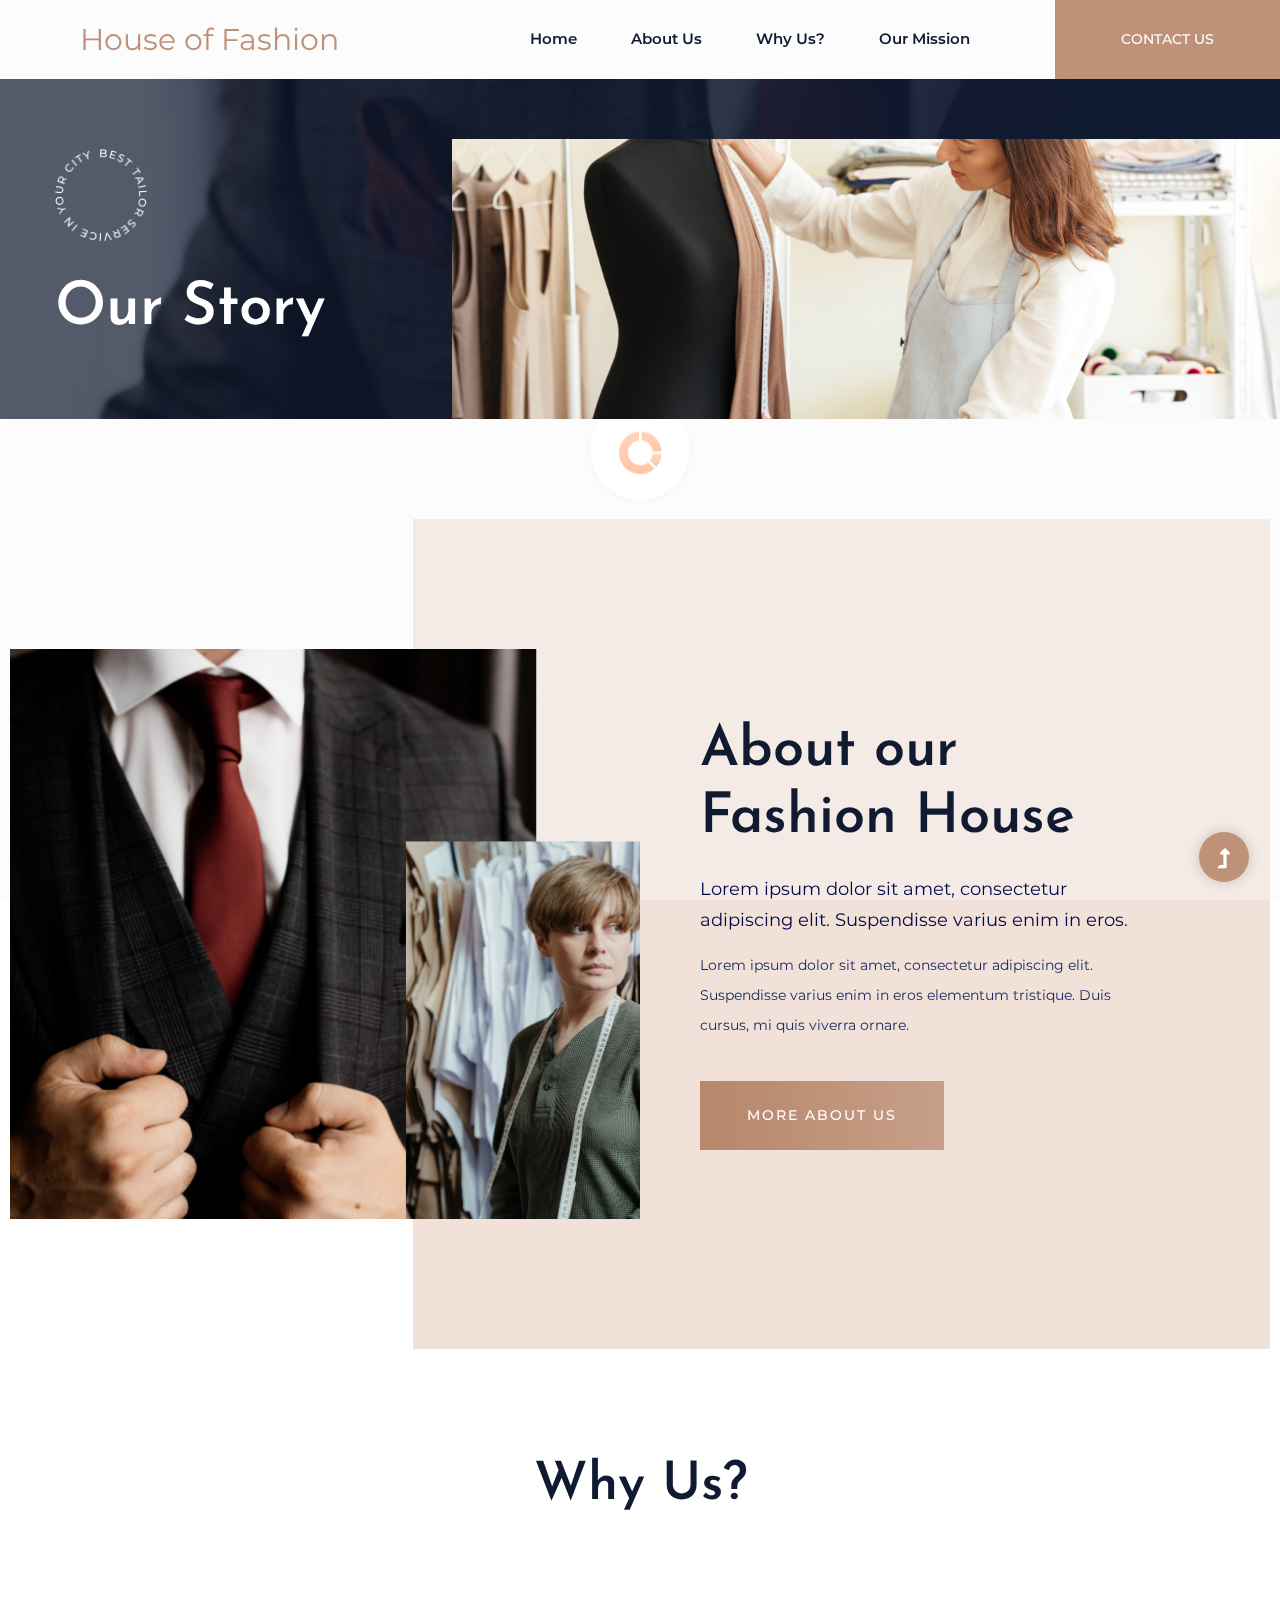
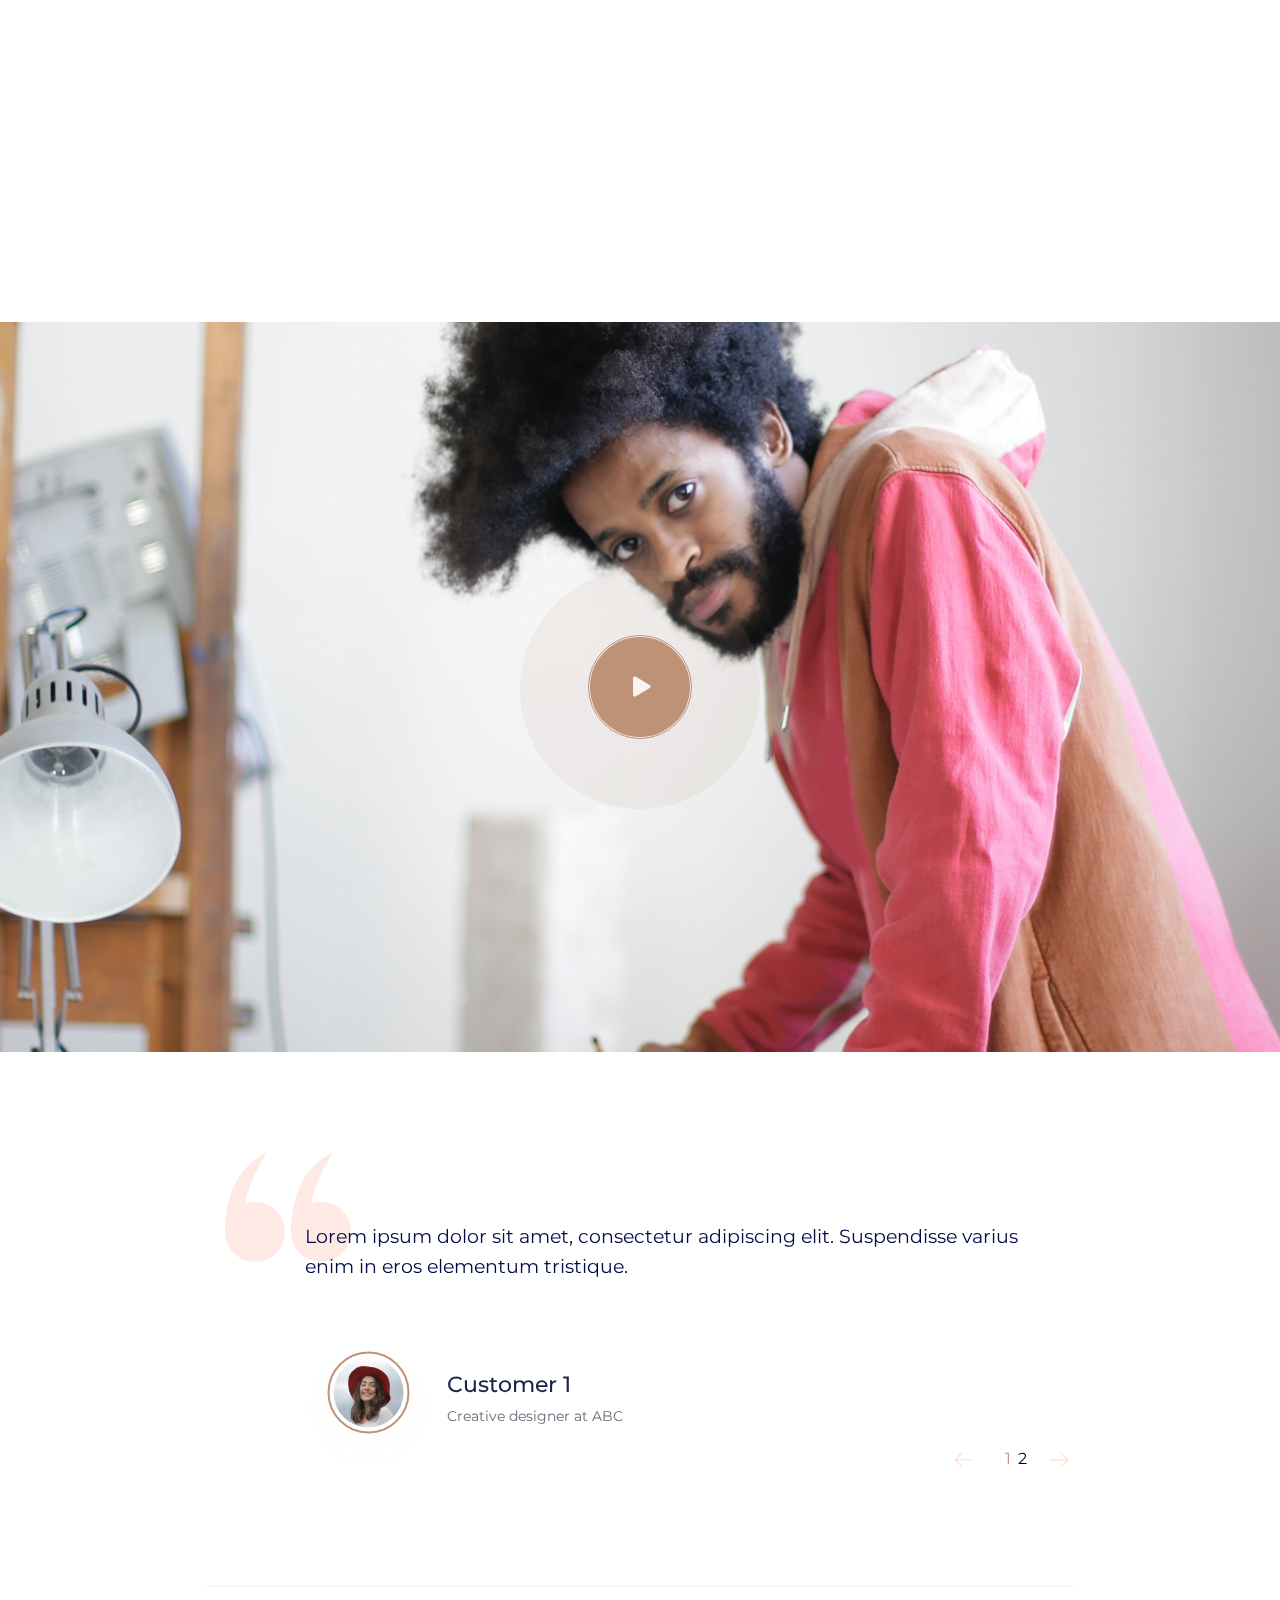
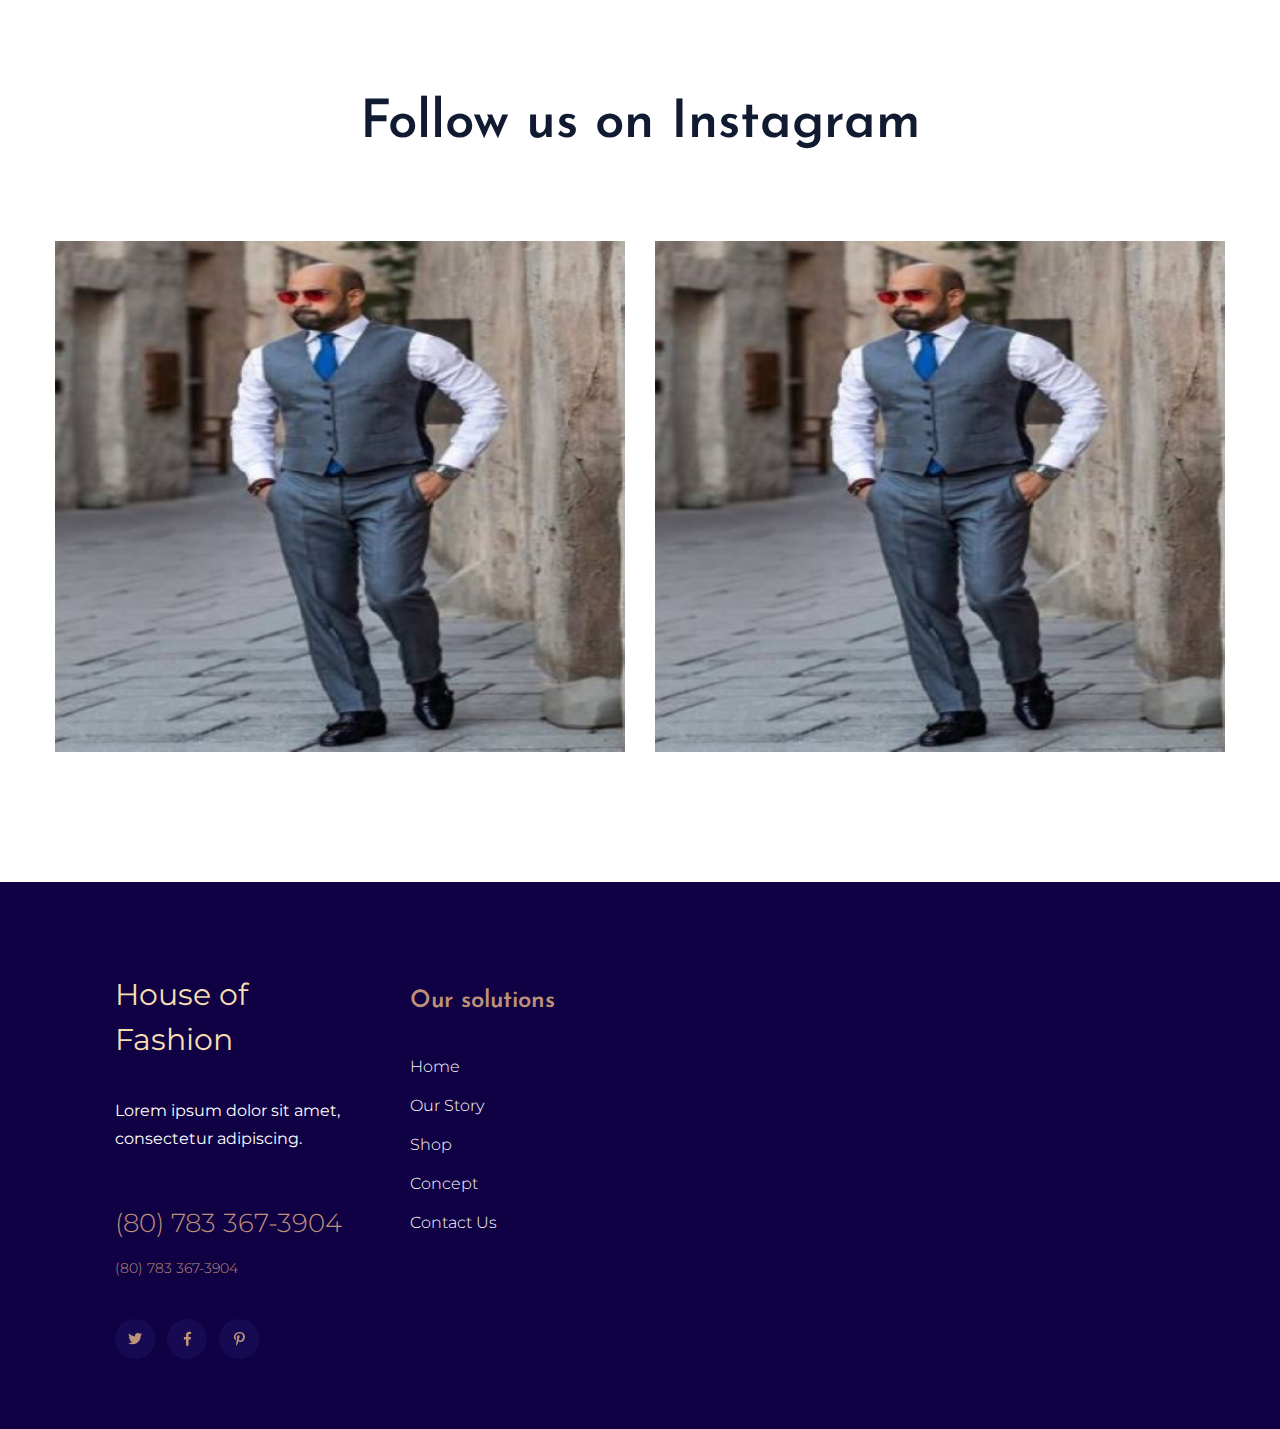
<file: about.html>
<!DOCTYPE html>
<html class="no-js" lang="zxx">
  <head>
    <meta charset="utf-8" />
    <meta http-equiv="x-ua-compatible" content="ie=edge" />
    <title>Tailor | Template</title>
    <meta name="description" content="" />
    <meta name="viewport" content="width=device-width, initial-scale=1" />
    <link rel="manifest" href="site.webmanifest" />
    <link
      rel="shortcut icon"
      type="image/x-icon"
      href="assets/img/favicon.ico"
    />

    <!-- CSS here -->
    <link rel="stylesheet" href="assets/css/bootstrap.min.css" />
    <link rel="stylesheet" href="assets/css/owl.carousel.min.css" />
    <link rel="stylesheet" href="assets/css/slicknav.css" />
    <link rel="stylesheet" href="assets/css/flaticon.css" />
    <link rel="stylesheet" href="assets/css/progressbar_barfiller.css" />
    <link rel="stylesheet" href="assets/css/gijgo.css" />
    <link rel="stylesheet" href="assets/css/animate.min.css" />
    <link rel="stylesheet" href="assets/css/animated-headline.css" />
    <link rel="stylesheet" href="assets/css/magnific-popup.css" />
    <link rel="stylesheet" href="assets/css/fontawesome-all.min.css" />
    <link rel="stylesheet" href="assets/css/themify-icons.css" />
    <link rel="stylesheet" href="assets/css/slick.css" />
    <link rel="stylesheet" href="assets/css/nice-select.css" />
    <link rel="stylesheet" href="assets/css/style.css" />
  </head>
  <body>
    <!-- ? Preloader Start -->
    <div id="preloader-active">
      <div class="preloader d-flex align-items-center justify-content-center">
        <div class="preloader-inner position-relative">
          <div class="preloader-circle"></div>
          <div class="preloader-img pere-text">
            <img src="assets/img/logo/loder.png" alt="" />
          </div>
        </div>
      </div>
    </div>
    <!-- Preloader Start-->
    <header>
      <!-- Header Start -->
      <div class="header-area header_area">
        <div class="main-header">
          <div class="header-bottom header-sticky">
            <!-- Logo -->
            <div class="logo">
              <a href="index.html" style="color: #be9278; font-size: 3rem">
                House of Fashion
              </a>
            </div>
            <div class="header-left d-flex f-right align-items-center">
              <!-- Main-menu -->
              <div class="main-menu f-right d-none d-lg-block">
                <nav>
                  <ul id="navigation">
                    <li><a href="index.html">Home</a></li>
                    <li><a href="#aboutus">About Us</a></li>
                    <li><a href="#whyus">Why Us?</a></li>
                    <li><a href="#">Our Mission</a></li>
                  </ul>
                </nav>
              </div>
              <!-- left Btn -->
              <div class="header-right-btn f-right d-none d-lg-block ml-30">
                <a href="#" class="header-btn">Contact Us</a>
              </div>
            </div>
            <!-- Mobile Menu -->
            <div class="col-12">
              <div class="mobile_menu d-block d-lg-none"></div>
            </div>
          </div>
        </div>
      </div>
      <!-- Header End -->
    </header>
    <main>
      <!--? slider Area Start-->
      <div class="slider-area position-relative">
        <div class="slider-active">
          <!-- Single Slider -->
          <div
            class="single-slider position-relative hero-overly slider-height2 d-flex align-items-center"
            data-background="assets/img/hero/h1_hero.png"
          >
            <div class="container">
              <div class="row">
                <div class="col-xl-6 col-lg-6">
                  <div class="hero-caption hero-caption2">
                    <img
                      src="assets/img/hero/hero-icon.png"
                      alt=""
                      data-animation="zoomIn"
                      data-delay="1s"
                    />
                    <h2 data-animation="fadeInLeft" data-delay=".4s">
                      Our Story
                    </h2>
                  </div>
                </div>
              </div>
            </div>
            <!-- Left img -->
            <div class="hero-img hero-img2">
              <img
                src="assets/img/hero/h2_hero2.png"
                alt=""
                data-animation="fadeInRight"
                data-transition-duration="5s"
              />
            </div>
          </div>
        </div>
      </div>
      <!-- slider Area End-->
      <!--? Visit Our Tailor Start -->
      <section id="aboutus" class="visit-tailor-area fix mt-margin">
        <!--Right Contents  -->
        <div class="tailor-offers"></div>
        <!-- left Contents -->
        <div class="tailor-details">
          <h2>About our<br />Fashion House</h2>
          <p class="pera-top">
            Lorem ipsum dolor sit amet, consectetur adipiscing elit. Suspendisse
            varius enim in eros.
          </p>
          <p class="pera-bottom">
            Lorem ipsum dolor sit amet, consectetur adipiscing elit. Suspendisse
            varius enim in eros elementum tristique. Duis cursus, mi quis
            viverra ornare.
          </p>
          <a href="#" class="btn">More About Us</a>
        </div>
      </section>
      <!-- Visit Our Tailor End -->
      <!--? Services Area Start -->
      <section id="whyus" class="categories-area section-padding40">
        <div class="container">
          <!-- section Tittle -->
          <div class="row justify-content-center">
            <div class="col-xl-6 col-lg-6 col-md-7 col-sm-9">
              <div class="section-tittle text-center mb-60">
                <h2>Why Us?</h2>
              </div>
            </div>
          </div>
          <div class="row">
            <div class="col-lg-3 col-md-6 col-sm-6">
              <div
                class="single-cat mb-50 wow fadeInUp"
                data-wow-duration="1s"
                data-wow-delay=".2s"
              >
                <div class="cat-icon">
                  <img src="assets/img/icon/services1.svg" alt="" />
                </div>
                <div class="cat-cap">
                  <h5>Reason 1</h5>
                  <p>
                    Lorem ipsum dolor sit amet, consectetur adipiscing elit.
                    Suspendisse varius enim in eros elementum tristique.
                  </p>
                </div>
              </div>
            </div>
            <div class="col-lg-3 col-md-6 col-sm-6">
              <div
                class="single-cat mb-50 wow fadeInUp"
                data-wow-duration="1s"
                data-wow-delay=".2s"
              >
                <div class="cat-icon">
                  <img src="assets/img/icon/services2.svg" alt="" />
                </div>
                <div class="cat-cap">
                  <h5>Reason 2</h5>
                  <p>
                    Lorem ipsum dolor sit amet, consectetur adipiscing elit.
                    Suspendisse varius enim in eros elementum tristique.
                  </p>
                </div>
              </div>
            </div>
            <div class="col-lg-3 col-md-6 col-sm-6">
              <div
                class="single-cat mb-50 wow fadeInUp"
                data-wow-duration="1s"
                data-wow-delay=".4s"
              >
                <div class="cat-icon">
                  <img src="assets/img/icon/services3.svg" alt="" />
                </div>
                <div class="cat-cap">
                  <h5>Reason 3</h5>
                  <p>
                    Lorem ipsum dolor sit amet, consectetur adipiscing elit.
                    Suspendisse varius enim in eros elementum tristique.
                  </p>
                </div>
              </div>
            </div>
            <div class="col-lg-3 col-md-6 col-sm-6">
              <div
                class="single-cat mb-50 wow fadeInUp"
                data-wow-duration="1s"
                data-wow-delay=".5s"
              >
                <div class="cat-icon">
                  <img src="assets/img/icon/services4.svg" alt="" />
                </div>
                <div class="cat-cap">
                  <h5>Reason 4</h5>
                  <p>
                    Lorem ipsum dolor sit amet, consectetur adipiscing elit.
                    Suspendisse varius enim in eros elementum tristique.
                  </p>
                </div>
              </div>
            </div>
          </div>
        </div>
      </section>
      <!--? Services Area End -->
      <!--? video_start -->
      <div
        class="video-area section-bg2 d-flex align-items-center"
        data-background="assets/img/gallery/video-bg.png"
      >
        <div class="container">
          <div class="video-wrap position-relative">
            <!-- Video icon -->
            <div class="video-icon">
              <a
                class="popup-video btn-icon"
                href="https://www.youtube.com/watch?v=up68UAfH0d0"
                ><i class="fas fa-play"></i
              ></a>
            </div>
          </div>
        </div>
      </div>
      <!-- video_end -->
      <!--? Testimonial Area Start -->
      <section class="testimonial-area testimonial-padding fix">
        <div class="container">
          <div class="row align-items-center justify-content-center">
            <div class="col-lg-9">
              <div class="about-caption pb-bottom">
                <!-- Testimonial Start -->
                <div class="h1-testimonial-active dot-style">
                  <!-- Single Testimonial -->
                  <div class="single-testimonial position-relative">
                    <div class="testimonial-caption">
                      <img
                        src="assets/img/icon/quotes-sign.png"
                        alt=""
                        class="quotes-sign"
                      />
                      <p>
                        Lorem ipsum dolor sit amet, consectetur adipiscing elit.
                        Suspendisse varius enim in eros elementum tristique.
                      </p>
                    </div>
                    <!-- founder -->
                    <div class="testimonial-founder d-flex align-items-center">
                      <div class="founder-img">
                        <img src="assets/img/icon/testimonial.png" alt="" />
                      </div>
                      <div class="founder-text">
                        <span>Customer 1</span>
                        <p>Creative designer at ABC</p>
                      </div>
                    </div>
                  </div>
                  <!-- Single Testimonial -->
                  <div class="single-testimonial position-relative">
                    <div class="testimonial-caption">
                      <img
                        src="assets/img/icon/quotes-sign.png"
                        alt=""
                        class="quotes-sign"
                      />
                      <p>
                        Lorem ipsum dolor sit amet, consectetur adipiscing elit.
                        Suspendisse varius enim in eros elementum tristique.
                      </p>
                    </div>
                    <!-- founder -->
                    <div class="testimonial-founder d-flex align-items-center">
                      <div class="founder-img">
                        <img src="assets/img/icon/testimonial.png" alt="" />
                      </div>
                      <div class="founder-text">
                        <span>Customer 2</span>
                        <p>Creative designer at ABC</p>
                      </div>
                    </div>
                  </div>
                </div>
                <!-- Testimonial End -->
              </div>
            </div>
          </div>
        </div>
      </section>
      <!--? Testimonial Area End -->
      <!--? instagram-social start -->
      <section class="instagram-area fix pb-bottom">
        <div class="container">
          <div class="row justify-content-center">
            <div class="col-xl-6 col-lg-6 col-md-8 col-sm-10">
              <div class="section-tittle text-center mb-80">
                <h2>Follow us on Instagram</h2>
              </div>
            </div>
          </div>
          <div class="row">
            <div class="col-lg-6 col-md-6">
              <div class="single-instagram mb-30">
                <img src="assets/img/gallery/r11.JPG" alt="" />
                <a href="#"><i class="ti-instagram"></i></a>
              </div>
            </div>
            <div class="col-lg-6 col-md-6">
              <div class="single-instagram">
                <img src="assets/img/gallery/r11.JPG" alt="" />
                <a href="#"><i class="ti-instagram"></i></a>
              </div>
            </div>
          </div>
        </div>
      </section>
      <!-- instagram-social End -->
    </main>
    <footer>
      <div
        class="footer-wrapper section-bg2 pl-100"
        style="background-color: rgb(16, 1, 68)"
      >
        <!-- Footer Start-->
        <div class="footer-area footer-padding">
          <div class="container">
            <div class="row justify-content">
              <div class="col-xl-3 col-lg-4 col-md-4 col-sm-6">
                <div class="single-footer-caption mb-50">
                  <div class="single-footer-caption mb-30">
                    <!-- logo -->
                    <div class="footer-logo mb-35">
                      <a
                        href="index.html"
                        style="color: wheat; font-size: 3rem"
                      >
                        House of<br />Fashion
                      </a>
                    </div>
                    <div class="footer-tittle">
                      <div class="footer-pera">
                        <p>
                          Lorem ipsum dolor sit amet, consectetur adipiscing.
                        </p>
                      </div>
                      <ul class="mb-40">
                        <li class="number">
                          <a href="#">(80) 783 367-3904</a>
                        </li>
                        <li class="number2">
                          <a href="#">(80) 783 367-3904</a>
                        </li>
                      </ul>
                    </div>
                    <!-- social -->
                    <div class="footer-social">
                      <a href="#"><i class="fab fa-twitter"></i></a>
                      <a href="https://bit.ly/sai4ull"
                        ><i class="fab fa-facebook-f"></i
                      ></a>
                      <a href="#"><i class="fab fa-pinterest-p"></i></a>
                    </div>
                  </div>
                </div>
              </div>
              <div class="col-xl-2 col-lg-4 col-md-4 col-sm-6">
                <div class="single-footer-caption mb-50">
                  <div class="footer-tittle" style="padding-top: 15px">
                    <h4>Our solutions</h4>
                    <ul>
                      <li><a href="#">Home</a></li>
                      <li><a href="#">Our Story</a></li>
                      <li><a href="#">Shop</a></li>
                      <li><a href="#">Concept</a></li>
                      <li><a href="#">Contact Us</a></li>
                    </ul>
                  </div>
                </div>
              </div>
            </div>
          </div>
        </div>

        <!-- Map -->
        <!-- <div class="map-area">
          <img src="assets/img/gallery/map.png" alt="" />
        </div> -->
      </div>
    </footer>
    <!-- Scroll Up -->
    <div id="back-top">
      <a title="Go to Top" href="#"> <i class="fas fa-level-up-alt"></i></a>
    </div>

    <!-- JS here -->
    <script src="./assets/js/vendor/modernizr-3.5.0.min.js"></script>
    <!-- Jquery, Popper, Bootstrap -->
    <script src="./assets/js/vendor/jquery-1.12.4.min.js"></script>
    <script src="./assets/js/popper.min.js"></script>
    <script src="./assets/js/bootstrap.min.js"></script>
    <!-- Jquery Mobile Menu -->
    <script src="./assets/js/jquery.slicknav.min.js"></script>

    <!-- Jquery Slick , Owl-Carousel Plugins -->
    <script src="./assets/js/owl.carousel.min.js"></script>
    <script src="./assets/js/slick.min.js"></script>
    <!-- One Page, Animated-HeadLin -->
    <script src="./assets/js/wow.min.js"></script>
    <script src="./assets/js/animated.headline.js"></script>
    <script src="./assets/js/jquery.magnific-popup.js"></script>

    <!-- Date Picker -->
    <script src="./assets/js/gijgo.min.js"></script>
    <!-- Nice-select, sticky -->
    <script src="./assets/js/jquery.nice-select.min.js"></script>
    <script src="./assets/js/jquery.sticky.js"></script>
    <!-- Progress -->
    <script src="./assets/js/jquery.barfiller.js"></script>

    <!-- counter , waypoint,Hover Direction -->
    <script src="./assets/js/jquery.counterup.min.js"></script>
    <script src="./assets/js/waypoints.min.js"></script>
    <script src="./assets/js/jquery.countdown.min.js"></script>
    <script src="./assets/js/hover-direction-snake.min.js"></script>

    <!-- contact js -->
    <script src="./assets/js/contact.js"></script>
    <script src="./assets/js/jquery.form.js"></script>
    <script src="./assets/js/jquery.validate.min.js"></script>
    <script src="./assets/js/mail-script.js"></script>
    <script src="./assets/js/jquery.ajaxchimp.min.js"></script>

    <!-- Jquery Plugins, main Jquery -->
    <script src="./assets/js/plugins.js"></script>
    <script src="./assets/js/main.js"></script>
  </body>
</html>
</file>
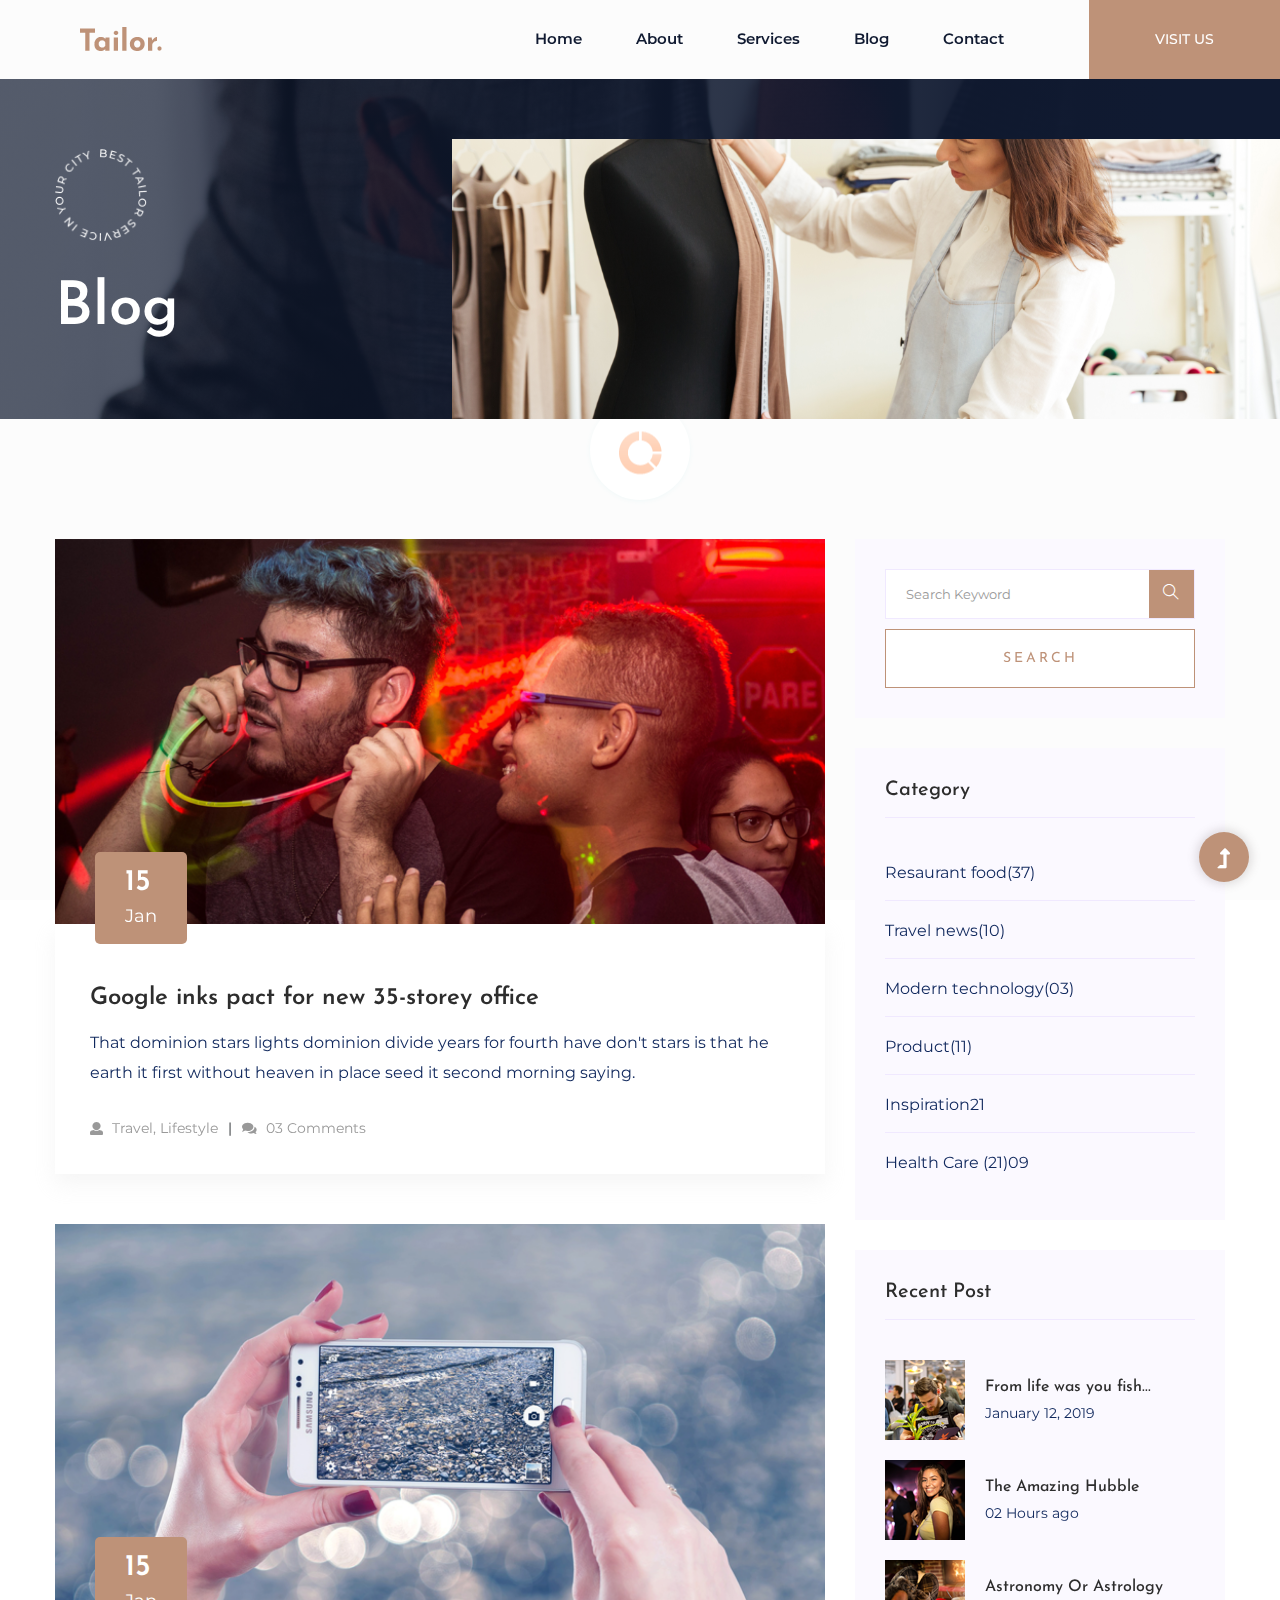
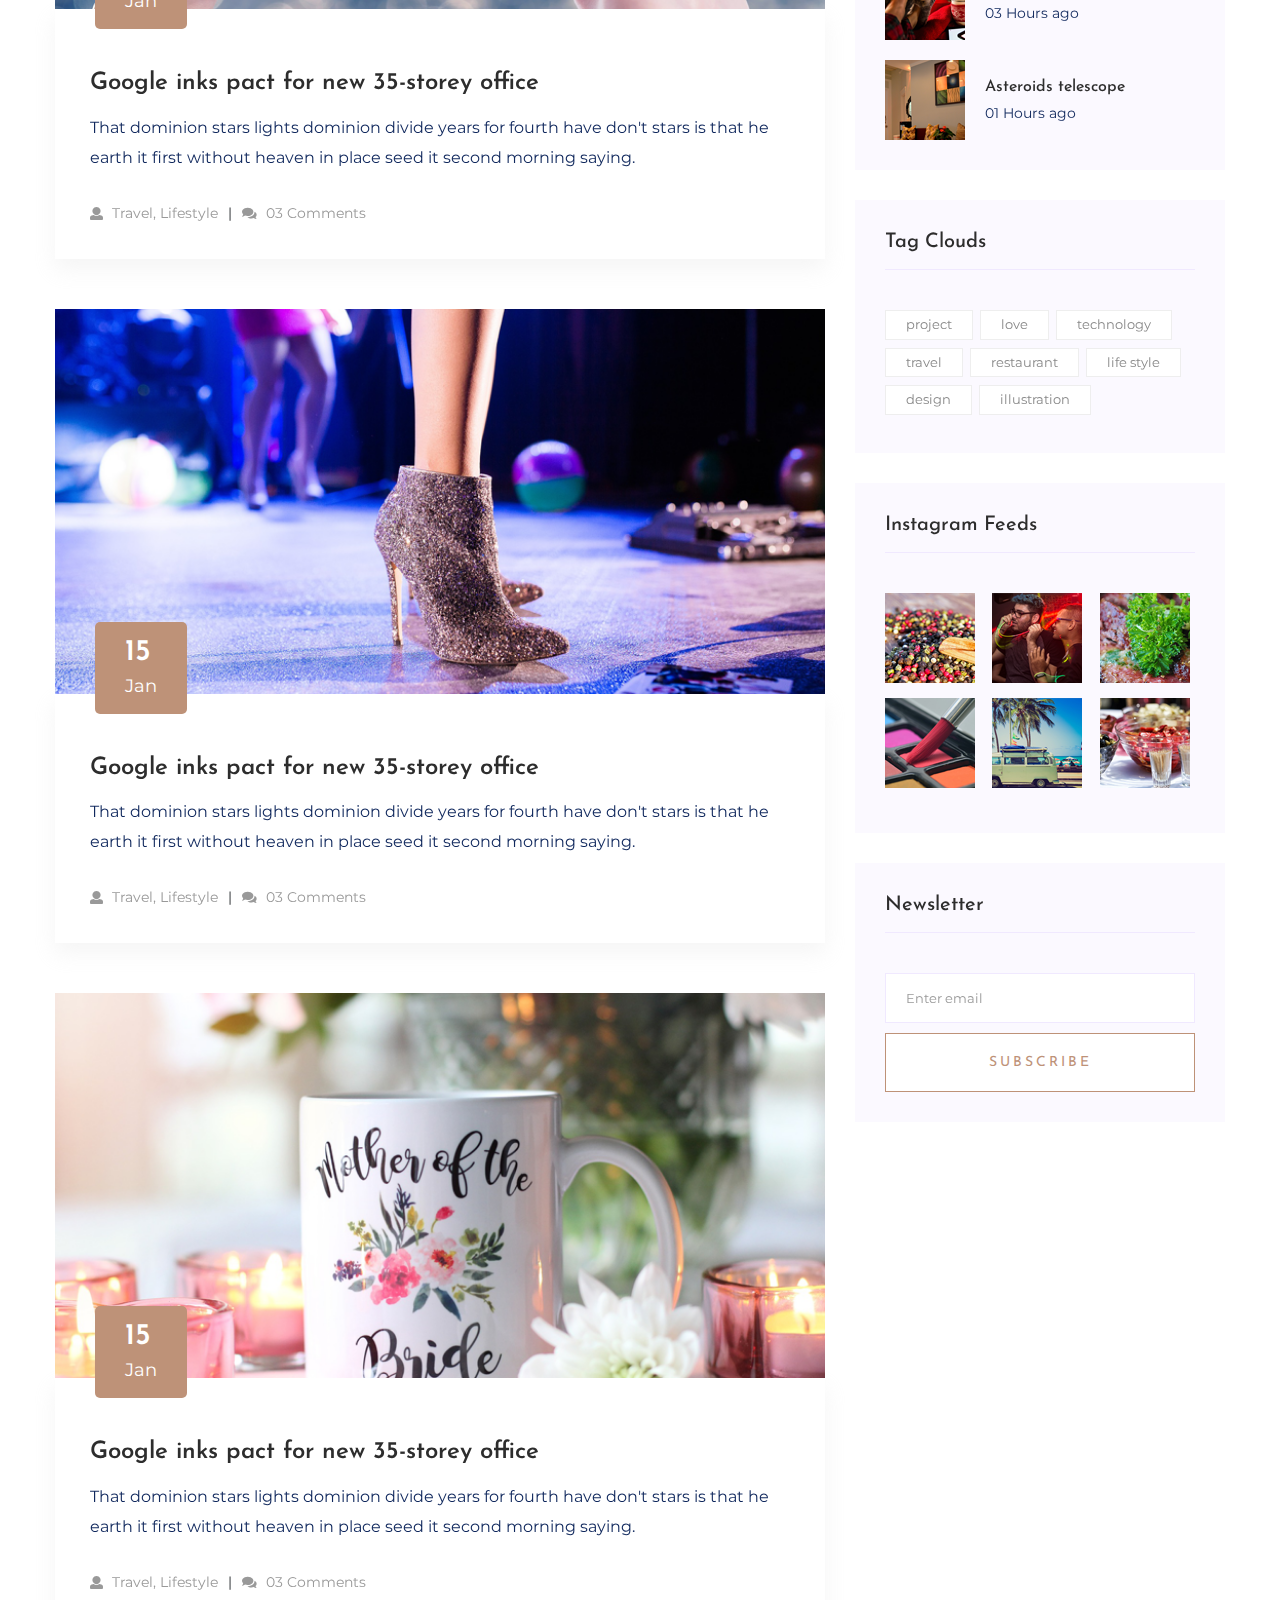
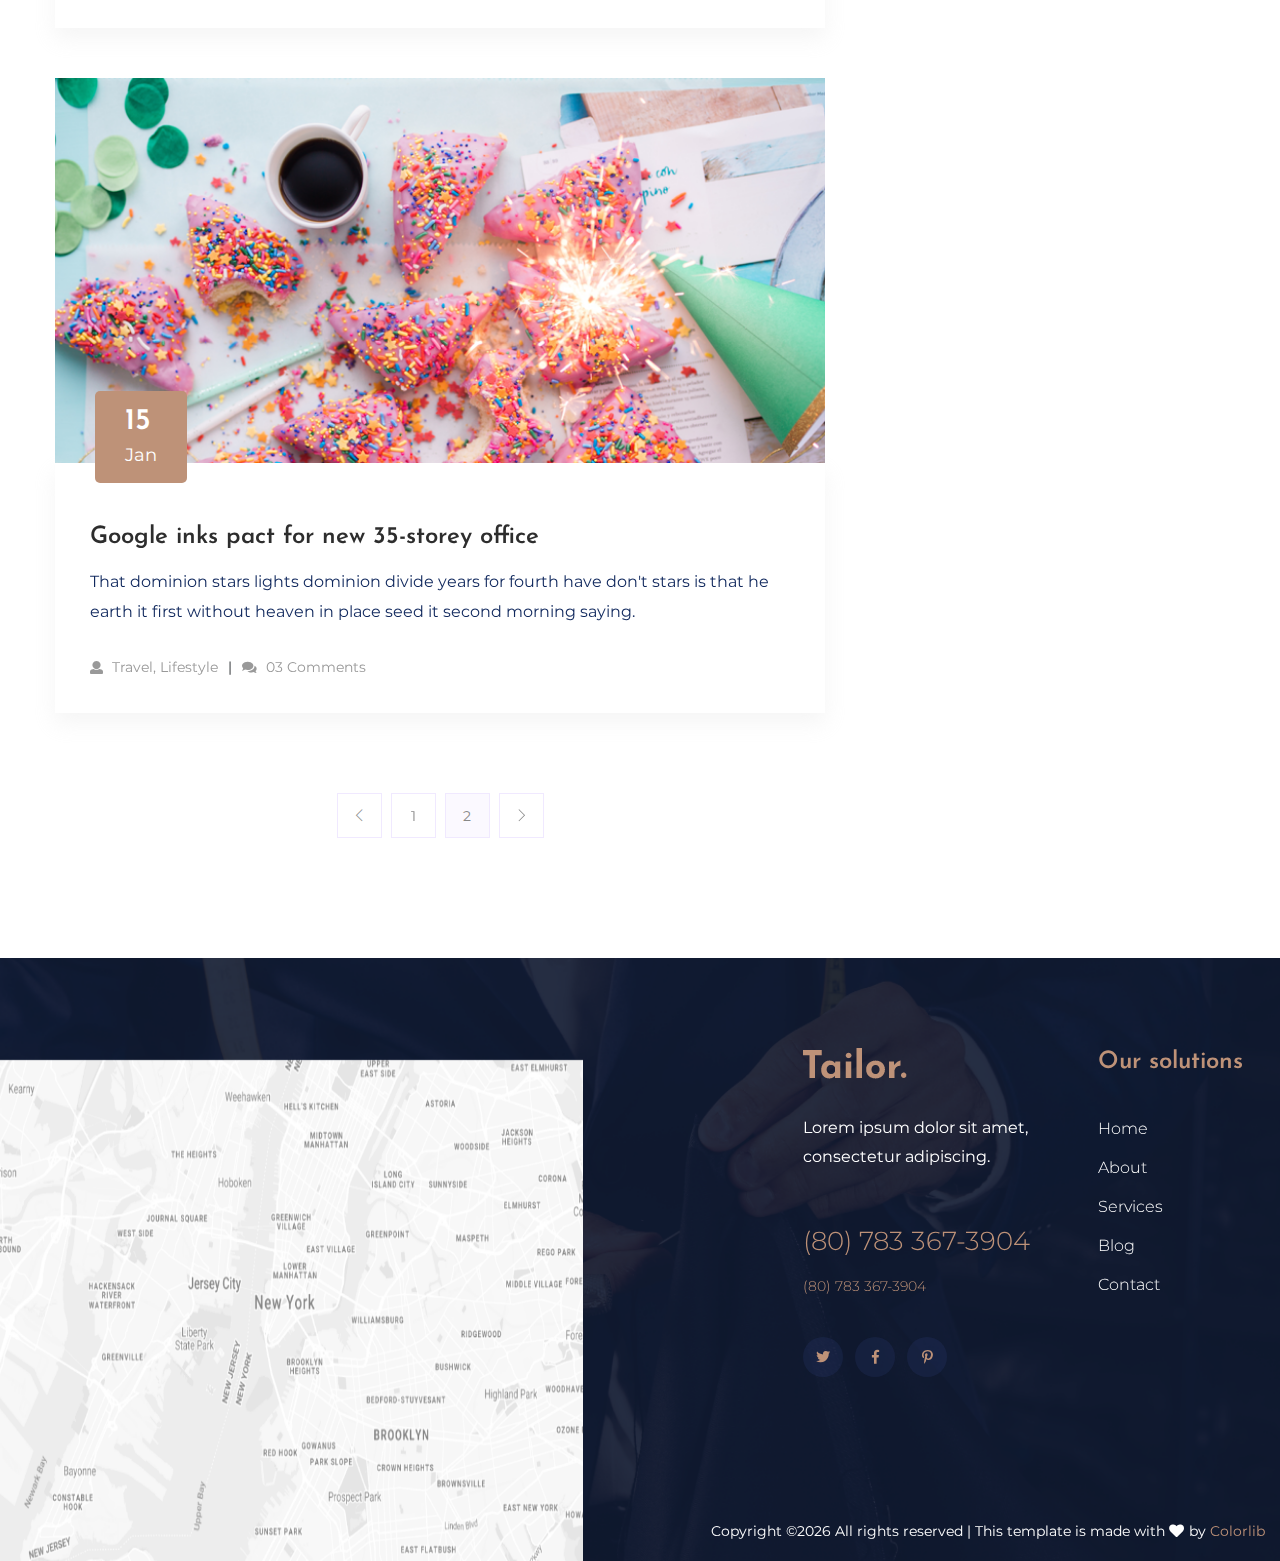
<file: blog.html>
<!doctype html>
<html class="no-js" lang="zxx">
<head>
    <meta charset="utf-8">
    <meta http-equiv="x-ua-compatible" content="ie=edge">
    <title>Tailor | Template</title>
    <meta name="description" content="">
    <meta name="viewport" content="width=device-width, initial-scale=1">
    <link rel="manifest" href="site.webmanifest">
    <link rel="shortcut icon" type="image/x-icon" href="assets/img/favicon.ico">

    <!-- CSS here -->
    <link rel="stylesheet" href="assets/css/bootstrap.min.css">
    <link rel="stylesheet" href="assets/css/owl.carousel.min.css">
    <link rel="stylesheet" href="assets/css/slicknav.css">
    <link rel="stylesheet" href="assets/css/flaticon.css">
    <link rel="stylesheet" href="assets/css/progressbar_barfiller.css">
    <link rel="stylesheet" href="assets/css/gijgo.css">
    <link rel="stylesheet" href="assets/css/animate.min.css">
    <link rel="stylesheet" href="assets/css/animated-headline.css">
    <link rel="stylesheet" href="assets/css/magnific-popup.css">
    <link rel="stylesheet" href="assets/css/fontawesome-all.min.css">
    <link rel="stylesheet" href="assets/css/themify-icons.css">
    <link rel="stylesheet" href="assets/css/slick.css">
    <link rel="stylesheet" href="assets/css/nice-select.css">
    <link rel="stylesheet" href="assets/css/style.css">
</head>
<body>
    <!-- ? Preloader Start -->
    <div id="preloader-active">
        <div class="preloader d-flex align-items-center justify-content-center">
            <div class="preloader-inner position-relative">
                <div class="preloader-circle"></div>
                <div class="preloader-img pere-text">
                    <img src="assets/img/logo/loder.png" alt="">
                </div>
            </div>
        </div>
    </div>
    <!-- Preloader end -->
    <header>
        <!-- Header Start -->
        <div class="header-area header_area">
            <div class="main-header">
             <div class="header-bottom header-sticky">
                <!-- Logo -->
                <div class="logo">
                    <a href="index.html"><img src="assets/img/logo/logo.png" alt=""></a>
                </div>
                <div class="header-left  d-flex f-right align-items-center">
                    <!-- Main-menu -->
                    <div class="main-menu f-right d-none d-lg-block">
                        <nav> 
                            <ul id="navigation">                                                                                                                                     
                                <li><a href="index.html">Home</a></li>
                                <li><a href="about.html">About</a></li>
                                <li><a href="services.html">Services</a></li>
                                <li><a href="blog.html">Blog</a>
                                    <ul class="submenu">
                                        <li><a href="blog.html">Blog</a></li>
                                        <li><a href="blog_details.html">Blog Details</a></li>
                                        <li><a href="elements.html">Elements</a></li>
                                    </ul>
                                </li>
                                <li><a href="contact.html">Contact</a></li>
                            </ul>
                        </nav>
                    </div>
                    <!-- left Btn -->
                    <div class="header-right-btn f-right d-none d-lg-block  ml-30">
                        <a href="#" class="header-btn">Visit Us</a>
                    </div>
                </div>          
                <!-- Mobile Menu -->
                <div class="col-12">
                    <div class="mobile_menu d-block d-lg-none"></div>
                </div>
            </div>
        </div>
    </div>
    <!-- Header End -->
</header>
<main>
    <!--? slider Area Start-->
    <div class="slider-area position-relative">
        <div class="slider-active">
            <!-- Single Slider -->
            <div class="single-slider position-relative hero-overly slider-height2  d-flex align-items-center" data-background="assets/img/hero/h1_hero.png">
                <div class="container">
                 <div class="row">
                     <div class="col-xl-6 col-lg-6">
                        <div class="hero-caption hero-caption2">
                            <img src="assets/img/hero/hero-icon.png" alt="" data-animation="zoomIn" data-delay="1s">
                            <h2 data-animation="fadeInLeft" data-delay=".4s">Blog</h2>
                        </div>
                    </div>
                </div>
            </div>
            <!-- Left img -->
            <div class="hero-img hero-img2">
                <img src="assets/img/hero/h2_hero2.png" alt=""  data-animation="fadeInRight" data-transition-duration="5s">
            </div>
        </div>
    </div>
</div>
<!-- slider Area End-->
<!--? Blog Area Start-->
<section class="blog_area section-padding">
    <div class="container">
        <div class="row">
            <div class="col-lg-8 mb-5 mb-lg-0">
                <div class="blog_left_sidebar">
                    <article class="blog_item">
                        <div class="blog_item_img">
                            <img class="card-img rounded-0" src="assets/img/blog/single_blog_1.png" alt="">
                            <a href="#" class="blog_item_date">
                                <h3>15</h3>
                                <p>Jan</p>
                            </a>
                        </div>
                        <div class="blog_details">
                            <a class="d-inline-block" href="blog_details.html">
                                <h2 class="blog-head" style="color: #2d2d2d;">Google inks pact for new 35-storey office</h2>
                            </a>
                            <p>That dominion stars lights dominion divide years for fourth have don't stars is that
                            he earth it first without heaven in place seed it second morning saying.</p>
                            <ul class="blog-info-link">
                                <li><a href="#"><i class="fa fa-user"></i> Travel, Lifestyle</a></li>
                                <li><a href="#"><i class="fa fa-comments"></i> 03 Comments</a></li>
                            </ul>
                        </div>
                    </article>
                    <article class="blog_item">
                        <div class="blog_item_img">
                            <img class="card-img rounded-0" src="assets/img/blog/single_blog_2.png" alt="">
                            <a href="#" class="blog_item_date">
                                <h3>15</h3>
                                <p>Jan</p>
                            </a>
                        </div>
                        <div class="blog_details">
                            <a class="d-inline-block" href="blog_details.html">
                                <h2 class="blog-head" style="color: #2d2d2d;">Google inks pact for new 35-storey office</h2>
                            </a>
                            <p>That dominion stars lights dominion divide years for fourth have don't stars is that
                            he earth it first without heaven in place seed it second morning saying.</p>
                            <ul class="blog-info-link">
                                <li><a href="#"><i class="fa fa-user"></i> Travel, Lifestyle</a></li>
                                <li><a href="#"><i class="fa fa-comments"></i> 03 Comments</a></li>
                            </ul>
                        </div>
                    </article>
                    <article class="blog_item">
                        <div class="blog_item_img">
                            <img class="card-img rounded-0" src="assets/img/blog/single_blog_3.png" alt="">
                            <a href="#" class="blog_item_date">
                                <h3>15</h3>
                                <p>Jan</p>
                            </a>
                        </div>
                        <div class="blog_details">
                            <a class="d-inline-block" href="blog_details.html">
                                <h2 class="blog-head" style="color: #2d2d2d;">Google inks pact for new 35-storey office</h2>
                            </a>
                            <p>That dominion stars lights dominion divide years for fourth have don't stars is that
                            he earth it first without heaven in place seed it second morning saying.</p>
                            <ul class="blog-info-link">
                                <li><a href="#"><i class="fa fa-user"></i> Travel, Lifestyle</a></li>
                                <li><a href="#"><i class="fa fa-comments"></i> 03 Comments</a></li>
                            </ul>
                        </div>
                    </article>
                    <article class="blog_item">
                        <div class="blog_item_img">
                            <img class="card-img rounded-0" src="assets/img/blog/single_blog_4.png" alt="">
                            <a href="#" class="blog_item_date">
                                <h3>15</h3>
                                <p>Jan</p>
                            </a>
                        </div>
                        <div class="blog_details">
                            <a class="d-inline-block" href="blog_details.html">
                                <h2 class="blog-head" style="color: #2d2d2d;">Google inks pact for new 35-storey office</h2>
                            </a>
                            <p>That dominion stars lights dominion divide years for fourth have don't stars is that
                            he earth it first without heaven in place seed it second morning saying.</p>
                            <ul class="blog-info-link">
                                <li><a href="#"><i class="fa fa-user"></i> Travel, Lifestyle</a></li>
                                <li><a href="#"><i class="fa fa-comments"></i> 03 Comments</a></li>
                            </ul>
                        </div>
                    </article>
                    <article class="blog_item">
                        <div class="blog_item_img">
                            <img class="card-img rounded-0" src="assets/img/blog/single_blog_5.png" alt="">
                            <a href="#" class="blog_item_date">
                                <h3>15</h3>
                                <p>Jan</p>
                            </a>
                        </div>
                        <div class="blog_details">
                            <a class="d-inline-block" href="blog_details.html">
                                <h2 class="blog-head" style="color: #2d2d2d;">Google inks pact for new 35-storey office</h2>
                            </a>
                            <p>That dominion stars lights dominion divide years for fourth have don't stars is that
                            he earth it first without heaven in place seed it second morning saying.</p>
                            <ul class="blog-info-link">
                                <li><a href="#"><i class="fa fa-user"></i> Travel, Lifestyle</a></li>
                                <li><a href="#"><i class="fa fa-comments"></i> 03 Comments</a></li>
                            </ul>
                        </div>
                    </article>
                    <nav class="blog-pagination justify-content-center d-flex">
                        <ul class="pagination">
                            <li class="page-item">
                                <a href="#" class="page-link" aria-label="Previous">
                                    <i class="ti-angle-left"></i>
                                </a>
                            </li>
                            <li class="page-item">
                                <a href="#" class="page-link">1</a>
                            </li>
                            <li class="page-item active">
                                <a href="#" class="page-link">2</a>
                            </li>
                            <li class="page-item">
                                <a href="#" class="page-link" aria-label="Next">
                                    <i class="ti-angle-right"></i>
                                </a>
                            </li>
                        </ul>
                    </nav>
                </div>
            </div>
            <div class="col-lg-4">
                <div class="blog_right_sidebar">
                    <aside class="single_sidebar_widget search_widget">
                        <form action="#">
                            <div class="form-group">
                                <div class="input-group mb-3">
                                    <input type="text" class="form-control" placeholder='Search Keyword'
                                    onfocus="this.placeholder = ''"
                                    onblur="this.placeholder = 'Search Keyword'">
                                    <div class="input-group-append">
                                        <button class="btns" type="button"><i class="ti-search"></i></button>
                                    </div>
                                </div>
                            </div>
                            <button class="button rounded-0 primary-bg text-white w-100 btn_1 boxed-btn"
                            type="submit">Search</button>
                        </form>
                    </aside>
                    <aside class="single_sidebar_widget post_category_widget">
                        <h4 class="widget_title" style="color: #2d2d2d;">Category</h4>
                        <ul class="list cat-list">
                            <li>
                                <a href="#" class="d-flex">
                                    <p>Resaurant food</p>
                                    <p>(37)</p>
                                </a>
                            </li>
                            <li>
                                <a href="#" class="d-flex">
                                    <p>Travel news</p>
                                    <p>(10)</p>
                                </a>
                            </li>
                            <li>
                                <a href="#" class="d-flex">
                                    <p>Modern technology</p>
                                    <p>(03)</p>
                                </a>
                            </li>
                            <li>
                                <a href="#" class="d-flex">
                                    <p>Product</p>
                                    <p>(11)</p>
                                </a>
                            </li>
                            <li>
                                <a href="#" class="d-flex">
                                    <p>Inspiration</p>
                                    <p>21</p>
                                </a>
                            </li>
                            <li>
                                <a href="#" class="d-flex">
                                    <p>Health Care (21)</p>
                                    <p>09</p>
                                </a>
                            </li>
                        </ul>
                    </aside>
                    <aside class="single_sidebar_widget popular_post_widget">
                        <h3 class="widget_title" style="color: #2d2d2d;">Recent Post</h3>
                        <div class="media post_item">
                            <img src="assets/img/post/post_1.png" alt="post">
                            <div class="media-body">
                                <a href="blog_details.html">
                                    <h3 style="color: #2d2d2d;">From life was you fish...</h3>
                                </a>
                                <p>January 12, 2019</p>
                            </div>
                        </div>
                        <div class="media post_item">
                            <img src="assets/img/post/post_2.png" alt="post">
                            <div class="media-body">
                                <a href="blog_details.html">
                                    <h3 style="color: #2d2d2d;">The Amazing Hubble</h3>
                                </a>
                                <p>02 Hours ago</p>
                            </div>
                        </div>
                        <div class="media post_item">
                            <img src="assets/img/post/post_3.png" alt="post">
                            <div class="media-body">
                                <a href="blog_details.html">
                                    <h3 style="color: #2d2d2d;">Astronomy Or Astrology</h3>
                                </a>
                                <p>03 Hours ago</p>
                            </div>
                        </div>
                        <div class="media post_item">
                            <img src="assets/img/post/post_4.png" alt="post">
                            <div class="media-body">
                                <a href="blog_details.html">
                                    <h3 style="color: #2d2d2d;">Asteroids telescope</h3>
                                </a>
                                <p>01 Hours ago</p>
                            </div>
                        </div>
                    </aside>
                    <aside class="single_sidebar_widget tag_cloud_widget">
                        <h4 class="widget_title" style="color: #2d2d2d;">Tag Clouds</h4>
                        <ul class="list">
                            <li>
                                <a href="#">project</a>
                            </li>
                            <li>
                                <a href="#">love</a>
                            </li>
                            <li>
                                <a href="#">technology</a>
                            </li>
                            <li>
                                <a href="#">travel</a>
                            </li>
                            <li>
                                <a href="#">restaurant</a>
                            </li>
                            <li>
                                <a href="#">life style</a>
                            </li>
                            <li>
                                <a href="#">design</a>
                            </li>
                            <li>
                                <a href="#">illustration</a>
                            </li>
                        </ul>
                    </aside>

                    <aside class="single_sidebar_widget instagram_feeds">
                        <h4 class="widget_title" style="color: #2d2d2d;">Instagram Feeds</h4>
                        <ul class="instagram_row flex-wrap">
                            <li>
                                <a href="#">
                                    <img class="img-fluid" src="assets/img/post/post_5.png" alt="">
                                </a>
                            </li>
                            <li>
                                <a href="#">
                                    <img class="img-fluid" src="assets/img/post/post_6.png" alt="">
                                </a>
                            </li>
                            <li>
                                <a href="#">
                                    <img class="img-fluid" src="assets/img/post/post_7.png" alt="">
                                </a>
                            </li>
                            <li>
                                <a href="#">
                                    <img class="img-fluid" src="assets/img/post/post_8.png" alt="">
                                </a>
                            </li>
                            <li>
                                <a href="#">
                                    <img class="img-fluid" src="assets/img/post/post_9.png" alt="">
                                </a>
                            </li>
                            <li>
                                <a href="#">
                                    <img class="img-fluid" src="assets/img/post/post_10.png" alt="">
                                </a>
                            </li>
                        </ul>
                    </aside>
                    <aside class="single_sidebar_widget newsletter_widget">
                        <h4 class="widget_title" style="color: #2d2d2d;">Newsletter</h4>
                        <form action="#">
                            <div class="form-group">
                                <input type="email" class="form-control" onfocus="this.placeholder = ''"
                                onblur="this.placeholder = 'Enter email'" placeholder='Enter email' required>
                            </div>
                            <button class="button rounded-0 primary-bg text-white w-100 btn_1 boxed-btn"
                            type="submit">Subscribe</button>
                        </form>
                    </aside>
                </div>
            </div>
        </div>
    </div>
</section>
<!-- Blog Area End -->
</main>
<footer>
    <div class="footer-wrapper section-bg2 pl-100"  data-background="assets/img/gallery/footer-bg.png">
        <!-- Footer Start-->
        <div class="footer-area footer-padding">
            <div class="container">
                <div class="row justify-content-end">
                    <div class="col-xl-3 col-lg-4 col-md-4 col-sm-6">
                        <div class="single-footer-caption mb-50">
                            <div class="single-footer-caption mb-30">
                                <!-- logo -->
                                <div class="footer-logo mb-35">
                                    <a href="index.html"><img src="assets/img/logo/logo2_footer.png" alt=""></a>
                                </div>
                                <div class="footer-tittle">
                                    <div class="footer-pera">
                                        <p>Lorem ipsum dolor sit amet, 
                                        consectetur adipiscing.</p>
                                    </div>
                                    <ul class="mb-40">
                                        <li class="number"><a href="#">(80) 783 367-3904</a></li>
                                        <li class="number2"><a href="#">(80) 783 367-3904</a></li>
                                    </ul>
                                </div>
                                <!-- social -->
                                <div class="footer-social">
                                    <a href="#"><i class="fab fa-twitter"></i></a>
                                    <a href="https://bit.ly/sai4ull"><i class="fab fa-facebook-f"></i></a>
                                    <a href="#"><i class="fab fa-pinterest-p"></i></a>
                                </div>
                            </div>
                        </div>
                    </div>
                    <div class="col-xl-2 col-lg-4 col-md-4 col-sm-6">
                        <div class="single-footer-caption mb-50">
                            <div class="footer-tittle">
                                <h4>Our solutions</h4>
                                <ul>
                                    <li><a href="#">Home</a></li>
                                    <li><a href="#">About</a></li>
                                    <li><a href="#">Services</a></li>
                                    <li><a href="#">Blog</a></li>
                                    <li><a href="#">Contact</a></li>
                                </ul>
                            </div>
                        </div>
                    </div>
                </div>
            </div>
        </div>
        <!-- footer-bottom area -->
        <div class="footer-bottom-area">
            <div class="container">
                <div class="footer-border">
                    <div class="row align-items-center">
                        <div class="col-xl-12 ">
                            <div class="footer-copy-right text-right">
                                <p><!-- Link back to Colorlib can't be removed. Template is licensed under CC BY 3.0. -->
                                  Copyright &copy;<script>document.write(new Date().getFullYear());</script> All rights reserved | This template is made with <i class="fa fa-heart" aria-hidden="true"></i> by <a href="https://colorlib.com" target="_blank">Colorlib</a>
                                  <!-- Link back to Colorlib can't be removed. Template is licensed under CC BY 3.0. --></p>

                              </div>
                          </div>
                      </div>
                  </div>
              </div>
          </div>
          <!-- Footer End-->
          <!-- Map -->
          <div class="map-area">
            <img src="assets/img/gallery/map.png" alt="">
        </div>
    </div>
</footer>
<!-- Scroll Up -->
<div id="back-top" >
    <a title="Go to Top" href="#"> <i class="fas fa-level-up-alt"></i></a>
</div>
<!-- JS here -->

<script src="./assets/js/vendor/modernizr-3.5.0.min.js"></script>
<!-- Jquery, Popper, Bootstrap -->
<script src="./assets/js/vendor/jquery-1.12.4.min.js"></script>
<script src="./assets/js/popper.min.js"></script>
<script src="./assets/js/bootstrap.min.js"></script>
<!-- Jquery Mobile Menu -->
<script src="./assets/js/jquery.slicknav.min.js"></script>

<!-- Jquery Slick , Owl-Carousel Plugins -->
<script src="./assets/js/owl.carousel.min.js"></script>
<script src="./assets/js/slick.min.js"></script>
<!-- One Page, Animated-HeadLin -->
<script src="./assets/js/wow.min.js"></script>
<script src="./assets/js/animated.headline.js"></script>
<script src="./assets/js/jquery.magnific-popup.js"></script>

<!-- Date Picker -->
<script src="./assets/js/gijgo.min.js"></script>
<!-- Nice-select, sticky -->
<script src="./assets/js/jquery.nice-select.min.js"></script>
<script src="./assets/js/jquery.sticky.js"></script>

<!-- counter , waypoint,Hover Direction -->
<script src="./assets/js/jquery.counterup.min.js"></script>
<script src="./assets/js/waypoints.min.js"></script>
<script src="./assets/js/jquery.countdown.min.js"></script>
<script src="./assets/js/hover-direction-snake.min.js"></script>

<!-- contact js -->
<script src="./assets/js/contact.js"></script>
<script src="./assets/js/jquery.form.js"></script>
<script src="./assets/js/jquery.validate.min.js"></script>
<script src="./assets/js/mail-script.js"></script>
<script src="./assets/js/jquery.ajaxchimp.min.js"></script>

<!-- Jquery Plugins, main Jquery -->	
<script src="./assets/js/plugins.js"></script>
<script src="./assets/js/main.js"></script>

</body>
</html>
</file>
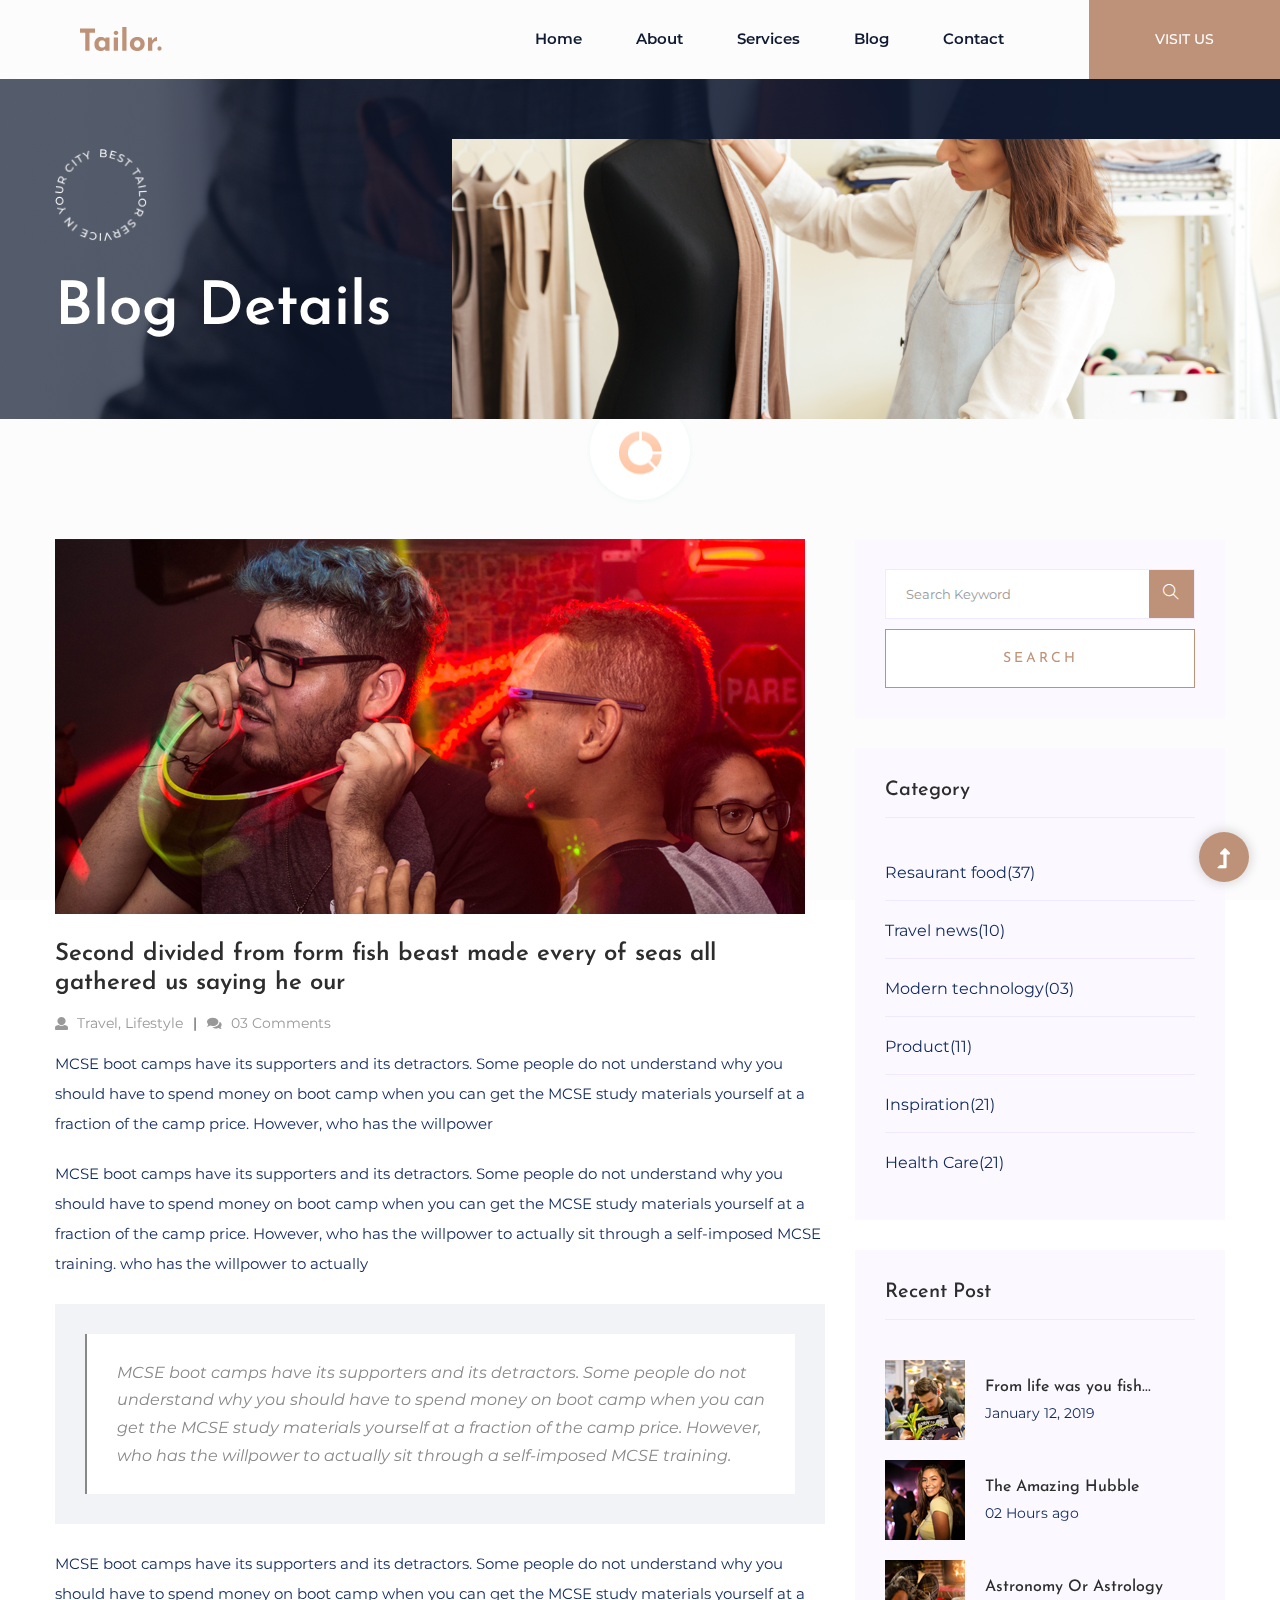
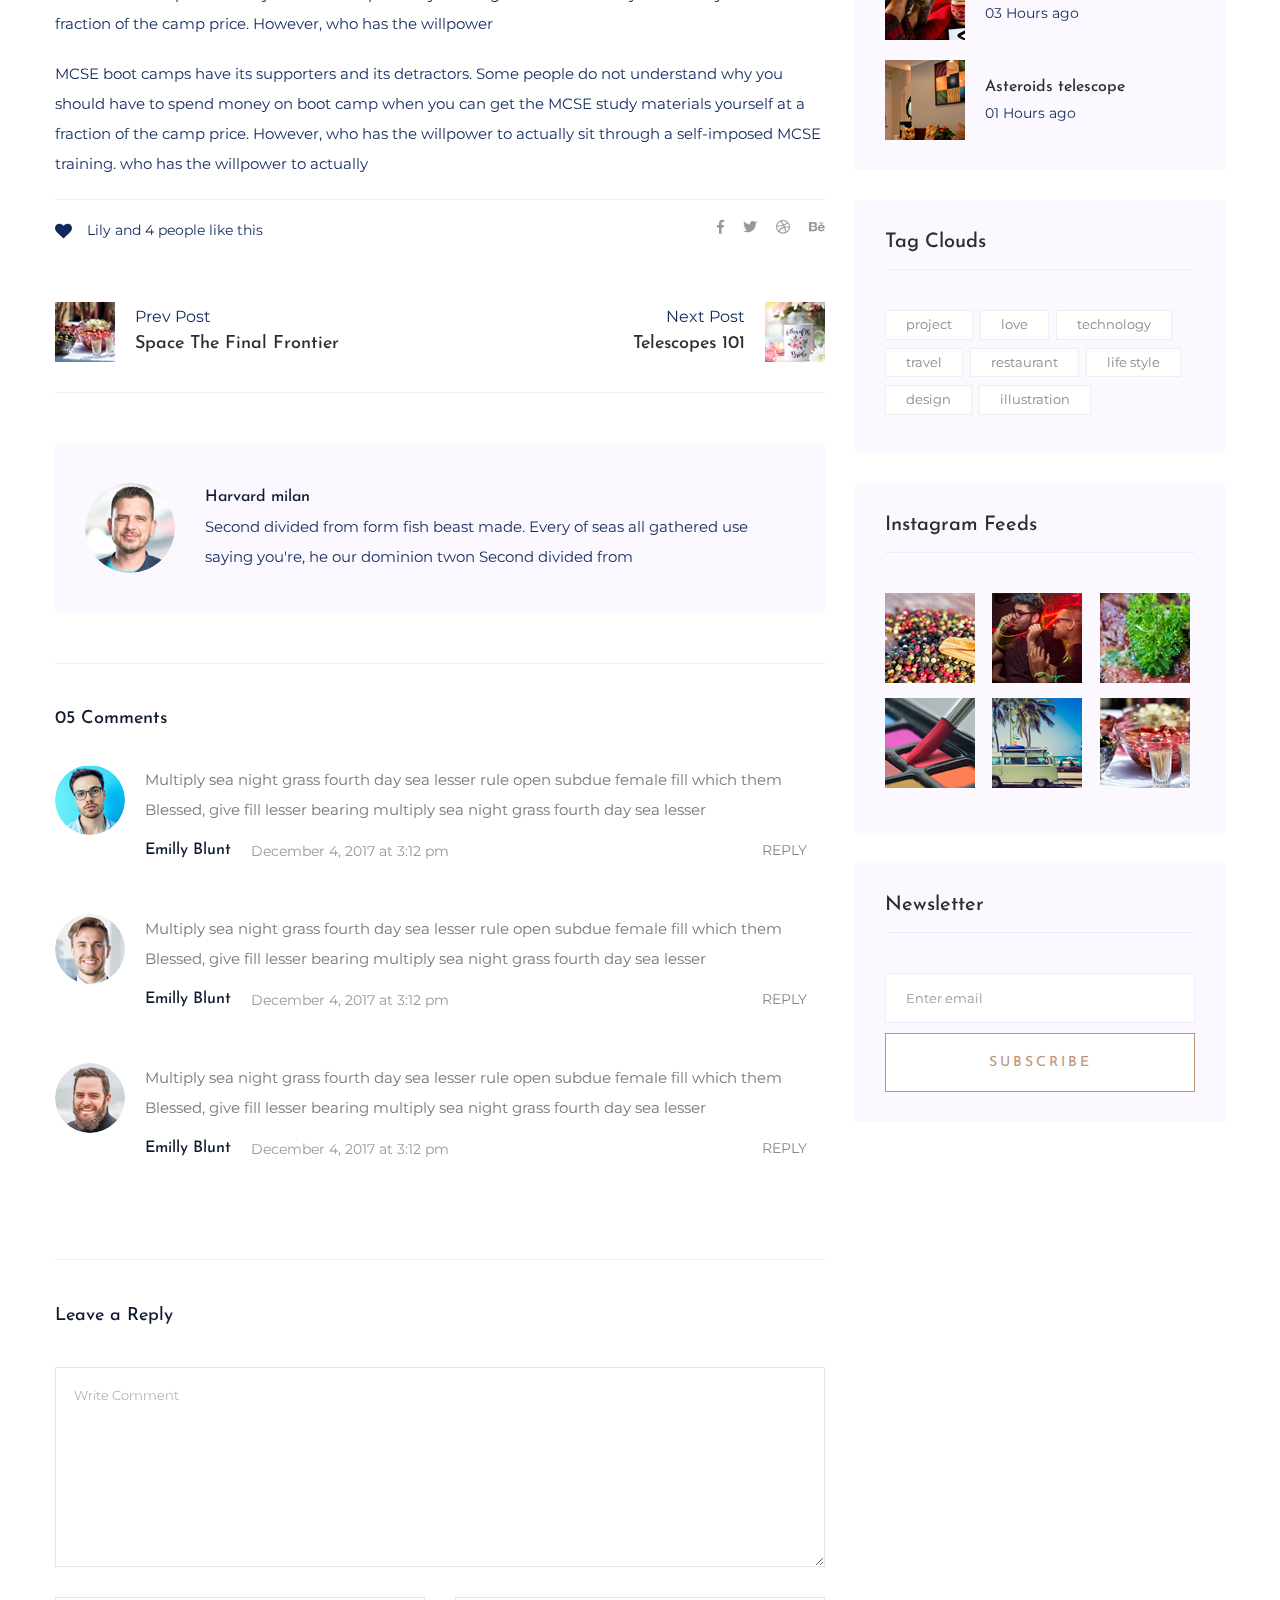
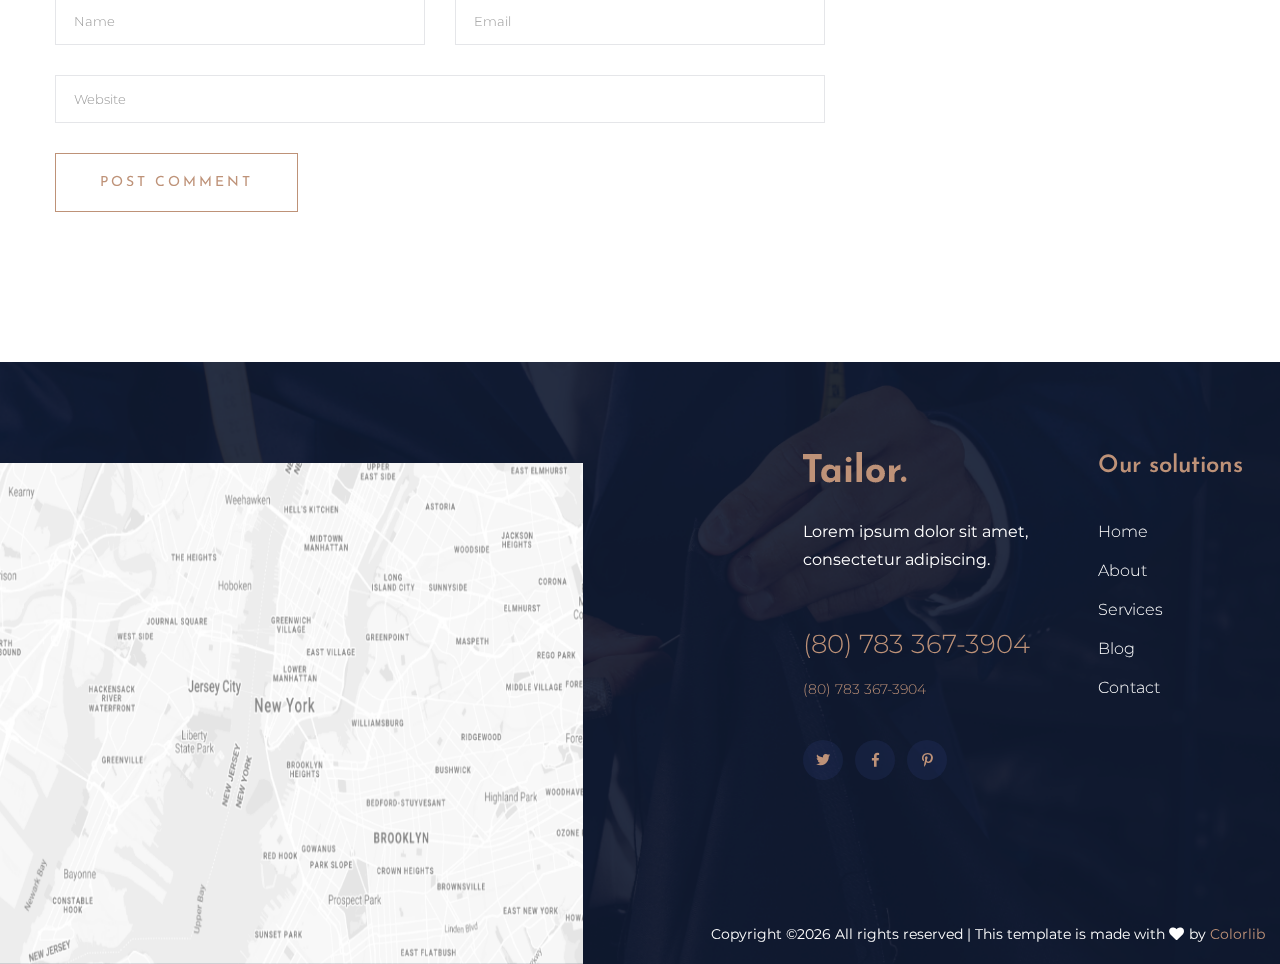
<file: blog_details.html>
<!doctype html>
<html class="no-js" lang="zxx">
<head>
  <meta charset="utf-8">
  <meta http-equiv="x-ua-compatible" content="ie=edge">
  <title>Tailor | Template</title>
  <meta name="description" content="">
  <meta name="viewport" content="width=device-width, initial-scale=1">
  <link rel="manifest" href="site.webmanifest">
  <link rel="shortcut icon" type="image/x-icon" href="assets/img/favicon.ico">

  <!-- CSS here -->
  <link rel="stylesheet" href="assets/css/bootstrap.min.css">
  <link rel="stylesheet" href="assets/css/owl.carousel.min.css">
  <link rel="stylesheet" href="assets/css/slicknav.css">
  <link rel="stylesheet" href="assets/css/flaticon.css">
  <link rel="stylesheet" href="assets/css/progressbar_barfiller.css">
  <link rel="stylesheet" href="assets/css/gijgo.css">
  <link rel="stylesheet" href="assets/css/animate.min.css">
  <link rel="stylesheet" href="assets/css/animated-headline.css">
  <link rel="stylesheet" href="assets/css/magnific-popup.css">
  <link rel="stylesheet" href="assets/css/fontawesome-all.min.css">
  <link rel="stylesheet" href="assets/css/themify-icons.css">
  <link rel="stylesheet" href="assets/css/slick.css">
  <link rel="stylesheet" href="assets/css/nice-select.css">
  <link rel="stylesheet" href="assets/css/style.css">
</head>
<body>
  <!-- ? Preloader Start -->
  <div id="preloader-active">
    <div class="preloader d-flex align-items-center justify-content-center">
      <div class="preloader-inner position-relative">
        <div class="preloader-circle"></div>
        <div class="preloader-img pere-text">
          <img src="assets/img/logo/loder.png" alt="">
        </div>
      </div>
    </div>
  </div>
  <!-- Preloader Start -->
  <header>
    <!-- Header Start -->
    <div class="header-area header_area">
      <div class="main-header">
       <div class="header-bottom header-sticky">
        <!-- Logo -->
        <div class="logo">
          <a href="index.html"><img src="assets/img/logo/logo.png" alt=""></a>
        </div>
        <div class="header-left  d-flex f-right align-items-center">
          <!-- Main-menu -->
          <div class="main-menu f-right d-none d-lg-block">
            <nav> 
              <ul id="navigation">                                                                                                                                     
                <li><a href="index.html">Home</a></li>
                <li><a href="about.html">About</a></li>
                <li><a href="services.html">Services</a></li>
                <li><a href="blog.html">Blog</a>
                  <ul class="submenu">
                    <li><a href="blog.html">Blog</a></li>
                    <li><a href="blog_details.html">Blog Details</a></li>
                    <li><a href="elements.html">Elements</a></li>
                  </ul>
                </li>
                <li><a href="contact.html">Contact</a></li>
              </ul>
            </nav>
          </div>
          <!-- left Btn -->
          <div class="header-right-btn f-right d-none d-lg-block  ml-30">
            <a href="#" class="header-btn">Visit Us</a>
          </div>
        </div>          
        <!-- Mobile Menu -->
        <div class="col-12">
          <div class="mobile_menu d-block d-lg-none"></div>
        </div>
      </div>
    </div>
  </div>
  <!-- Header End -->
</header>
<main>
  <!--? slider Area Start-->
  <div class="slider-area position-relative">
    <div class="slider-active">
      <!-- Single Slider -->
      <div class="single-slider position-relative hero-overly slider-height2  d-flex align-items-center" data-background="assets/img/hero/h1_hero.png">
        <div class="container">
         <div class="row">
           <div class="col-xl-6 col-lg-6">
            <div class="hero-caption hero-caption2">
              <img src="assets/img/hero/hero-icon.png" alt="" data-animation="zoomIn" data-delay="1s">
              <h2 data-animation="fadeInLeft" data-delay=".4s">Blog Details</h2>
            </div>
          </div>
        </div>
      </div>
      <!-- Left img -->
      <div class="hero-img hero-img2">
        <img src="assets/img/hero/h2_hero2.png" alt=""  data-animation="fadeInRight" data-transition-duration="5s">
      </div>
    </div>
  </div>
</div>
<!-- slider Area End-->
<!--? Blog Area Start -->
<section class="blog_area single-post-area section-padding">
 <div class="container">
  <div class="row">
   <div class="col-lg-8 posts-list">
    <div class="single-post">
     <div class="feature-img">
      <img class="img-fluid" src="assets/img/blog/single_blog_1.png" alt="">
    </div>
    <div class="blog_details">
      <h2 style="color: #2d2d2d;">Second divided from form fish beast made every of seas
       all gathered us saying he our
     </h2>
     <ul class="blog-info-link mt-3 mb-4">
       <li><a href="#"><i class="fa fa-user"></i> Travel, Lifestyle</a></li>
       <li><a href="#"><i class="fa fa-comments"></i> 03 Comments</a></li>
     </ul>
     <p class="excert">
       MCSE boot camps have its supporters and its detractors. Some people do not understand why you
       should have to spend money on boot camp when you can get the MCSE study materials yourself at a
       fraction of the camp price. However, who has the willpower
     </p>
     <p>
       MCSE boot camps have its supporters and its detractors. Some people do not understand why you
       should have to spend money on boot camp when you can get the MCSE study materials yourself at a
       fraction of the camp price. However, who has the willpower to actually sit through a
       self-imposed MCSE training. who has the willpower to actually
     </p>
     <div class="quote-wrapper">
       <div class="quotes">
        MCSE boot camps have its supporters and its detractors. Some people do not understand why you
        should have to spend money on boot camp when you can get the MCSE study materials yourself at
        a fraction of the camp price. However, who has the willpower to actually sit through a
        self-imposed MCSE training.
      </div>
    </div>
    <p>
     MCSE boot camps have its supporters and its detractors. Some people do not understand why you
     should have to spend money on boot camp when you can get the MCSE study materials yourself at a
     fraction of the camp price. However, who has the willpower
   </p>
   <p>
     MCSE boot camps have its supporters and its detractors. Some people do not understand why you
     should have to spend money on boot camp when you can get the MCSE study materials yourself at a
     fraction of the camp price. However, who has the willpower to actually sit through a
     self-imposed MCSE training. who has the willpower to actually
   </p>
 </div>
</div>
<div class="navigation-top">
 <div class="d-sm-flex justify-content-between text-center">
  <p class="like-info"><span class="align-middle"><i class="fa fa-heart"></i></span> Lily and 4
  people like this</p>
  <div class="col-sm-4 text-center my-2 my-sm-0">
  </div>
  <ul class="social-icons">
   <li><a href="https://www.facebook.com/sai4ull"><i class="fab fa-facebook-f"></i></a></li>
   <li><a href="#"><i class="fab fa-twitter"></i></a></li>
   <li><a href="#"><i class="fab fa-dribbble"></i></a></li>
   <li><a href="#"><i class="fab fa-behance"></i></a></li>
 </ul>
</div>
<div class="navigation-area">
  <div class="row">
   <div
   class="col-lg-6 col-md-6 col-12 nav-left flex-row d-flex justify-content-start align-items-center">
   <div class="thumb">
     <a href="#">
      <img class="img-fluid" src="assets/img/post/preview.png" alt="">
    </a>
  </div>
  <div class="arrow">
   <a href="#">
    <span class="lnr text-white ti-arrow-left"></span>
  </a>
</div>
<div class="detials">
 <p>Prev Post</p>
 <a href="#">
  <h4 style="color: #2d2d2d;">Space The Final Frontier</h4>
</a>
</div>
</div>
<div
class="col-lg-6 col-md-6 col-12 nav-right flex-row d-flex justify-content-end align-items-center">
<div class="detials">
 <p>Next Post</p>
 <a href="#">
  <h4 style="color: #2d2d2d;">Telescopes 101</h4>
</a>
</div>
<div class="arrow">
 <a href="#">
  <span class="lnr text-white ti-arrow-right"></span>
</a>
</div>
<div class="thumb">
 <a href="#">
  <img class="img-fluid" src="assets/img/post/next.png" alt="">
</a>
</div>
</div>
</div>
</div>
</div>
<div class="blog-author">
 <div class="media align-items-center">
  <img src="assets/img/blog/author.png" alt="">
  <div class="media-body">
   <a href="#">
    <h4>Harvard milan</h4>
  </a>
  <p>Second divided from form fish beast made. Every of seas all gathered use saying you're, he
  our dominion twon Second divided from</p>
</div>
</div>
</div>
<div class="comments-area">
 <h4>05 Comments</h4>
 <div class="comment-list">
  <div class="single-comment justify-content-between d-flex">
   <div class="user justify-content-between d-flex">
    <div class="thumb">
     <img src="assets/img/blog/comment_1.png" alt="">
   </div>
   <div class="desc">
     <p class="comment">
      Multiply sea night grass fourth day sea lesser rule open subdue female fill which them
      Blessed, give fill lesser bearing multiply sea night grass fourth day sea lesser
    </p>
    <div class="d-flex justify-content-between">
      <div class="d-flex align-items-center">
       <h5>
        <a href="#">Emilly Blunt</a>
      </h5>
      <p class="date">December 4, 2017 at 3:12 pm </p>
    </div>
    <div class="reply-btn">
     <a href="#" class="btn-reply text-uppercase">reply</a>
   </div>
 </div>
</div>
</div>
</div>
</div>
<div class="comment-list">
  <div class="single-comment justify-content-between d-flex">
   <div class="user justify-content-between d-flex">
    <div class="thumb">
     <img src="assets/img/blog/comment_2.png" alt="">
   </div>
   <div class="desc">
     <p class="comment">
      Multiply sea night grass fourth day sea lesser rule open subdue female fill which them
      Blessed, give fill lesser bearing multiply sea night grass fourth day sea lesser
    </p>
    <div class="d-flex justify-content-between">
      <div class="d-flex align-items-center">
       <h5>
        <a href="#">Emilly Blunt</a>
      </h5>
      <p class="date">December 4, 2017 at 3:12 pm </p>
    </div>
    <div class="reply-btn">
     <a href="#" class="btn-reply text-uppercase">reply</a>
   </div>
 </div>
</div>
</div>
</div>
</div>
<div class="comment-list">
  <div class="single-comment justify-content-between d-flex">
   <div class="user justify-content-between d-flex">
    <div class="thumb">
     <img src="assets/img/blog/comment_3.png" alt="">
   </div>
   <div class="desc">
     <p class="comment">
      Multiply sea night grass fourth day sea lesser rule open subdue female fill which them
      Blessed, give fill lesser bearing multiply sea night grass fourth day sea lesser
    </p>
    <div class="d-flex justify-content-between">
      <div class="d-flex align-items-center">
       <h5>
        <a href="#">Emilly Blunt</a>
      </h5>
      <p class="date">December 4, 2017 at 3:12 pm </p>
    </div>
    <div class="reply-btn">
     <a href="#" class="btn-reply text-uppercase">reply</a>
   </div>
 </div>
</div>
</div>
</div>
</div>
</div>
<div class="comment-form">
 <h4>Leave a Reply</h4>
 <form class="form-contact comment_form" action="#" id="commentForm">
  <div class="row">
   <div class="col-12">
    <div class="form-group">
     <textarea class="form-control w-100" name="comment" id="comment" cols="30" rows="9"
     placeholder="Write Comment"></textarea>
   </div>
 </div>
 <div class="col-sm-6">
  <div class="form-group">
   <input class="form-control" name="name" id="name" type="text" placeholder="Name">
 </div>
</div>
<div class="col-sm-6">
  <div class="form-group">
   <input class="form-control" name="email" id="email" type="email" placeholder="Email">
 </div>
</div>
<div class="col-12">
  <div class="form-group">
   <input class="form-control" name="website" id="website" type="text" placeholder="Website">
 </div>
</div>
</div>
<div class="form-group">
 <button type="submit" class="button button-contactForm btn_1 boxed-btn">Post Comment</button>
</div>
</form>
</div>
</div>
<div class="col-lg-4">
  <div class="blog_right_sidebar">
   <aside class="single_sidebar_widget search_widget">
    <form action="#">
     <div class="form-group">
      <div class="input-group mb-3">
       <input type="text" class="form-control" placeholder='Search Keyword'
       onfocus="this.placeholder = ''" onblur="this.placeholder = 'Search Keyword'">
       <div class="input-group-append">
        <button class="btns" type="button"><i class="ti-search"></i></button>
      </div>
    </div>
  </div>
  <button class="button rounded-0 primary-bg text-white w-100 btn_1 boxed-btn"
  type="submit">Search</button>
</form>
</aside>
<aside class="single_sidebar_widget post_category_widget">
  <h4 class="widget_title" style="color: #2d2d2d;">Category</h4>
  <ul class="list cat-list">
   <li>
    <a href="#" class="d-flex">
     <p>Resaurant food</p>
     <p>(37)</p>
   </a>
 </li>
 <li>
  <a href="#" class="d-flex">
   <p>Travel news</p>
   <p>(10)</p>
 </a>
</li>
<li>
  <a href="#" class="d-flex">
   <p>Modern technology</p>
   <p>(03)</p>
 </a>
</li>
<li>
  <a href="#" class="d-flex">
   <p>Product</p>
   <p>(11)</p>
 </a>
</li>
<li>
  <a href="#" class="d-flex">
   <p>Inspiration</p>
   <p>(21)</p>
 </a>
</li>
<li>
  <a href="#" class="d-flex">
   <p>Health Care</p>
   <p>(21)</p>
 </a>
</li>
</ul>
</aside>
<aside class="single_sidebar_widget popular_post_widget">
  <h3 class="widget_title" style="color: #2d2d2d;">Recent Post</h3>
  <div class="media post_item">
   <img src="assets/img/post/post_1.png" alt="post">
   <div class="media-body">
    <a href="blog_details.html">
     <h3 style="color: #2d2d2d;">From life was you fish...</h3>
   </a>
   <p>January 12, 2019</p>
 </div>
</div>
<div class="media post_item">
 <img src="assets/img/post/post_2.png" alt="post">
 <div class="media-body">
  <a href="blog_details.html">
   <h3 style="color: #2d2d2d;">The Amazing Hubble</h3>
 </a>
 <p>02 Hours ago</p>
</div>
</div>
<div class="media post_item">
 <img src="assets/img/post/post_3.png" alt="post">
 <div class="media-body">
  <a href="blog_details.html">
   <h3 style="color: #2d2d2d;">Astronomy Or Astrology</h3>
 </a>
 <p>03 Hours ago</p>
</div>
</div>
<div class="media post_item">
 <img src="assets/img/post/post_4.png" alt="post">
 <div class="media-body">
  <a href="blog_details.html">
   <h3 style="color: #2d2d2d;">Asteroids telescope</h3>
 </a>
 <p>01 Hours ago</p>
</div>
</div>
</aside>
<aside class="single_sidebar_widget tag_cloud_widget">
  <h4 class="widget_title" style="color: #2d2d2d;">Tag Clouds</h4>
  <ul class="list">
   <li>
    <a href="#">project</a>
  </li>
  <li>
    <a href="#">love</a>
  </li>
  <li>
    <a href="#">technology</a>
  </li>
  <li>
    <a href="#">travel</a>
  </li>
  <li>
    <a href="#">restaurant</a>
  </li>
  <li>
    <a href="#">life style</a>
  </li>
  <li>
    <a href="#">design</a>
  </li>
  <li>
    <a href="#">illustration</a>
  </li>
</ul>
</aside>
<aside class="single_sidebar_widget instagram_feeds">
  <h4 class="widget_title" style="color: #2d2d2d;">Instagram Feeds</h4>
  <ul class="instagram_row flex-wrap">
   <li>
    <a href="#">
     <img class="img-fluid" src="assets/img/post/post_5.png" alt="">
   </a>
 </li>
 <li>
  <a href="#">
   <img class="img-fluid" src="assets/img/post/post_6.png" alt="">
 </a>
</li>
<li>
  <a href="#">
   <img class="img-fluid" src="assets/img/post/post_7.png" alt="">
 </a>
</li>
<li>
  <a href="#">
   <img class="img-fluid" src="assets/img/post/post_8.png" alt="">
 </a>
</li>
<li>
  <a href="#">
   <img class="img-fluid" src="assets/img/post/post_9.png" alt="">
 </a>
</li>
<li>
  <a href="#">
   <img class="img-fluid" src="assets/img/post/post_10.png" alt="">
 </a>
</li>
</ul>
</aside>
<aside class="single_sidebar_widget newsletter_widget">
  <h4 class="widget_title" style="color: #2d2d2d;">Newsletter</h4>
  <form action="#">
   <div class="form-group">
    <input type="email" class="form-control" onfocus="this.placeholder = ''"
    onblur="this.placeholder = 'Enter email'" placeholder='Enter email' required>
  </div>
  <button class="button rounded-0 primary-bg text-white w-100 btn_1 boxed-btn" type="submit">Subscribe</button>
</form>
</aside>
</div>
</div>
</div>
</div>
</section>
<!-- Blog Area End -->
</main>
<footer>
  <div class="footer-wrapper section-bg2 pl-100"  data-background="assets/img/gallery/footer-bg.png">
    <!-- Footer Start-->
    <div class="footer-area footer-padding">
      <div class="container">
        <div class="row justify-content-end">
          <div class="col-xl-3 col-lg-4 col-md-4 col-sm-6">
            <div class="single-footer-caption mb-50">
              <div class="single-footer-caption mb-30">
                <!-- logo -->
                <div class="footer-logo mb-35">
                  <a href="index.html"><img src="assets/img/logo/logo2_footer.png" alt=""></a>
                </div>
                <div class="footer-tittle">
                  <div class="footer-pera">
                    <p>Lorem ipsum dolor sit amet, 
                    consectetur adipiscing.</p>
                  </div>
                  <ul class="mb-40">
                    <li class="number"><a href="#">(80) 783 367-3904</a></li>
                    <li class="number2"><a href="#">(80) 783 367-3904</a></li>
                  </ul>
                </div>
                <!-- social -->
                <div class="footer-social">
                  <a href="#"><i class="fab fa-twitter"></i></a>
                  <a href="https://bit.ly/sai4ull"><i class="fab fa-facebook-f"></i></a>
                  <a href="#"><i class="fab fa-pinterest-p"></i></a>
                </div>
              </div>
            </div>
          </div>
          <div class="col-xl-2 col-lg-4 col-md-4 col-sm-6">
            <div class="single-footer-caption mb-50">
              <div class="footer-tittle">
                <h4>Our solutions</h4>
                <ul>
                  <li><a href="#">Home</a></li>
                  <li><a href="#">About</a></li>
                  <li><a href="#">Services</a></li>
                  <li><a href="#">Blog</a></li>
                  <li><a href="#">Contact</a></li>
                </ul>
              </div>
            </div>
          </div>
        </div>
      </div>
    </div>
    <!-- footer-bottom area -->
    <div class="footer-bottom-area">
      <div class="container">
        <div class="footer-border">
          <div class="row align-items-center">
            <div class="col-xl-12 ">
              <div class="footer-copy-right text-right">
                <p><!-- Link back to Colorlib can't be removed. Template is licensed under CC BY 3.0. -->
                  Copyright &copy;<script>document.write(new Date().getFullYear());</script> All rights reserved | This template is made with <i class="fa fa-heart" aria-hidden="true"></i> by <a href="https://colorlib.com" target="_blank">Colorlib</a>
                  <!-- Link back to Colorlib can't be removed. Template is licensed under CC BY 3.0. --></p>

                </div>
              </div>
            </div>
          </div>
        </div>
      </div>
      <!-- Footer End-->
      <!-- Map -->
      <div class="map-area">
        <img src="assets/img/gallery/map.png" alt="">
      </div>
    </div>
  </footer>
  <!-- Scroll Up -->
  <div id="back-top" >
   <a title="Go to Top" href="#"> <i class="fas fa-level-up-alt"></i></a>
 </div>

 <!-- JS here -->

 <script src="./assets/js/vendor/modernizr-3.5.0.min.js"></script>
 <!-- Jquery, Popper, Bootstrap -->
 <script src="./assets/js/vendor/jquery-1.12.4.min.js"></script>
 <script src="./assets/js/popper.min.js"></script>
 <script src="./assets/js/bootstrap.min.js"></script>
 <!-- Jquery Mobile Menu -->
 <script src="./assets/js/jquery.slicknav.min.js"></script>

 <!-- Jquery Slick , Owl-Carousel Plugins -->
 <script src="./assets/js/owl.carousel.min.js"></script>
 <script src="./assets/js/slick.min.js"></script>
 <!-- One Page, Animated-HeadLin -->
 <script src="./assets/js/wow.min.js"></script>
 <script src="./assets/js/animated.headline.js"></script>
 <script src="./assets/js/jquery.magnific-popup.js"></script>

 <!-- Date Picker -->
 <script src="./assets/js/gijgo.min.js"></script>
 <!-- Nice-select, sticky -->
 <script src="./assets/js/jquery.nice-select.min.js"></script>
 <script src="./assets/js/jquery.sticky.js"></script>
 
 <!-- counter , waypoint,Hover Direction -->
 <script src="./assets/js/jquery.counterup.min.js"></script>
 <script src="./assets/js/waypoints.min.js"></script>
 <script src="./assets/js/jquery.countdown.min.js"></script>
 <script src="./assets/js/hover-direction-snake.min.js"></script>

 <!-- contact js -->
 <script src="./assets/js/contact.js"></script>
 <script src="./assets/js/jquery.form.js"></script>
 <script src="./assets/js/jquery.validate.min.js"></script>
 <script src="./assets/js/mail-script.js"></script>
 <script src="./assets/js/jquery.ajaxchimp.min.js"></script>
 
 <!-- Jquery Plugins, main Jquery -->	
 <script src="./assets/js/plugins.js"></script>
 <script src="./assets/js/main.js"></script>
 
</body>
</html>
</file>
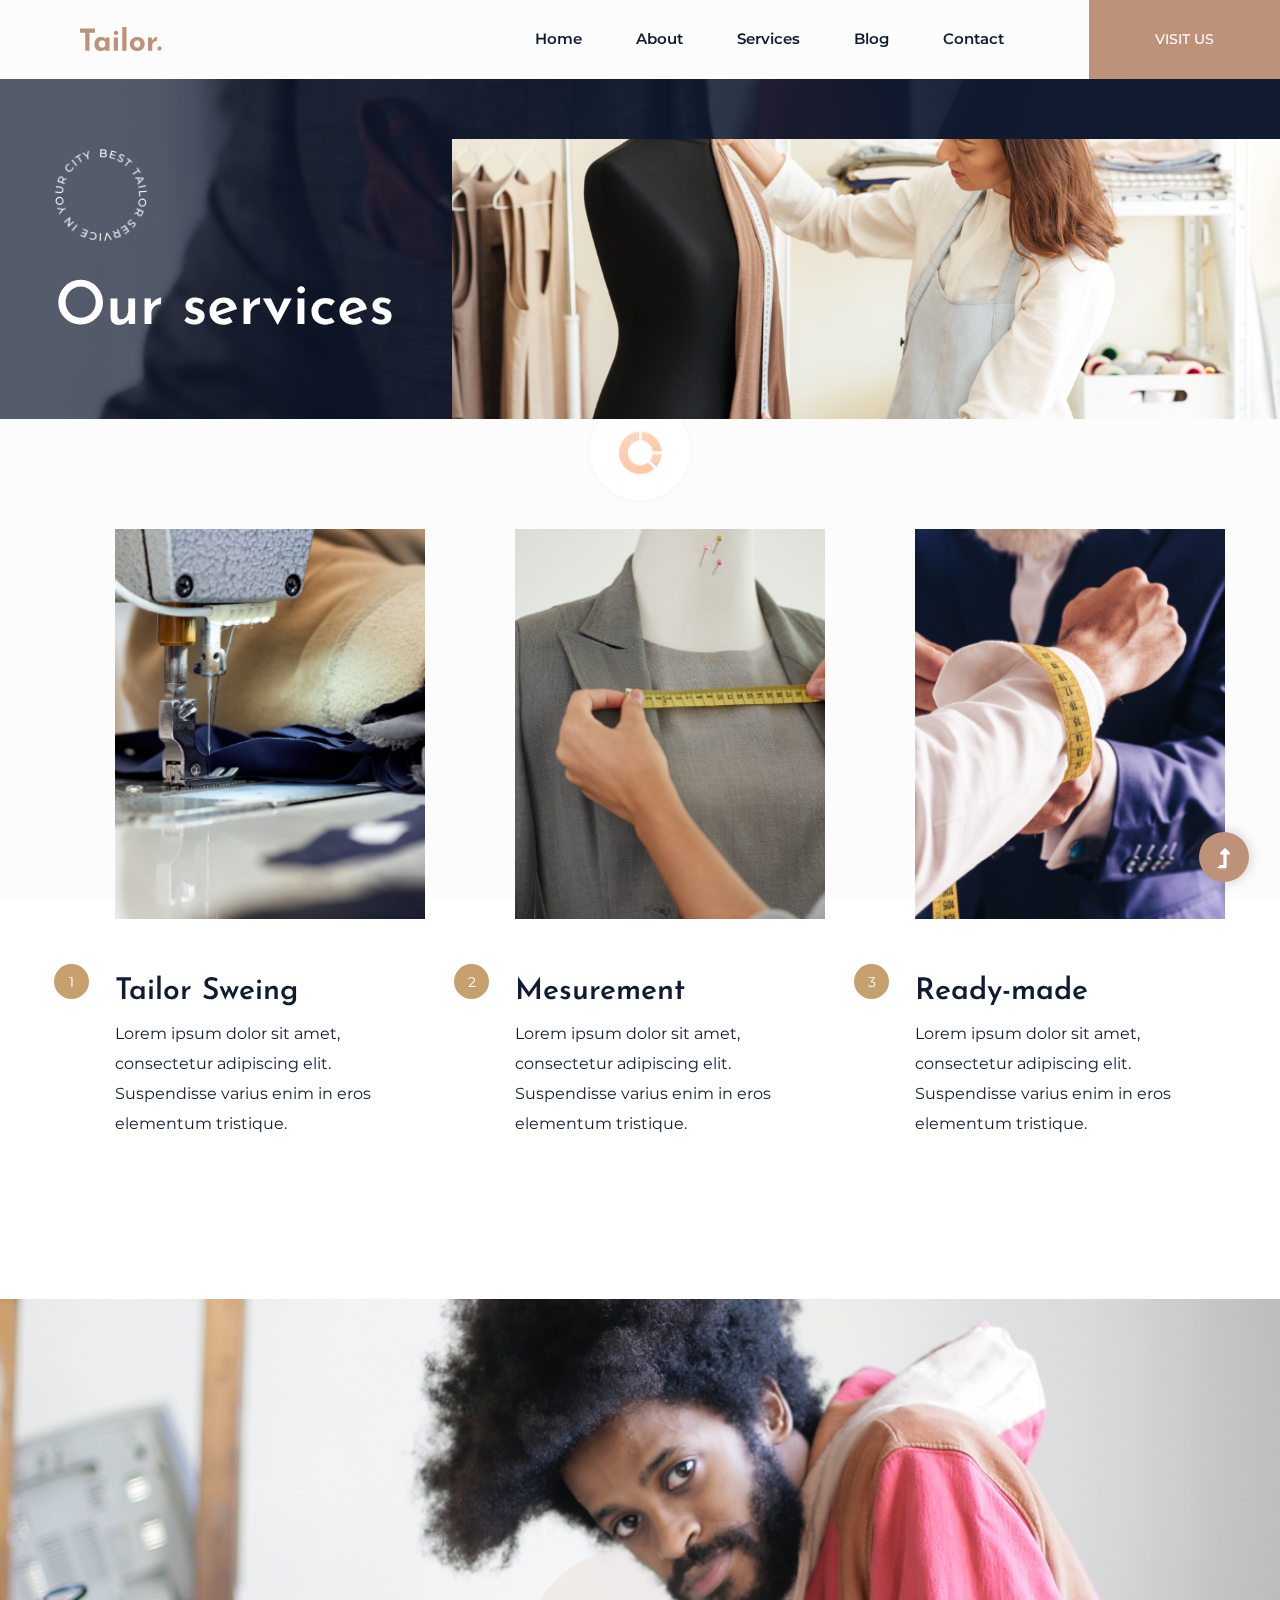
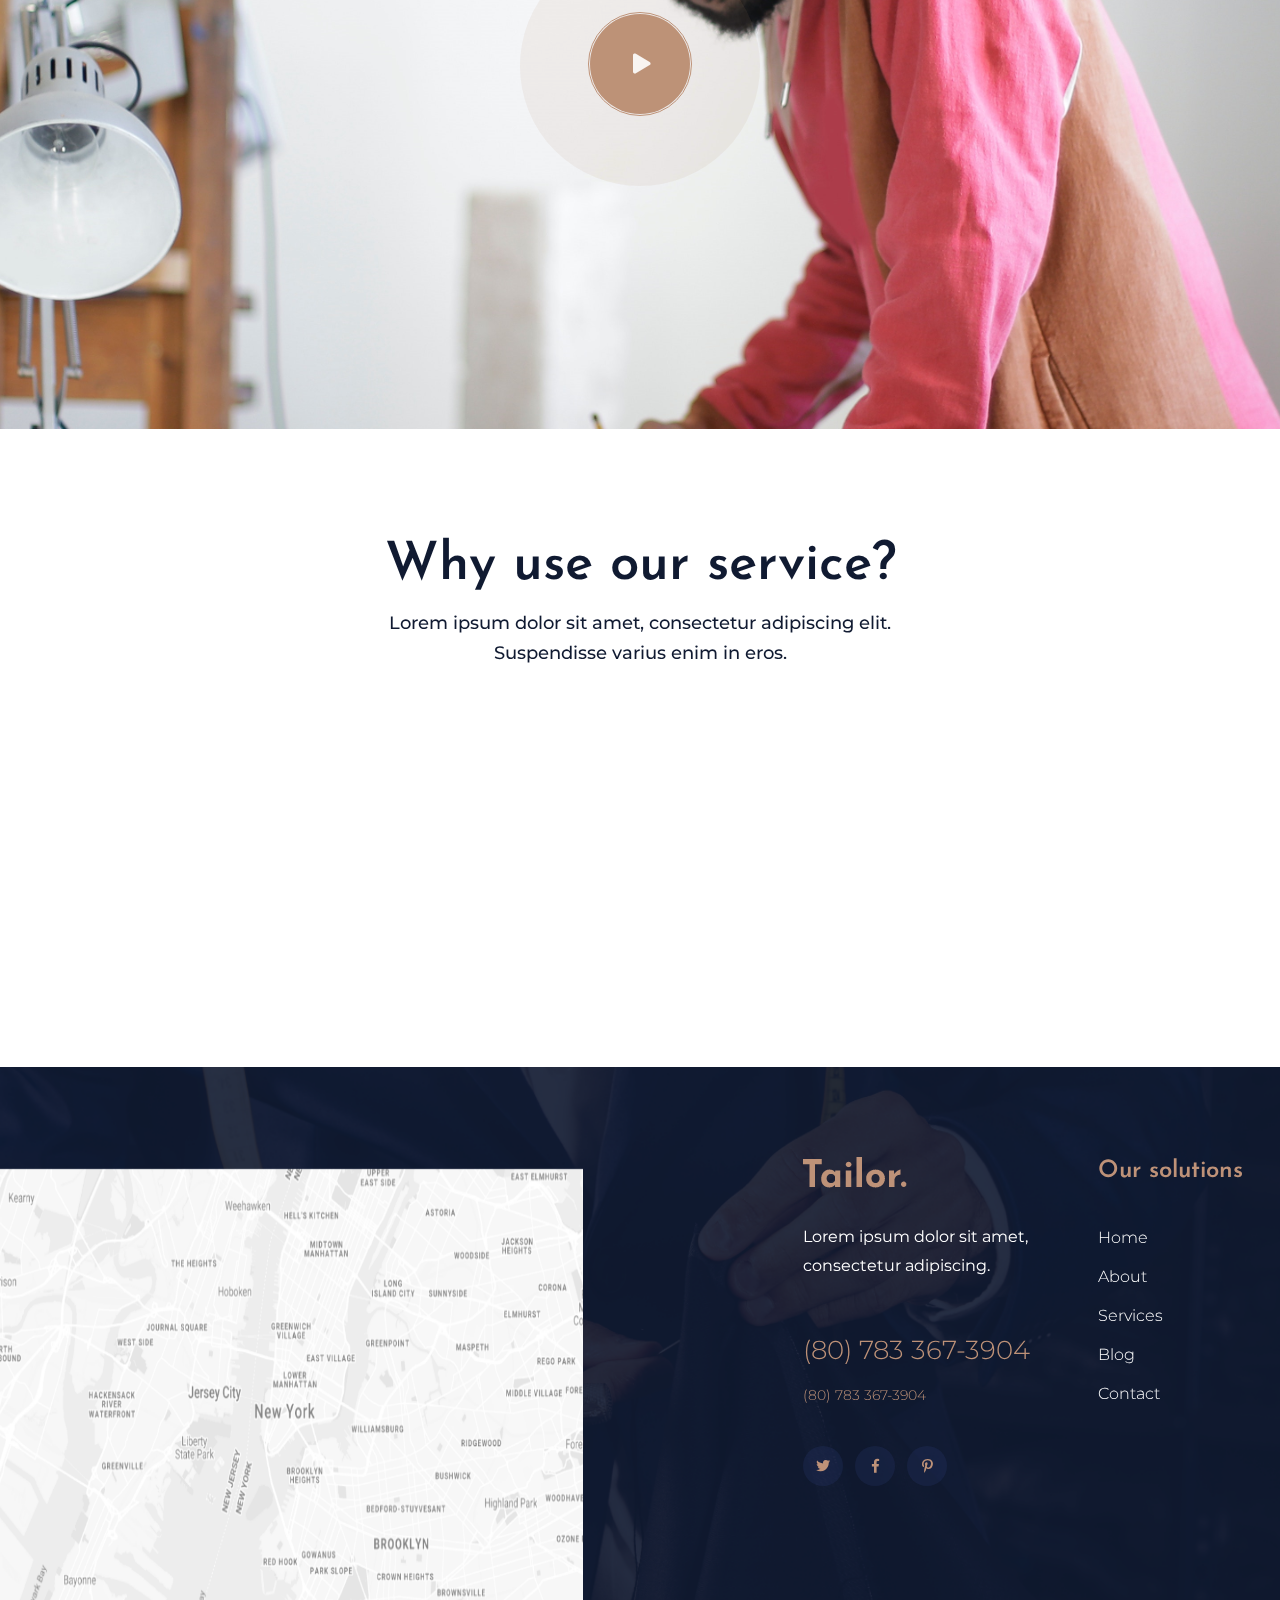
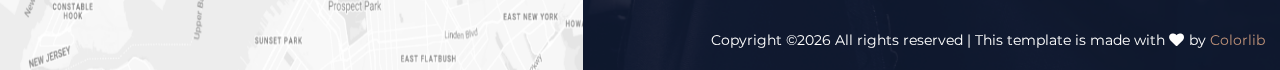
<file: designs_concepts.html>
<!doctype html>
<html class="no-js" lang="zxx">
<head>
    <meta charset="utf-8">
    <meta http-equiv="x-ua-compatible" content="ie=edge">
    <title>Tailor | Template</title>
    <meta name="description" content="">
    <meta name="viewport" content="width=device-width, initial-scale=1">
    <link rel="manifest" href="site.webmanifest">
    <link rel="shortcut icon" type="image/x-icon" href="assets/img/favicon.ico">

    <!-- CSS here -->
    <link rel="stylesheet" href="assets/css/bootstrap.min.css">
    <link rel="stylesheet" href="assets/css/owl.carousel.min.css">
    <link rel="stylesheet" href="assets/css/slicknav.css">
    <link rel="stylesheet" href="assets/css/flaticon.css">
    <link rel="stylesheet" href="assets/css/progressbar_barfiller.css">
    <link rel="stylesheet" href="assets/css/gijgo.css">
    <link rel="stylesheet" href="assets/css/animate.min.css">
    <link rel="stylesheet" href="assets/css/animated-headline.css">
    <link rel="stylesheet" href="assets/css/magnific-popup.css">
    <link rel="stylesheet" href="assets/css/fontawesome-all.min.css">
    <link rel="stylesheet" href="assets/css/themify-icons.css">
    <link rel="stylesheet" href="assets/css/slick.css">
    <link rel="stylesheet" href="assets/css/nice-select.css">
    <link rel="stylesheet" href="assets/css/style.css">
</head>
<body>
    <!-- ? Preloader Start -->
    <div id="preloader-active">
        <div class="preloader d-flex align-items-center justify-content-center">
            <div class="preloader-inner position-relative">
                <div class="preloader-circle"></div>
                <div class="preloader-img pere-text">
                    <img src="assets/img/logo/loder.png" alt="">
                </div>
            </div>
        </div>
    </div> 
    <!-- Preloader Start-->
    <header>
        <!-- Header Start -->
        <div class="header-area header_area">
            <div class="main-header">
             <div class="header-bottom header-sticky">
                <!-- Logo -->
                <div class="logo">
                    <a href="index.html"><img src="assets/img/logo/logo.png" alt=""></a>
                </div>
                <div class="header-left  d-flex f-right align-items-center">
                    <!-- Main-menu -->
                    <div class="main-menu f-right d-none d-lg-block">
                        <nav> 
                            <ul id="navigation">                                                                                                                                     
                                <li><a href="index.html">Home</a></li>
                                <li><a href="about.html">About</a></li>
                                <li><a href="services.html">Services</a></li>
                                <li><a href="blog.html">Blog</a>
                                    <ul class="submenu">
                                        <li><a href="blog.html">Blog</a></li>
                                        <li><a href="blog_details.html">Blog Details</a></li>
                                        <li><a href="elements.html">Elements</a></li>
                                    </ul>
                                </li>
                                <li><a href="contact.html">Contact</a></li>
                            </ul>
                        </nav>
                    </div>
                    <!-- left Btn -->
                    <div class="header-right-btn f-right d-none d-lg-block  ml-30">
                        <a href="#" class="header-btn">Visit Us</a>
                    </div>
                </div>          
                <!-- Mobile Menu -->
                <div class="col-12">
                    <div class="mobile_menu d-block d-lg-none"></div>
                </div>
            </div>
        </div>
    </div>
    <!-- Header End -->
</header>
<main>
    <!--? slider Area Start-->
    <div class="slider-area position-relative">
        <div class="slider-active">
            <!-- Single Slider -->
            <div class="single-slider position-relative hero-overly slider-height2  d-flex align-items-center" data-background="assets/img/hero/h1_hero.png">
                <div class="container">
                 <div class="row">
                     <div class="col-xl-6 col-lg-6">
                        <div class="hero-caption hero-caption2">
                            <img src="assets/img/hero/hero-icon.png" alt="" data-animation="zoomIn" data-delay="1s">
                            <h2 data-animation="fadeInLeft" data-delay=".4s">Our services</h2>
                        </div>
                    </div>
                </div>
            </div>
            <!-- Left img -->
            <div class="hero-img hero-img2">
                <img src="assets/img/hero/h2_hero2.png" alt=""  data-animation="fadeInRight" data-transition-duration="5s">
            </div>
        </div>
    </div>
</div>
<!-- slider Area End-->
<!--? Clients Offers Start -->
<div class="clients-area section-padding40">
    <div class="container">
        <div class="row">
            <div class="col-lg-4 col-md-6 col-sm-6">
                <div class="single-offers mb-50 wow fadeInUp" data-wow-delay=".2s" >
                    <div class="offers-img">
                        <img src="assets/img/gallery/offers1.png" alt="">
                    </div>
                    <div class="offers-cap">
                        <span>1</span>
                        <h3><a href="services.html">Tailor Sweing</a></h3>
                        <p>Lorem ipsum dolor sit amet, consectetur adipiscing elit. Suspendisse varius enim in eros elementum tristique.</p>
                    </div>
                </div>
            </div>
            <div class="col-lg-4 col-md-6 col-sm-6">
                <div class="single-offers mb-50 wow fadeInUp" data-wow-delay=".4s">
                    <div class="offers-img">
                        <img src="assets/img/gallery/offers2.png" alt="">
                    </div>
                    <div class="offers-cap">
                        <span>2</span>
                        <h3><a href="services.html">Mesurement</a></h3>
                        <p>Lorem ipsum dolor sit amet, consectetur adipiscing elit. Suspendisse varius enim in eros elementum tristique.</p>
                    </div>
                </div>
            </div>
            <div class="col-lg-4 col-md-6 col-sm-6">
                <div class="single-offers mb-50 wow fadeInUp" data-wow-delay=".6s">
                    <div class="offers-img">
                        <img src="assets/img/gallery/offers3.png" alt="">
                    </div>
                    <div class="offers-cap">
                        <span>3</span>
                        <h3><a href="services.html">Ready-made</a></h3>
                        <p>Lorem ipsum dolor sit amet, consectetur adipiscing elit. Suspendisse varius enim in eros elementum tristique.</p>
                    </div>
                </div>
            </div>
        </div>
    </div>
</div>
<!-- Clients Offers End -->
<!--? video_start -->
<div class="video-area section-bg2 d-flex align-items-center"  data-background="assets/img/gallery/video-bg.png">
    <div class="container">
        <div class="video-wrap position-relative">
            <!-- Video icon -->
            <div class="video-icon" >
                <a class="popup-video btn-icon" href="https://www.youtube.com/watch?v=up68UAfH0d0"><i class="fas fa-play"></i></a>
            </div>
        </div>
    </div>
</div>
<!--? Services Area Start -->
<section class="categories-area section-padding40">
    <div class="container">
        <!-- section Tittle -->
        <div class="row justify-content-center">
            <div class="col-xl-6 col-lg-6 col-md-7 col-sm-9">
                <div class="section-tittle text-center mb-60">
                    <h2>Why use our service?</h2>
                    <p>Lorem ipsum dolor sit amet, consectetur adipiscing elit. Suspendisse varius enim in eros.</p>
                </div>
            </div>
        </div>
        <div class="row">
            <div class="col-lg-3 col-md-6 col-sm-6">
                <div class="single-cat mb-50 wow fadeInUp" data-wow-duration="1s" data-wow-delay=".2s">
                    <div class="cat-icon">
                        <img src="assets/img/icon/services1.svg" alt="">
                    </div>
                    <div class="cat-cap">
                        <h5>Tailor Sweing</h5>
                        <p>Lorem ipsum dolor sit amet, consectetur adipiscing elit. Suspendisse varius enim in eros elementum tristique.</p>
                    </div>
                </div>
            </div>
            <div class="col-lg-3 col-md-6 col-sm-6">
                <div class="single-cat mb-50 wow fadeInUp" data-wow-duration="1s" data-wow-delay=".2s">
                    <div class="cat-icon">
                        <img src="assets/img/icon/services2.svg" alt="">
                    </div>
                    <div class="cat-cap">
                        <h5>Tailor Sweing</h5>
                        <p>Lorem ipsum dolor sit amet, consectetur adipiscing elit. Suspendisse varius enim in eros elementum tristique.</p>
                    </div>
                </div>
            </div>
            <div class="col-lg-3 col-md-6 col-sm-6">
                <div class="single-cat mb-50 wow fadeInUp" data-wow-duration="1s" data-wow-delay=".4s">
                    <div class="cat-icon">
                        <img src="assets/img/icon/services3.svg" alt="">
                    </div>
                    <div class="cat-cap">
                        <h5>Tailor Sweing</h5>
                        <p>Lorem ipsum dolor sit amet, consectetur adipiscing elit. Suspendisse varius enim in eros elementum tristique.</p>
                    </div>
                </div>
            </div>
            <div class="col-lg-3 col-md-6 col-sm-6">
                <div class="single-cat mb-50 wow fadeInUp" data-wow-duration="1s" data-wow-delay=".5s">
                    <div class="cat-icon">
                        <img src="assets/img/icon/services4.svg" alt="">
                    </div>
                    <div class="cat-cap">
                        <h5>Tailor Sweing</h5>
                        <p>Lorem ipsum dolor sit amet, consectetur adipiscing elit. Suspendisse varius enim in eros elementum tristique.</p>
                    </div>
                </div>
            </div>
        </div>
    </div>
</section>
<!--? Services Area End -->

</main>
<footer>
    <div class="footer-wrapper section-bg2 pl-100"  data-background="assets/img/gallery/footer-bg.png">
        <!-- Footer Start-->
        <div class="footer-area footer-padding">
            <div class="container">
                <div class="row justify-content-end">
                    <div class="col-xl-3 col-lg-4 col-md-4 col-sm-6">
                        <div class="single-footer-caption mb-50">
                            <div class="single-footer-caption mb-30">
                                <!-- logo -->
                                <div class="footer-logo mb-35">
                                    <a href="index.html"><img src="assets/img/logo/logo2_footer.png" alt=""></a>
                                </div>
                                <div class="footer-tittle">
                                    <div class="footer-pera">
                                        <p>Lorem ipsum dolor sit amet, 
                                        consectetur adipiscing.</p>
                                    </div>
                                    <ul class="mb-40">
                                        <li class="number"><a href="#">(80) 783 367-3904</a></li>
                                        <li class="number2"><a href="#">(80) 783 367-3904</a></li>
                                    </ul>
                                </div>
                                <!-- social -->
                                <div class="footer-social">
                                    <a href="#"><i class="fab fa-twitter"></i></a>
                                    <a href="https://bit.ly/sai4ull"><i class="fab fa-facebook-f"></i></a>
                                    <a href="#"><i class="fab fa-pinterest-p"></i></a>
                                </div>
                            </div>
                        </div>
                    </div>
                    <div class="col-xl-2 col-lg-4 col-md-4 col-sm-6">
                        <div class="single-footer-caption mb-50">
                            <div class="footer-tittle">
                                <h4>Our solutions</h4>
                                <ul>
                                    <li><a href="#">Home</a></li>
                                    <li><a href="#">About</a></li>
                                    <li><a href="#">Services</a></li>
                                    <li><a href="#">Blog</a></li>
                                    <li><a href="#">Contact</a></li>
                                </ul>
                            </div>
                        </div>
                    </div>
                </div>
            </div>
        </div>
        <!-- footer-bottom area -->
        <div class="footer-bottom-area">
            <div class="container">
                <div class="footer-border">
                    <div class="row align-items-center">
                        <div class="col-xl-12 ">
                            <div class="footer-copy-right text-right">
                                <p><!-- Link back to Colorlib can't be removed. Template is licensed under CC BY 3.0. -->
                                  Copyright &copy;<script>document.write(new Date().getFullYear());</script> All rights reserved | This template is made with <i class="fa fa-heart" aria-hidden="true"></i> by <a href="https://colorlib.com" target="_blank">Colorlib</a>
                                  <!-- Link back to Colorlib can't be removed. Template is licensed under CC BY 3.0. --></p>

                              </div>
                          </div>
                      </div>
                  </div>
              </div>
          </div>
          <!-- Footer End-->
          <!-- Map -->
          <div class="map-area">
            <img src="assets/img/gallery/map.png" alt="">
        </div>
    </div>
</footer>
<!-- Scroll Up -->
<div id="back-top" >
    <a title="Go to Top" href="#"> <i class="fas fa-level-up-alt"></i></a>
</div>

<!-- JS here -->
<script src="./assets/js/vendor/modernizr-3.5.0.min.js"></script>
<!-- Jquery, Popper, Bootstrap -->
<script src="./assets/js/vendor/jquery-1.12.4.min.js"></script>
<script src="./assets/js/popper.min.js"></script>
<script src="./assets/js/bootstrap.min.js"></script>
<!-- Jquery Mobile Menu -->
<script src="./assets/js/jquery.slicknav.min.js"></script>

<!-- Jquery Slick , Owl-Carousel Plugins -->
<script src="./assets/js/owl.carousel.min.js"></script>
<script src="./assets/js/slick.min.js"></script>
<!-- One Page, Animated-HeadLin -->
<script src="./assets/js/wow.min.js"></script>
<script src="./assets/js/animated.headline.js"></script>
<script src="./assets/js/jquery.magnific-popup.js"></script>

<!-- Date Picker -->
<script src="./assets/js/gijgo.min.js"></script>
<!-- Nice-select, sticky -->
<script src="./assets/js/jquery.nice-select.min.js"></script>
<script src="./assets/js/jquery.sticky.js"></script>
<!-- Progress -->
<script src="./assets/js/jquery.barfiller.js"></script>

<!-- counter , waypoint,Hover Direction -->
<script src="./assets/js/jquery.counterup.min.js"></script>
<script src="./assets/js/waypoints.min.js"></script>
<script src="./assets/js/jquery.countdown.min.js"></script>
<script src="./assets/js/hover-direction-snake.min.js"></script>

<!-- contact js -->
<script src="./assets/js/contact.js"></script>
<script src="./assets/js/jquery.form.js"></script>
<script src="./assets/js/jquery.validate.min.js"></script>
<script src="./assets/js/mail-script.js"></script>
<script src="./assets/js/jquery.ajaxchimp.min.js"></script>

<!-- Jquery Plugins, main Jquery -->	
<script src="./assets/js/plugins.js"></script>
<script src="./assets/js/main.js"></script>

</body>
</html>
</file>
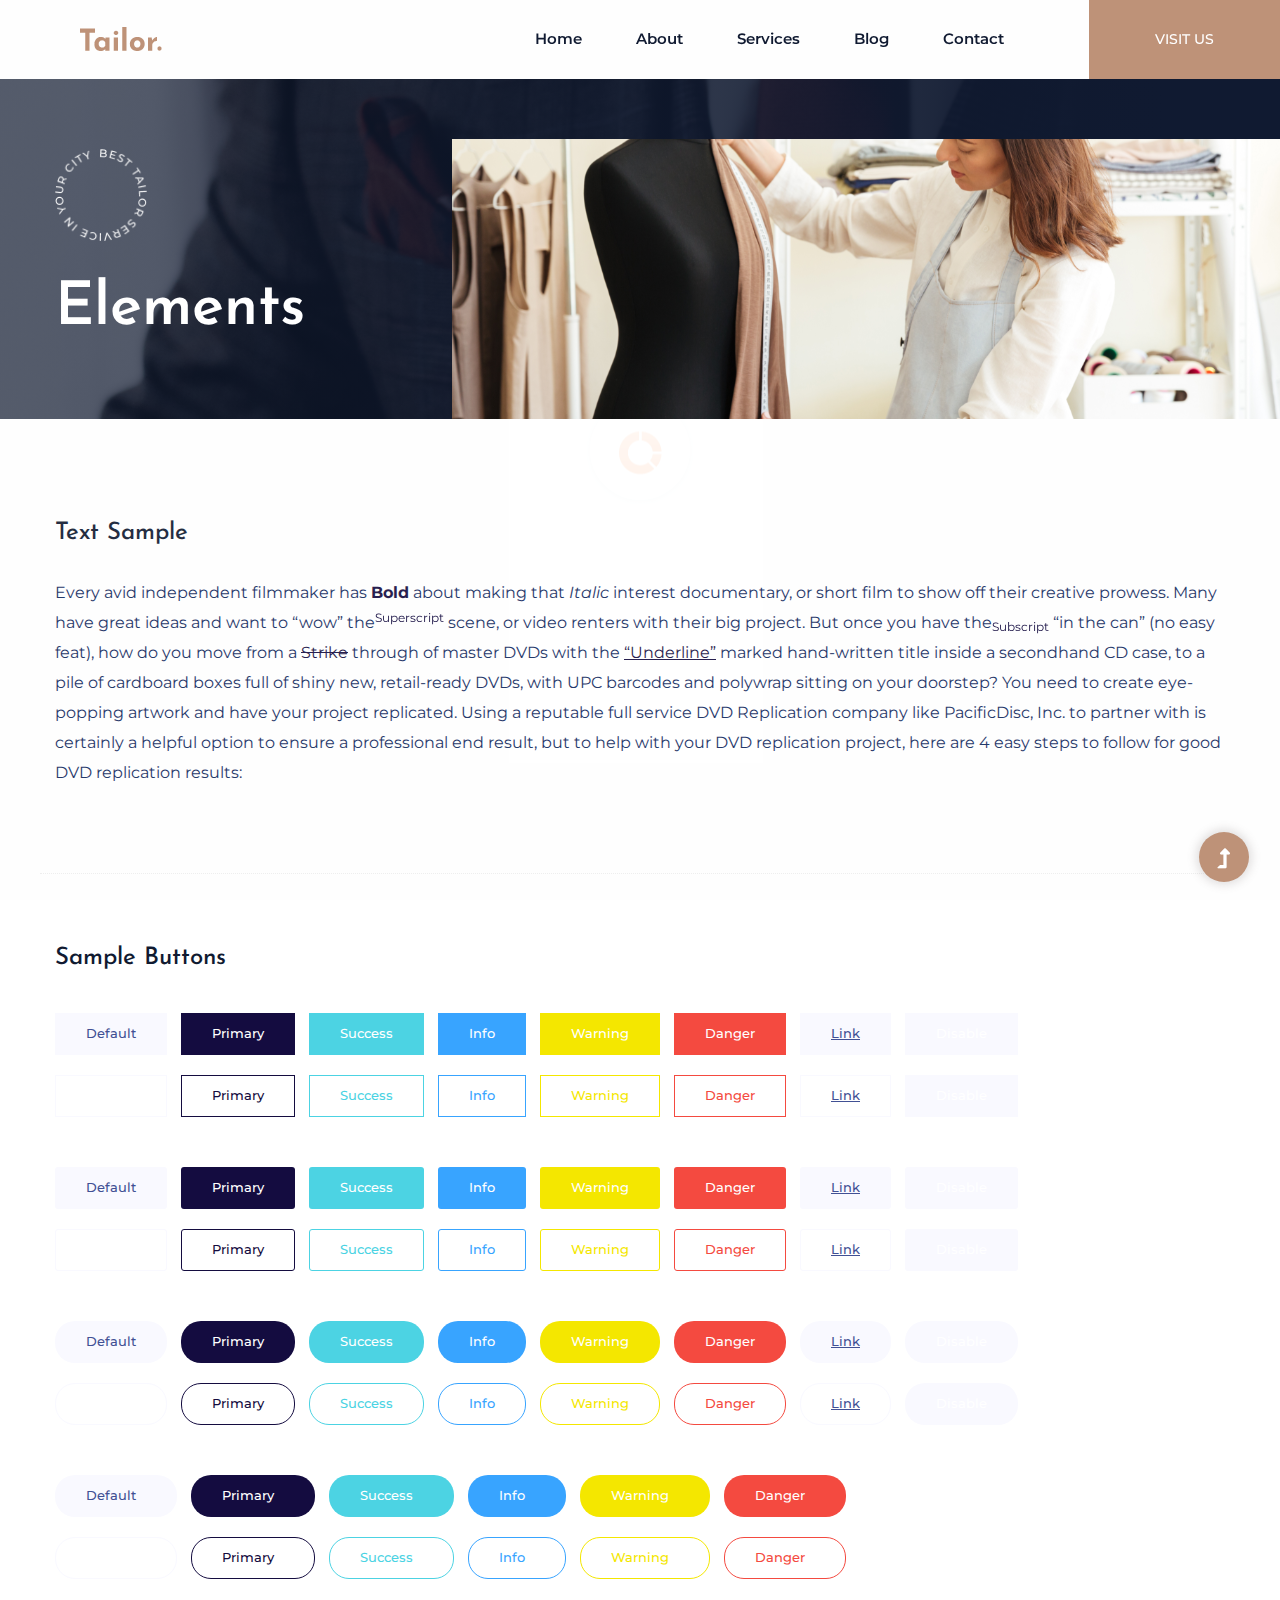
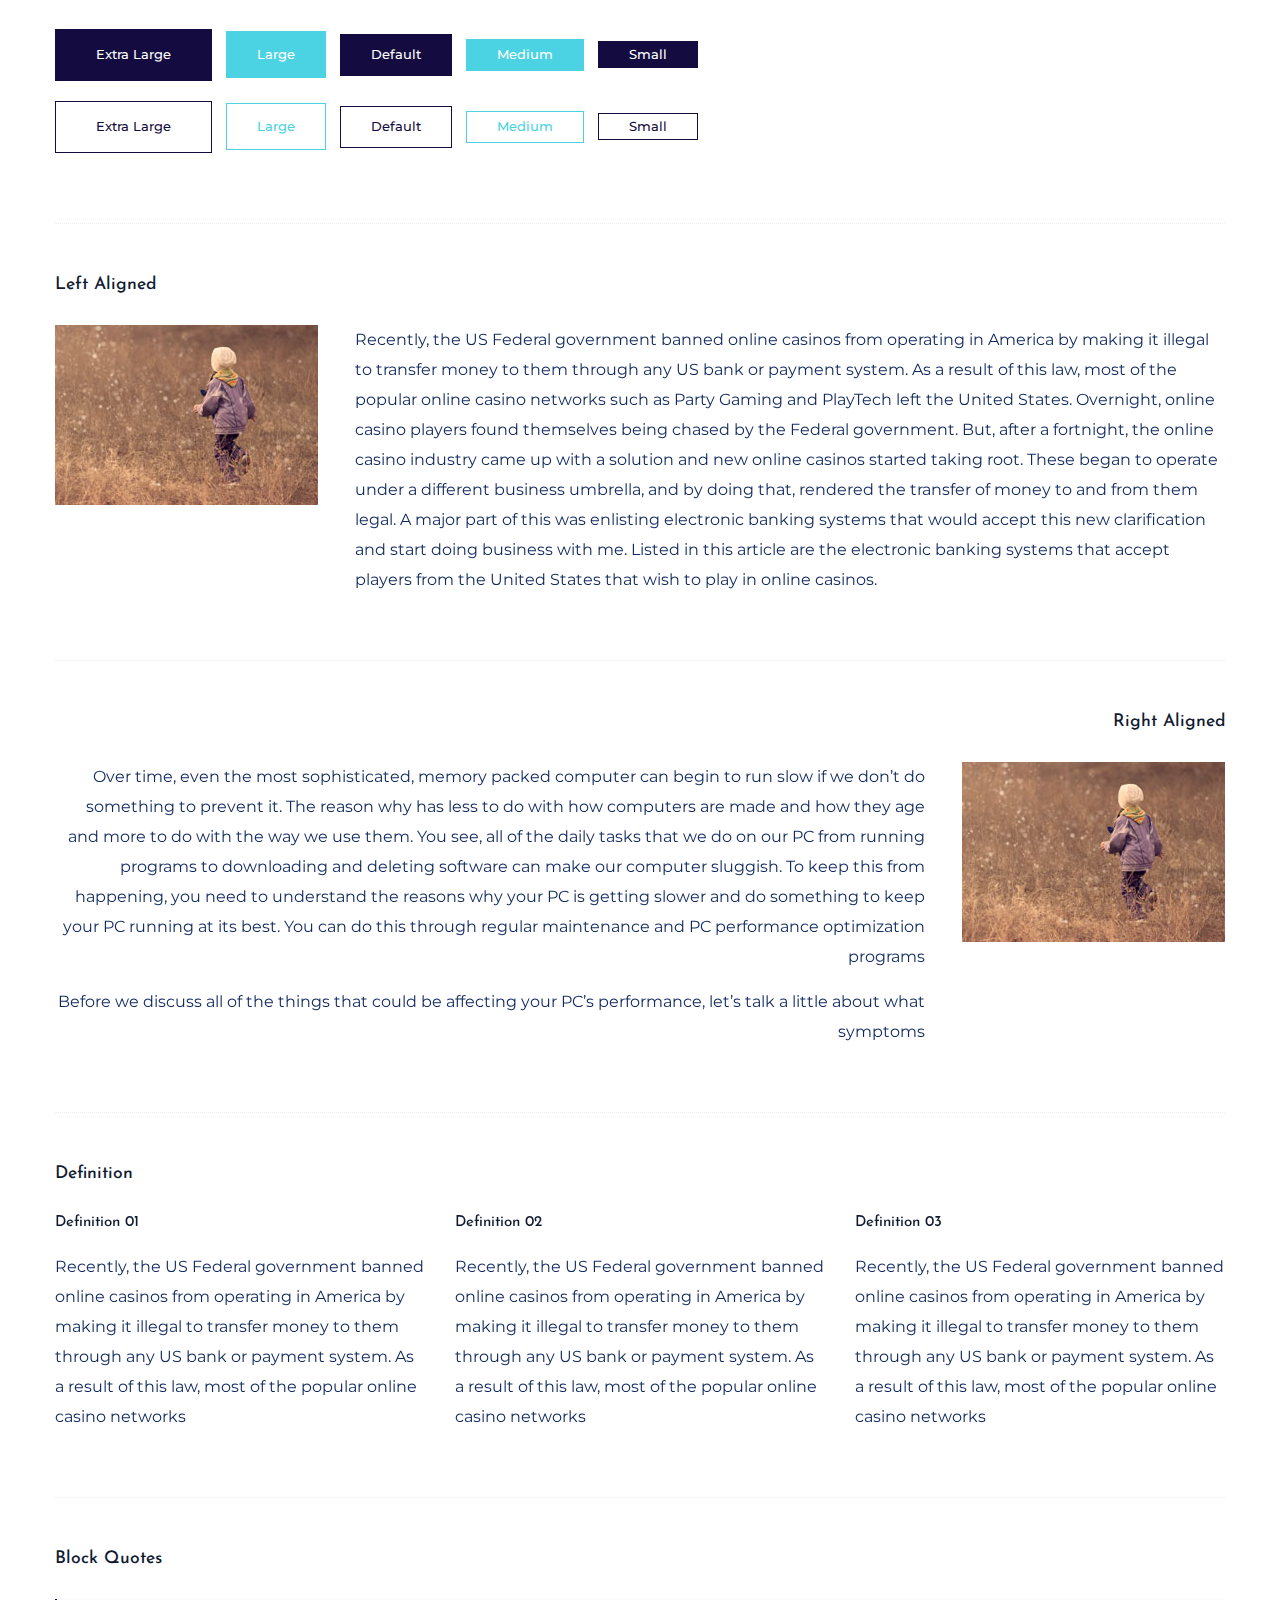
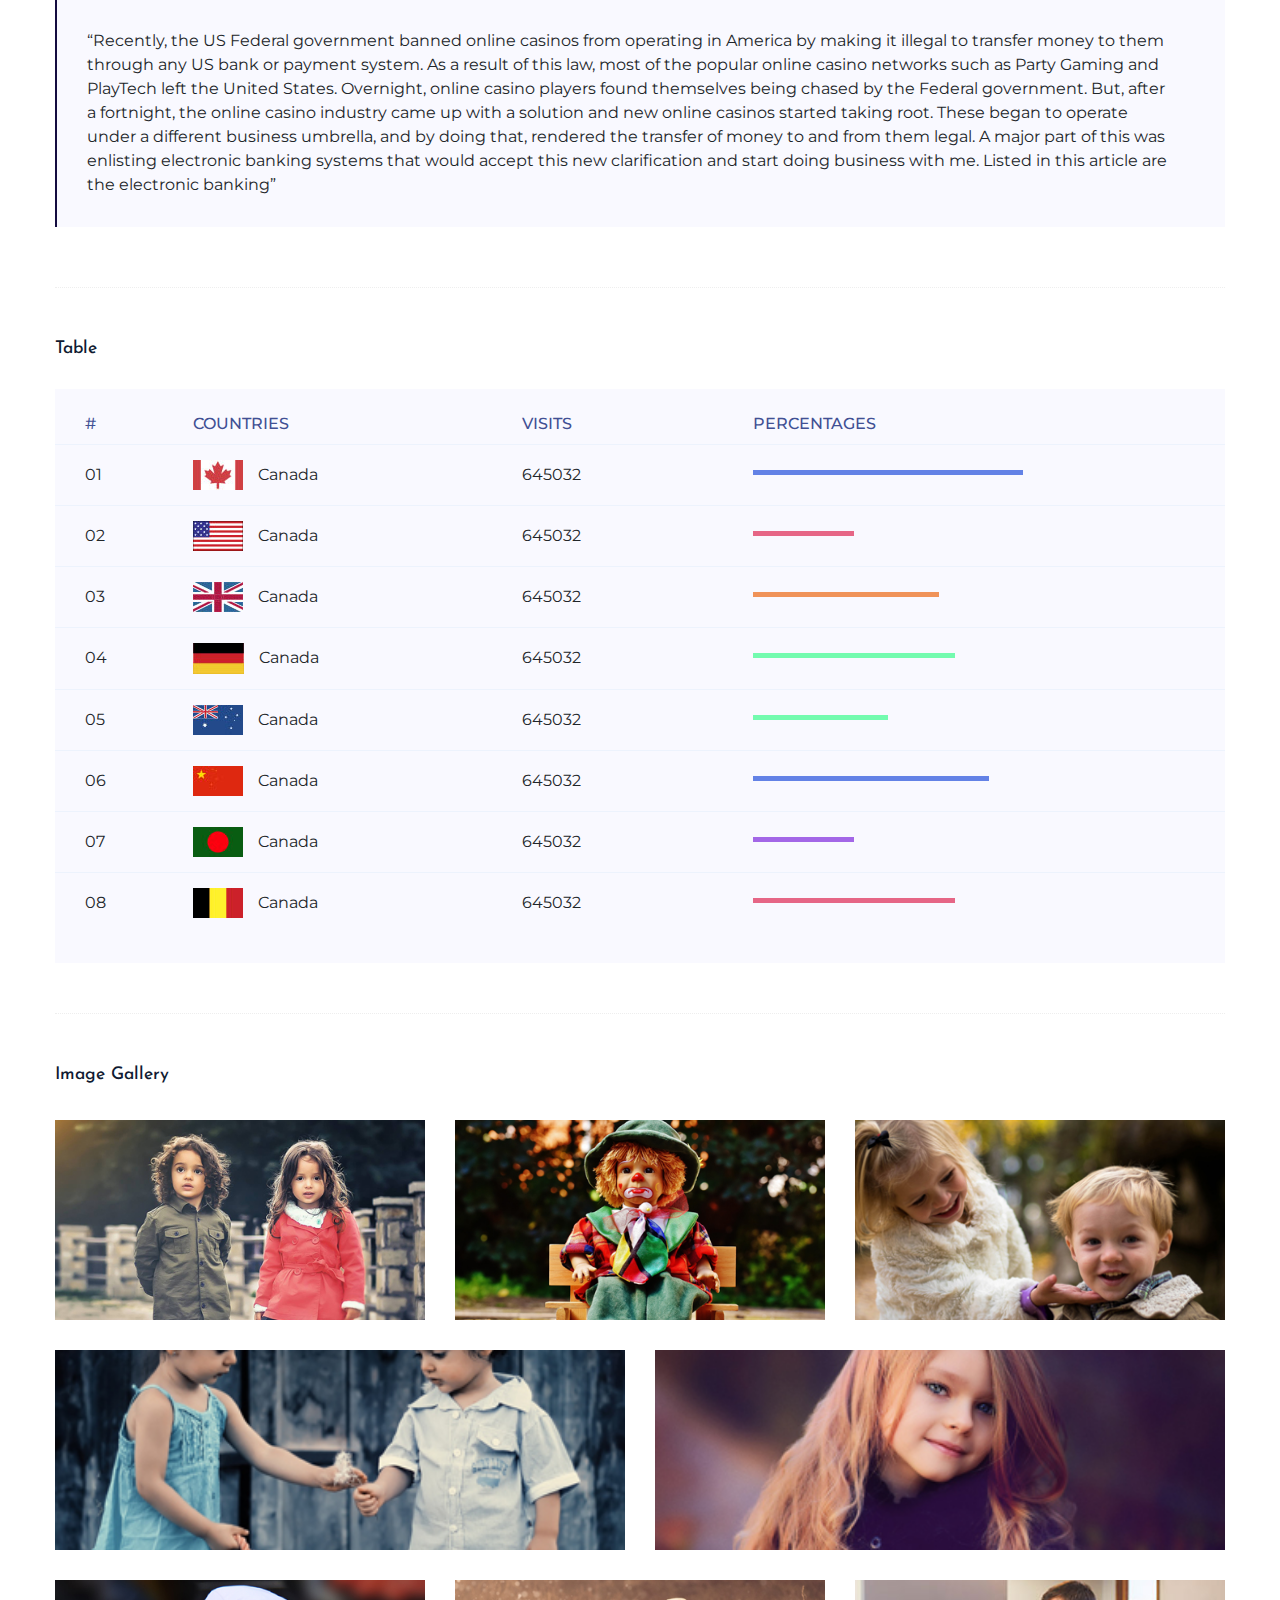
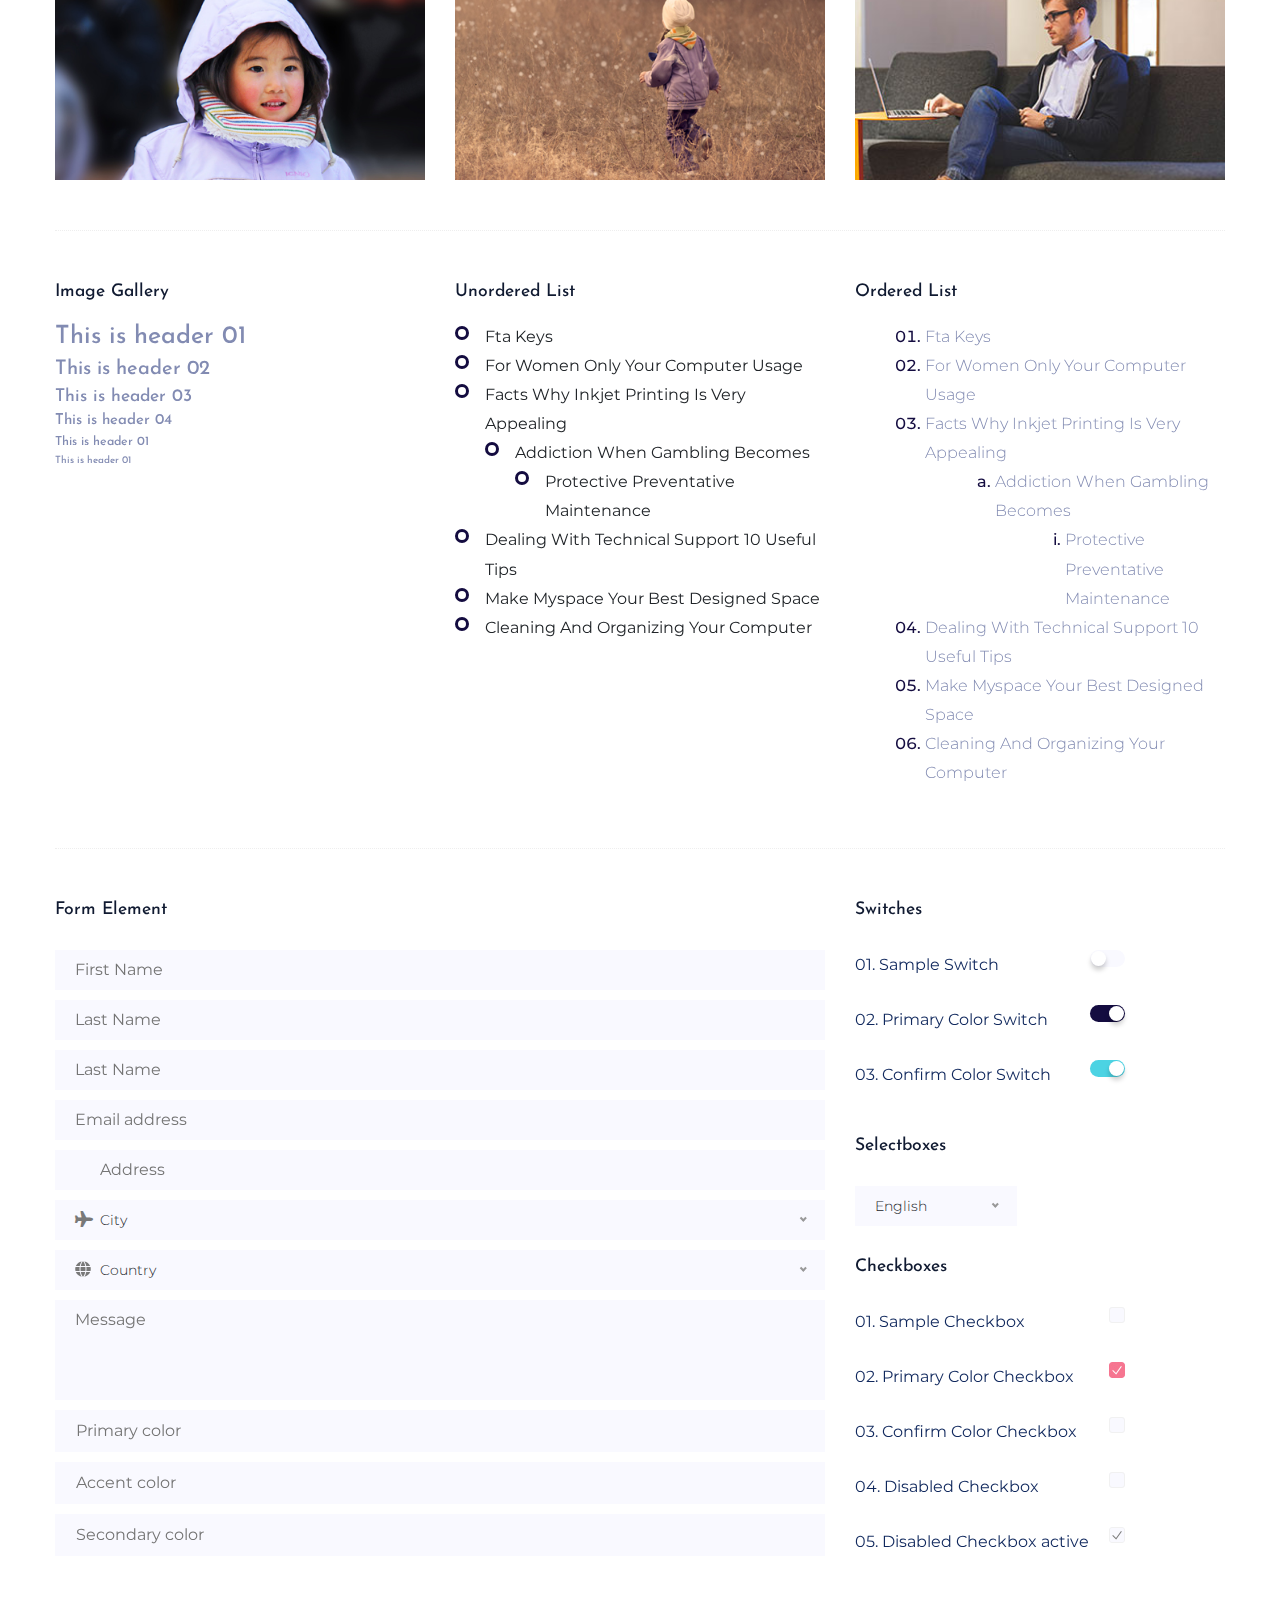
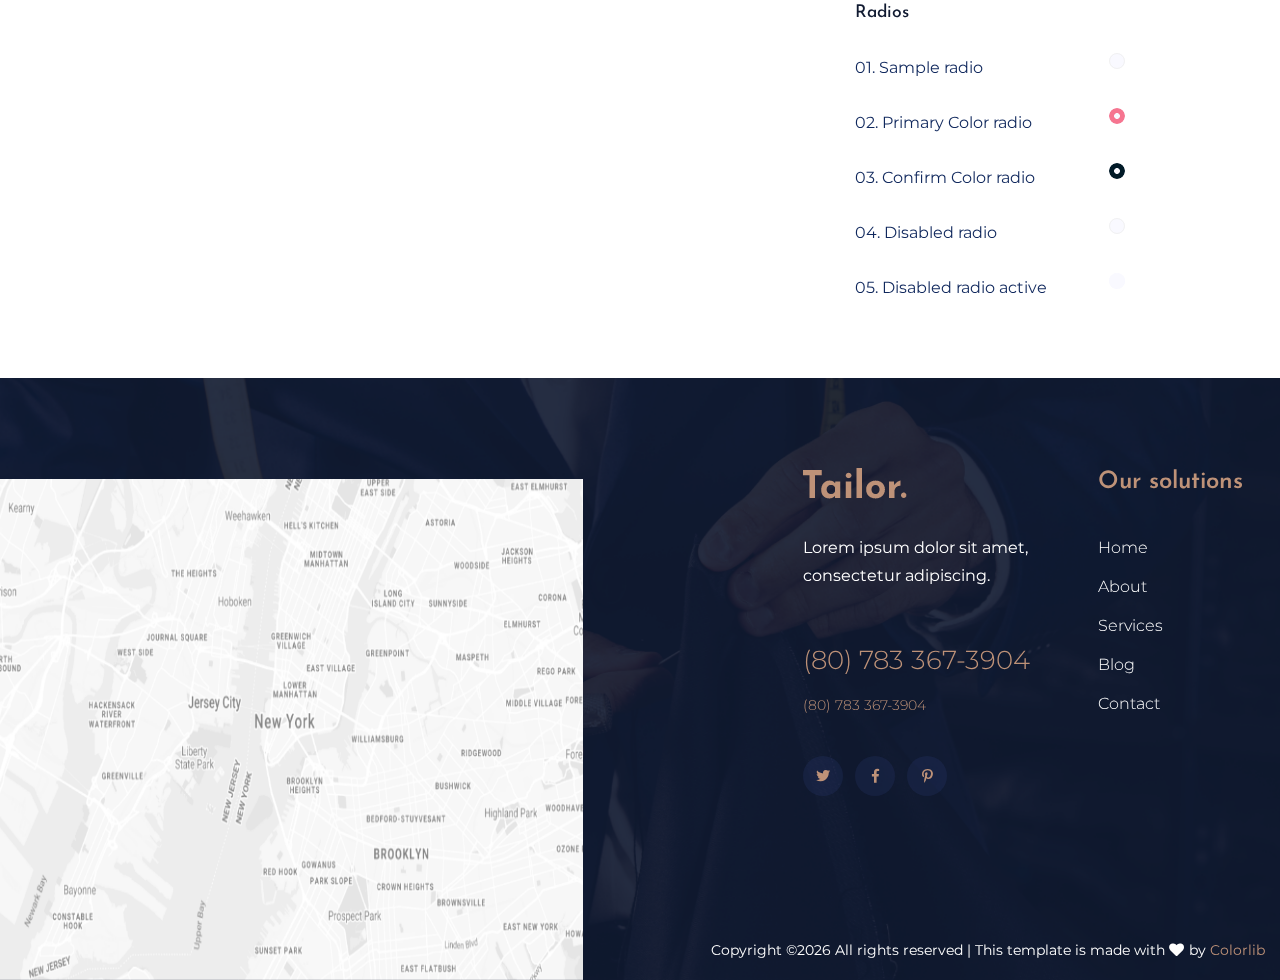
<file: elements.html>
<!doctype html>
<html class="no-js" lang="zxx">
<head>
	<meta charset="utf-8">
	<meta http-equiv="x-ua-compatible" content="ie=edge">
	<title>Tailor | Template</title>
	<meta name="description" content="">
	<meta name="viewport" content="width=device-width, initial-scale=1">
	<link rel="manifest" href="site.webmanifest">
	<link rel="shortcut icon" type="image/x-icon" href="assets/img/favicon.ico">

	<!-- CSS here -->
	<link rel="stylesheet" href="assets/css/bootstrap.min.css">
	<link rel="stylesheet" href="assets/css/owl.carousel.min.css">
	<link rel="stylesheet" href="assets/css/slicknav.css">
	<link rel="stylesheet" href="assets/css/flaticon.css">
	<link rel="stylesheet" href="assets/css/progressbar_barfiller.css">
	<link rel="stylesheet" href="assets/css/gijgo.css">
	<link rel="stylesheet" href="assets/css/animate.min.css">
	<link rel="stylesheet" href="assets/css/animated-headline.css">
	<link rel="stylesheet" href="assets/css/magnific-popup.css">
	<link rel="stylesheet" href="assets/css/fontawesome-all.min.css">
	<link rel="stylesheet" href="assets/css/themify-icons.css">
	<link rel="stylesheet" href="assets/css/slick.css">
	<link rel="stylesheet" href="assets/css/nice-select.css">
	<link rel="stylesheet" href="assets/css/style.css">
</head>
<body>
	<!-- ? Preloader Start -->
	<div id="preloader-active">
		<div class="preloader d-flex align-items-center justify-content-center">
			<div class="preloader-inner position-relative">
				<div class="preloader-circle"></div>
				<div class="preloader-img pere-text">
					<img src="assets/img/logo/loder.png" alt="">
				</div>
			</div>
		</div>
	</div>
	<!-- Preloader Start -->
	<header>
		<!-- Header Start -->
		<div class="header-area header_area">
			<div class="main-header">
				<div class="header-bottom header-sticky">
					<!-- Logo -->
					<div class="logo">
						<a href="index.html"><img src="assets/img/logo/logo.png" alt=""></a>
					</div>
					<div class="header-left  d-flex f-right align-items-center">
						<!-- Main-menu -->
						<div class="main-menu f-right d-none d-lg-block">
							<nav> 
								<ul id="navigation">                                                                                                                                     
									<li><a href="index.html">Home</a></li>
									<li><a href="about.html">About</a></li>
									<li><a href="services.html">Services</a></li>
									<li><a href="blog.html">Blog</a>
										<ul class="submenu">
											<li><a href="blog.html">Blog</a></li>
											<li><a href="blog_details.html">Blog Details</a></li>
											<li><a href="elements.html">Elements</a></li>
										</ul>
									</li>
									<li><a href="contact.html">Contact</a></li>
								</ul>
							</nav>
						</div>
						<!-- left Btn -->
						<div class="header-right-btn f-right d-none d-lg-block  ml-30">
							<a href="#" class="header-btn">Visit Us</a>
						</div>
					</div>          
					<!-- Mobile Menu -->
					<div class="col-12">
						<div class="mobile_menu d-block d-lg-none"></div>
					</div>
				</div>
			</div>
		</div>
		<!-- Header End -->
	</header>
	<main>
		<!--? slider Area Start-->
		<div class="slider-area position-relative">
			<div class="slider-active">
				<!-- Single Slider -->
				<div class="single-slider position-relative hero-overly slider-height2  d-flex align-items-center" data-background="assets/img/hero/h1_hero.png">
					<div class="container">
						<div class="row">
							<div class="col-xl-6 col-lg-6">
								<div class="hero-caption hero-caption2">
									<img src="assets/img/hero/hero-icon.png" alt="" data-animation="zoomIn" data-delay="1s">
									<h2 data-animation="fadeInLeft" data-delay=".4s">Elements</h2>
								</div>
							</div>
						</div>
					</div>
					<!-- Left img -->
					<div class="hero-img hero-img2">
						<img src="assets/img/hero/h2_hero2.png" alt=""  data-animation="fadeInRight" data-transition-duration="5s">
					</div>
				</div>
			</div>
		</div>
		<!-- slider Area End-->
		<!--? Start Sample Area -->
		<section class="sample-text-area">
			<div class="container box_1170">
				<h3 class="text-heading">Text Sample</h3>
				<p class="sample-text">
					Every avid independent filmmaker has <b>Bold</b> about making that <i>Italic</i> interest documentary,
					or short
					film to show off their creative prowess. Many have great ideas and want to “wow”
					the<sup>Superscript</sup> scene,
					or video renters with their big project. But once you have the<sub>Subscript</sub> “in the can” (no easy
					feat), how
					do you move from a <del>Strike</del> through of master DVDs with the <u>“Underline”</u> marked
					hand-written title
					inside a secondhand CD case, to a pile of cardboard boxes full of shiny new, retail-ready DVDs, with UPC
					barcodes
					and polywrap sitting on your doorstep? You need to create eye-popping artwork and have your project
					replicated.
					Using a reputable full service DVD Replication company like PacificDisc, Inc. to partner with is
					certainly a
					helpful option to ensure a professional end result, but to help with your DVD replication project, here
					are 4 easy
					steps to follow for good DVD replication results:
					
				</p>
			</div>
		</section>
		<!-- End Sample Area -->
		<!--? Start Button -->
		<section class="button-area">
			<div class="container box_1170 border-top-generic">
				<h3 class="text-heading">Sample Buttons</h3>
				<div class="button-group-area">
					<a href="#" class="genric-btn default">Default</a>
					<a href="#" class="genric-btn primary">Primary</a>
					<a href="#" class="genric-btn success">Success</a>
					<a href="#" class="genric-btn info">Info</a>
					<a href="#" class="genric-btn warning">Warning</a>
					<a href="#" class="genric-btn danger">Danger</a>
					<a href="#" class="genric-btn link">Link</a>
					<a href="#" class="genric-btn disable">Disable</a>
				</div>
				<div class="button-group-area mt-10">
					<a href="#" class="genric-btn default-border">Default</a>
					<a href="#" class="genric-btn primary-border">Primary</a>
					<a href="#" class="genric-btn success-border">Success</a>
					<a href="#" class="genric-btn info-border">Info</a>
					<a href="#" class="genric-btn warning-border">Warning</a>
					<a href="#" class="genric-btn danger-border">Danger</a>
					<a href="#" class="genric-btn link-border">Link</a>
					<a href="#" class="genric-btn disable">Disable</a>
				</div>
				<div class="button-group-area mt-40">
					<a href="#" class="genric-btn default radius">Default</a>
					<a href="#" class="genric-btn primary radius">Primary</a>
					<a href="#" class="genric-btn success radius">Success</a>
					<a href="#" class="genric-btn info radius">Info</a>
					<a href="#" class="genric-btn warning radius">Warning</a>
					<a href="#" class="genric-btn danger radius">Danger</a>
					<a href="#" class="genric-btn link radius">Link</a>
					<a href="#" class="genric-btn disable radius">Disable</a>
				</div>
				<div class="button-group-area mt-10">
					<a href="#" class="genric-btn default-border radius">Default</a>
					<a href="#" class="genric-btn primary-border radius">Primary</a>
					<a href="#" class="genric-btn success-border radius">Success</a>
					<a href="#" class="genric-btn info-border radius">Info</a>
					<a href="#" class="genric-btn warning-border radius">Warning</a>
					<a href="#" class="genric-btn danger-border radius">Danger</a>
					<a href="#" class="genric-btn link-border radius">Link</a>
					<a href="#" class="genric-btn disable radius">Disable</a>
				</div>
				<div class="button-group-area mt-40">
					<a href="#" class="genric-btn default circle">Default</a>
					<a href="#" class="genric-btn primary circle">Primary</a>
					<a href="#" class="genric-btn success circle">Success</a>
					<a href="#" class="genric-btn info circle">Info</a>
					<a href="#" class="genric-btn warning circle">Warning</a>
					<a href="#" class="genric-btn danger circle">Danger</a>
					<a href="#" class="genric-btn link circle">Link</a>
					<a href="#" class="genric-btn disable circle">Disable</a>
				</div>
				<div class="button-group-area mt-10">
					<a href="#" class="genric-btn default-border circle">Default</a>
					<a href="#" class="genric-btn primary-border circle">Primary</a>
					<a href="#" class="genric-btn success-border circle">Success</a>
					<a href="#" class="genric-btn info-border circle">Info</a>
					<a href="#" class="genric-btn warning-border circle">Warning</a>
					<a href="#" class="genric-btn danger-border circle">Danger</a>
					<a href="#" class="genric-btn link-border circle">Link</a>
					<a href="#" class="genric-btn disable circle">Disable</a>
				</div>
				<div class="button-group-area mt-40">
					<a href="#" class="genric-btn default circle arrow">Default<span class="lnr lnr-arrow-right"></span></a>
					<a href="#" class="genric-btn primary circle arrow">Primary<span class="lnr lnr-arrow-right"></span></a>
					<a href="#" class="genric-btn success circle arrow">Success<span class="lnr lnr-arrow-right"></span></a>
					<a href="#" class="genric-btn info circle arrow">Info<span class="lnr lnr-arrow-right"></span></a>
					<a href="#" class="genric-btn warning circle arrow">Warning<span class="lnr lnr-arrow-right"></span></a>
					<a href="#" class="genric-btn danger circle arrow">Danger<span class="lnr lnr-arrow-right"></span></a>
				</div>
				<div class="button-group-area mt-10">
					<a href="#" class="genric-btn default-border circle arrow">Default<span
						class="lnr lnr-arrow-right"></span></a>
						<a href="#" class="genric-btn primary-border circle arrow">Primary<span
							class="lnr lnr-arrow-right"></span></a>
							<a href="#" class="genric-btn success-border circle arrow">Success<span
								class="lnr lnr-arrow-right"></span></a>
								<a href="#" class="genric-btn info-border circle arrow">Info<span
									class="lnr lnr-arrow-right"></span></a>
									<a href="#" class="genric-btn warning-border circle arrow">Warning<span
										class="lnr lnr-arrow-right"></span></a>
										<a href="#" class="genric-btn danger-border circle arrow">Danger<span
											class="lnr lnr-arrow-right"></span></a>
										</div>
										<div class="button-group-area mt-40">
											<a href="#" class="genric-btn primary e-large">Extra Large</a>
											<a href="#" class="genric-btn success large">Large</a>
											<a href="#" class="genric-btn primary">Default</a>
											<a href="#" class="genric-btn success medium">Medium</a>
											<a href="#" class="genric-btn primary small">Small</a>
										</div>
										<div class="button-group-area mt-10">
											<a href="#" class="genric-btn primary-border e-large">Extra Large</a>
											<a href="#" class="genric-btn success-border large">Large</a>
											<a href="#" class="genric-btn primary-border">Default</a>
											<a href="#" class="genric-btn success-border medium">Medium</a>
											<a href="#" class="genric-btn primary-border small">Small</a>
										</div>
									</div>
								</section>
								<!-- End Button -->
								<!--? Start Align Area -->
								<div class="whole-wrap">
									<div class="container box_1170">
										<div class="section-top-border">
											<h3 class="mb-30">Left Aligned</h3>
											<div class="row">
												<div class="col-md-3">
													<img src="assets/img/elements/d.jpg" alt="" class="img-fluid">
												</div>
												<div class="col-md-9 mt-sm-20">
													<p>Recently, the US Federal government banned online casinos from operating in America by making
														it illegal to
														transfer money to them through any US bank or payment system. As a result of this law, most
														of the popular
														online casino networks such as Party Gaming and PlayTech left the United States. Overnight,
														online casino
														players found themselves being chased by the Federal government. But, after a fortnight, the
														online casino
														industry came up with a solution and new online casinos started taking root. These began to
														operate under a
														different business umbrella, and by doing that, rendered the transfer of money to and from
														them legal. A major
														part of this was enlisting electronic banking systems that would accept this new
														clarification and start doing
														business with me. Listed in this article are the electronic banking systems that accept
														players from the United
													States that wish to play in online casinos.</p>
												</div>
											</div>
										</div>
										<div class="section-top-border text-right">
											<h3 class="mb-30">Right Aligned</h3>
											<div class="row">
												<div class="col-md-9">
													<p class="text-right">Over time, even the most sophisticated, memory packed computer can begin
														to run slow if we
														don’t do something to prevent it. The reason why has less to do with how computers are made
														and how they age and
														more to do with the way we use them. You see, all of the daily tasks that we do on our PC
														from running programs
														to downloading and deleting software can make our computer sluggish. To keep this from
														happening, you need to
														understand the reasons why your PC is getting slower and do something to keep your PC
														running at its best. You
													can do this through regular maintenance and PC performance optimization programs</p>
													<p class="text-right">Before we discuss all of the things that could be affecting your PC’s
														performance, let’s
													talk a little about what symptoms</p>
												</div>
												<div class="col-md-3">
													<img src="assets/img/elements/d.jpg" alt="" class="img-fluid">
												</div>
											</div>
										</div>
										<div class="section-top-border">
											<h3 class="mb-30">Definition</h3>
											<div class="row">
												<div class="col-md-4">
													<div class="single-defination">
														<h4 class="mb-20">Definition 01</h4>
														<p>Recently, the US Federal government banned online casinos from operating in America by
															making it illegal to
															transfer money to them through any US bank or payment system. As a result of this law,
															most of the popular
														online casino networks</p>
													</div>
												</div>
												<div class="col-md-4">
													<div class="single-defination">
														<h4 class="mb-20">Definition 02</h4>
														<p>Recently, the US Federal government banned online casinos from operating in America by
															making it illegal to
															transfer money to them through any US bank or payment system. As a result of this law,
															most of the popular
														online casino networks</p>
													</div>
												</div>
												<div class="col-md-4">
													<div class="single-defination">
														<h4 class="mb-20">Definition 03</h4>
														<p>Recently, the US Federal government banned online casinos from operating in America by
															making it illegal to
															transfer money to them through any US bank or payment system. As a result of this law,
															most of the popular
														online casino networks</p>
													</div>
												</div>
											</div>
										</div>
										<div class="section-top-border">
											<h3 class="mb-30">Block Quotes</h3>
											<div class="row">
												<div class="col-lg-12">
													<blockquote class="generic-blockquote">
														“Recently, the US Federal government banned online casinos from operating in America by
														making it illegal to
														transfer money to them through any US bank or payment system. As a result of this law, most
														of the popular
														online casino networks such as Party Gaming and PlayTech left the United States. Overnight,
														online casino
														players found themselves being chased by the Federal government. But, after a fortnight, the
														online casino
														industry came up with a solution and new online casinos started taking root. These began to
														operate under a
														different business umbrella, and by doing that, rendered the transfer of money to and from
														them legal. A major
														part of this was enlisting electronic banking systems that would accept this new
														clarification and start doing
														business with me. Listed in this article are the electronic banking”
													</blockquote>
												</div>
											</div>
										</div>
										<div class="section-top-border">
											<h3 class="mb-30">Table</h3>
											<div class="progress-table-wrap">
												<div class="progress-table">
													<div class="table-head">
														<div class="serial">#</div>
														<div class="country">Countries</div>
														<div class="visit">Visits</div>
														<div class="percentage">Percentages</div>
													</div>
													<div class="table-row">
														<div class="serial">01</div>
														<div class="country"> <img src="assets/img/elements/f1.jpg" alt="flag">Canada</div>
														<div class="visit">645032</div>
														<div class="percentage">
															<div class="progress">
																<div class="progress-bar color-1" role="progressbar" style="width: 80%"
																aria-valuenow="80" aria-valuemin="0" aria-valuemax="100"></div>
															</div>
														</div>
													</div>
													<div class="table-row">
														<div class="serial">02</div>
														<div class="country"> <img src="assets/img/elements/f2.jpg" alt="flag">Canada</div>
														<div class="visit">645032</div>
														<div class="percentage">
															<div class="progress">
																<div class="progress-bar color-2" role="progressbar" style="width: 30%"
																aria-valuenow="30" aria-valuemin="0" aria-valuemax="100"></div>
															</div>
														</div>
													</div>
													<div class="table-row">
														<div class="serial">03</div>
														<div class="country"> <img src="assets/img/elements/f3.jpg" alt="flag">Canada</div>
														<div class="visit">645032</div>
														<div class="percentage">
															<div class="progress">
																<div class="progress-bar color-3" role="progressbar" style="width: 55%"
																aria-valuenow="55" aria-valuemin="0" aria-valuemax="100"></div>
															</div>
														</div>
													</div>
													<div class="table-row">
														<div class="serial">04</div>
														<div class="country"> <img src="assets/img/elements/f4.jpg" alt="flag">Canada</div>
														<div class="visit">645032</div>
														<div class="percentage">
															<div class="progress">
																<div class="progress-bar color-4" role="progressbar" style="width: 60%"
																aria-valuenow="60" aria-valuemin="0" aria-valuemax="100"></div>
															</div>
														</div>
													</div>
													<div class="table-row">
														<div class="serial">05</div>
														<div class="country"> <img src="assets/img/elements/f5.jpg" alt="flag">Canada</div>
														<div class="visit">645032</div>
														<div class="percentage">
															<div class="progress">
																<div class="progress-bar color-5" role="progressbar" style="width: 40%"
																aria-valuenow="40" aria-valuemin="0" aria-valuemax="100"></div>
															</div>
														</div>
													</div>
													<div class="table-row">
														<div class="serial">06</div>
														<div class="country"> <img src="assets/img/elements/f6.jpg" alt="flag">Canada</div>
														<div class="visit">645032</div>
														<div class="percentage">
															<div class="progress">
																<div class="progress-bar color-6" role="progressbar" style="width: 70%"
																aria-valuenow="70" aria-valuemin="0" aria-valuemax="100"></div>
															</div>
														</div>
													</div>
													<div class="table-row">
														<div class="serial">07</div>
														<div class="country"> <img src="assets/img/elements/f7.jpg" alt="flag">Canada</div>
														<div class="visit">645032</div>
														<div class="percentage">
															<div class="progress">
																<div class="progress-bar color-7" role="progressbar" style="width: 30%"
																aria-valuenow="30" aria-valuemin="0" aria-valuemax="100"></div>
															</div>
														</div>
													</div>
													<div class="table-row">
														<div class="serial">08</div>
														<div class="country"> <img src="assets/img/elements/f8.jpg" alt="flag">Canada</div>
														<div class="visit">645032</div>
														<div class="percentage">
															<div class="progress">
																<div class="progress-bar color-8" role="progressbar" style="width: 60%"
																aria-valuenow="60" aria-valuemin="0" aria-valuemax="100"></div>
															</div>
														</div>
													</div>
												</div>
											</div>
										</div>
										<div class="section-top-border">
											<h3>Image Gallery</h3>
											<div class="row gallery-item">
												<div class="col-md-4">
													<a href="assets/img/elements/g1.jpg" class="img-pop-up">
														<div class="single-gallery-image" style="background: url(assets/img/elements/g1.jpg);"></div>
													</a>
												</div>
												<div class="col-md-4">
													<a href="assets/img/elements/g2.jpg" class="img-pop-up">
														<div class="single-gallery-image" style="background: url(assets/img/elements/g2.jpg);"></div>
													</a>
												</div>
												<div class="col-md-4">
													<a href="assets/img/elements/g3.jpg" class="img-pop-up">
														<div class="single-gallery-image" style="background: url(assets/img/elements/g3.jpg);"></div>
													</a>
												</div>
												<div class="col-md-6">
													<a href="assets/img/elements/g4.jpg" class="img-pop-up">
														<div class="single-gallery-image" style="background: url(assets/img/elements/g4.jpg);"></div>
													</a>
												</div>
												<div class="col-md-6">
													<a href="assets/img/elements/g5.jpg" class="img-pop-up">
														<div class="single-gallery-image" style="background: url(assets/img/elements/g5.jpg);"></div>
													</a>
												</div>
												<div class="col-md-4">
													<a href="assets/img/elements/g6.jpg" class="img-pop-up">
														<div class="single-gallery-image" style="background: url(assets/img/elements/g6.jpg);"></div>
													</a>
												</div>
												<div class="col-md-4">
													<a href="assets/img/elements/g7.jpg" class="img-pop-up">
														<div class="single-gallery-image" style="background: url(assets/img/elements/g7.jpg);"></div>
													</a>
												</div>
												<div class="col-md-4">
													<a href="assets/img/elements/g8.jpg" class="img-pop-up">
														<div class="single-gallery-image" style="background: url(assets/img/elements/g8.jpg);"></div>
													</a>
												</div>
											</div>
										</div>
										<div class="section-top-border">
											<div class="row">
												<div class="col-md-4">
													<h3 class="mb-20">Image Gallery</h3>
													<div class="typography">
														<h1>This is header 01</h1>
														<h2>This is header 02</h2>
														<h3>This is header 03</h3>
														<h4>This is header 04</h4>
														<h5>This is header 01</h5>
														<h6>This is header 01</h6>
													</div>
												</div>
												<div class="col-md-4 mt-sm-30">
													<h3 class="mb-20">Unordered List</h3>
													<div class="">
														<ul class="unordered-list">
															<li>Fta Keys</li>
															<li>For Women Only Your Computer Usage</li>
															<li>Facts Why Inkjet Printing Is Very Appealing
																<ul>
																	<li>Addiction When Gambling Becomes
																		<ul>
																			<li>Protective Preventative Maintenance</li>
																		</ul>
																	</li>
																</ul>
															</li>
															<li>Dealing With Technical Support 10 Useful Tips</li>
															<li>Make Myspace Your Best Designed Space</li>
															<li>Cleaning And Organizing Your Computer</li>
														</ul>
													</div>
												</div>
												<div class="col-md-4 mt-sm-30">
													<h3 class="mb-20">Ordered List</h3>
													<div class="">
														<ol class="ordered-list">
															<li><span>Fta Keys</span></li>
															<li><span>For Women Only Your Computer Usage</span></li>
															<li><span>Facts Why Inkjet Printing Is Very Appealing</span>
																<ol class="ordered-list-alpha">
																	<li><span>Addiction When Gambling Becomes</span>
																		<ol class="ordered-list-roman">
																			<li><span>Protective Preventative Maintenance</span></li>
																		</ol>
																	</li>
																</ol>
															</li>
															<li><span>Dealing With Technical Support 10 Useful Tips</span></li>
															<li><span>Make Myspace Your Best Designed Space</span></li>
															<li><span>Cleaning And Organizing Your Computer</span></li>
														</ol>
													</div>
												</div>
											</div>
										</div>
										<div class="section-top-border">
											<div class="row">
												<div class="col-lg-8 col-md-8">
													<h3 class="mb-30">Form Element</h3>
													<form action="#">
														<div class="mt-10">
															<input type="text" name="first_name" placeholder="First Name"
															onfocus="this.placeholder = ''" onblur="this.placeholder = 'First Name'" required
															class="single-input">
														</div>
														<div class="mt-10">
															<input type="text" name="last_name" placeholder="Last Name"
															onfocus="this.placeholder = ''" onblur="this.placeholder = 'Last Name'" required
															class="single-input">
														</div>
														<div class="mt-10">
															<input type="text" name="last_name" placeholder="Last Name"
															onfocus="this.placeholder = ''" onblur="this.placeholder = 'Last Name'" required
															class="single-input">
														</div>
														<div class="mt-10">
															<input type="email" name="EMAIL" placeholder="Email address"
															onfocus="this.placeholder = ''" onblur="this.placeholder = 'Email address'" required
															class="single-input">
														</div>
														<div class="input-group-icon mt-10">
															<div class="icon"><i class="fa fa-thumb-tack" aria-hidden="true"></i></div>
															<input type="text" name="address" placeholder="Address" onfocus="this.placeholder = ''"
															onblur="this.placeholder = 'Address'" required class="single-input">
														</div>
														<div class="input-group-icon mt-10">
															<div class="icon"><i class="fa fa-plane" aria-hidden="true"></i></div>
															<div class="form-select" id="default-select"">
																<select>
																	<option value=" 1">City</option>
																	<option value="1">Dhaka</option>
																	<option value="1">Dilli</option>
																	<option value="1">Newyork</option>
																	<option value="1">Islamabad</option>
																</select>
															</div>
														</div>
														<div class="input-group-icon mt-10">
															<div class="icon"><i class="fa fa-globe" aria-hidden="true"></i></div>
															<div class="form-select" id="default-select"">
																<select>
																	<option value=" 1">Country</option>
																	<option value="1">Bangladesh</option>
																	<option value="1">India</option>
																	<option value="1">England</option>
																	<option value="1">Srilanka</option>
																</select>
															</div>
														</div>
														
														<div class="mt-10">
															<textarea class="single-textarea" placeholder="Message" onfocus="this.placeholder = ''"
															onblur="this.placeholder = 'Message'" required></textarea>
														</div>
														<div class="mt-10">
															<input type="text" name="first_name" placeholder="Primary color"
															onfocus="this.placeholder = ''" onblur="this.placeholder = 'Primary color'" required
															class="single-input-primary">
														</div>
														<div class="mt-10">
															<input type="text" name="first_name" placeholder="Accent color"
															onfocus="this.placeholder = ''" onblur="this.placeholder = 'Accent color'" required
															class="single-input-accent">
														</div>
														<div class="mt-10">
															<input type="text" name="first_name" placeholder="Secondary color"
															onfocus="this.placeholder = ''" onblur="this.placeholder = 'Secondary color'"
															required class="single-input-secondary">
														</div>
													</form>
												</div>
												<div class="col-lg-3 col-md-4 mt-sm-30">
													<div class="single-element-widget">
														<h3 class="mb-30">Switches</h3>
														<div class="switch-wrap d-flex justify-content-between">
															<p>01. Sample Switch</p>
															<div class="primary-switch">
																<input type="checkbox" id="default-switch">
																<label for="default-switch"></label>
															</div>
														</div>
														<div class="switch-wrap d-flex justify-content-between">
															<p>02. Primary Color Switch</p>
															<div class="primary-switch">
																<input type="checkbox" id="primary-switch" checked>
																<label for="primary-switch"></label>
															</div>
														</div>
														<div class="switch-wrap d-flex justify-content-between">
															<p>03. Confirm Color Switch</p>
															<div class="confirm-switch">
																<input type="checkbox" id="confirm-switch" checked>
																<label for="confirm-switch"></label>
															</div>
														</div>
													</div>
													<div class="single-element-widget mt-30">
														<h3 class="mb-30">Selectboxes</h3>
														<div class="default-select" id="default-select"">
															<select>
																<option value=" 1">English</option>
																<option value="1">Spanish</option>
																<option value="1">Arabic</option>
																<option value="1">Portuguise</option>
																<option value="1">Bengali</option>
															</select>
														</div>
													</div>
													<div class="single-element-widget mt-30">
														<h3 class="mb-30">Checkboxes</h3>
														<div class="switch-wrap d-flex justify-content-between">
															<p>01. Sample Checkbox</p>
															<div class="primary-checkbox">
																<input type="checkbox" id="default-checkbox">
																<label for="default-checkbox"></label>
															</div>
														</div>
														<div class="switch-wrap d-flex justify-content-between">
															<p>02. Primary Color Checkbox</p>
															<div class="primary-checkbox">
																<input type="checkbox" id="primary-checkbox" checked>
																<label for="primary-checkbox"></label>
															</div>
														</div>
														<div class="switch-wrap d-flex justify-content-between">
															<p>03. Confirm Color Checkbox</p>
															<div class="confirm-checkbox">
																<input type="checkbox" id="confirm-checkbox">
																<label for="confirm-checkbox"></label>
															</div>
														</div>
														<div class="switch-wrap d-flex justify-content-between">
															<p>04. Disabled Checkbox</p>
															<div class="disabled-checkbox">
																<input type="checkbox" id="disabled-checkbox" disabled>
																<label for="disabled-checkbox"></label>
															</div>
														</div>
														<div class="switch-wrap d-flex justify-content-between">
															<p>05. Disabled Checkbox active</p>
															<div class="disabled-checkbox">
																<input type="checkbox" id="disabled-checkbox-active" checked disabled>
																<label for="disabled-checkbox-active"></label>
															</div>
														</div>
													</div>
													<div class="single-element-widget mt-30">
														<h3 class="mb-30">Radios</h3>
														<div class="switch-wrap d-flex justify-content-between">
															<p>01. Sample radio</p>
															<div class="primary-radio">
																<input type="checkbox" id="default-radio">
																<label for="default-radio"></label>
															</div>
														</div>
														<div class="switch-wrap d-flex justify-content-between">
															<p>02. Primary Color radio</p>
															<div class="primary-radio">
																<input type="checkbox" id="primary-radio" checked>
																<label for="primary-radio"></label>
															</div>
														</div>
														<div class="switch-wrap d-flex justify-content-between">
															<p>03. Confirm Color radio</p>
															<div class="confirm-radio">
																<input type="checkbox" id="confirm-radio" checked>
																<label for="confirm-radio"></label>
															</div>
														</div>
														<div class="switch-wrap d-flex justify-content-between">
															<p>04. Disabled radio</p>
															<div class="disabled-radio">
																<input type="checkbox" id="disabled-radio" disabled>
																<label for="disabled-radio"></label>
															</div>
														</div>
														<div class="switch-wrap d-flex justify-content-between">
															<p>05. Disabled radio active</p>
															<div class="disabled-radio">
																<input type="checkbox" id="disabled-radio-active" checked disabled>
																<label for="disabled-radio-active"></label>
															</div>
														</div>
													</div>
												</div>
											</div>
										</div>
									</div>
								</div>
								<!-- End Align Area -->
							</main>
							<footer>
								<div class="footer-wrapper section-bg2 pl-100"  data-background="assets/img/gallery/footer-bg.png">
									<!-- Footer Start-->
									<div class="footer-area footer-padding">
										<div class="container">
											<div class="row justify-content-end">
												<div class="col-xl-3 col-lg-4 col-md-4 col-sm-6">
													<div class="single-footer-caption mb-50">
														<div class="single-footer-caption mb-30">
															<!-- logo -->
															<div class="footer-logo mb-35">
																<a href="index.html"><img src="assets/img/logo/logo2_footer.png" alt=""></a>
															</div>
															<div class="footer-tittle">
																<div class="footer-pera">
																	<p>Lorem ipsum dolor sit amet, 
																	consectetur adipiscing.</p>
																</div>
																<ul class="mb-40">
																	<li class="number"><a href="#">(80) 783 367-3904</a></li>
																	<li class="number2"><a href="#">(80) 783 367-3904</a></li>
																</ul>
															</div>
															<!-- social -->
															<div class="footer-social">
																<a href="#"><i class="fab fa-twitter"></i></a>
																<a href="https://bit.ly/sai4ull"><i class="fab fa-facebook-f"></i></a>
																<a href="#"><i class="fab fa-pinterest-p"></i></a>
															</div>
														</div>
													</div>
												</div>
												<div class="col-xl-2 col-lg-4 col-md-4 col-sm-6">
													<div class="single-footer-caption mb-50">
														<div class="footer-tittle">
															<h4>Our solutions</h4>
															<ul>
																<li><a href="#">Home</a></li>
																<li><a href="#">About</a></li>
																<li><a href="#">Services</a></li>
																<li><a href="#">Blog</a></li>
																<li><a href="#">Contact</a></li>
															</ul>
														</div>
													</div>
												</div>
											</div>
										</div>
									</div>
									<!-- footer-bottom area -->
									<div class="footer-bottom-area">
										<div class="container">
											<div class="footer-border">
												<div class="row align-items-center">
													<div class="col-xl-12 ">
														<div class="footer-copy-right text-right">
															<p><!-- Link back to Colorlib can't be removed. Template is licensed under CC BY 3.0. -->
																Copyright &copy;<script>document.write(new Date().getFullYear());</script> All rights reserved | This template is made with <i class="fa fa-heart" aria-hidden="true"></i> by <a href="https://colorlib.com" target="_blank">Colorlib</a>
																<!-- Link back to Colorlib can't be removed. Template is licensed under CC BY 3.0. --></p>

															</div>
														</div>
													</div>
												</div>
											</div>
										</div>
										<!-- Footer End-->
										<!-- Map -->
										<div class="map-area">
											<img src="assets/img/gallery/map.png" alt="">
										</div>
									</div>
								</footer>
								<!-- Scroll Up -->
								<div id="back-top" >
									<a title="Go to Top" href="#"> <i class="fas fa-level-up-alt"></i></a>
								</div>
								<!-- JS here -->

								<script src="./assets/js/vendor/modernizr-3.5.0.min.js"></script>
								<!-- Jquery, Popper, Bootstrap -->
								<script src="./assets/js/vendor/jquery-1.12.4.min.js"></script>
								<script src="./assets/js/popper.min.js"></script>
								<script src="./assets/js/bootstrap.min.js"></script>
								<!-- Jquery Mobile Menu -->
								<script src="./assets/js/jquery.slicknav.min.js"></script>

								<!-- Jquery Slick , Owl-Carousel Plugins -->
								<script src="./assets/js/owl.carousel.min.js"></script>
								<script src="./assets/js/slick.min.js"></script>
								<!-- One Page, Animated-HeadLin -->
								<script src="./assets/js/wow.min.js"></script>
								<script src="./assets/js/animated.headline.js"></script>
								<script src="./assets/js/jquery.magnific-popup.js"></script>

								<!-- Date Picker -->
								<script src="./assets/js/gijgo.min.js"></script>
								<!-- Nice-select, sticky -->
								<script src="./assets/js/jquery.nice-select.min.js"></script>
								<script src="./assets/js/jquery.sticky.js"></script>
								
								<!-- counter , waypoint,Hover Direction -->
								<script src="./assets/js/jquery.counterup.min.js"></script>
								<script src="./assets/js/waypoints.min.js"></script>
								<script src="./assets/js/jquery.countdown.min.js"></script>
								<script src="./assets/js/hover-direction-snake.min.js"></script>

								<!-- contact js -->
								<script src="./assets/js/contact.js"></script>
								<script src="./assets/js/jquery.form.js"></script>
								<script src="./assets/js/jquery.validate.min.js"></script>
								<script src="./assets/js/mail-script.js"></script>
								<script src="./assets/js/jquery.ajaxchimp.min.js"></script>
								
								<!-- Jquery Plugins, main Jquery -->	
								<script src="./assets/js/plugins.js"></script>
								<script src="./assets/js/main.js"></script>
								
							</body>
							</html>
</file>
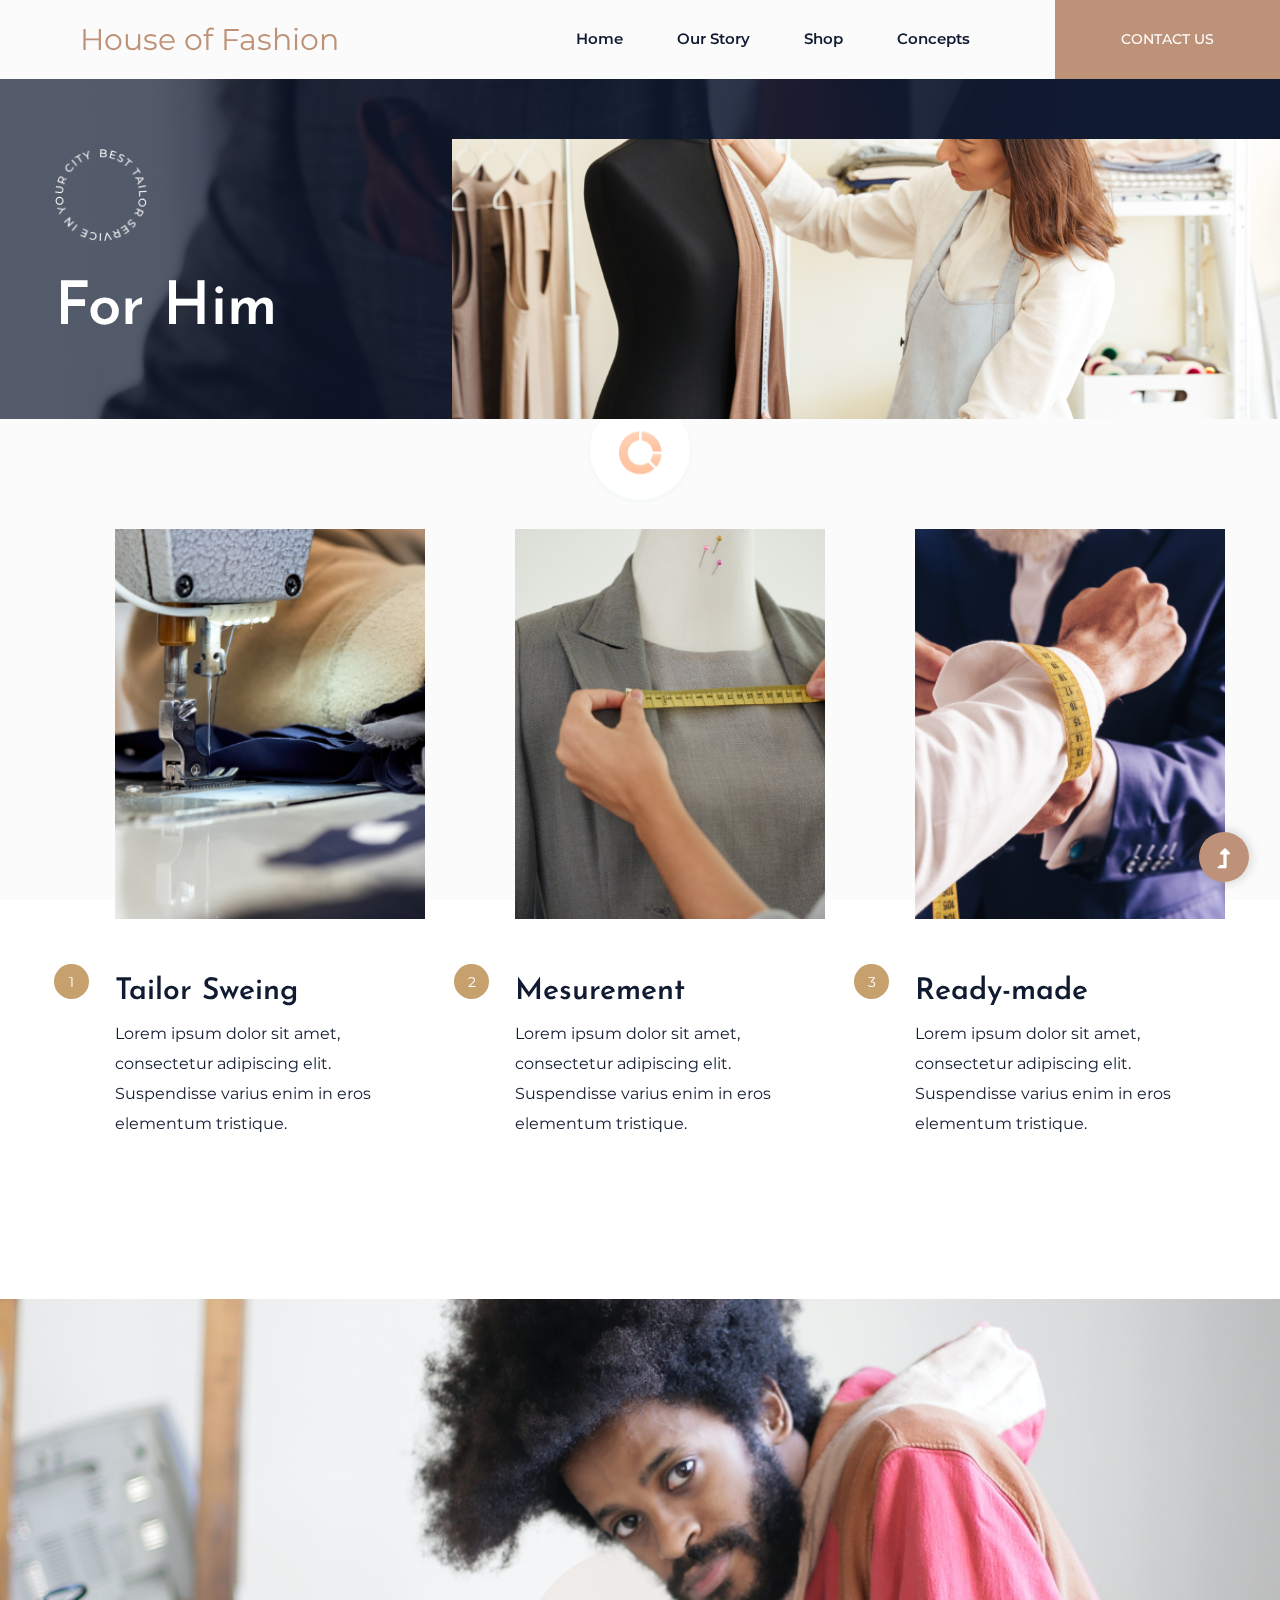
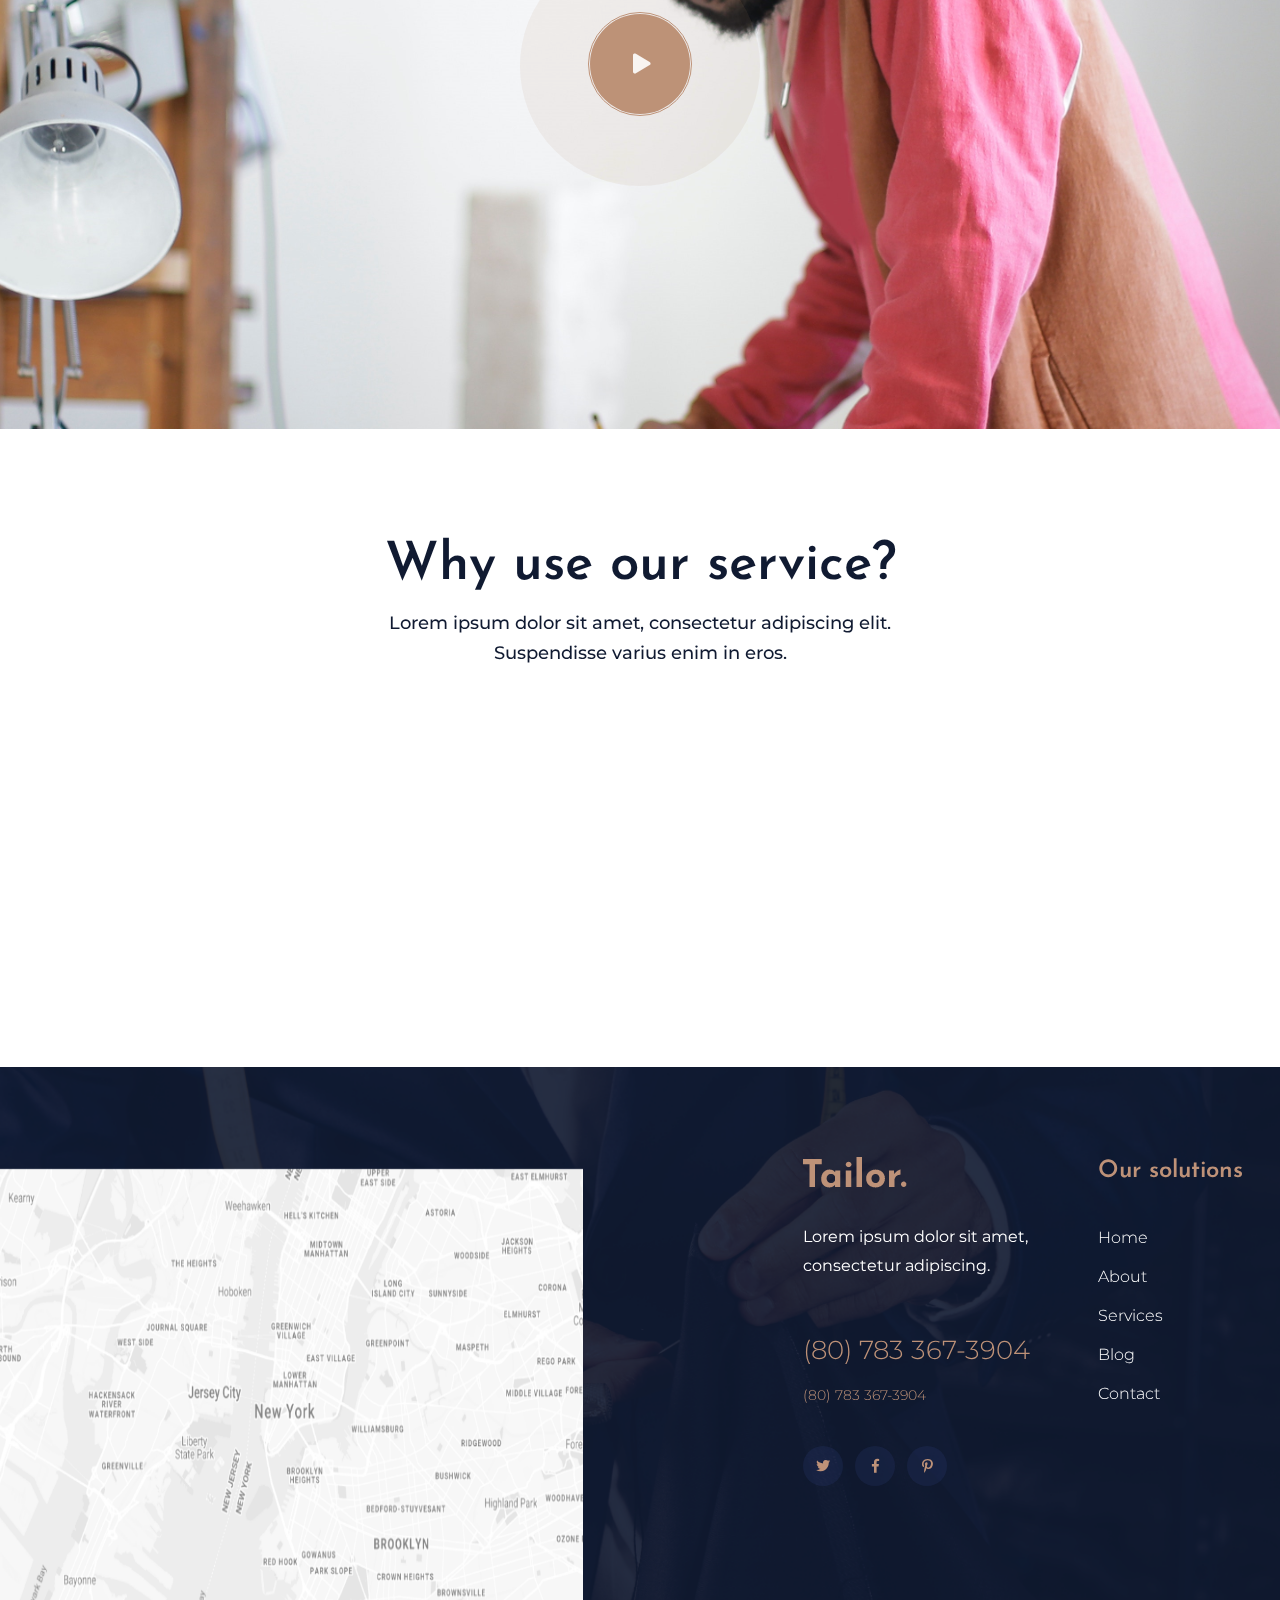
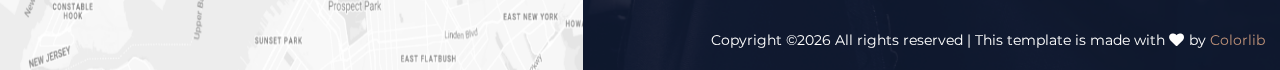
<file: forhim.html>
<!doctype html>
<html class="no-js" lang="zxx">
<head>
    <meta charset="utf-8">
    <meta http-equiv="x-ua-compatible" content="ie=edge">
    <title>Tailor | Template</title>
    <meta name="description" content="">
    <meta name="viewport" content="width=device-width, initial-scale=1">
    <link rel="manifest" href="site.webmanifest">
    <link rel="shortcut icon" type="image/x-icon" href="assets/img/favicon.ico">

    <!-- CSS here -->
    <link rel="stylesheet" href="assets/css/bootstrap.min.css">
    <link rel="stylesheet" href="assets/css/owl.carousel.min.css">
    <link rel="stylesheet" href="assets/css/slicknav.css">
    <link rel="stylesheet" href="assets/css/flaticon.css">
    <link rel="stylesheet" href="assets/css/progressbar_barfiller.css">
    <link rel="stylesheet" href="assets/css/gijgo.css">
    <link rel="stylesheet" href="assets/css/animate.min.css">
    <link rel="stylesheet" href="assets/css/animated-headline.css">
    <link rel="stylesheet" href="assets/css/magnific-popup.css">
    <link rel="stylesheet" href="assets/css/fontawesome-all.min.css">
    <link rel="stylesheet" href="assets/css/themify-icons.css">
    <link rel="stylesheet" href="assets/css/slick.css">
    <link rel="stylesheet" href="assets/css/nice-select.css">
    <link rel="stylesheet" href="assets/css/style.css">
</head>
<body>
    <!-- ? Preloader Start -->
    <div id="preloader-active">
        <div class="preloader d-flex align-items-center justify-content-center">
            <div class="preloader-inner position-relative">
                <div class="preloader-circle"></div>
                <div class="preloader-img pere-text">
                    <img src="assets/img/logo/loder.png" alt="">
                </div>
            </div>
        </div>
    </div> 
    <!-- Preloader Start-->
    <header>
        <!-- Header Start -->
        <div class="header-area header_area">
            <div class="main-header">
             <div class="header-bottom header-sticky">
                <!-- Logo -->
                <div class="logo">
                    <a href="index.html" style="color: #BE9278; font-size: 3rem;">
                        
                        House of Fashion 
                     </a>
                </div>
                <div class="header-left  d-flex f-right align-items-center">
                    <!-- Main-menu -->
                    <div class="main-menu f-right d-none d-lg-block">
                        <nav> 
                            <ul id="navigation">                                                                                                                                     
                                <li><a href="index.html">Home</a></li>
                                <li><a href="about.html">Our Story</a></li>
                                <li><a href="#">Shop</a>
                                    <ul class="submenu">
                                        <li><a href="forhim.html">For Him</a></li>
                                        <li><a href="forher.html">For Her</a></li>
                                        <li><a href="designs_concepts.html">Designs & Concepts</a></li>
                                    </ul>
                                </li>
                                
                                <li><a href="blog.html">Concepts</a>
                                    
                                </li>
                                
                            </ul>
                        </nav>
                    </div>
                    <!-- left Btn -->
                    <div class="header-right-btn f-right d-none d-lg-block  ml-30">
                        <a href="#" class="header-btn">Contact Us</a>
                    </div>
                </div>          
                <!-- Mobile Menu -->
                <div class="col-12">
                    <div class="mobile_menu d-block d-lg-none"></div>
                </div>
            </div>
        </div>
    </div>
    <!-- Header End -->
</header>
<main>
    <!--? slider Area Start-->
    <div class="slider-area position-relative">
        <div class="slider-active">
            <!-- Single Slider -->
            <div class="single-slider position-relative hero-overly slider-height2  d-flex align-items-center" data-background="assets/img/hero/h1_hero.png">
                <div class="container">
                 <div class="row">
                     <div class="col-xl-6 col-lg-6">
                        <div class="hero-caption hero-caption2">
                            <img src="assets/img/hero/hero-icon.png" alt="" data-animation="zoomIn" data-delay="1s">
                            <h2 data-animation="fadeInLeft" data-delay=".4s">For Him</h2>
                        </div>
                    </div>
                </div>
            </div>
            <!-- Left img -->
            <div class="hero-img hero-img2">
                <img src="assets/img/hero/h2_hero2.png" alt=""  data-animation="fadeInRight" data-transition-duration="5s">
            </div>
        </div>
    </div>
</div>
<!-- slider Area End-->
<!--? Clients Offers Start -->
<div class="clients-area section-padding40">
    <div class="container">
        <div class="row">
            <div class="col-lg-4 col-md-6 col-sm-6">
                <div class="single-offers mb-50 wow fadeInUp" data-wow-delay=".2s" >
                    <div class="offers-img">
                        <img src="assets/img/gallery/offers1.png" alt="">
                    </div>
                    <div class="offers-cap">
                        <span>1</span>
                        <h3><a href="services.html">Tailor Sweing</a></h3>
                        <p>Lorem ipsum dolor sit amet, consectetur adipiscing elit. Suspendisse varius enim in eros elementum tristique.</p>
                    </div>
                </div>
            </div>
            <div class="col-lg-4 col-md-6 col-sm-6">
                <div class="single-offers mb-50 wow fadeInUp" data-wow-delay=".4s">
                    <div class="offers-img">
                        <img src="assets/img/gallery/offers2.png" alt="">
                    </div>
                    <div class="offers-cap">
                        <span>2</span>
                        <h3><a href="services.html">Mesurement</a></h3>
                        <p>Lorem ipsum dolor sit amet, consectetur adipiscing elit. Suspendisse varius enim in eros elementum tristique.</p>
                    </div>
                </div>
            </div>
            <div class="col-lg-4 col-md-6 col-sm-6">
                <div class="single-offers mb-50 wow fadeInUp" data-wow-delay=".6s">
                    <div class="offers-img">
                        <img src="assets/img/gallery/offers3.png" alt="">
                    </div>
                    <div class="offers-cap">
                        <span>3</span>
                        <h3><a href="services.html">Ready-made</a></h3>
                        <p>Lorem ipsum dolor sit amet, consectetur adipiscing elit. Suspendisse varius enim in eros elementum tristique.</p>
                    </div>
                </div>
            </div>
        </div>
    </div>
</div>
<!-- Clients Offers End -->
<!--? video_start -->
<div class="video-area section-bg2 d-flex align-items-center"  data-background="assets/img/gallery/video-bg.png">
    <div class="container">
        <div class="video-wrap position-relative">
            <!-- Video icon -->
            <div class="video-icon" >
                <a class="popup-video btn-icon" href="https://www.youtube.com/watch?v=up68UAfH0d0"><i class="fas fa-play"></i></a>
            </div>
        </div>
    </div>
</div>
<!--? Services Area Start -->
<section class="categories-area section-padding40">
    <div class="container">
        <!-- section Tittle -->
        <div class="row justify-content-center">
            <div class="col-xl-6 col-lg-6 col-md-7 col-sm-9">
                <div class="section-tittle text-center mb-60">
                    <h2>Why use our service?</h2>
                    <p>Lorem ipsum dolor sit amet, consectetur adipiscing elit. Suspendisse varius enim in eros.</p>
                </div>
            </div>
        </div>
        <div class="row">
            <div class="col-lg-3 col-md-6 col-sm-6">
                <div class="single-cat mb-50 wow fadeInUp" data-wow-duration="1s" data-wow-delay=".2s">
                    <div class="cat-icon">
                        <img src="assets/img/icon/services1.svg" alt="">
                    </div>
                    <div class="cat-cap">
                        <h5>Tailor Sweing</h5>
                        <p>Lorem ipsum dolor sit amet, consectetur adipiscing elit. Suspendisse varius enim in eros elementum tristique.</p>
                    </div>
                </div>
            </div>
            <div class="col-lg-3 col-md-6 col-sm-6">
                <div class="single-cat mb-50 wow fadeInUp" data-wow-duration="1s" data-wow-delay=".2s">
                    <div class="cat-icon">
                        <img src="assets/img/icon/services2.svg" alt="">
                    </div>
                    <div class="cat-cap">
                        <h5>Tailor Sweing</h5>
                        <p>Lorem ipsum dolor sit amet, consectetur adipiscing elit. Suspendisse varius enim in eros elementum tristique.</p>
                    </div>
                </div>
            </div>
            <div class="col-lg-3 col-md-6 col-sm-6">
                <div class="single-cat mb-50 wow fadeInUp" data-wow-duration="1s" data-wow-delay=".4s">
                    <div class="cat-icon">
                        <img src="assets/img/icon/services3.svg" alt="">
                    </div>
                    <div class="cat-cap">
                        <h5>Tailor Sweing</h5>
                        <p>Lorem ipsum dolor sit amet, consectetur adipiscing elit. Suspendisse varius enim in eros elementum tristique.</p>
                    </div>
                </div>
            </div>
            <div class="col-lg-3 col-md-6 col-sm-6">
                <div class="single-cat mb-50 wow fadeInUp" data-wow-duration="1s" data-wow-delay=".5s">
                    <div class="cat-icon">
                        <img src="assets/img/icon/services4.svg" alt="">
                    </div>
                    <div class="cat-cap">
                        <h5>Tailor Sweing</h5>
                        <p>Lorem ipsum dolor sit amet, consectetur adipiscing elit. Suspendisse varius enim in eros elementum tristique.</p>
                    </div>
                </div>
            </div>
        </div>
    </div>
</section>
<!--? Services Area End -->

</main>
<footer>
    <div class="footer-wrapper section-bg2 pl-100"  data-background="assets/img/gallery/footer-bg.png">
        <!-- Footer Start-->
        <div class="footer-area footer-padding">
            <div class="container">
                <div class="row justify-content-end">
                    <div class="col-xl-3 col-lg-4 col-md-4 col-sm-6">
                        <div class="single-footer-caption mb-50">
                            <div class="single-footer-caption mb-30">
                                <!-- logo -->
                                <div class="footer-logo mb-35">
                                    <a href="index.html"><img src="assets/img/logo/logo2_footer.png" alt=""></a>
                                </div>
                                <div class="footer-tittle">
                                    <div class="footer-pera">
                                        <p>Lorem ipsum dolor sit amet, 
                                        consectetur adipiscing.</p>
                                    </div>
                                    <ul class="mb-40">
                                        <li class="number"><a href="#">(80) 783 367-3904</a></li>
                                        <li class="number2"><a href="#">(80) 783 367-3904</a></li>
                                    </ul>
                                </div>
                                <!-- social -->
                                <div class="footer-social">
                                    <a href="#"><i class="fab fa-twitter"></i></a>
                                    <a href="https://bit.ly/sai4ull"><i class="fab fa-facebook-f"></i></a>
                                    <a href="#"><i class="fab fa-pinterest-p"></i></a>
                                </div>
                            </div>
                        </div>
                    </div>
                    <div class="col-xl-2 col-lg-4 col-md-4 col-sm-6">
                        <div class="single-footer-caption mb-50">
                            <div class="footer-tittle">
                                <h4>Our solutions</h4>
                                <ul>
                                    <li><a href="#">Home</a></li>
                                    <li><a href="#">About</a></li>
                                    <li><a href="#">Services</a></li>
                                    <li><a href="#">Blog</a></li>
                                    <li><a href="#">Contact</a></li>
                                </ul>
                            </div>
                        </div>
                    </div>
                </div>
            </div>
        </div>
        <!-- footer-bottom area -->
        <div class="footer-bottom-area">
            <div class="container">
                <div class="footer-border">
                    <div class="row align-items-center">
                        <div class="col-xl-12 ">
                            <div class="footer-copy-right text-right">
                                <p><!-- Link back to Colorlib can't be removed. Template is licensed under CC BY 3.0. -->
                                  Copyright &copy;<script>document.write(new Date().getFullYear());</script> All rights reserved | This template is made with <i class="fa fa-heart" aria-hidden="true"></i> by <a href="https://colorlib.com" target="_blank">Colorlib</a>
                                  <!-- Link back to Colorlib can't be removed. Template is licensed under CC BY 3.0. --></p>

                              </div>
                          </div>
                      </div>
                  </div>
              </div>
          </div>
          <!-- Footer End-->
          <!-- Map -->
          <div class="map-area">
            <img src="assets/img/gallery/map.png" alt="">
        </div>
    </div>
</footer>
<!-- Scroll Up -->
<div id="back-top" >
    <a title="Go to Top" href="#"> <i class="fas fa-level-up-alt"></i></a>
</div>

<!-- JS here -->
<script src="./assets/js/vendor/modernizr-3.5.0.min.js"></script>
<!-- Jquery, Popper, Bootstrap -->
<script src="./assets/js/vendor/jquery-1.12.4.min.js"></script>
<script src="./assets/js/popper.min.js"></script>
<script src="./assets/js/bootstrap.min.js"></script>
<!-- Jquery Mobile Menu -->
<script src="./assets/js/jquery.slicknav.min.js"></script>

<!-- Jquery Slick , Owl-Carousel Plugins -->
<script src="./assets/js/owl.carousel.min.js"></script>
<script src="./assets/js/slick.min.js"></script>
<!-- One Page, Animated-HeadLin -->
<script src="./assets/js/wow.min.js"></script>
<script src="./assets/js/animated.headline.js"></script>
<script src="./assets/js/jquery.magnific-popup.js"></script>

<!-- Date Picker -->
<script src="./assets/js/gijgo.min.js"></script>
<!-- Nice-select, sticky -->
<script src="./assets/js/jquery.nice-select.min.js"></script>
<script src="./assets/js/jquery.sticky.js"></script>
<!-- Progress -->
<script src="./assets/js/jquery.barfiller.js"></script>

<!-- counter , waypoint,Hover Direction -->
<script src="./assets/js/jquery.counterup.min.js"></script>
<script src="./assets/js/waypoints.min.js"></script>
<script src="./assets/js/jquery.countdown.min.js"></script>
<script src="./assets/js/hover-direction-snake.min.js"></script>

<!-- contact js -->
<script src="./assets/js/contact.js"></script>
<script src="./assets/js/jquery.form.js"></script>
<script src="./assets/js/jquery.validate.min.js"></script>
<script src="./assets/js/mail-script.js"></script>
<script src="./assets/js/jquery.ajaxchimp.min.js"></script>

<!-- Jquery Plugins, main Jquery -->	
<script src="./assets/js/plugins.js"></script>
<script src="./assets/js/main.js"></script>

</body>
</html>
</file>
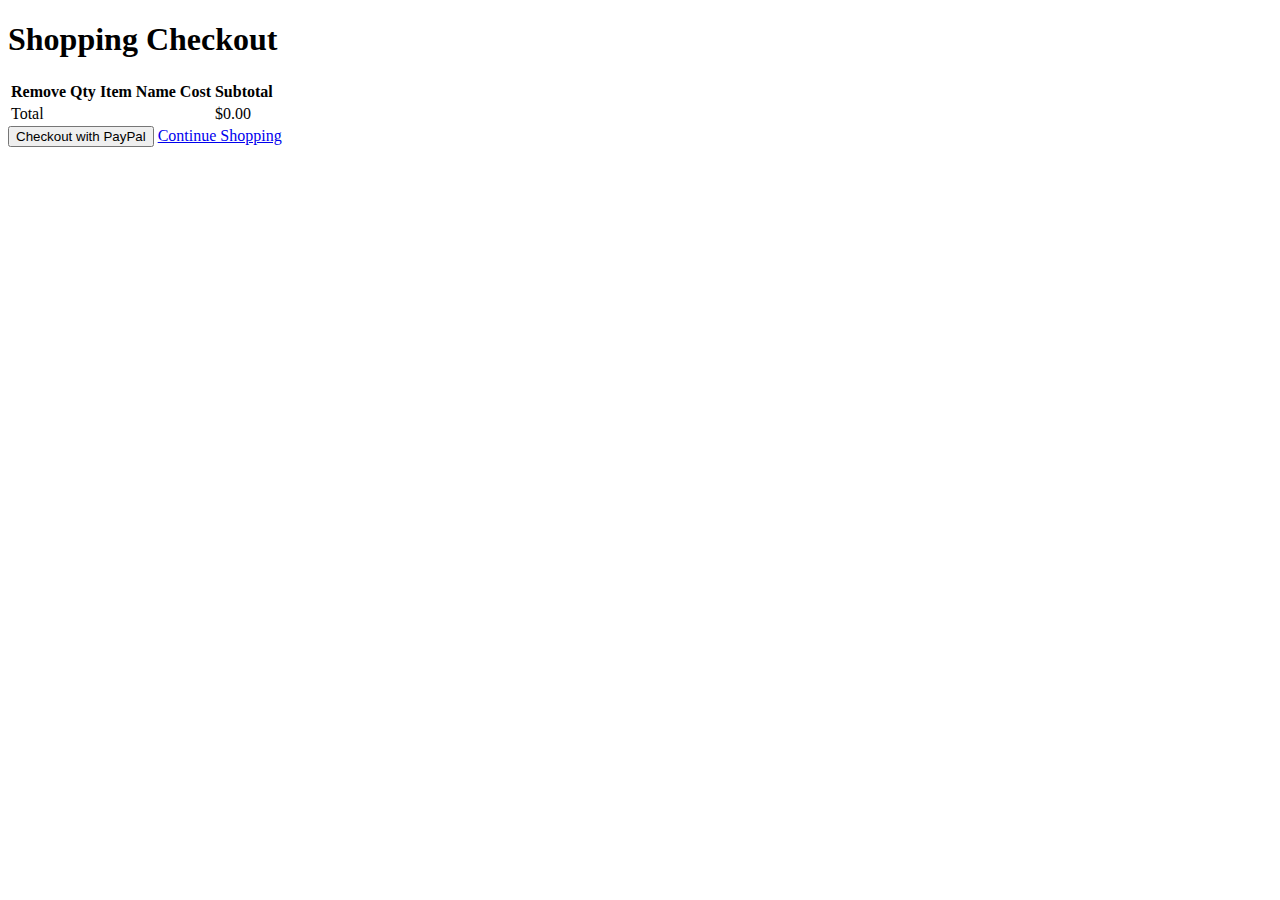
<file: payment/checkout (1).html>
<!DOCTYPE html>
<html lang="en">

<head>
    <meta charset="utf-8">
    <meta name="viewport" content="width=device-width, initial-scale=1, shrink-to-fit=no">
    <meta http-equiv="x-ua-compatible" content="ie=edge">
    <title>Checkout Page Discoveryvip.com</title>
    <link rel="stylesheet" href="https://maxcdn.bootstrapcdn.com/bootstrap/4.0.0-alpha.5/css/bootstrap.min.css" integrity="sha384-AysaV+vQoT3kOAXZkl02PThvDr8HYKPZhNT5h/CXfBThSRXQ6jW5DO2ekP5ViFdi" crossorigin="anonymous">
    <style>
        input[type="number"] {
            width: 50px;
        }
    </style>
</head>

<body>
    <div class="container">
        <h1>Shopping Checkout</h1>
        <form action="https://www.paypal.com/cgi-bin/webscr" method="post" target="_blank">
            <input type="hidden" name="cmd" value="_cart">
            <input type="hidden" name="upload" value="1">
            <input type="hidden" name="business" value="seller@dezignerfotos.com">
            <table class="table table-hover">
                <thead class="thead-inverse">
                    <tr>
                        <th>Remove</th>
                        <th>Qty</th>
                        <th>Item Name</th>
                        <th>Cost</th>
                        <th class="text-xs-right">Subtotal</th>
                    </tr>
                </thead>
                <tbody id="output"> </tbody>
            </table>
            <input type="submit" class="btn btn-primary btn-block" value="Checkout with PayPal"> <a href="products.html" class="btn btn-success">Continue Shopping</a> </form>
    </div>
    <script src="https://ajax.googleapis.com/ajax/libs/jquery/1.12.4/jquery.min.js"></script>
    <script>
        var shopcart = [];
        $(document).ready(function () {
            outputCart();
            $('#output').on('click','.remove-item',function(){
                var itemToDelete = $('.remove-item').index(this);
                shopcart.splice(itemToDelete,1);
                sessionStorage["sca"] = JSON.stringify(shopcart);
                outputCart();              
            })
            
            
            
            $('#output').on('change', '.dynqua', function () {
                var iteminfo = $(this.dataset)[0];
                var itemincart = false;
                var removeItem = false;
                var itemToDelete = 0;
                console.log(shopcart);
                var qty = $(this).val();
                $.each(shopcart, function (index, value) {
                    if (value.id == iteminfo.id) {
                        if (qty <= 0) {
                            removeItem = true;
                            itemToDelete = index;
                        }else{
                            shopcart[index].qty = qty;
                            itemincart = true;
                        }
                    }
                })
                if(removeItem){
                    shopcart.splice(itemToDelete,1);
                }
                
                sessionStorage["sca"] = JSON.stringify(shopcart);
                outputCart();
            })

            function outputCart() {
                if (sessionStorage["sca"] != null) {
                    shopcart = JSON.parse(sessionStorage["sca"].toString());
                }
                console.log(sessionStorage["sca"]);
                console.log(shopcart);
                var holderHTML = '';
                var total = 0;
                var itemCnt = 0;
                $.each(shopcart, function (index, value) {
                    var stotal = value.qty * value.price;
                    var a = (index + 1);
                    total += stotal;
                    itemCnt += parseInt(value.qty);
                    holderHTML += '<tr><td><span class="btn btn-danger remove-item">x</span></td><td><input size="5"  type="number" class="dynqua" name="quantity_' + a + '" value="' + value.qty + '" data-id="' + value.id + '"></td><td><input type="hidden" name="item_name_' + a + '" value="' + value.name + ' ' + value.s + '">' + value.name + '(' + value.s + ')</td><td><input type="hidden" name="amount_' + a + '" value="' + formatMoney(value.price) + '"> $' + formatMoney(value.price) + ' </td><td class="text-xs-right"> ' + formatMoney(stotal) + '</td></tr>';
                })
                holderHTML += '<tr><td colspan="4" class="text-xs-right">Total</td><td class="text-xs-right">$' + formatMoney(total) + '</td></tr>';
                $('#output').html(holderHTML);
            }

            function formatMoney(n) {
                return (n / 100).toFixed(2);
            }
        })
    </script>
</body>

</html>
</file>
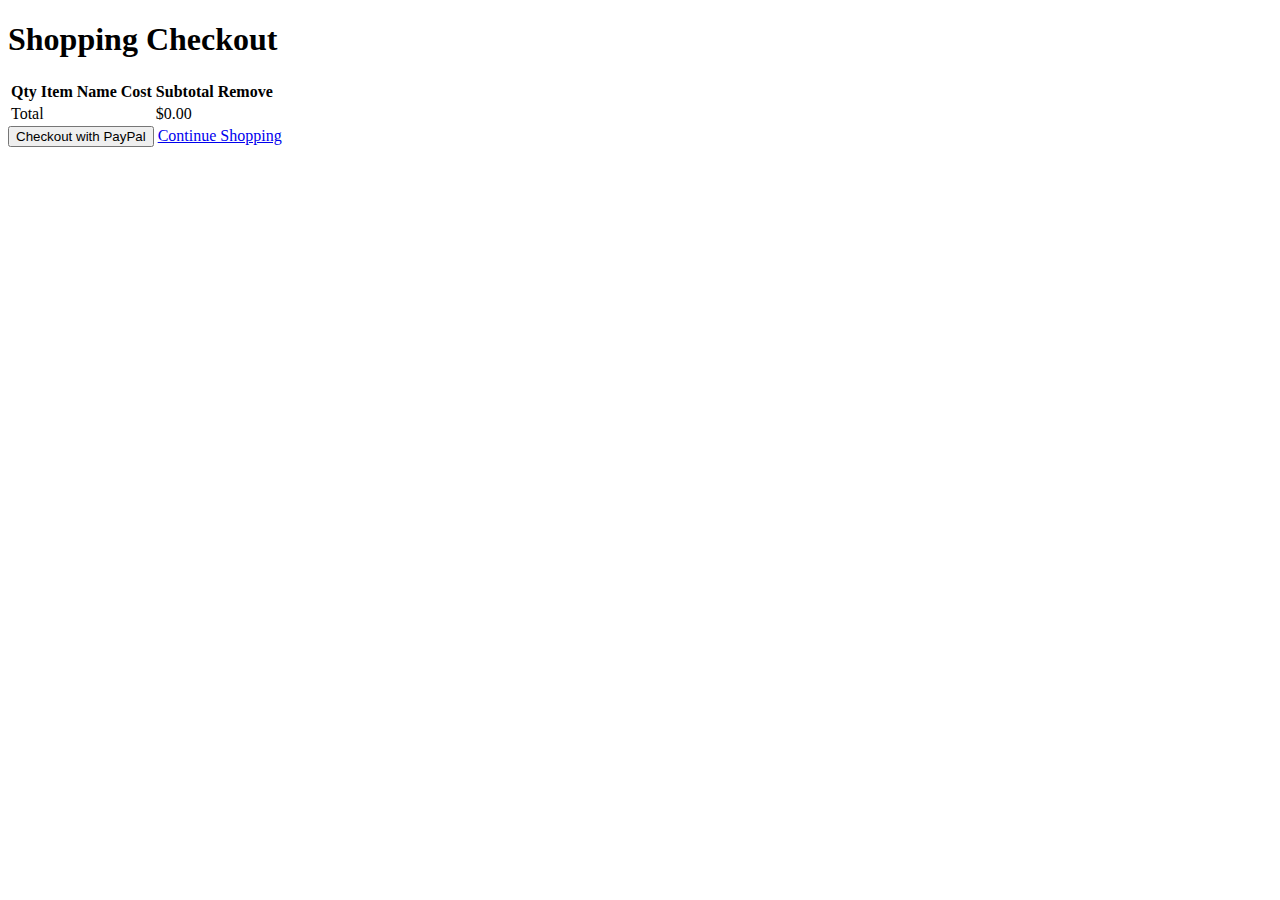
<file: payment/checkout.html>
<!DOCTYPE html>
<html lang="en">

<head>
    <meta charset="utf-8">
    <meta name="viewport" content="width=device-width, initial-scale=1, shrink-to-fit=no">
    <meta http-equiv="x-ua-compatible" content="ie=edge">
    <title>Checkout Page Discoveryvip.com</title>
    <link rel="stylesheet" href="https://maxcdn.bootstrapcdn.com/bootstrap/4.0.0-alpha.5/css/bootstrap.min.css" integrity="sha384-AysaV+vQoT3kOAXZkl02PThvDr8HYKPZhNT5h/CXfBThSRXQ6jW5DO2ekP5ViFdi" crossorigin="anonymous">
    <style>
        input[type="number"] {
            width: 50px;
        }
    </style>
</head>

<body>
    <div class="container">
        <h1>Shopping Checkout</h1>
        <form action="https://www.paypal.com/cgi-bin/webscr" method="post">
            <input type="hidden" name="cmd" value="_cart">
            <input type="hidden" name="upload" value="1">
            <input type="hidden" name="business" value="seller@dezignerfotos.com">
            <table class="table table-hover">
                <thead class="thead-inverse">
                    <tr>
                        <th>Qty</th>
                        <th>Item Name</th>
                        <th>Cost</th>
                        <th class="text-xs-right">Subtotal</th>
                        <th>Remove</th>
                    </tr>
                </thead>
                <tbody id="output"> </tbody>
            </table>
            <input type="submit" class="btn btn-primary btn-block" value="Checkout with PayPal"> <a href="products.html" class="btn btn-success">Continue Shopping</a> </form>
    </div>
    <script src="https://ajax.googleapis.com/ajax/libs/jquery/1.12.4/jquery.min.js"></script>
    <script>
        var shopcart = [];
        $(document).ready(function () {
            outputCart();
            $('#output').on('change', '.dynqua', function () {
                var iteminfo = $(this.dataset)[0];
                var itemincart = false;
                var removeItem = false;
                var removeIndex = 0;
                var qty = $(this).val();
                if (qty <= 0) {
                    qty = 0;
                    $(this).val(0);
                }
                $.each(shopcart, function (index, value) {
                    if (value.id == iteminfo.id) {
                        if (qty <= 0) {
                            removeItem = true;
                            removeIndex = index;
                        }
                        else {
                            shopcart[index].qty = qty;
                            itemincart = true;
                        }
                    }
                })
                if (removeItem) {
                    shopcart.splice(removeIndex, 1);
                }
                sessionStorage["sca"] = JSON.stringify(shopcart);
                outputCart();
            })

            function outputCart() {
                if (sessionStorage["sca"] != null) {
                    shopcart = JSON.parse(sessionStorage["sca"].toString());
                }
                console.log(sessionStorage["sca"]);
                console.log(shopcart);
                var holderHTML = '';
                var total = 0;
                var itemCnt = 0;
                $.each(shopcart, function (index, value) {
                    var stotal = value.qty * value.price;
                    var a = (index + 1);
                    total += stotal;
                    itemCnt += parseInt(value.qty);
                    holderHTML += '<tr><td><input size="5"  type="number" class="dynqua" name="quantity_' + a + '" value="' + value.qty + '" data-id="' + value.id + '"></td><td><input type="hidden" name="item_name_' + a + '" value="' + value.name + ' ' + value.s + '">' + value.name + '(' + value.s + ')</td><td><input type="hidden" name="amount_' + a + '" value="' + formatMoney(value.price) + '"> $' + formatMoney(value.price) + ' </td><td class="text-xs-right"> ' + formatMoney(stotal) + '</td><td><span class="remove-item btn btn-danger">x</span></td></tr>';
                })
                holderHTML += '<tr><td colspan="3" class="text-xs-right">Total</td><td class="text-xs-right">$' + formatMoney(total) + '</td></tr>';
                $('#output').html(holderHTML);
            }
            $('#output').on('click', '.remove-item', function () {
                var itemInfo = $(this.dataset)[0];
                var itemToDelete = $('.remove-item').index(this);
                shopcart.splice(itemToDelete, 1);
                sessionStorage["sca"] = JSON.stringify(shopcart);
                outputCart();
            })

            function formatMoney(n) {
                return (n / 100).toFixed(2);
            }
        })
    </script>
</body>

</html>
</file>
<file: assets/css/flaticon.css>
/*
  	Flaticon icon font: Flaticon
  	Creation date: 03/06/2020 12:20
  	*/

@font-face {
  font-family: "Flaticon";
  src: url("../fonts/Flaticon.eot");
  src: url("../fonts/Flaticon.eot?#iefix") format("embedded-opentype"),
       url("../fonts/Flaticon.woff2") format("woff2"),
       url("../fonts/Flaticon.woff") format("woff"),
       url("../fonts/Flaticon.ttf") format("truetype"),
       url("../fonts/Flaticon.svg#Flaticon") format("svg");
  font-weight: normal;
  font-style: normal;
}

@media screen and (-webkit-min-device-pixel-ratio:0) {
  @font-face {
    font-family: "Flaticon";
    src: url("../fonts/Flaticon.svg#Flaticon") format("svg");
  }
}

[class^="flaticon-"]:before, [class*=" flaticon-"]:before,
[class^="flaticon-"]:after, [class*=" flaticon-"]:after {   
  font-family: Flaticon;
font-style: normal;
}

.flaticon-null:before { content: "\f100"; }
.flaticon-null-1:before { content: "\f101"; }
.flaticon-null-2:before { content: "\f102"; }
.flaticon-null-3:before { content: "\f103"; }
</file>
<file: assets/css/progressbar_barfiller.css>
/* Custom Code skills */
.single-skill{
  display: flex;
}

.single-skill span {
	color: #79838b;
	font-size: 13px;
	font-weight: 300;
	letter-spacing: 0;
	margin-bottom: 14px;
	display: block;
}
.single-skill .bar-progress {
	width: 100%;
}
.single-skill .bar-title {
  width: 20%;
  margin-bottom: 19px;
}

.skills-content {
  padding-top: 200px;
  padding-left: 70px;
}

.skills-shape-bg {
  height: 651px;
  width: 868px;
  position: absolute;
  content: "";
  border: 2px solid #4d4d4d;
  left: 40%;
  top: 255px;
}

.skills-shape-bg::before {
  position: absolute;
  content: "";
  height: 465px;
  width: 300px;
  border: 2px solid #4d4d4d;
  left: -35%;
  top: 50%;
  transform: translateY(-50%);
  border-right: 0;
}



/* Default */
.barfiller {
	width: 100%;
	height: 10px;
	background: #f6f9fc;
  position: relative;
  border-radius: 5px;
}

.barfiller .fill {
  display: block;
  position: relative;
  width: 0px;
  height: 100%;
  background: #333;
  z-index: 1;
  border-radius: 5px;
}

.barfiller .tipWrap { display: none; }

.barfiller .tip {
  margin-top: -28px;
  padding: 2px 4px;
  font-size: 16px;
  color: #09cc7f;
  left: 0px;
  position: absolute;
  z-index: 2;
  background: transparent;
  font-weight: 800;
}

.barfiller .tip:after {
  border: solid;
  border-color: rgba(0,0,0,.8) transparent;
  border-width: 6px 6px 0 6px;
  content: "";
  display: block;
  position: absolute;
  left: 9px;
  top: 100%;
  z-index: 9;
  display: none;
  
}
</file>
<file: assets/css/gijgo.css>
.gj-button {
    background-color: #f5f5f5;
    border: 1px solid #ddd;
    color: #000;
    border-radius: 3px;
    padding: 6px 10px;
    cursor: pointer;
}

.gj-unselectable {
    -webkit-touch-callout: none;
    -webkit-user-select: none;
    -khtml-user-select: none;
    -moz-user-select: none;
    -ms-user-select: none;
    user-select: none;
}

.gj-row {
    display: -webkit-box;
    display: -ms-flexbox;
    display: flex;
    -ms-flex-wrap: wrap;
    flex-wrap: wrap;
}

.gj-margin-left-5 {
    margin-left: 5px;
}

.gj-margin-left-10 {
    margin-left: 10px;
}

.gj-width-full {
    width: 100%;
}

.gj-cursor-pointer {
    cursor: pointer;
}

.gj-text-align-center {
    text-align: center;
}

.gj-font-size-16 {
    font-size: 16px;
}

.gj-hidden {
    display: none;
}

/** Material Design */
.gj-button-md {
    background: 0 0;
    border: none;
    border-radius: 2px;
    color: rgba(0, 0, 0, 0.87);
    position: relative;
    height: 36px;
    margin: 0;
    min-width: 64px;
    padding: 0 16px;
    display: inline-block;
    font-family: "Roboto","Helvetica","Arial",sans-serif;
    font-size: 1rem;
    font-weight: 500;
    text-transform: uppercase;
    letter-spacing: 0;
    overflow: hidden;
    will-change: box-shadow;
    transition: box-shadow .2s cubic-bezier(.4,0,1,1),background-color .2s cubic-bezier(.4,0,.2,1),color .2s cubic-bezier(.4,0,.2,1);
    outline: none;
    cursor: pointer;
    text-decoration: none;
    text-align: center;
    line-height: 36px;
    vertical-align: middle;
    overflow: hidden;
    -webkit-user-select: none;
    -moz-user-select: none;
    -ms-user-select: none;
    user-select: none;
}

.gj-button-md:hover {
    background-color: rgba(158,158,158,.2);
}

.gj-button-md:disabled {
    color: rgba(0,0,0,.26);
    background: 0 0;
}

.gj-button-md .material-icons,
.gj-button-md .gj-icon {
    vertical-align: middle;
    /*font-size: 1.3rem;
    margin-right: 4px;*/
}

.gj-button-md.gj-button-md-icon {
    width: 24px;
    height: 31px;
    min-width: 24px;
    padding: 0px;
    display: table;
}

.gj-button-md.gj-button-md-icon .material-icons,
.gj-button-md.gj-button-md-icon .gj-icon {
    display: table-cell;
    margin-right: 0px;
    width: 24px;
    height: 24px;
}

.gj-button-md.active {
    background-color: rgba(158,158,158,.4);
}

.gj-button-md-group {
    position: relative;
    display: inline-block;
    vertical-align: middle;
}
.gj-textbox-md {
	/* border: none; */
	/* border-bottom: 1px solid rgba(0,0,0,.42); */
	display: block;
	font-family: "Helvetica","Arial",sans-serif;
	font-size: 16px;
	line-height: 16px;
	/* padding: 4px 0px; */
	margin: 0;
	/* width: 100%; */
	background: 0 0;
	/* text-align: ; */
	color: rgba(0,0,0,.87);
	padding-left: 44px;
	border: 1px solid #dca73a;
	/* padding: 15px 15px; */
	/* text-align: center; */
	width: 177px;
	height: 55px;
	border-radius: 5px;
}
.gj-textbox-md:focus,
.gj-textbox-md:active {
    /* border-bottom: 2px solid rgba(0,0,0,.42); */
    outline: none;
}

.gj-textbox-md::placeholder {
    color: #8e8e8e;
}

.gj-textbox-md:-ms-input-placeholder {
    color: #8e8e8e;
}

.gj-textbox-md::-ms-input-placeholder {
    color: #8e8e8e;
}

.gj-md-spacer-24 {
    min-width: 24px;
    width: 24px;
    display: inline-block;
}

.gj-md-spacer-32 {
    min-width: 32px;
    width: 32px;
    display: inline-block;
}

.gj-modal {
    position: fixed;
    top: 0;
    right: 0;
    bottom: 0;
    left: 0;
    z-index: 1203;
    display: none;
    overflow: hidden;
    -webkit-overflow-scrolling: touch;
    outline: 0;
    background-color: rgba(0, 0, 0, 0.54118);
    transition: 200ms ease opacity;
    will-change: opacity;
}

/* List */
ul.gj-list li [data-role="wrapper"] {
    display: table;
    width: 100%;
}

ul.gj-list li [data-role="checkbox"] {
    display: table-cell;
    vertical-align:middle;
    text-align:center;
}

ul.gj-list li [data-role="image"] {
    display: table-cell;
    vertical-align:middle;
    text-align:center;
}

ul.gj-list li [data-role="display"] {
    display: table-cell;
    vertical-align:middle;
    cursor: pointer;
}

ul.gj-list li [data-role="display"]:empty:before {
  content: "\200b"; /* unicode zero width space character */
}

/* List - Bootstrap */
ul.gj-list-bootstrap {
    padding-left: 0px;
    margin-bottom: 0px;
}

ul.gj-list-bootstrap li {
    padding: 0px;
}

ul.gj-list-bootstrap li [data-role="wrapper"] {
    padding: 0px 10px;
}

ul.gj-list-bootstrap li [data-role="checkbox"] {
    width: 24px;
    padding: 3px;
}

ul.gj-list-bootstrap li [data-role="image"] {
    width: 24px;
    height: 24px;
}

ul.gj-list-bootstrap li [data-role="display"] {
    padding: 8px 0px 8px 4px;
}

.list-group-item.active ul li, .list-group-item.active:focus ul li, .list-group-item.active:hover ul li {
    text-shadow: none;
    color:initial;
}

/* List - Material Design */
ul.gj-list-md {
    padding: 0px;
    list-style: none;
    list-style-type: none;
    line-height: 24px;
    letter-spacing: 0;
    color: #616161; /* Gray 700 */
}

ul.gj-list-md li {
    display: list-item;
    list-style-type: none;
    padding: 0px;
    min-height: unset;
    box-sizing: border-box;
    align-items: center;
    cursor: default;
    overflow: hidden;

    font-family: "Roboto","Helvetica","Arial",sans-serif;
    font-size: 16px;
    font-weight: 400;
    letter-spacing: .04em;
    line-height: 1;
    
    -webkit-flex-direction: row;
    -ms-flex-direction: row;
    flex-direction: row;
    -webkit-flex-wrap: nowrap;
    -ms-flex-wrap: nowrap;
    flex-wrap: nowrap;
}

ul.gj-list-md li [data-role="checkbox"] {
    height: 24px;
    width: 24px;
}

ul.gj-list-md li [data-role="image"] {
    height: 24px;
    width: 24px;
}

ul.gj-list-md li [data-role="display"] {
    padding: 8px 0px 8px 5px;
    order: 0;
    flex-grow: 2;
    text-decoration: none;
    box-sizing: border-box;
    align-items: center;
    text-align: left;
    color: rgba(0,0,0,.87);
}

ul.gj-list-md li.disabled>[data-role="wrapper"]>[data-role="display"] {
    color: #9E9E9E; /* Gray 500 */
}

.gj-list-md-active {
    background: #e0e0e0;
    color: #3f51b5;
}


/* Picker */
.gj-picker {
    position: absolute;
    z-index: 1203;
    background-color: #fff;
}

.gj-picker .selected {
    color: #fff;
}

/* Material Design */
.gj-picker-md {
    font-family: "Roboto","Helvetica","Arial",sans-serif;
    font-size: 16px;
    font-weight: 400;
    letter-spacing: .04em;
    line-height: 1;
    color: rgba(0,0,0,.87);
    border: 1px solid #E0E0E0;
}

.gj-modal .gj-picker-md {
    border: 0px;
}

.gj-picker-md [role="header"] {
    color: rgba(255, 255, 255, 0.54);
    display: flex;
    background: #2196f3;
    align-items: baseline;
    user-select: none;
    justify-content: center;
}

.gj-picker-md [role="footer"] {
    float: right;
    padding: 10px;
}

.gj-picker-md [role="footer"] button.gj-button-md {
    color: #2196f3;
    font-weight: bold;
    font-size: 13px;
}

/* Bootstrap */
.gj-picker-bootstrap {
    border-radius: 4px;
    border: 1px solid #E0E0E0;
}

.gj-picker-bootstrap .selected {
    color: #888;
}

.gj-picker-bootstrap [role="header"] {
    background: #eee;
    color: #AAA;
}
@font-face {
    font-family: 'gijgo-material';
    src: url('../fonts/gijgo-material.eot?235541');
    src: url('../fonts/gijgo-material.eot?235541#iefix') format('embedded-opentype'), url('../fonts/gijgo-material.ttf?235541') format('truetype'), url('../fonts/gijgo-material.woff?235541') format('woff'), url('../fonts/gijgo-material.svg?235541#gijgo-material') format('svg');
    font-weight: normal;
    font-style: normal;
}

.gj-icon {
    /* use !important to prevent issues with browser extensions that change fonts */
    font-family: 'gijgo-material' !important;
    font-size: 24px;
    speak: none;
    font-style: normal;
    font-weight: normal;
    font-variant: normal;
    text-transform: none;
    line-height: 1;
    /* Enable Ligatures ================ */
    letter-spacing: 0;
    -webkit-font-feature-settings: "liga";
    -moz-font-feature-settings: "liga=1";
    -moz-font-feature-settings: "liga";
    -ms-font-feature-settings: "liga" 1;
    font-feature-settings: "liga";
    -webkit-font-variant-ligatures: discretionary-ligatures;
    font-variant-ligatures: discretionary-ligatures;
    /* Better Font Rendering =========== */
    -webkit-font-smoothing: antialiased;
    -moz-osx-font-smoothing: grayscale;
}

.gj-icon.undo:before {
    content: "\e900";
}

.gj-icon.vertical-align-top:before {
    content: "\e901";
}

.gj-icon.vertical-align-center:before {
    content: "\e902";
}

.gj-icon.vertical-align-bottom:before {
    content: "\e903";
}

.gj-icon.arrow-dropup:before {
    content: "\e904";
}

.gj-icon.clock:before {
    content: "\e905";
}

.gj-icon.refresh:before {
    content: "\e906";
}

.gj-icon.last-page:before {
    content: "\e907";
}

.gj-icon.first-page:before {
    content: "\e908";
}

.gj-icon.cancel:before {
    content: "\e909";
}

.gj-icon.clear:before {
    content: "\e90a";
}

.gj-icon.check-circle:before {
    content: "\e90b";
}

.gj-icon.delete:before {
    content: "\e90c";
}

.gj-icon.arrow-upward:before {
    content: "\e90d";
}

.gj-icon.arrow-forward:before {
    content: "\e90e";
}

.gj-icon.arrow-downward:before {
    content: "\e90f";
}

.gj-icon.arrow-back:before {
    content: "\e910";
}

.gj-icon.list-numbered:before {
    content: "\e911";
}

.gj-icon.list-bulleted:before {
    content: "\e912";
}

.gj-icon.indent-increase:before {
    content: "\e913";
}

.gj-icon.indent-decrease:before {
    content: "\e914";
}

.gj-icon.redo:before {
    content: "\e915";
}

.gj-icon.align-right:before {
    content: "\e916";
}

.gj-icon.align-left:before {
    content: "\e917";
}

.gj-icon.align-justify:before {
    content: "\e918";
}

.gj-icon.align-center:before {
    content: "\e919";
}

.gj-icon.strikethrough:before {
    content: "\e91a";
}

.gj-icon.italic:before {
    content: "\e91b";
}

.gj-icon.underlined:before {
    content: "\e91c";
}

.gj-icon.bold:before {
    content: "\e91d";
}

.gj-icon.arrow-dropdown:before {
    content: "\e91e";
}

.gj-icon.done:before {
    content: "\e91f";
}

.gj-icon.pencil:before {
    content: "\e920";
}

.gj-icon.minus:before {
    content: "\e921";
}

.gj-icon.plus:before {
    content: "\e922";
}

.gj-icon.chevron-up:before {
    content: "\e923";
}

.gj-icon.chevron-right:before {
    content: "\e924";
}

.gj-icon.chevron-down:before {
    content: "\e925";
}

.gj-icon.chevron-left:before {
    content: "\e926";
}

.gj-icon.event:before {
    content: "\e927";
}
.gj-draggable {
    cursor: move;
}
.gj-resizable-handle {
    position: absolute;
    font-size: 0.1px;
    display: block;
    -ms-touch-action: none;
    touch-action: none;
    z-index: 1203;
}

.gj-resizable-n {
    cursor: n-resize;
    height: 7px;
    width: 100%;
    top: -5px;
    left: 0;
}
.gj-resizable-e {
    cursor: e-resize;
    width: 7px;
    right: -5px;
    top: 0;
    height: 100%;
}
.gj-resizable-s {
    cursor: s-resize;
    height: 7px;
    width: 100%;
    bottom: -5px;
    left: 0;
}
.gj-resizable-w {
	cursor: w-resize;
	width: 7px;
	left: -5px;
	top: 0;
	height: 100%;
}
.gj-resizable-se {
	cursor: se-resize;
	width: 12px;
	height: 12px;
	right: 1px;
	bottom: 1px;
}
.gj-resizable-sw {
	cursor: sw-resize;
	width: 9px;
	height: 9px;
	left: -5px;
	bottom: -5px;
}
.gj-resizable-nw {
	cursor: nw-resize;
	width: 9px;
	height: 9px;
	left: -5px;
	top: -5px;
}
.gj-resizable-ne {
	cursor: ne-resize;
	width: 9px;
	height: 9px;
	right: -5px;
	top: -5px;
}

.gj-dialog-footer {
    position: absolute;
    bottom: 0px;
    width: 100%;
    margin-top: 0px;
}

.gj-dialog-scrollable [data-role="body"] {
    overflow-x: hidden;
    overflow-y: scroll;
}

/** Bootstrap 3 **/
.gj-dialog-bootstrap {
    overflow: hidden;
    z-index: 1202;
}

.gj-dialog-bootstrap [data-role="title"] {
    display: inline;
}
.gj-dialog-bootstrap [data-role="close"] {
    line-height: 1.42857143;
}

/** Bootstrap 4 **/
.gj-dialog-bootstrap4 {
    overflow: hidden;
    z-index: 1202;
}

.gj-dialog-bootstrap4 [data-role="title"] {
    display: inline;
}
.gj-dialog-bootstrap4 [data-role="close"] {
    line-height: 1.5;
}

/** Material Design **/
.gj-dialog-md {
    background-color: #FFF;
    overflow: hidden;
    border: none;
    box-shadow: 0 11px 15px -7px rgba(0,0,0,.2), 0 24px 38px 3px rgba(0,0,0,.14), 0 9px 46px 8px rgba(0,0,0,.12);
    box-sizing: border-box;
    position: relative;
    display: -webkit-box;
    display: -webkit-flex;
    display: -ms-flexbox;
    display: flex;
    -webkit-box-orient: vertical;
    -webkit-box-direction: normal;
    -webkit-flex-direction: column;
    -ms-flex-direction: column;
    flex-direction: column;
    -webkit-background-clip: padding-box;
    background-clip: padding-box;
    outline: 0;
    z-index: 1202;
}

.gj-dialog-md-header {
    padding: 24px 24px 0px 24px;
    font-family: "Roboto","Helvetica","Arial",sans-serif;
}

.gj-dialog-md-title {
    margin: 0;
    font-weight: 400;
    display: inline;
    line-height: 28px;
    font-size: 20px;
}

.gj-dialog-md-close {
    -webkit-appearance: none;
    padding: 0;
    cursor: pointer;
    background: 0 0;
    border: 0;
    float: right;
    line-height: 28px;
    font-size: 28px;
}

.gj-dialog-md-body {
    padding: 20px 24px 24px 24px;
    color: rgba(0,0,0,.54);
    font-family: "Helvetica","Arial",sans-serif;
    font-size: 14px;
    font-weight: 400;
    line-height: 20px;
}

.gj-dialog-md-footer {
    padding: 8px 8px 8px 24px;
    display: -webkit-flex;
    display: -ms-flexbox;
    display: flex;
    -webkit-flex-direction: row-reverse;
    -ms-flex-direction: row-reverse;
    flex-direction: row-reverse;
    -webkit-flex-wrap: wrap;
    -ms-flex-wrap: wrap;
    flex-wrap: wrap;

    box-sizing: border-box;
}

.gj-dialog-md-footer>*:first-child {
    margin-right: 0;
}

.gj-dialog-md-footer>* {
    margin-right: 8px;
    height: 36px;
}
DIV.gj-grid-wrapper {
    margin: auto;
    position: relative;
    clear:both;
    z-index: 1;
}

TABLE.gj-grid {
    margin: auto;    
    border-collapse: collapse;
    width: 100%;
    table-layout: fixed;
}

TABLE.gj-grid THEAD TH [data-role="selectAll"] {
    margin: auto;
}

TABLE.gj-grid THEAD TH [data-role="title"] {
    display: inline-block;
}

TABLE.gj-grid THEAD TH [data-role="sorticon"] {
    display: inline-block;
}

TABLE.gj-grid THEAD TH {
    overflow: hidden;
    text-overflow: ellipsis;
}

TABLE.gj-grid.autogrow-header-row THEAD TH {
    overflow: auto;
    text-overflow: initial;
    white-space: pre-wrap;
    -ms-word-break: break-word;
    word-break: break-word;
}

TABLE.gj-grid > tbody > tr > td {
    overflow: hidden;
    position: relative;
}

table.gj-grid tbody div[data-role="display"] {
    vertical-align: middle;
    text-indent: 0;
    white-space: pre-wrap;
    -ms-word-break: break-word;
    word-break: break-word;
}

table.gj-grid.fixed-body-rows tbody div[data-role="display"] {
    overflow: hidden;
    text-overflow: ellipsis;
    white-space: nowrap;
    -ms-word-break: initial;
    word-break: initial;
}

table.gj-grid tfoot DIV[data-role="display"] {
    vertical-align: middle;
    text-indent: 0;
    display: flex;
}

TABLE.gj-grid .fa {
    padding: 2px;
}

TABLE.gj-grid > tbody > tr > td > div {
    padding: 2px;
    overflow: hidden;
}

DIV.gj-grid-wrapper DIV.gj-grid-loading-cover
{
    background: #BBBBBB;
    opacity: 0.5;
    position: absolute;
    vertical-align: middle;
}

DIV.gj-grid-wrapper DIV.gj-grid-loading-text
{
    position: absolute;
    font-weight: bold;
}

/* Bootstrap Theme */
table.gj-grid-bootstrap thead th {
    background-color: #f5f5f5;
    vertical-align:middle;
}

table.gj-grid-bootstrap thead th [data-role="sorticon"] {
    margin-left: 5px;
}

table.gj-grid-bootstrap thead th [data-role="sorticon"] i.gj-icon,
table.gj-grid-bootstrap thead th [data-role="sorticon"] i.material-icons {
    position: absolute;
    font-size: 20px;
    top: 15px;
}

table.gj-grid-bootstrap tbody tr td div[data-role="display"] {
    padding: 0px;
}

.gj-grid-bootstrap-4 .gj-checkbox-bootstrap {
    display: inline-block;
    padding-top: 2px;
}

.gj-grid-bootstrap-4 tbody tr.active {
    background-color: rgba(0,0,0,.075);
}

/* Material Design Theme */
.gj-grid-md {
    position: relative;
    border: 1px solid #e0e0e0;
    border-collapse: collapse;
    white-space: nowrap;
    font-size: 13px;
    font-family: "Roboto","Helvetica","Arial",sans-serif;
    background-color: #fff;
}

.gj-grid-md td:first-of-type, .gj-grid-md th:first-of-type {
    padding-left: 24px;
}

.gj-grid-md th {
    position: relative;
    vertical-align: bottom;
    font-weight: 700;
    line-height: 31px;
    letter-spacing: 0;
    height: 56px;
    font-size: 12px;
    color: rgba(0,0,0,.54);
    padding-bottom: 8px;
    box-sizing: border-box;
    padding: 12px 18px;
    text-align: right;
}

.gj-grid-md td {
    position: relative;
    height: 48px;
    border-top: 1px solid #e0e0e0;
    border-bottom: 1px solid #e0e0e0;
    padding: 12px 18px;
    box-sizing: border-box;
    text-align: left;
    color: rgba(0,0,0,.87);
}

.gj-grid-md tbody tr {
    position: relative;
    height: 48px;
    transition-duration: .28s;
    transition-timing-function: cubic-bezier(.4,0,.2,1);
    transition-property: background-color;
}

.gj-grid-md tbody tr:hover {
    background-color: #EEEEEE; /* Gray 200 */
}

.gj-grid-md tbody tr.gj-grid-md-select {
    background-color: #F5F5F5; /* Grey 100 */
}


table.gj-grid-md thead th [data-role="sorticon"] {
    margin-left: 5px;
}

table.gj-grid-md thead th [data-role="sorticon"] i.gj-icon,
table.gj-grid-md thead th [data-role="sorticon"] i.material-icons {
    position: absolute;
    font-size: 16px;
    top: 19px;
}

table.gj-grid-md thead th.gj-grid-select-all {
    padding-bottom: 3px;
}
/* Hide all prioritized columns by default */
@media only all {
	th.display-1120,
	td.display-1120,
	th.display-960,
	td.display-960,
	th.display-800,
	td.display-800,
	th.display-640,
	td.display-640,
	th.display-480,
	td.display-480,
	th.display-320,
	td.display-320 {
		display: none;
	}
}

/* Show at 320px (20em x 16px) */
@media screen and (min-width: 20em) {
	TABLE.gj-grid-bootstrap th.display-320,
	TABLE.gj-grid-bootstrap td.display-320 {
		display: table-cell;
	}
}
/* Show at 480px (30em x 16px) */
@media screen and (min-width: 30em) {
	TABLE.gj-grid-bootstrap th.display-480,
	TABLE.gj-grid-bootstrap td.display-480 {
		display: table-cell;
	}
}
/* Show at 640px (40em x 16px) */
@media screen and (min-width: 40em) {
	TABLE.gj-grid-bootstrap th.display-640,
	TABLE.gj-grid-bootstrap td.display-640 {
		display: table-cell;
	}
}
/* Show at 800px (50em x 16px) */
@media screen and (min-width: 50em) {
	TABLE.gj-grid-bootstrap th.display-800,
	TABLE.gj-grid-bootstrap td.display-800 {
		display: table-cell;
	}
}
/* Show at 960px (60em x 16px) */
@media screen and (min-width: 60em) {
	TABLE.gj-grid-bootstrap th.display-960,
	TABLE.gj-grid-bootstrap td.display-960 {
		display: table-cell;
	}
}
/* Show at 1,120px (70em x 16px) */
@media screen and (min-width: 70em) {
	TABLE.gj-grid-bootstrap th.display-1120,
	TABLE.gj-grid-bootstrap td.display-1120 {
		display: table-cell;
	}
}

/* Material Design Theme */
.gj-grid-md tfoot tr th {
    padding-right: 14px;
}

.gj-grid-md tfoot tr[data-role="pager"] .gj-grid-mdl-pager-label {
    padding-left: 5px;
    padding-right: 5px;
}

.gj-grid-md tfoot tr[data-role="pager"] .gj-dropdown-md {
    margin-left: 12px;
}

.gj-grid-md tfoot tr[data-role="pager"] .gj-dropdown-md [role="presenter"] {
    font-size: 12px;
    font-weight: bold;
    color: rgba(0,0,0,.54);
}

.gj-grid-md tfoot tr[data-role="pager"] .gj-dropdown-md [role="presenter"] [role="display"] {
    text-align: right;
}

.gj-grid-md tfoot tr[data-role="pager"] .gj-grid-md-limit-select {
    margin-left: 10px;
    font-size: 12px;
    font-weight: bold;
    color: rgba(0,0,0,.54);
}

/* Bootstrap */
.gj-grid-bootstrap tfoot tr[data-role="pager"] th {
    line-height: 30px;
    background-color: #f5f5f5;
}

.gj-grid-bootstrap tfoot tr[data-role="pager"] th > div > div {
    margin-right: 5px;
}

.gj-grid-bootstrap tfoot tr[data-role="pager"] th > div > button {
    margin-right: 5px;
}

.gj-grid-bootstrap-4 tfoot tr[data-role="pager"] th > div button {
    height: 34px;
}

.gj-grid-bootstrap-4 tfoot tr[data-role="pager"] th div .gj-dropdown-bootstrap-4 .gj-dropdown-expander-mi .gj-icon {
    top: 5px;
}

.gj-grid-bootstrap-3 tfoot tr[data-role="pager"] th > div > input {
    margin-right: 5px;
    width: 40px;
    text-align: right;
    display: inline-block;
    font-weight: bold;
}

.gj-grid-bootstrap-4 tfoot tr[data-role="pager"] th > div > div.input-group {
    width: 40px;
}

.gj-grid-bootstrap-4 tfoot tr[data-role="pager"] th > div > div.input-group input {
    text-align: right;
    font-weight: bold;
    height: 34px;
    padding-top: 2px;
    padding-bottom: 6px;
}

.gj-grid-bootstrap tfoot tr[data-role="pager"] th > div > select {
    display: inline-block;
    margin-right: 5px;
    width: 60px;
}

.gj-grid-bootstrap tfoot tr[data-role="pager"] th .gj-dropdown-bootstrap .gj-list-bootstrap [data-role="display"] {
    line-height: 14px;
}

.gj-grid-bootstrap tfoot tr[data-role="pager"] th .gj-dropdown-bootstrap [role="presenter"] [role="display"] {
    font-weight: bold;
}

.gj-grid-bootstrap tfoot tr[data-role="pager"] th .gj-dropdown-bootstrap-3 [role="presenter"] {
    padding: 2px 8px;
}

.gj-grid-bootstrap tfoot tr[data-role="pager"] th .gj-dropdown-bootstrap-4 [role="presenter"] {
    padding: 1px 8px;
}
.gj-grid thead tr th div.gj-grid-column-resizer-wrapper {
    position: relative;
    width: 100%;
    height: 0px; 
    top: 0px; 
    left: 0px; 
    padding: 0px;
}

span.gj-grid-column-resizer {
    position: absolute;
    right: 0px;
    width: 10px;
    top: -100px;
    height: 300px;
    z-index: 1203;
    cursor: e-resize;
}

.gj-grid-resize-cursor {
    cursor: e-resize;
}
.gj-grid-md tbody tr.gj-grid-top-border td {
  border-top: 2px solid #777;
}
.gj-grid-md tbody tr.gj-grid-bottom-border td {
  border-bottom: 2px solid #777;
}

.gj-grid-bootstrap tbody tr.gj-grid-top-border td {
  border-top: 2px solid #777;
}
.gj-grid-bootstrap tbody tr.gj-grid-bottom-border td {
  border-bottom: 2px solid #777;
}
.gj-grid-md thead tr th.gj-grid-left-border,
.gj-grid-md tbody tr td.gj-grid-left-border
{
    border-left: 3px solid #777;
}
.gj-grid-md thead tr th.gj-grid-right-border,
.gj-grid-md tbody tr td.gj-grid-right-border
{
    border-right: 3px solid #777;
}

.gj-grid-bootstrap thead tr th.gj-grid-left-border,
.gj-grid-bootstrap tbody tr td.gj-grid-left-border
{
    border-left: 5px solid #ddd;
}
.gj-grid-bootstrap thead tr th.gj-grid-right-border,
.gj-grid-bootstrap tbody tr td.gj-grid-right-border
{
    border-right: 5px solid #ddd;
}
.gj-dirty {
    position: absolute;
    top: 0px;
    left: 0px;
    border-style: solid;
    border-width: 3px;
    border-color: #f00 transparent transparent #f00;
    padding: 0;
    overflow: hidden;
    vertical-align: top;
}

/* Material Design */
.gj-grid-md tbody tr td.gj-grid-management-column {
    padding: 3px;
}

.gj-grid-md tbody tr td[data-mode="edit"] {
    padding: 0px 18px;
}

.gj-grid-md tbody .gj-dropdown-md [role="presenter"] [role="display"] {
    padding: 0px;
}

/* Bootstrap */
.gj-grid-bootstrap tbody tr td[data-mode="edit"] {
    padding: 0px;
}

.gj-grid-bootstrap tbody tr td[data-mode="edit"] [data-role="edit"] {
    padding: 0px;
}

/* Bootstrap 3 */
.gj-grid-bootstrap-3 tbody tr td.gj-grid-management-column {
    padding: 3px;
}

.gj-grid-bootstrap-3 tbody tr td[data-mode="edit"] {
    height: 38px;
}

.gj-grid-bootstrap-3 tbody tr td[data-mode="edit"] [data-role="edit"] input[type="text"] {
    height: 37px;
    padding: 8px;
}

.gj-grid-bootstrap-3 tbody tr td[data-mode="edit"] .gj-dropdown-bootstrap [role="presenter"] {
    border: 0px;
    border-radius: 0px;
    height: 37px;
    padding-left: 8px;
}

.gj-grid-bootstrap-3 tbody tr td[data-mode="edit"] .gj-datepicker-bootstrap {
    height: 37px;
}

.gj-grid-bootstrap-3 tbody tr td[data-mode="edit"] .gj-datepicker-bootstrap [role="input"] {
    height: 37px;
    border:0px;
    border-radius: 0px;
}

.gj-grid-bootstrap-3 tbody tr td[data-mode="edit"] .gj-datepicker-bootstrap [role="right-icon"] {
    border:0px;
    border-radius: 0px;
}

.gj-grid-bootstrap-3 tbody tr td[data-mode="edit"] .gj-checkbox-bootstrap {
    display: inline-block;
    padding-top: 10px;
    height: 32px;
}

/* Bootstrap 4 */
.gj-grid-bootstrap-4 tbody tr td.gj-grid-management-column {
    padding: 6px;
}

.gj-grid-bootstrap-4 tbody tr td[data-mode="edit"] [data-role="edit"] input[type="text"] {
    height: 48px;
    padding-left: 12px;
}

.gj-grid-bootstrap-4 tbody tr td[data-mode="edit"] .gj-dropdown-bootstrap [role="presenter"] {
    border: 0px;
    border-radius: 0px;
    height: 48px;
    padding-left: 12px;
    font-family: -apple-system,system-ui,BlinkMacSystemFont,"Segoe UI",Roboto,"Helvetica Neue",Arial,sans-serif;
}

.gj-grid-bootstrap-4 tbody tr td[data-mode="edit"] .gj-dropdown-bootstrap-4 [role="expander"].gj-dropdown-expander-mi .gj-icon,
.gj-grid-bootstrap-4 tbody tr td[data-mode="edit"] .gj-dropdown-bootstrap-4 [role="expander"].gj-dropdown-expander-mi .material-icons {
    top: 13px;
}

.gj-grid-bootstrap-4 tbody tr td[data-mode="edit"] .gj-datepicker-bootstrap {
    height: 48px;
}

.gj-grid-bootstrap-4 tbody tr td[data-mode="edit"] .gj-datepicker-bootstrap [role="input"] {
    height: 48px;
    border:0px;
    border-radius: 0px;
}

.gj-grid-bootstrap-4 tbody tr td[data-mode="edit"] .gj-datepicker-bootstrap [role="right-icon"] {
    background-color: #fff;
}

.gj-grid-bootstrap-4 tbody tr td[data-mode="edit"] .gj-datepicker-bootstrap [role="right-icon"] button {
    border: 0px;
    border-radius: 0px;
    width: 43px;
    position: relative;
}

.gj-grid-bootstrap-4 tbody tr td[data-mode="edit"] .gj-datepicker-bootstrap [role="right-icon"] .gj-icon,
.gj-grid-bootstrap-4 tbody tr td[data-mode="edit"] .gj-datepicker-bootstrap [role="right-icon"] .material-icons {
    top: 13px;
    left: 10px;
    font-size: 24px;
}

.gj-grid-bootstrap-4 tbody tr td[data-mode="edit"] .gj-checkbox-bootstrap {
    display: inline-block;
    padding-top: 15px;
    height: 42px;
}
.gj-grid-md thead tr[data-role="filter"] th {
    border-top: 1px solid #e0e0e0;
}

div.gj-grid-wrapper div.gj-grid-bootstrap-toolbar {
    background-color: #f5f5f5;
    padding: 8px;
    font-weight: bold;
    border: 1px solid #ddd;
}

div.gj-grid-wrapper div.gj-grid-bootstrap-4-toolbar {
    background-color: #f5f5f5;
    padding: 12px;
    font-weight: bold;
    border: 1px solid #ddd;
}

div.gj-grid-wrapper div.gj-grid-md-toolbar {
    font-weight: bold;
    font-size: 24px;
    font-family: "Helvetica","Arial",sans-serif;
    background-color: rgb(255, 255, 255);
    
    border-top: 1px solid #e0e0e0;
    border-left: 1px solid #e0e0e0;
    border-right: 1px solid #e0e0e0;
    border-bottom: 0px;
    border-collapse: collapse;

    padding: 0 18px 0px 18px;
    line-height: 56px;
}
table.gj-grid-scrollable tbody {
    overflow-y: auto;
    overflow-x: hidden;
    display: block;
}

/* Material Design */
table.gj-grid-md.gj-grid-scrollable {
    border-bottom: 0px;
}

table.gj-grid-md.gj-grid-scrollable tbody {
    border-right: 1px solid #e0e0e0;
    border-bottom: 1px solid #e0e0e0;
}

table.gj-grid-md.gj-grid-scrollable tfoot {
    border-bottom: 1px solid #e0e0e0;
}

/* Bootstrap 3 */
table.gj-grid-bootstrap.gj-grid-scrollable {
    border-bottom: 0px;
}

table.gj-grid-bootstrap.gj-grid-scrollable tbody {
    border-right: 1px solid #ddd;
    border-bottom: 1px solid #ddd;
}

table.gj-grid-bootstrap.gj-grid-scrollable tbody tr[data-role="row"]:first-child td {
    border-top: 0px;
}

table.gj-grid-bootstrap.gj-grid-scrollable tbody tr[data-role="row"] td:first-child {
    border-left: 0px;
}

table.gj-grid-bootstrap.gj-grid-scrollable tbody tr[data-role="row"] td:last-child {
    border-right: 0px;
}

table.gj-grid-bootstrap.gj-grid-scrollable tfoot {
    border-bottom: 1px solid #ddd;
}

ul.gj-list li [data-role="spacer"] {
    display: table-cell;
}

ul.gj-list li [data-role="expander"] {
    display: table-cell;
    vertical-align:middle;
    text-align:center;
    cursor: pointer;
}

[data-type="tree"] ul li [data-role="expander"].gj-tree-material-icons-expander {
    width: 24px;
}

[data-type="tree"] ul li [data-role="expander"].gj-tree-font-awesome-expander {
    width: 24px;
}

[data-type="tree"] ul li [data-role="expander"].gj-tree-glyphicons-expander {
    width: 24px;
}

[data-type="tree"] ul li [data-role="expander"].gj-tree-glyphicons-expander .glyphicon {
    top: 4px;
    height: 24px;
}

/* Bootstrap Theme */
.gj-tree-bootstrap-3 ul.gj-list-bootstrap li {
    border: 0px;
    border-radius: 0px;
    color: #333;
}

.gj-tree-bootstrap-3 ul.gj-list-bootstrap li.active {
    color: #fff;
}

.gj-tree-bootstrap-3 ul.gj-list-bootstrap li.disabled {
    color: #777;
    background-color: #eee;
}

.gj-tree-bootstrap-4 ul.gj-list-bootstrap li {
    border: 0px;
    border-radius: 0px;
    color: #212529;
}

.gj-tree-bootstrap-4 ul.gj-list-bootstrap li.active {
    color: #fff;
}

.gj-tree-bootstrap-4 ul.gj-list-bootstrap li.disabled {
    color: #868e96;
}

.gj-tree-bootstrap-4 ul.gj-list-bootstrap li ul.gj-list-bootstrap {
    width: 100%;
}

.gj-tree-bootstrap-border ul.gj-list-bootstrap li {
    border: 1px solid #ddd;
}

.gj-tree-bootstrap-border ul.gj-list-bootstrap li ul.gj-list-bootstrap li {
    border-left: 0px;
    border-right: 0px;
}

.gj-tree-bootstrap-border ul.gj-list-bootstrap li:first-child {
    border-top-left-radius: 4px;
    border-top-right-radius: 4px;
}

.gj-tree-bootstrap-border ul.gj-list-bootstrap li:last-child {
    border-bottom-left-radius: 4px;
    border-bottom-right-radius: 4px;
}

.gj-tree-bootstrap-border ul.gj-list-bootstrap li ul.gj-list-bootstrap li:first-child {
    border-top-left-radius: 0px;
    border-top-right-radius: 0px;
}

.gj-tree-bootstrap-border ul.gj-list-bootstrap li ul.gj-list-bootstrap li:last-child {
    border-bottom: 0px;
    border-bottom-left-radius: 0px;
    border-bottom-right-radius: 0px;
}

ul.gj-list-bootstrap li [data-role="expander"].gj-tree-material-icons-expander {
    padding-top: 8px;
    padding-bottom: 4px;
}

ul.gj-list-bootstrap li [data-role="expander"].gj-tree-material-icons-expander .gj-icon {
    width: 24px;
    height: 24px;
}

/* Material Design Theme */
ul.gj-list-md li.disabled > [data-role="wrapper"] > [data-role="expander"] {
    color: #9E9E9E; /* Gray 500 */
}

.gj-tree-md-border ul.gj-list-md li {
    border: 1px solid #616161; /* Gray 700 */
    margin-bottom: -1px;
}

.gj-tree-md-border ul.gj-list-md li ul.gj-list-md li {
    border-left: 0px;
    border-right: 0px;
}

.gj-tree-md-border ul.gj-list-md li ul.gj-list-md li:last-child {
    border-bottom: 0px;
}
.gj-tree-drop-above {    
    border-top: 1px solid #000;
}

.gj-tree-drop-below {
    border-bottom: 1px solid #000;
}

.gj-tree-bootstrap-3 ul.gj-list-bootstrap li [data-role="wrapper"].drop-above {
    border-top: 2px solid #000;
}

.gj-tree-bootstrap-3 ul.gj-list-bootstrap li [data-role="wrapper"].drop-below {
    border-bottom: 2px solid #000;
}

.gj-tree-bootstrap-4 ul.gj-list-bootstrap li [data-role="wrapper"].drop-above {
    border-top: 2px solid #000;
}

.gj-tree-bootstrap-4 ul.gj-list-bootstrap li [data-role="wrapper"].drop-below {
    border-bottom: 2px solid #000;
}

.gj-tree-drag-el {
    padding: 0px;
    margin: 0px;
    z-index: 1203;
}

.gj-tree-drag-el li {
    padding: 0px;
    margin: 0px;
}

.gj-tree-drag-el [data-role="wrapper"] {
    cursor: move;
    display: table;
}

.gj-tree-drag-el [data-role="indicator"] {
    width: 14px;
    padding: 0px 3px;
    display: table-cell;
    vertical-align: middle;
    text-align: center;
}

.gj-tree-bootstrap-drag-el li.list-group-item {
    border: 0px;
    background: unset;
}

.gj-tree-bootstrap-drag-el [data-role="indicator"] {
    width: 24px;
    height: 24px;
    padding: 0px;
}

.gj-tree-md-drag-el [data-role="indicator"] {
    width: 24px;
    height: 24px;
    padding: 0px;
}
/* Bootstrap */
.gj-checkbox-bootstrap {
    min-width: 0;
    font-size: 0;
    font-weight: normal;
    margin: 0px;
    text-align: center;
    width: 18px;
    height: 18px;
    position: relative;
    display: inline;
}

.gj-checkbox-bootstrap input[type="checkbox"] {
    display: none;
    margin-bottom: -12px;
}

.gj-checkbox-bootstrap span {
    background: #fff;
    display: block;
    content: " ";
    width: 18px;
    height: 18px;
    line-height: 11px;
    font-size: 11px;
    padding: 2px;
    color: #555555;
    border: 1px solid #CCCCCC;
    border-radius: 3px;
    transition: box-shadow 0.2s linear, border-color 0.2s linear;
    cursor: pointer;
    margin: auto;
}

.gj-checkbox-bootstrap input[type="checkbox"]:focus + span:before {
    outline: 0;
    box-shadow: 0 0 0 0 #66afe9, 0 0 6px rgba(102, 175, 233, .6);
    border-color: #66afe9;
}

.gj-checkbox-bootstrap input[type="checkbox"][disabled] + span {
    opacity: 0.6;
    cursor: not-allowed;
}

/* Bootstrap 4 */
.gj-checkbox-bootstrap.gj-checkbox-bootstrap-4 span {
    line-height: 16px;
    padding: 0px;
}

.gj-checkbox-bootstrap-4.gj-checkbox-material-icons input[type="checkbox"]:checked + span:after {
    font-size: 16px;
}

.gj-checkbox-bootstrap-4.gj-checkbox-material-icons input[type="checkbox"]:indeterminate + span:after {
    font-size: 16px;
}

/* Material Design */
.gj-checkbox-md {
    min-width: 0;
    font-size: 0;
    font-weight: normal;
    margin: 0px;
    text-align: center;
    width: 16px;
    height: 16px;
    position: relative;
}

.gj-checkbox-md input[type="checkbox"] {
    display: none;
    margin-bottom: -12px;
}

.gj-checkbox-md span {
    display: inline-block;
    box-sizing: border-box;
    width: 16px;
    height: 16px;
    margin: 0;
    cursor: pointer;
    overflow: hidden;
    border: 2px solid #616161; /* Gray 700 */
    border-radius: 2px;
    z-index: 2;
}

.gj-checkbox-md input[type="checkbox"]:checked + span {
    border: 2px solid #536DFE; /* Indigo A200 */
}

.gj-checkbox-md input[type="checkbox"]:checked + span:after {
    color: #FFF;
    background-color: #536DFE; /* Indigo A200 */
    position: absolute;
    left: 1px;
    top: -15px;
}

.gj-checkbox-md input[type="checkbox"]:indeterminate + span {
    border: 2px solid #616161; /* Gray 700 */
}

.gj-checkbox-md input[type="checkbox"]:indeterminate + span:after {    
    color: #616161;/*color: rgba(0, 0, 0, 1);*/
    position: absolute;
    left: 1px;
    top: -15px;
}

.gj-checkbox-md input[type="checkbox"][disabled] + span {
    border: 2px solid #9E9E9E;
}

.gj-checkbox-md input[type="checkbox"][disabled] + span:after {
    background-color: #9E9E9E;
}

.gj-checkbox-md input[type="checkbox"][disabled]:indeterminate + span:after {
    color: #FFFFFF;
}

/* Material Icons */
.gj-checkbox-material-icons input[type="checkbox"]:checked + span:after {
    content: "\e91f";
    font-size: 14px;
    font-weight: bold;
    white-space: pre;
}

.gj-checkbox-material-icons input[type="checkbox"]:indeterminate + span:after {
    content: "\e921";
    font-size: 14px;
    font-weight: bold;
    white-space: pre;
}

/* Glyphicons */
.gj-checkbox-glyphicons input[type="checkbox"]:checked + span:after {
    display: inline-block;
    font-family: 'Glyphicons Halflings';
    content: "\e013 ";
}

.gj-checkbox-glyphicons input[type="checkbox"]:indeterminate + span:after {
    display: inline-block;
    font-family: 'Glyphicons Halflings';
    content: "\2212 ";
    padding-right: 1px;
}

/* fontawesome */
.gj-checkbox-fontawesome .fa {
    font-size: 14px;
}
.gj-checkbox-bootstrap.gj-checkbox-fontawesome .fa {
    line-height: 18px;
}

.gj-checkbox-fontawesome input[type="checkbox"]:checked + span:before {
    content: "\f00c ";
}

.gj-checkbox-fontawesome input[type="checkbox"]:indeterminate + span:before {
    content: "\f068 ";
}
.gj-editor [role="body"] {
    overflow: auto;
    outline: 0px solid transparent;
    box-sizing: border-box;
}

/* Material Design */
.gj-editor-md {
    padding: 7px;
    font-family: "Roboto","Helvetica","Arial",sans-serif;
    font-size: 14px;
    font-weight: 500;
    letter-spacing: 0;
    border: 1px solid rgba(158,158,158,.2);
}

.gj-editor-md [role="toolbar"] {
    margin-bottom: 7px;
}

.gj-editor-md [role="toolbar"] .gj-button-md {
    min-width: 54px;
    margin-right: 5px;
}

.gj-editor-md [role="toolbar"] .gj-button-md .gj-icon {
    width: 24px;
    height: 24px;
}

.gj-editor-md [role="body"] {
    border: 1px solid rgba(158,158,158,.2);
}

.gj-editor-md p {
    margin: 0;
    padding: 0;
}

.gj-editor-md blockquote {
    font-size: 14px;
}

/* Bootstrap */
.gj-editor-bootstrap {
    padding: 7px;
    border: 1px solid #eceeef;
}

.gj-editor-bootstrap [role="toolbar"] {
    margin-bottom: 7px;
}

.gj-editor-bootstrap [role="toolbar"] .btn-group {
    margin-right: 10px;
}

.gj-editor-bootstrap [role="toolbar"] button {
    height: 36px;
}

.gj-editor-bootstrap [role="body"] {
    border: 1px solid #eceeef;
}

.gj-editor-bootstrap p {
    margin: 0;
    padding: 0;
}

.gj-editor-bootstrap blockquote {
    font-size: 14px;
}
.gj-dropdown {
    position: relative;
    border-collapse: separate;
}

.gj-dropdown [role="presenter"] {
    display: table;
    cursor: pointer;
    outline: none;
    position: relative;
}

.gj-dropdown [role="presenter"] [role="display"] {
    display: table-cell;
    text-align: left;
    width: 100%;
}

.gj-dropdown [role="presenter"] [role="expander"] {
    display: table-cell;
    vertical-align:middle;
    text-align:center;
    width: 24px;
    height: 24px;
}

/* Material Design */
.gj-dropdown-md [role="presenter"] {
    font-family: "Roboto","Helvetica","Arial",sans-serif;
    font-size: 16px;
    font-weight: 400;
    letter-spacing: .04em;
    line-height: 1;
    color: rgba(0,0,0,.87);
    padding: 0px;
    border: 0px;
    border-bottom: 1px solid rgba(0,0,0,.42);
    background: transparent;
}

.gj-dropdown-md [role="presenter"]:focus,
.gj-dropdown-md [role="presenter"]:active {
    border-bottom: 2px solid rgba(0,0,0,.42);
}

.gj-dropdown-md [role="presenter"] [role="display"] {
    padding: 4px 0px;
    line-height: 18px;
}

.gj-dropdown-md [role="presenter"] [role="display"] .placeholder {
    color: #8e8e8e;
}

.gj-dropdown-list-md {
    position: absolute;
    top: 0px;
    left: 0px;
    background-color: #f5f5f5;
    color: #000;
    margin: 0px;
    z-index: 1203;
}

.gj-dropdown-list-md li:hover, .gj-dropdown-list-md li.active {
    background-color: #eee;
}

/* Bootstrap */
.gj-dropdown-bootstrap [role="presenter"] [role="display"] {
    padding-right: 5px;
}

.gj-dropdown-bootstrap [role="presenter"] [role="expander"] {
    padding-left: 5px;
}

.gj-dropdown-bootstrap [role="presenter"] [role="expander"].gj-dropdown-expander-mi {
    width: 24px;
}

.gj-dropdown-bootstrap-3 [role="presenter"] [role="display"] {
    line-height: 20px;
}

.gj-dropdown-bootstrap-3 [role="presenter"] [role="display"] .placeholder {
    color: #9999b3;
}

.gj-dropdown-bootstrap-3 [role="presenter"] [role="expander"] {
    width: 20px;
    height: 20px;
}

.gj-dropdown-bootstrap-3 [role="presenter"] [role="expander"].gj-dropdown-expander-mi .gj-icon,
.gj-dropdown-bootstrap-3 [role="presenter"] [role="expander"].gj-dropdown-expander-mi .material-icons {
    top: 5px;
    right: 10px;
    position: absolute;
}

.gj-dropdown-bootstrap-4 [role="presenter"] {
    border: 1px solid #ced4da;
}

.gj-dropdown-bootstrap-4 [role="presenter"] [role="display"] {
    line-height: 24px;
}

.gj-dropdown-bootstrap-4 [role="presenter"] [role="expander"].gj-dropdown-expander-mi .gj-icon,
.gj-dropdown-bootstrap-4 [role="presenter"] [role="expander"].gj-dropdown-expander-mi .material-icons {
    top: 7px;
    right: 10px;
    position: absolute;
}

.gj-dropdown-list-bootstrap {
    position: absolute;
    top: 32px;
    left: 0px;
    margin: 0px;
    z-index: 1203;
}
.gj-datepicker [role="input"]::-ms-clear {
    display: none;
}

.gj-datepicker [role="right-icon"] {
    cursor: pointer;
}

.gj-picker div[role="navigator"] {
    display: -webkit-box;
    display: -ms-flexbox;
    display: flex;
    -ms-flex-wrap: wrap;
    flex-wrap: wrap;
}

.gj-picker div[role="navigator"] div {
    cursor: pointer;
    position: relative;
    flex-basis: 0;
    -webkit-box-flex: 1;
    -ms-flex-positive: 1;
    flex-grow: 1;
    max-width: 100%;
}

.gj-picker div[role="navigator"] div[role="period"] {
    width: 100%;
    text-align: center;
}

/* Material Design */
.gj-datepicker-md {
	font-family: "Roboto","Helvetica","Arial",sans-serif;
	font-size: 16px;
	font-weight: 400;
	letter-spacing: .04em;
	line-height: 1;
	color: #9d9d9d;
    position: relative;
    /* background-image: url(../img/logo/date-picker-icon.png); */
}
.gj-datepicker-md [role="right-icon"] {
	position: absolute;
	left: 13px;
	top: 16px;
	font-size: 24px;
}

.gj-datepicker-md.small .gj-textbox-md {
    font-size: 14px;
}

.gj-datepicker-md.small .gj-icon {
    font-size: 22px;
}

.gj-datepicker-md.large .gj-textbox-md {
    font-size: 18px;
}

.gj-datepicker-md.large .gj-icon {
    font-size: 28px;
}

.gj-picker-md.datepicker [role="header"] {
    padding: 20px 20px;
    display: block;
}

.gj-picker-md.datepicker [role="header"] [role="year"] {
    font-size: 17px;
    padding-bottom: 5px;
    cursor: pointer;
}

.gj-picker-md.datepicker [role="header"] [role="date"] {
    font-size: 36px;
    cursor: pointer;
}

.gj-picker-md div[role="navigator"] {
    height: 42px;
    line-height: 42px;
}

.gj-picker div[role="navigator"] div[role="period"] {
    font-weight: bold;
    font-size: 15px;
}

.gj-picker-md div[role="navigator"] div:first-child {
    max-width: 42px;
}

.gj-picker-md div[role="navigator"] div:last-child {
    max-width: 42px;
}

.gj-picker-md div[role="navigator"] div i.gj-icon,
.gj-picker-md div[role="navigator"] div i.material-icons {
    position: absolute;
    top: 8px;
}

.gj-picker-md div[role="navigator"] div:first-child i.gj-icon,
.gj-picker-md div[role="navigator"] div:first-child i.material-icons {
    left: 10px;
}

.gj-picker-md div[role="navigator"] div:last-child i.gj-icon,
.gj-picker-md div[role="navigator"] div:last-child i.material-icons {
    right: 11px;
}

.gj-picker-md table thead {
    color: #9E9E9E; /* Gray 500 */
}

.gj-picker-md table tr th div,
.gj-picker-md table tr td div {
    display: block;
    width: 40px;
    height: 40px;
    line-height: 40px;
    font-size: 13px;
    text-align: center;
    vertical-align: middle;
}

[type="year"].gj-picker-md table tr td div,
[type="decade"].gj-picker-md table tr td div,
[type="century"].gj-picker-md table tr td div {
    width: 73px;
    height: 73px;
    line-height: 73px;
    cursor: pointer;
}

.gj-picker-md table tr td.gj-cursor-pointer div:hover {
    background: #EEEEEE;
    border-radius: 50%;
    color: rgba(0,0,0,.87);
}

.gj-picker-md table tr td.other-month div,
.gj-picker-md table tr td.disabled div {
    color: #BDBDBD; /* Gray 400 */
}

.gj-picker-md table tr td.focused div {
    background: #E0E0E0; /* Gray 300 */
    border-radius: 50%;
}

.gj-picker-md table tr td.today div {
    color: #1976D2;
}

.gj-picker-md table tr td.selected.gj-cursor-pointer div {
    color: #FFFFFF;
    background: #1976D2; /* Blue 700 */
    border-radius: 50%;
}

.gj-picker-md table tr td.calendar-week div {
    font-weight: bold;
}

/* Bootstrap */
.gj-datepicker-bootstrap :focus,
.gj-datepicker-bootstrap :active {
    box-shadow: none;
}

.gj-picker-bootstrap {
    border: 1px solid rgba(0,0,0,0.15);
    border-radius: 4px;
    padding: 4px;
}

.gj-modal .gj-picker-bootstrap {
    padding: 0px;
}

.gj-picker-bootstrap.datepicker [role="header"] {
    padding: 10px 20px;
    display: block;
}

.gj-picker-bootstrap.datepicker [role="header"] [role="year"] {
    font-size: 15px;
    cursor: pointer;
}

.gj-picker-bootstrap [role="header"] [role="date"] {
    font-size: 24px;
    cursor: pointer;
}

.gj-modal .gj-picker-bootstrap.datepicker [role="body"] {
    padding: 15px;
}

.gj-picker-bootstrap div[role="navigator"] {
    height: 30px;
    line-height: 30px;
    text-align: center;
}

.gj-picker-bootstrap div[role="navigator"] div:first-child {
    max-width: 30px;
}

.gj-picker-bootstrap div[role="navigator"] div:last-child {
    max-width: 30px;
}

.gj-picker-bootstrap table tr td div,
.gj-picker-bootstrap table tr th div {
    display: block;
    width: 30px;
    height: 30px;
    line-height: 30px;
    text-align: center;
    vertical-align: middle;
}

[type="year"].gj-picker-bootstrap table tr td div,
[type="decade"].gj-picker-bootstrap table tr td div,
[type="century"].gj-picker-bootstrap table tr td div {
    width: 53px;
    height: 53px;
    line-height: 53px;
    cursor: pointer;
}

.gj-picker-bootstrap table tr th div i,
.gj-picker-bootstrap table tr th div span {
    line-height: 30px;
}

.gj-picker-bootstrap div[role="navigator"] .gj-icon,
.gj-picker-bootstrap div[role="navigator"] .material-icons {
    margin: 3px;
}

.gj-picker-bootstrap table tr td.focused div,
.gj-picker-bootstrap table tr td.gj-cursor-pointer div:hover {
    background: #EEEEEE;
    border-radius: 4px;
    color: #212529;
}

.gj-picker-bootstrap table tr td.today div {
    color: #204d74;
    font-weight: bold;
}

.gj-picker-bootstrap table tr td.selected.gj-cursor-pointer div {
    color: #fff;
    background-color: #204d74;
    border-color: #122b40;
    border-radius: 4px;
}

.gj-picker-bootstrap table tr td.other-month div,
.gj-picker-bootstrap table tr td.disabled div {
    color: #777;
}

/* Bootstrap 3 */
.gj-datepicker-bootstrap span[role="right-icon"].input-group-addon {
    border-top-left-radius: 0px;
    border-bottom-left-radius: 0px;
    border-top-right-radius: 4px;
    border-bottom-right-radius: 4px;
    border-left: 0px;
    position: relative;
    /*width: 38px;*/
}

.gj-datepicker-bootstrap span[role="right-icon"].input-group-addon .gj-icon,
.gj-datepicker-bootstrap span[role="right-icon"].input-group-addon .material-icons {
    position: absolute;
    top: 7px;
    left: 7px;
}

/* Bootstrap 4 */
.gj-datepicker-bootstrap [role="right-icon"] button {
    width: 38px;
    position: relative;
    border: 1px solid #ced4da;
}

.gj-datepicker-bootstrap [role="right-icon"] button:hover {
    color: #6c757d;
    background-color: transparent;
}

.gj-datepicker-bootstrap.input-group-sm [role="right-icon"] button {
    width: 30px;
}

.gj-datepicker-bootstrap.input-group-lg [role="right-icon"] button {
    width: 48px;
}

.gj-datepicker-bootstrap [role="right-icon"] button .gj-icon,
.gj-datepicker-bootstrap [role="right-icon"] button .material-icons {
    position: absolute;
    font-size: 21px;
    top: 9px;
    left: 9px;
}

.gj-datepicker-bootstrap.input-group-sm [role="right-icon"] button .gj-icon,
.gj-datepicker-bootstrap.input-group-sm [role="right-icon"] button .material-icons {
    top: 6px;
    left: 6px;
    font-size: 19px;
}

.gj-datepicker-bootstrap.input-group-lg [role="right-icon"] button .gj-icon,
.gj-datepicker-bootstrap.input-group-lg [role="right-icon"] button .material-icons {
    font-size: 27px;
    top: 10px;
    left: 10px;
}
.gj-timepicker [role="input"]::-ms-clear {
    display: none;
}

.gj-timepicker [role="right-icon"] {
    cursor: pointer;
}

.gj-picker.timepicker [role="header"] {
    font-size: 58px;
    padding: 20px 0;
    line-height: 58px;

    display: flex;
    align-items: baseline;
    user-select: none;
    justify-content: center;
}

.gj-picker.timepicker [role="header"] div {
    cursor: pointer;
    width: 66px;
    text-align: right;
}

.gj-picker [role="header"] [role="mode"] {
    position: relative;
    width: 0px;
}

.gj-picker [role="header"] [role="mode"] span {
    position: absolute;
    left: 7px;
    line-height: 18px;
    font-size: 18px;
}

.gj-picker [role="header"] [role="mode"] span[role="am"] {
    top: 7px;
}

.gj-picker [role="header"] [role="mode"] span[role="pm"] {
    bottom: 7px;
}

.gj-picker [role="body"] [role="dial"] {
    width: 256px;
    color: rgba(0, 0, 0, 0.87);
    height: 256px;
    position: relative;
    background: #eeeeee;
    border-radius: 50%;
    margin: 10px;
}

.gj-picker [role="body"] [role="hour"] {
    top: calc(50% - 16px);
    left: calc(50% - 16px);
    width: 32px;
    height: 32px;
    cursor: pointer;
    position: absolute;
    font-size: 14px;
    text-align: center;
    line-height: 32px;
    user-select: none;
    pointer-events: none;
}

.gj-picker [role="body"] [role="hour"].selected {
    color: rgba(255, 255, 255, 1);
}

.gj-picker [role="body"] [role="arrow"] {
    top: calc(50% - 1px);
    left: 50%;
    width: calc(50% - 20px);
    height: 2px;
    position: absolute;
    pointer-events: none;
    transform-origin: left center;
    transition: all 250ms cubic-bezier(0.4, 0, 0.2, 1);
    width: calc(50% - 52px);
}

.gj-picker .arrow-begin {
    top: -3px;
    left: -4px;
    width: 8px;
    height: 8px;
    position: absolute;
    border-radius: 50%;
}

.gj-picker .arrow-end {
    top: -15px;
    right: -16px;
    width: 0;
    height: 0;
    position: absolute;
    box-sizing: content-box;
    border-width: 16px;
    border-radius: 50%;
}

/* Material Design */
.gj-timepicker-md {
    font-family: "Roboto","Helvetica","Arial",sans-serif;
    font-size: 16px;
    font-weight: 400;
    letter-spacing: .04em;
    line-height: 1;
    color: rgba(0,0,0,.87);
    position: relative;
}

.gj-timepicker-md.small .gj-textbox-md {
    font-size: 14px;
}

.gj-timepicker-md.small .gj-icon {
    font-size: 22px;
}

.gj-timepicker-md.large .gj-textbox-md {
    font-size: 18px;
}

.gj-timepicker-md.large .gj-icon {
    font-size: 28px;
}

.gj-timepicker-md [role="right-icon"] {
    cursor: pointer;
    position: absolute;
    right: 0px;
    top: 0px;
    font-size: 24px;
}

.gj-picker-md .arrow-begin {
    background-color: #2196f3;
}
.gj-picker-md .arrow-end {
    border: 16px solid #2196f3;
}

.gj-picker-md [role="body"] [role="arrow"] {
    background-color: #2196f3;
}

/* Bootstrap */
.gj-timepicker-bootstrap :focus,
.gj-timepicker-bootstrap :active {
    box-shadow: none;
}

.gj-picker-bootstrap [role="body"] [role="arrow"] {
    background-color: #888;
}

.gj-picker-bootstrap .arrow-begin {
    background-color: #888;
}

.gj-picker-bootstrap .arrow-end {
    border: 16px solid #888;
}

/* Bootstrap 3 */
.gj-timepicker-bootstrap .input-group-addon {
    border-top-left-radius: 0px;
    border-bottom-left-radius: 0px;
    border-top-right-radius: 4px;
    border-bottom-right-radius: 4px;
    border-left: 0px;
    position: relative;
    width: 38px;
}

.gj-timepicker-bootstrap.input-group-sm .input-group-addon {
    width: 30px;
}

.gj-timepicker-bootstrap.input-group-lg .input-group-addon {
    width: 46px;
}

.gj-timepicker-bootstrap .input-group-addon .gj-icon,
.gj-timepicker-bootstrap .input-group-addon .material-icons {
    position: absolute;
    font-size: 21px;
    top: 6px;
    left: 8px;
}

.gj-timepicker-bootstrap.input-group-sm .input-group-addon .gj-icon,
.gj-timepicker-bootstrap.input-group-sm .input-group-addon .material-icons {
    font-size: 19px;
    top: 5px;
    left: 5px;
}

.gj-timepicker-bootstrap.input-group-lg .input-group-addon .gj-icon,
.gj-timepicker-bootstrap.input-group-lg .input-group-addon .material-icons {
    font-size: 27px;
    top: 10px;
    left: 10px;
}

/* Bootstrap 4 */
.gj-timepicker-bootstrap [role="right-icon"] button {
    width: 38px;
    position: relative;
}

.gj-timepicker-bootstrap.input-group-sm [role="right-icon"] button {
    width: 30px;
}

.gj-timepicker-bootstrap.input-group-lg [role="right-icon"] button {
    width: 48px;
}

.gj-timepicker-bootstrap [role="right-icon"] button .gj-icon,
.gj-timepicker-bootstrap [role="right-icon"] button .material-icons {
    position: absolute;
    font-size: 21px;
    top: 7px;
    left: 9px;
}

.gj-timepicker-bootstrap.input-group-sm [role="right-icon"] button .gj-icon,
.gj-timepicker-bootstrap.input-group-sm [role="right-icon"] button .material-icons {
    top: 4px;
    left: 6px;
    font-size: 19px;
}

.gj-timepicker-bootstrap.input-group-lg [role="right-icon"] button .gj-icon,
.gj-timepicker-bootstrap.input-group-lg [role="right-icon"] button .material-icons {
    font-size: 27px;
    top: 8px;
    left: 10px;
}
.gj-picker.datetimepicker [role="header"] [role="date"] {
    padding-bottom: 5px;
    text-align: center;
    cursor: pointer;
}

.gj-picker [role="switch"] {
    align-items: baseline;
    user-select: none;
    position: relative;
}

.gj-picker [role="switch"] [role="calendarMode"] {
    cursor: pointer;
    position: absolute;
    bottom: 2px;
    left: 0px;
}

.gj-picker [role="switch"] [role="time"] {
    width: 100%;
    text-align: center;
}

.gj-picker [role="switch"] [role="time"] div {
    display: inline;
    cursor: pointer;
}

.gj-picker [role="switch"] [role="calendarMode"] {
    cursor: pointer;
}

.gj-picker [role="switch"] [role="clockMode"] {
    position: absolute;
    right: 0px;
    bottom: 3px;
    cursor: pointer;
}

/* Material Design */
.gj-picker-md.datetimepicker [role="header"] {
    font-size: 36px;
    padding: 10px 20px;
    display: block;
}

.gj-picker-md [role="switch"] {
    color: rgba(255, 255, 255, 0.54);
    background: #2196f3;
    font-size: 32px;
}

/* Bootstrap */
.gj-picker-bootstrap.datetimepicker [role="header"] {
    font-size: 36px;
    padding: 10px 20px;
    display: block;
}

.gj-picker-bootstrap.datetimepicker [role="header"] [role="time"] {
    font-size: 22px;
}

.gj-slider {
    position: relative;
    padding: 8px 6px;
}

.gj-slider [role="track"] {
    width: 100%;
}

.gj-slider [role="progress"] {
    position: absolute;
    z-index: 1203;
}

.gj-slider [role="handle"] {
    position: absolute;
}

.gj-slider-md [role="track"] {
    display: -webkit-box;
    display: -ms-flexbox;
    display: flex;
    -webkit-box-orient: vertical;
    -webkit-box-direction: normal;
    -ms-flex-direction: column;
    flex-direction: column;
    -webkit-box-pack: center;
    -ms-flex-pack: center;
    justify-content: center;
    color: #fff;
    text-align: center;
    background-color: #e9ecef;
    height: 2px;
    background-color: rgba(0,0,0,.26);
}

.gj-slider-md [role="progress"] {
    display: -webkit-box;
    display: -ms-flexbox;
    display: flex;
    -webkit-box-orient: vertical;
    -webkit-box-direction: normal;
    -ms-flex-direction: column;
    flex-direction: column;
    -webkit-box-pack: center;
    -ms-flex-pack: center;
    justify-content: center;
    color: #fff;
    text-align: center;
    height: 2px;
    background-color: #536DFE; /* Indigo A200 */
    top: 8px;
    left: 6px;
}

.gj-slider-md [role="handle"] {
    top: 3px;
    left: 0px;
    width: 12px;
    height: 12px;
    background-color: #536DFE; /* Indigo A200 */
    filter: progid:DXImageTransform.Microsoft.gradient(startColorstr='#ff337ab7', endColorstr='#ff2e6da4', GradientType=0);
    filter: none;
    -webkit-box-shadow: inset 0 1px 0 rgba(255,255,255,.2), 0 1px 2px rgba(0,0,0,.05);
    box-shadow: inset 0 1px 0 rgba(255,255,255,.2), 0 1px 2px rgba(0,0,0,.05);
    border: 0px solid transparent;
    border-radius: 50%;
    cursor: pointer;
    z-index: 1204;
}

/* Bootstrap */
.gj-slider-bootstrap [role="track"] {
    border-radius: 4px;
    height: 10px;
}

.gj-slider-bootstrap [role="progress"] {
    height: 10px;
    border-radius: 4px;
    top: 8px;
    left: 6px;
    transition: none;
}

.gj-slider-bootstrap [role="handle"] {
    top: 2px;
    left: 0px;
    width: 20px;
    height: 20px;
    filter: progid:DXImageTransform.Microsoft.gradient(startColorstr='#ff337ab7', endColorstr='#ff2e6da4', GradientType=0);
    filter: none;
    -webkit-box-shadow: inset 0 1px 0 rgba(255,255,255,.2), 0 1px 2px rgba(0,0,0,.05);
    box-shadow: inset 0 1px 0 rgba(255,255,255,.2), 0 1px 2px rgba(0,0,0,.05);
    border: 0px solid transparent;
    border-radius: 50%;
    cursor: pointer;
    z-index: 1204;
}

.gj-slider-bootstrap-3 [role="handle"] {
    background-color: #337ab7;
    background-image: -webkit-linear-gradient(top, #337ab7 0%, #2e6da4 100%);
    background-image: -o-linear-gradient(top, #337ab7 0%, #2e6da4 100%);
    background-image: linear-gradient(to bottom, #337ab7 0%, #2e6da4 100%);
    background-repeat: repeat-x;
}

.gj-slider-bootstrap-4 [role="handle"] {
    background-color: #007bff;
    background-image: -webkit-linear-gradient(top, #007bff 0%, #2e6da4 100%);
    background-image: -o-linear-gradient(top, #007bff 0%, #2e6da4 100%);
    background-image: linear-gradient(to bottom, #007bff 0%, #2e6da4 100%);
    background-repeat: repeat-x;
}


.gj-colorpicker [role="right-icon"] {
    cursor: pointer;
}


/* Material Design */
.gj-colorpicker-md {
    font-family: "Roboto","Helvetica","Arial",sans-serif;
    font-size: 16px;
    font-weight: 400;
    letter-spacing: .04em;
    line-height: 1;
    color: rgba(0,0,0,.87);
    position: relative;
}

.gj-colorpicker-md [role="right-icon"] {
    position: absolute;
    right: 0px;
    top: 0px;
    font-size: 24px;
}
</file>
<file: assets/css/themify-icons.css>
@font-face {
	font-family: 'themify';
	src:url('../fonts/themify.eot?-fvbane');


	src:url('../fonts/themify.eot?#iefix-fvbane') format('embedded-opentype'),
		url('../fonts/themify.woff?-fvbane') format('woff'),
		url('../fonts/themify.ttf?-fvbane') format('truetype'),
		url('../fonts/themify.svg?-fvbane#themify') format('svg');
	font-weight: normal;
	font-style: normal;
}

[class^="ti-"], [class*=" ti-"] {
	font-family: 'themify';
	speak: none;
	font-style: normal;
	font-weight: normal;
	font-variant: normal;
	text-transform: none;
	line-height: 1;

	/* Better Font Rendering =========== */
	-webkit-font-smoothing: antialiased;
	-moz-osx-font-smoothing: grayscale;
}

.ti-wand:before {
	content: "\e600";
}
.ti-volume:before {
	content: "\e601";
}
.ti-user:before {
	content: "\e602";
}
.ti-unlock:before {
	content: "\e603";
}
.ti-unlink:before {
	content: "\e604";
}
.ti-trash:before {
	content: "\e605";
}
.ti-thought:before {
	content: "\e606";
}
.ti-target:before {
	content: "\e607";
}
.ti-tag:before {
	content: "\e608";
}
.ti-tablet:before {
	content: "\e609";
}
.ti-star:before {
	content: "\e60a";
}
.ti-spray:before {
	content: "\e60b";
}
.ti-signal:before {
	content: "\e60c";
}
.ti-shopping-cart:before {
	content: "\e60d";
}
.ti-shopping-cart-full:before {
	content: "\e60e";
}
.ti-settings:before {
	content: "\e60f";
}
.ti-search:before {
	content: "\e610";
}
.ti-zoom-in:before {
	content: "\e611";
}
.ti-zoom-out:before {
	content: "\e612";
}
.ti-cut:before {
	content: "\e613";
}
.ti-ruler:before {
	content: "\e614";
}
.ti-ruler-pencil:before {
	content: "\e615";
}
.ti-ruler-alt:before {
	content: "\e616";
}
.ti-bookmark:before {
	content: "\e617";
}
.ti-bookmark-alt:before {
	content: "\e618";
}
.ti-reload:before {
	content: "\e619";
}
.ti-plus:before {
	content: "\e61a";
}
.ti-pin:before {
	content: "\e61b";
}
.ti-pencil:before {
	content: "\e61c";
}
.ti-pencil-alt:before {
	content: "\e61d";
}
.ti-paint-roller:before {
	content: "\e61e";
}
.ti-paint-bucket:before {
	content: "\e61f";
}
.ti-na:before {
	content: "\e620";
}
.ti-mobile:before {
	content: "\e621";
}
.ti-minus:before {
	content: "\e622";
}
.ti-medall:before {
	content: "\e623";
}
.ti-medall-alt:before {
	content: "\e624";
}
.ti-marker:before {
	content: "\e625";
}
.ti-marker-alt:before {
	content: "\e626";
}
.ti-arrow-up:before {
	content: "\e627";
}
.ti-arrow-right:before {
	content: "\e628";
}
.ti-arrow-left:before {
	content: "\e629";
}
.ti-arrow-down:before {
	content: "\e62a";
}
.ti-lock:before {
	content: "\e62b";
}
.ti-location-arrow:before {
	content: "\e62c";
}
.ti-link:before {
	content: "\e62d";
}
.ti-layout:before {
	content: "\e62e";
}
.ti-layers:before {
	content: "\e62f";
}
.ti-layers-alt:before {
	content: "\e630";
}
.ti-key:before {
	content: "\e631";
}
.ti-import:before {
	content: "\e632";
}
.ti-image:before {
	content: "\e633";
}
.ti-heart:before {
	content: "\e634";
}
.ti-heart-broken:before {
	content: "\e635";
}
.ti-hand-stop:before {
	content: "\e636";
}
.ti-hand-open:before {
	content: "\e637";
}
.ti-hand-drag:before {
	content: "\e638";
}
.ti-folder:before {
	content: "\e639";
}
.ti-flag:before {
	content: "\e63a";
}
.ti-flag-alt:before {
	content: "\e63b";
}
.ti-flag-alt-2:before {
	content: "\e63c";
}
.ti-eye:before {
	content: "\e63d";
}
.ti-export:before {
	content: "\e63e";
}
.ti-exchange-vertical:before {
	content: "\e63f";
}
.ti-desktop:before {
	content: "\e640";
}
.ti-cup:before {
	content: "\e641";
}
.ti-crown:before {
	content: "\e642";
}
.ti-comments:before {
	content: "\e643";
}
.ti-comment:before {
	content: "\e644";
}
.ti-comment-alt:before {
	content: "\e645";
}
.ti-close:before {
	content: "\e646";
}
.ti-clip:before {
	content: "\e647";
}
.ti-angle-up:before {
	content: "\e648";
}
.ti-angle-right:before {
	content: "\e649";
}
.ti-angle-left:before {
	content: "\e64a";
}
.ti-angle-down:before {
	content: "\e64b";
}
.ti-check:before {
	content: "\e64c";
}
.ti-check-box:before {
	content: "\e64d";
}
.ti-camera:before {
	content: "\e64e";
}
.ti-announcement:before {
	content: "\e64f";
}
.ti-brush:before {
	content: "\e650";
}
.ti-briefcase:before {
	content: "\e651";
}
.ti-bolt:before {
	content: "\e652";
}
.ti-bolt-alt:before {
	content: "\e653";
}
.ti-blackboard:before {
	content: "\e654";
}
.ti-bag:before {
	content: "\e655";
}
.ti-move:before {
	content: "\e656";
}
.ti-arrows-vertical:before {
	content: "\e657";
}
.ti-arrows-horizontal:before {
	content: "\e658";
}
.ti-fullscreen:before {
	content: "\e659";
}
.ti-arrow-top-right:before {
	content: "\e65a";
}
.ti-arrow-top-left:before {
	content: "\e65b";
}
.ti-arrow-circle-up:before {
	content: "\e65c";
}
.ti-arrow-circle-right:before {
	content: "\e65d";
}
.ti-arrow-circle-left:before {
	content: "\e65e";
}
.ti-arrow-circle-down:before {
	content: "\e65f";
}
.ti-angle-double-up:before {
	content: "\e660";
}
.ti-angle-double-right:before {
	content: "\e661";
}
.ti-angle-double-left:before {
	content: "\e662";
}
.ti-angle-double-down:before {
	content: "\e663";
}
.ti-zip:before {
	content: "\e664";
}
.ti-world:before {
	content: "\e665";
}
.ti-wheelchair:before {
	content: "\e666";
}
.ti-view-list:before {
	content: "\e667";
}
.ti-view-list-alt:before {
	content: "\e668";
}
.ti-view-grid:before {
	content: "\e669";
}
.ti-uppercase:before {
	content: "\e66a";
}
.ti-upload:before {
	content: "\e66b";
}
.ti-underline:before {
	content: "\e66c";
}
.ti-truck:before {
	content: "\e66d";
}
.ti-timer:before {
	content: "\e66e";
}
.ti-ticket:before {
	content: "\e66f";
}
.ti-thumb-up:before {
	content: "\e670";
}
.ti-thumb-down:before {
	content: "\e671";
}
.ti-text:before {
	content: "\e672";
}
.ti-stats-up:before {
	content: "\e673";
}
.ti-stats-down:before {
	content: "\e674";
}
.ti-split-v:before {
	content: "\e675";
}
.ti-split-h:before {
	content: "\e676";
}
.ti-smallcap:before {
	content: "\e677";
}
.ti-shine:before {
	content: "\e678";
}
.ti-shift-right:before {
	content: "\e679";
}
.ti-shift-left:before {
	content: "\e67a";
}
.ti-shield:before {
	content: "\e67b";
}
.ti-notepad:before {
	content: "\e67c";
}
.ti-server:before {
	content: "\e67d";
}
.ti-quote-right:before {
	content: "\e67e";
}
.ti-quote-left:before {
	content: "\e67f";
}
.ti-pulse:before {
	content: "\e680";
}
.ti-printer:before {
	content: "\e681";
}
.ti-power-off:before {
	content: "\e682";
}
.ti-plug:before {
	content: "\e683";
}
.ti-pie-chart:before {
	content: "\e684";
}
.ti-paragraph:before {
	content: "\e685";
}
.ti-panel:before {
	content: "\e686";
}
.ti-package:before {
	content: "\e687";
}
.ti-music:before {
	content: "\e688";
}
.ti-music-alt:before {
	content: "\e689";
}
.ti-mouse:before {
	content: "\e68a";
}
.ti-mouse-alt:before {
	content: "\e68b";
}
.ti-money:before {
	content: "\e68c";
}
.ti-microphone:before {
	content: "\e68d";
}
.ti-menu:before {
	content: "\e68e";
}
.ti-menu-alt:before {
	content: "\e68f";
}
.ti-map:before {
	content: "\e690";
}
.ti-map-alt:before {
	content: "\e691";
}
.ti-loop:before {
	content: "\e692";
}
.ti-location-pin:before {
	content: "\e693";
}
.ti-list:before {
	content: "\e694";
}
.ti-light-bulb:before {
	content: "\e695";
}
.ti-Italic:before {
	content: "\e696";
}
.ti-info:before {
	content: "\e697";
}
.ti-infinite:before {
	content: "\e698";
}
.ti-id-badge:before {
	content: "\e699";
}
.ti-hummer:before {
	content: "\e69a";
}
.ti-home:before {
	content: "\e69b";
}
.ti-help:before {
	content: "\e69c";
}
.ti-headphone:before {
	content: "\e69d";
}
.ti-harddrives:before {
	content: "\e69e";
}
.ti-harddrive:before {
	content: "\e69f";
}
.ti-gift:before {
	content: "\e6a0";
}
.ti-game:before {
	content: "\e6a1";
}
.ti-filter:before {
	content: "\e6a2";
}
.ti-files:before {
	content: "\e6a3";
}
.ti-file:before {
	content: "\e6a4";
}
.ti-eraser:before {
	content: "\e6a5";
}
.ti-envelope:before {
	content: "\e6a6";
}
.ti-download:before {
	content: "\e6a7";
}
.ti-direction:before {
	content: "\e6a8";
}
.ti-direction-alt:before {
	content: "\e6a9";
}
.ti-dashboard:before {
	content: "\e6aa";
}
.ti-control-stop:before {
	content: "\e6ab";
}
.ti-control-shuffle:before {
	content: "\e6ac";
}
.ti-control-play:before {
	content: "\e6ad";
}
.ti-control-pause:before {
	content: "\e6ae";
}
.ti-control-forward:before {
	content: "\e6af";
}
.ti-control-backward:before {
	content: "\e6b0";
}
.ti-cloud:before {
	content: "\e6b1";
}
.ti-cloud-up:before {
	content: "\e6b2";
}
.ti-cloud-down:before {
	content: "\e6b3";
}
.ti-clipboard:before {
	content: "\e6b4";
}
.ti-car:before {
	content: "\e6b5";
}
.ti-calendar:before {
	content: "\e6b6";
}
.ti-book:before {
	content: "\e6b7";
}
.ti-bell:before {
	content: "\e6b8";
}
.ti-basketball:before {
	content: "\e6b9";
}
.ti-bar-chart:before {
	content: "\e6ba";
}
.ti-bar-chart-alt:before {
	content: "\e6bb";
}
.ti-back-right:before {
	content: "\e6bc";
}
.ti-back-left:before {
	content: "\e6bd";
}
.ti-arrows-corner:before {
	content: "\e6be";
}
.ti-archive:before {
	content: "\e6bf";
}
.ti-anchor:before {
	content: "\e6c0";
}
.ti-align-right:before {
	content: "\e6c1";
}
.ti-align-left:before {
	content: "\e6c2";
}
.ti-align-justify:before {
	content: "\e6c3";
}
.ti-align-center:before {
	content: "\e6c4";
}
.ti-alert:before {
	content: "\e6c5";
}
.ti-alarm-clock:before {
	content: "\e6c6";
}
.ti-agenda:before {
	content: "\e6c7";
}
.ti-write:before {
	content: "\e6c8";
}
.ti-window:before {
	content: "\e6c9";
}
.ti-widgetized:before {
	content: "\e6ca";
}
.ti-widget:before {
	content: "\e6cb";
}
.ti-widget-alt:before {
	content: "\e6cc";
}
.ti-wallet:before {
	content: "\e6cd";
}
.ti-video-clapper:before {
	content: "\e6ce";
}
.ti-video-camera:before {
	content: "\e6cf";
}
.ti-vector:before {
	content: "\e6d0";
}
.ti-themify-logo:before {
	content: "\e6d1";
}
.ti-themify-favicon:before {
	content: "\e6d2";
}
.ti-themify-favicon-alt:before {
	content: "\e6d3";
}
.ti-support:before {
	content: "\e6d4";
}
.ti-stamp:before {
	content: "\e6d5";
}
.ti-split-v-alt:before {
	content: "\e6d6";
}
.ti-slice:before {
	content: "\e6d7";
}
.ti-shortcode:before {
	content: "\e6d8";
}
.ti-shift-right-alt:before {
	content: "\e6d9";
}
.ti-shift-left-alt:before {
	content: "\e6da";
}
.ti-ruler-alt-2:before {
	content: "\e6db";
}
.ti-receipt:before {
	content: "\e6dc";
}
.ti-pin2:before {
	content: "\e6dd";
}
.ti-pin-alt:before {
	content: "\e6de";
}
.ti-pencil-alt2:before {
	content: "\e6df";
}
.ti-palette:before {
	content: "\e6e0";
}
.ti-more:before {
	content: "\e6e1";
}
.ti-more-alt:before {
	content: "\e6e2";
}
.ti-microphone-alt:before {
	content: "\e6e3";
}
.ti-magnet:before {
	content: "\e6e4";
}
.ti-line-double:before {
	content: "\e6e5";
}
.ti-line-dotted:before {
	content: "\e6e6";
}
.ti-line-dashed:before {
	content: "\e6e7";
}
.ti-layout-width-full:before {
	content: "\e6e8";
}
.ti-layout-width-default:before {
	content: "\e6e9";
}
.ti-layout-width-default-alt:before {
	content: "\e6ea";
}
.ti-layout-tab:before {
	content: "\e6eb";
}
.ti-layout-tab-window:before {
	content: "\e6ec";
}
.ti-layout-tab-v:before {
	content: "\e6ed";
}
.ti-layout-tab-min:before {
	content: "\e6ee";
}
.ti-layout-slider:before {
	content: "\e6ef";
}
.ti-layout-slider-alt:before {
	content: "\e6f0";
}
.ti-layout-sidebar-right:before {
	content: "\e6f1";
}
.ti-layout-sidebar-none:before {
	content: "\e6f2";
}
.ti-layout-sidebar-left:before {
	content: "\e6f3";
}
.ti-layout-placeholder:before {
	content: "\e6f4";
}
.ti-layout-menu:before {
	content: "\e6f5";
}
.ti-layout-menu-v:before {
	content: "\e6f6";
}
.ti-layout-menu-separated:before {
	content: "\e6f7";
}
.ti-layout-menu-full:before {
	content: "\e6f8";
}
.ti-layout-media-right-alt:before {
	content: "\e6f9";
}
.ti-layout-media-right:before {
	content: "\e6fa";
}
.ti-layout-media-overlay:before {
	content: "\e6fb";
}
.ti-layout-media-overlay-alt:before {
	content: "\e6fc";
}
.ti-layout-media-overlay-alt-2:before {
	content: "\e6fd";
}
.ti-layout-media-left-alt:before {
	content: "\e6fe";
}
.ti-layout-media-left:before {
	content: "\e6ff";
}
.ti-layout-media-center-alt:before {
	content: "\e700";
}
.ti-layout-media-center:before {
	content: "\e701";
}
.ti-layout-list-thumb:before {
	content: "\e702";
}
.ti-layout-list-thumb-alt:before {
	content: "\e703";
}
.ti-layout-list-post:before {
	content: "\e704";
}
.ti-layout-list-large-image:before {
	content: "\e705";
}
.ti-layout-line-solid:before {
	content: "\e706";
}
.ti-layout-grid4:before {
	content: "\e707";
}
.ti-layout-grid3:before {
	content: "\e708";
}
.ti-layout-grid2:before {
	content: "\e709";
}
.ti-layout-grid2-thumb:before {
	content: "\e70a";
}
.ti-layout-cta-right:before {
	content: "\e70b";
}
.ti-layout-cta-left:before {
	content: "\e70c";
}
.ti-layout-cta-center:before {
	content: "\e70d";
}
.ti-layout-cta-btn-right:before {
	content: "\e70e";
}
.ti-layout-cta-btn-left:before {
	content: "\e70f";
}
.ti-layout-column4:before {
	content: "\e710";
}
.ti-layout-column3:before {
	content: "\e711";
}
.ti-layout-column2:before {
	content: "\e712";
}
.ti-layout-accordion-separated:before {
	content: "\e713";
}
.ti-layout-accordion-merged:before {
	content: "\e714";
}
.ti-layout-accordion-list:before {
	content: "\e715";
}
.ti-ink-pen:before {
	content: "\e716";
}
.ti-info-alt:before {
	content: "\e717";
}
.ti-help-alt:before {
	content: "\e718";
}
.ti-headphone-alt:before {
	content: "\e719";
}
.ti-hand-point-up:before {
	content: "\e71a";
}
.ti-hand-point-right:before {
	content: "\e71b";
}
.ti-hand-point-left:before {
	content: "\e71c";
}
.ti-hand-point-down:before {
	content: "\e71d";
}
.ti-gallery:before {
	content: "\e71e";
}
.ti-face-smile:before {
	content: "\e71f";
}
.ti-face-sad:before {
	content: "\e720";
}
.ti-credit-card:before {
	content: "\e721";
}
.ti-control-skip-forward:before {
	content: "\e722";
}
.ti-control-skip-backward:before {
	content: "\e723";
}
.ti-control-record:before {
	content: "\e724";
}
.ti-control-eject:before {
	content: "\e725";
}
.ti-comments-smiley:before {
	content: "\e726";
}
.ti-brush-alt:before {
	content: "\e727";
}
.ti-youtube:before {
	content: "\e728";
}
.ti-vimeo:before {
	content: "\e729";
}
.ti-twitter:before {
	content: "\e72a";
}
.ti-time:before {
	content: "\e72b";
}
.ti-tumblr:before {
	content: "\e72c";
}
.ti-skype:before {
	content: "\e72d";
}
.ti-share:before {
	content: "\e72e";
}
.ti-share-alt:before {
	content: "\e72f";
}
.ti-rocket:before {
	content: "\e730";
}
.ti-pinterest:before {
	content: "\e731";
}
.ti-new-window:before {
	content: "\e732";
}
.ti-microsoft:before {
	content: "\e733";
}
.ti-list-ol:before {
	content: "\e734";
}
.ti-linkedin:before {
	content: "\e735";
}
.ti-layout-sidebar-2:before {
	content: "\e736";
}
.ti-layout-grid4-alt:before {
	content: "\e737";
}
.ti-layout-grid3-alt:before {
	content: "\e738";
}
.ti-layout-grid2-alt:before {
	content: "\e739";
}
.ti-layout-column4-alt:before {
	content: "\e73a";
}
.ti-layout-column3-alt:before {
	content: "\e73b";
}
.ti-layout-column2-alt:before {
	content: "\e73c";
}
.ti-instagram:before {
	content: "\e73d";
}
.ti-google:before {
	content: "\e73e";
}
.ti-github:before {
	content: "\e73f";
}
.ti-flickr:before {
	content: "\e740";
}
.ti-facebook:before {
	content: "\e741";
}
.ti-dropbox:before {
	content: "\e742";
}
.ti-dribbble:before {
	content: "\e743";
}
.ti-apple:before {
	content: "\e744";
}
.ti-android:before {
	content: "\e745";
}
.ti-save:before {
	content: "\e746";
}
.ti-save-alt:before {
	content: "\e747";
}
.ti-yahoo:before {
	content: "\e748";
}
.ti-wordpress:before {
	content: "\e749";
}
.ti-vimeo-alt:before {
	content: "\e74a";
}
.ti-twitter-alt:before {
	content: "\e74b";
}
.ti-tumblr-alt:before {
	content: "\e74c";
}
.ti-trello:before {
	content: "\e74d";
}
.ti-stack-overflow:before {
	content: "\e74e";
}
.ti-soundcloud:before {
	content: "\e74f";
}
.ti-sharethis:before {
	content: "\e750";
}
.ti-sharethis-alt:before {
	content: "\e751";
}
.ti-reddit:before {
	content: "\e752";
}
.ti-pinterest-alt:before {
	content: "\e753";
}
.ti-microsoft-alt:before {
	content: "\e754";
}
.ti-linux:before {
	content: "\e755";
}
.ti-jsfiddle:before {
	content: "\e756";
}
.ti-joomla:before {
	content: "\e757";
}
.ti-html5:before {
	content: "\e758";
}
.ti-flickr-alt:before {
	content: "\e759";
}
.ti-email:before {
	content: "\e75a";
}
.ti-drupal:before {
	content: "\e75b";
}
.ti-dropbox-alt:before {
	content: "\e75c";
}
.ti-css3:before {
	content: "\e75d";
}
.ti-rss:before {
	content: "\e75e";
}
.ti-rss-alt:before {
	content: "\e75f";
}
</file>
<file: assets/css/nice-select.css>
.nice-select {
  -webkit-tap-highlight-color: transparent;
  background-color: #fff;
  border-radius: 5px;
  border: solid 1px #e8e8e8;
  box-sizing: border-box;
  clear: both;
  cursor: pointer;
  display: block;
  float: left;
  font-family: inherit;
  font-size: 14px;
  font-weight: normal;
  height: 42px;
  line-height: 40px;
  outline: none;
  padding-left: 18px;
  padding-right: 30px;
  position: relative;
  text-align: left !important;
  -webkit-transition: all 0.2s ease-in-out;
  transition: all 0.2s ease-in-out;
  -webkit-user-select: none;
     -moz-user-select: none;
      -ms-user-select: none;
          user-select: none;
  white-space: nowrap;
  width: auto; }
  .nice-select:hover {
    border-color: #dbdbdb; }
  .nice-select:active, .nice-select.open, .nice-select:focus {
    border-color: #999; }
  .nice-select:after {
    border-bottom: 2px solid #999;
    border-right: 2px solid #999;
    content: '';
    display: block;
    height: 5px;
    margin-top: -4px;
    pointer-events: none;
    position: absolute;
    right: 12px;
    top: 50%;
    -webkit-transform-origin: 66% 66%;
        -ms-transform-origin: 66% 66%;
            transform-origin: 66% 66%;
    -webkit-transform: rotate(45deg);
        -ms-transform: rotate(45deg);
            transform: rotate(45deg);
    -webkit-transition: all 0.15s ease-in-out;
    transition: all 0.15s ease-in-out;
    width: 5px; }
  .nice-select.open:after {
    -webkit-transform: rotate(-135deg);
        -ms-transform: rotate(-135deg);
            transform: rotate(-135deg); }
  .nice-select.open .list {
    opacity: 1;
    pointer-events: auto;
    -webkit-transform: scale(1) translateY(0);
        -ms-transform: scale(1) translateY(0);
            transform: scale(1) translateY(0); }
  .nice-select.disabled {
    border-color: #ededed;
    color: #999;
    pointer-events: none; }
    .nice-select.disabled:after {
      border-color: #cccccc; }
  .nice-select.wide {
    width: 100%; }
    .nice-select.wide .list {
      left: 0 !important;
      right: 0 !important; }
  .nice-select.right {
    float: right; }
    .nice-select.right .list {
      left: auto;
      right: 0; }
  .nice-select.small {
    font-size: 12px;
    height: 36px;
    line-height: 34px; }
    .nice-select.small:after {
      height: 4px;
      width: 4px; }
    .nice-select.small .option {
      line-height: 34px;
      min-height: 34px; }
  .nice-select .list {
    background-color: #fff;
    border-radius: 5px;
    box-shadow: 0 0 0 1px rgba(68, 68, 68, 0.11);
    box-sizing: border-box;
    margin-top: 4px;
    opacity: 0;
    overflow: hidden;
    padding: 0;
    pointer-events: none;
    position: absolute;
    top: 100%;
    left: 0;
    -webkit-transform-origin: 50% 0;
        -ms-transform-origin: 50% 0;
            transform-origin: 50% 0;
    -webkit-transform: scale(0.75) translateY(-21px);
        -ms-transform: scale(0.75) translateY(-21px);
            transform: scale(0.75) translateY(-21px);
    -webkit-transition: all 0.2s cubic-bezier(0.5, 0, 0, 1.25), opacity 0.15s ease-out;
    transition: all 0.2s cubic-bezier(0.5, 0, 0, 1.25), opacity 0.15s ease-out;
    z-index: 9; }
    .nice-select .list:hover .option:not(:hover) {
      background-color: transparent !important; }
  .nice-select .option {
    cursor: pointer;
    font-weight: 400;
    line-height: 40px;
    list-style: none;
    min-height: 40px;
    outline: none;
    padding-left: 18px;
    padding-right: 29px;
    text-align: left;
    -webkit-transition: all 0.2s;
    transition: all 0.2s; }
    .nice-select .option:hover, .nice-select .option.focus, .nice-select .option.selected.focus {
      background-color: #f6f6f6; }
    .nice-select .option.selected {
      font-weight: bold; }
    .nice-select .option.disabled {
      background-color: transparent;
      color: #999;
      cursor: default; }

.no-csspointerevents .nice-select .list {
  display: none; }

.no-csspointerevents .nice-select.open .list {
  display: block; }
</file>
<file: assets/css/style.css>
@import url("https://fonts.googleapis.com/css2?family=Josefin+Sans:wght@300;400;500;600;700&family=Montserrat:wght@300;400;500;600;700&display=swap");
.white-bg {
  background: #ffffff;
}
.gray-bg {
  background: #f5f9fb;
}
.gray-bg {
  background: #f7f7fd;
}
.white-bg {
  background: #fff;
}
.black-bg {
  background: #16161a;
}
.theme-bg {
  background: #be9278;
}
.brand-bg {
  background: #f1f4fa;
}
.testimonial-bg {
  background: #f9fafc;
}
.white-color {
  color: #fff;
}
.black-color {
  color: #16161a;
}
.theme-color {
  color: #be9278;
}
.boxed-btn {
  background: #fff;
  color: #be9278 !important;
  display: inline-block;
  padding: 18px 44px;
  font-family: "Josefin Sans", sans-serif;
  font-size: 14px;
  font-weight: 400;
  border: 0;
  border: 1px solid #be9278;
  letter-spacing: 3px;
  text-align: center;
  color: #be9278;
  text-transform: uppercase;
  cursor: pointer;
}
.boxed-btn:hover {
  background: #be9278;
  color: #fff !important;
  border: 1px solid #be9278;
}
.boxed-btn:focus {
  outline: none;
}
.boxed-btn.large-width {
  width: 220px;
}
[data-overlay] {
  position: relative;
  background-size: cover;
  background-repeat: no-repeat;
  background-position: center center;
}
[data-overlay]::before {
  position: absolute;
  left: 0;
  top: 0;
  right: 0;
  bottom: 0;
  content: "";
}
[data-opacity="1"]::before {
  opacity: 0.1;
}
[data-opacity="2"]::before {
  opacity: 0.2;
}
[data-opacity="3"]::before {
  opacity: 0.3;
}
[data-opacity="4"]::before {
  opacity: 0.4;
}
[data-opacity="5"]::before {
  opacity: 0.5;
}
[data-opacity="6"]::before {
  opacity: 0.6;
}
[data-opacity="7"]::before {
  opacity: 0.7;
}
[data-opacity="8"]::before {
  opacity: 0.8;
}
[data-opacity="9"]::before {
  opacity: 0.9;
}
body {
  font-family: "Montserrat", sans-serif;
  font-weight: normal;
  font-style: normal;
  font-size: 16px;
}
h1,
h2,
h3,
h4,
h5,
h6 {
  font-family: "Josefin Sans", sans-serif;
  color: #101a31;
  margin-top: 0px;
  font-style: normal;
  font-weight: 500;
  text-transform: normal;
}
p {
  font-family: "Montserrat", sans-serif;
  color: #10285d;
  font-size: 16px;
  line-height: 30px;
  margin-bottom: 15px;
  font-weight: normal;
}
.bg-img-1 {
  background-image: url(../img/slider/slider-img-1.jpg);
}
.bg-img-2 {
  background-image: url(../img/background-img/bg-img-2.jpg);
}
.cta-bg-1 {
  background-image: url(../img/background-img/bg-img-3.jpg);
}
.img {
  max-width: 100%;
  -webkit-transition: 0.3s;
  -moz-transition: 0.3s;
  -o-transition: 0.3s;
  transition: 0.3s;
}
.f-left {
  float: left;
}
.f-right {
  float: right;
}
.fix {
  overflow: hidden;
}
.clear {
  clear: both;
}
a,
.button {
  -webkit-transition: 0.3s;
  -moz-transition: 0.3s;
  -o-transition: 0.3s;
  transition: 0.3s;
}
a:focus,
.button:focus {
  text-decoration: none;
  outline: none;
}
a {
  color: #635c5c;
}
a:hover {
  color: #fff;
}
a:focus,
a:hover,
.portfolio-cat a:hover,
.footer -menu li a:hover {
  text-decoration: none;
}
a,
button {
  color: #fff;
  outline: medium none;
}
button:focus,
input:focus,
input:focus,
textarea,
textarea:focus {
  outline: 0;
}
.uppercase {
  text-transform: uppercase;
}
input:focus::-moz-placeholder {
  opacity: 0;
  -webkit-transition: 0.4s;
  -o-transition: 0.4s;
  transition: 0.4s;
}
.capitalize {
  text-transform: capitalize;
}
h1 a,
h2 a,
h3 a,
h4 a,
h5 a,
h6 a {
  color: inherit;
}
ul {
  margin: 0px;
  padding: 0px;
}
li {
  list-style: none;
}
hr {
  border-bottom: 1px solid #eceff8;
  border-top: 0 none;
  margin: 30px 0;
  padding: 0;
}
.theme-overlay {
  position: relative;
}
.theme-overlay::before {
  background: #1696e7 none repeat scroll 0 0;
  content: "";
  height: 100%;
  left: 0;
  opacity: 0.6;
  position: absolute;
  top: 0;
  width: 100%;
}
.overlay2 {
  position: relative;
  z-index: 0;
}
.overlay2::before {
  position: absolute;
  content: "";
  top: 0;
  left: 0;
  width: 100%;
  height: 100%;
  z-index: -1;
}
.overlay2 {
  position: relative;
  z-index: 0;
}
.overlay2::before {
  position: absolute;
  content: "";
  background-color: #2e2200;
  top: 0;
  left: 0;
  width: 100%;
  height: 100%;
  z-index: -1;
  opacity: 0.5;
}
.section-padding {
  padding-top: 120px;
  padding-bottom: 120px;
}
.separator {
  border-top: 1px solid #f2f2f2;
}
.mb-90 {
  margin-bottom: 90px;
}
@media (max-width: 767px) {
  .mb-90 {
    margin-bottom: 30px;
  }
}
@media (min-width: 768px) and (max-width: 991px) {
  .mb-90 {
    margin-bottom: 45px;
  }
}
.owl-carousel .owl-nav div {
  background: rgba(255, 255, 255, 0.8) none repeat scroll 0 0;
  height: 40px;
  left: 20px;
  line-height: 40px;
  font-size: 22px;
  color: #646464;
  opacity: 1;
  visibility: visible;
  position: absolute;
  text-align: center;
  top: 50%;
  transform: translateY(-50%);
  transition: all 0.3s ease 0s;
  width: 40px;
}
.owl-carousel .owl-nav div.owl-next {
  left: auto;
  right: -30px;
}
.owl-carousel .owl-nav div.owl-next i {
  position: relative;
  right: 0;
  top: 1px;
}
.owl-carousel .owl-nav div.owl-prev i {
  position: relative;
  right: 1px;
  top: 0px;
}
.owl-carousel:hover .owl-nav div {
  opacity: 1;
  visibility: visible;
}
.owl-carousel:hover .owl-nav div:hover {
  color: #fff;
  background: #ff3500;
}
.btn {
  border: none;
  padding: 24px 47px;
  text-transform: uppercase;
  border-radius: 0px;
  letter-spacing: 2px;
  cursor: pointer;
  color: #fff;
  display: inline-block;
  font-size: 14px;
  font-weight: 500;
  background-size: 200%;
  transition: 0.6s;
  background-image: linear-gradient(to left, #c79f88, #b6876b, #c9a48f);
  background-position: right;
}
.btn:hover {
  background-position: left;
}
.btn2 {
  padding: 15px 65px 20px 31px;
  text-transform: capitalize;
  border-radius: 0px;
  cursor: pointer;
  color: #be9278;
  display: inline-block;
  font-size: 16px;
  background: none;
}
.btn2 i {
  padding-right: 6px;
}
.btn2:hover {
  color: #be9278;
}
.header-btn1 {
  color: #be9278;
  padding: 32px 41px;
  font-size: 20px;
  font-weight: 600;
}
@media only screen and (min-width: 1200px) and (max-width: 1600px) {
  .header-btn1 {
    padding: 32px 17px;
  }
}
@media only screen and (min-width: 992px) and (max-width: 1199px) {
  .header-btn1 {
    padding: 32px 9px;
  }
}
.header-btn1 img {
  padding-right: 12px;
  margin-right: 8px;
  border-right: 2px solid #eee;
  line-height: 1;
}
.header-btn1:hover {
  color: #be9278;
}
.btn3 {
  padding: 10px 31px;
  font-size: 14px;
}
.header-btn2 {
  background: #6785ff;
  padding: 37px 41px 34px 41px;
  font-size: 16px;
  font-weight: 600;
  line-height: 1;
  margin: 0;
}
@media only screen and (min-width: 1200px) and (max-width: 1600px) {
  .header-btn2 {
    padding: 37px 25px 34px 25px;
  }
}
@media only screen and (min-width: 992px) and (max-width: 1199px) {
  .header-btn2 {
    padding: 37px 16px 34px 16px;
  }
}
.btn.focus,
.btn:focus {
  outline: 0;
  box-shadow: none;
}
.btn.focus,
.btn:focus {
  outline: 0;
  box-shadow: none;
}
.about-btn {
  padding: 18px 43px;
}
.header-btn {
  border: none;
  padding: 29px 66px;
  text-transform: uppercase;
  border-radius: 0;
  cursor: pointer;
  color: #ffff;
  display: inline-block;
  font-size: 14px;
  font-weight: 500;
  background-size: 200%;
  transition: 0.6s;
  background: #be9278;
  background-position: right;
}
.header-btn:hover {
  background-position: left;
  color: #ffff !important;
}
.hero-btn {
  padding: 16px 40px;
}
.white-btn {
  padding: 30px 39px;
  background: #fff;
  color: #072366 !important;
}
.white-btn::before {
  background: #be9278;
  color: #fff !important;
}
.black-btn {
  padding: 14px 35px;
  background: #000;
  display: inline-block;
}
.black-btn::before {
  background: #331391;
}
.borders-btn {
  padding: 14px 35px;
  background: none;
  border: 1px solid #ff2656;
  border-radius: 0 10px;
  display: inline-block;
  color: #ff2656;
}
.borders-btn::before {
  background: #331391;
}
.cal-btn i {
  color: #09cc7f !important;
  font-size: 31px;
  font-weight: 300;
  margin-right: 10px;
}
.cal-btn > p {
  color: #072366 !important;
  font-weight: 700;
  font-size: 16px;
  display: inline-block;
  margin: 0 !important;
  position: relative;
  top: -7px;
}
.submit-btn2 {
  background: #be9278;
  width: 100%;
  height: 60px;
  padding: 10px 20px;
  border: 0;
  color: #fff;
  text-transform: capitalize;
  cursor: pointer;
  font-size: 16px;
  border-radius: 0px;
}
.border-btn {
  border: 1px solid #ff5600;
  color: #464d65;
  background: none;
  border-radius: 5px;
  text-transform: capitalize;
  padding: 19px 47px;
  -moz-user-select: none;
  cursor: pointer;
  display: inline-block;
  font-size: 14px;
  font-weight: 500;
  letter-spacing: 1px;
  margin-bottom: 0;
  position: relative;
  transition: color 0.4s linear;
  position: relative;
  overflow: hidden;
  margin: 0;
}
@media (max-width: 575px) {
  .border-btn {
    display: none;
  }
}
.border-btn::before {
  border: 1px solid transparent;
  content: "";
  position: absolute;
  left: 0;
  top: 0;
  width: 101%;
  height: 101%;
  background: #be9278;
  z-index: -1;
  transition: transform 0.5s;
  transition-timing-function: ease;
  transform-origin: 0 0;
  transition-timing-function: cubic-bezier(0.5, 1.6, 0.4, 0.7);
  transform: scaleY(0);
  border-radius: 0;
}
.border-btn:hover::before {
  transform: scaleY(1);
  border: 1px solid transparent;
}
.section-over1 {
  position: relative;
  z-index: 1;
}
.section-over1::before {
  position: absolute;
  content: "";
  background-color: rgba(29, 37, 71, 0.3);
  width: 100%;
  height: 100%;
  left: 0;
  top: 0;
  bottom: 0;
  right: 0;
  z-index: 1;
  background-repeat: no-repeat;
  border-radius: 13px;
}
.breadcrumb > .active {
  color: #888;
}
#scrollUp,
#back-top {
  background: #be9278;
  height: 50px;
  width: 50px;
  right: 31px;
  bottom: 18px;
  position: fixed;
  color: #fff;
  font-size: 20px;
  text-align: center;
  border-radius: 50%;
  line-height: 48px;
  border: 2px solid transparent;
  box-shadow: 0 0 10px 3px rgba(108, 98, 98, 0.2);
}
@media (max-width: 575px) {
  #scrollUp,
  #back-top {
    right: 16px;
  }
}
#scrollUp a i,
#back-top a i {
  display: block;
  line-height: 50px;
}
#scrollUp:hover {
  color: #fff;
}
.sticky-bar {
  left: 0;
  margin: auto;
  position: fixed;
  top: 0;
  width: 100%;
  -webkit-box-shadow: 0 10px 15px rgba(25, 25, 25, 0.1);
  box-shadow: 0 10px 15px rgba(25, 25, 25, 0.1);
  z-index: 9999;
  -webkit-animation: 300ms ease-in-out 0s normal none 1 running fadeInDown;
  animation: 300ms ease-in-out 0s normal none 1 running fadeInDown;
  -webkit-box-shadow: 0 10px 15px rgba(25, 25, 25, 0.1);
  background: #fff;
}
.mt-5 {
  margin-top: 5px;
}
.mt-10 {
  margin-top: 10px;
}
.mt-15 {
  margin-top: 15px;
}
.mt-20 {
  margin-top: 20px;
}
.mt-25 {
  margin-top: 25px;
}
.mt-30 {
  margin-top: 30px;
}
.mt-35 {
  margin-top: 35px;
}
.mt-40 {
  margin-top: 40px;
}
.mt-45 {
  margin-top: 45px;
}
.mt-50 {
  margin-top: 50px;
}
.mt-55 {
  margin-top: 55px;
}
.mt-60 {
  margin-top: 60px;
}
.mt-65 {
  margin-top: 65px;
}
.mt-70 {
  margin-top: 70px;
}
.mt-75 {
  margin-top: 75px;
}
.mt-80 {
  margin-top: 80px;
}
.mt-85 {
  margin-top: 85px;
}
.mt-90 {
  margin-top: 90px;
}
.mt-95 {
  margin-top: 95px;
}
.mt-100 {
  margin-top: 100px;
}
.mt-105 {
  margin-top: 105px;
}
.mt-110 {
  margin-top: 110px;
}
.mt-115 {
  margin-top: 115px;
}
.mt-120 {
  margin-top: 120px;
}
.mt-125 {
  margin-top: 125px;
}
.mt-130 {
  margin-top: 130px;
}
.mt-135 {
  margin-top: 135px;
}
.mt-140 {
  margin-top: 140px;
}
.mt-145 {
  margin-top: 145px;
}
.mt-150 {
  margin-top: 150px;
}
.mt-155 {
  margin-top: 155px;
}
.mt-160 {
  margin-top: 160px;
}
.mt-165 {
  margin-top: 165px;
}
.mt-170 {
  margin-top: 170px;
}
.mt-175 {
  margin-top: 175px;
}
.mt-180 {
  margin-top: 180px;
}
.mt-185 {
  margin-top: 185px;
}
.mt-190 {
  margin-top: 190px;
}
.mt-195 {
  margin-top: 195px;
}
.mt-200 {
  margin-top: 200px;
}
.mb-5 {
  margin-bottom: 5px;
}
.mb-10 {
  margin-bottom: 10px;
}
.mb-15 {
  margin-bottom: 15px;
}
.mb-20 {
  margin-bottom: 20px;
}
.mb-25 {
  margin-bottom: 25px;
}
.mb-30 {
  margin-bottom: 30px;
}
.mb-35 {
  margin-bottom: 35px;
}
.mb-40 {
  margin-bottom: 40px;
}
.mb-45 {
  margin-bottom: 45px;
}
.mb-50 {
  margin-bottom: 50px;
}
.mb-55 {
  margin-bottom: 55px;
}
.mb-60 {
  margin-bottom: 60px;
}
.mb-65 {
  margin-bottom: 65px;
}
.mb-70 {
  margin-bottom: 70px;
}
.mb-75 {
  margin-bottom: 75px;
}
.mb-80 {
  margin-bottom: 80px;
}
.mb-85 {
  margin-bottom: 85px;
}
.mb-90 {
  margin-bottom: 90px;
}
.mb-95 {
  margin-bottom: 95px;
}
.mb-100 {
  margin-bottom: 100px;
}
.mb-105 {
  margin-bottom: 105px;
}
.mb-110 {
  margin-bottom: 110px;
}
.mb-115 {
  margin-bottom: 115px;
}
.mb-120 {
  margin-bottom: 120px;
}
.mb-125 {
  margin-bottom: 125px;
}
.mb-130 {
  margin-bottom: 130px;
}
.mb-135 {
  margin-bottom: 135px;
}
.mb-140 {
  margin-bottom: 140px;
}
.mb-145 {
  margin-bottom: 145px;
}
.mb-150 {
  margin-bottom: 150px;
}
.mb-155 {
  margin-bottom: 155px;
}
.mb-160 {
  margin-bottom: 160px;
}
.mb-165 {
  margin-bottom: 165px;
}
.mb-170 {
  margin-bottom: 170px;
}
.mb-175 {
  margin-bottom: 175px;
}
.mb-180 {
  margin-bottom: 180px;
}
.mb-185 {
  margin-bottom: 185px;
}
.mb-190 {
  margin-bottom: 190px;
}
.mb-195 {
  margin-bottom: 195px;
}
.mb-200 {
  margin-bottom: 200px;
}
.ml-5 {
  margin-left: 5px;
}
.ml-10 {
  margin-left: 10px;
}
.ml-15 {
  margin-left: 15px;
}
.ml-20 {
  margin-left: 20px;
}
.ml-25 {
  margin-left: 25px;
}
.ml-30 {
  margin-left: 30px;
}
.ml-35 {
  margin-left: 35px;
}
.ml-40 {
  margin-left: 40px;
}
.ml-45 {
  margin-left: 45px;
}
.ml-50 {
  margin-left: 50px;
}
.ml-55 {
  margin-left: 55px;
}
.ml-60 {
  margin-left: 60px;
}
.ml-65 {
  margin-left: 65px;
}
.ml-70 {
  margin-left: 70px;
}
.ml-75 {
  margin-left: 75px;
}
.ml-80 {
  margin-left: 80px;
}
.ml-85 {
  margin-left: 85px;
}
.ml-90 {
  margin-left: 90px;
}
.ml-95 {
  margin-left: 95px;
}
.ml-100 {
  margin-left: 100px;
}
.ml-105 {
  margin-left: 105px;
}
.ml-110 {
  margin-left: 110px;
}
.ml-115 {
  margin-left: 115px;
}
.ml-120 {
  margin-left: 120px;
}
.ml-125 {
  margin-left: 125px;
}
.ml-130 {
  margin-left: 130px;
}
.ml-135 {
  margin-left: 135px;
}
.ml-140 {
  margin-left: 140px;
}
.ml-145 {
  margin-left: 145px;
}
.ml-150 {
  margin-left: 150px;
}
.ml-155 {
  margin-left: 155px;
}
.ml-160 {
  margin-left: 160px;
}
.ml-165 {
  margin-left: 165px;
}
.ml-170 {
  margin-left: 170px;
}
.ml-175 {
  margin-left: 175px;
}
.ml-180 {
  margin-left: 180px;
}
.ml-185 {
  margin-left: 185px;
}
.ml-190 {
  margin-left: 190px;
}
.ml-195 {
  margin-left: 195px;
}
.ml-200 {
  margin-left: 200px;
}
.mr-5 {
  margin-right: 5px;
}
.mr-10 {
  margin-right: 10px;
}
.mr-15 {
  margin-right: 15px;
}
.mr-20 {
  margin-right: 20px;
}
.mr-25 {
  margin-right: 25px;
}
.mr-30 {
  margin-right: 30px;
}
.mr-35 {
  margin-right: 35px;
}
.mr-40 {
  margin-right: 40px;
}
.mr-45 {
  margin-right: 45px;
}
.mr-50 {
  margin-right: 50px;
}
.mr-55 {
  margin-right: 55px;
}
.mr-60 {
  margin-right: 60px;
}
.mr-65 {
  margin-right: 65px;
}
.mr-70 {
  margin-right: 70px;
}
.mr-75 {
  margin-right: 75px;
}
.mr-80 {
  margin-right: 80px;
}
.mr-85 {
  margin-right: 85px;
}
.mr-90 {
  margin-right: 90px;
}
.mr-95 {
  margin-right: 95px;
}
.mr-100 {
  margin-right: 100px;
}
.mr-105 {
  margin-right: 105px;
}
.mr-110 {
  margin-right: 110px;
}
.mr-115 {
  margin-right: 115px;
}
.mr-120 {
  margin-right: 120px;
}
.mr-125 {
  margin-right: 125px;
}
.mr-130 {
  margin-right: 130px;
}
.mr-135 {
  margin-right: 135px;
}
.mr-140 {
  margin-right: 140px;
}
.mr-145 {
  margin-right: 145px;
}
.mr-150 {
  margin-right: 150px;
}
.mr-155 {
  margin-right: 155px;
}
.mr-160 {
  margin-right: 160px;
}
.mr-165 {
  margin-right: 165px;
}
.mr-170 {
  margin-right: 170px;
}
.mr-175 {
  margin-right: 175px;
}
.mr-180 {
  margin-right: 180px;
}
.mr-185 {
  margin-right: 185px;
}
.mr-190 {
  margin-right: 190px;
}
.mr-195 {
  margin-right: 195px;
}
.mr-200 {
  margin-right: 200px;
}
.pt-5 {
  padding-top: 5px;
}
.pt-10 {
  padding-top: 10px;
}
.pt-15 {
  padding-top: 15px;
}
.pt-20 {
  padding-top: 20px;
}
.pt-25 {
  padding-top: 25px;
}
.pt-30 {
  padding-top: 30px;
}
.pt-35 {
  padding-top: 35px;
}
.pt-40 {
  padding-top: 40px;
}
.pt-45 {
  padding-top: 45px;
}
.pt-50 {
  padding-top: 50px;
}
.pt-55 {
  padding-top: 55px;
}
.pt-60 {
  padding-top: 60px;
}
.pt-65 {
  padding-top: 65px;
}
.pt-70 {
  padding-top: 70px;
}
.pt-75 {
  padding-top: 75px;
}
.pt-80 {
  padding-top: 80px;
}
.pt-85 {
  padding-top: 85px;
}
.pt-90 {
  padding-top: 90px;
}
.pt-95 {
  padding-top: 95px;
}
.pt-100 {
  padding-top: 100px;
}
.pt-105 {
  padding-top: 105px;
}
.pt-110 {
  padding-top: 110px;
}
.pt-115 {
  padding-top: 115px;
}
.pt-120 {
  padding-top: 120px;
}
.pt-125 {
  padding-top: 125px;
}
.pt-130 {
  padding-top: 130px;
}
.pt-135 {
  padding-top: 135px;
}
.pt-140 {
  padding-top: 140px;
}
.pt-145 {
  padding-top: 145px;
}
.pt-150 {
  padding-top: 150px;
}
.pt-155 {
  padding-top: 155px;
}
.pt-160 {
  padding-top: 160px;
}
.pt-165 {
  padding-top: 165px;
}
.pt-170 {
  padding-top: 170px;
}
.pt-175 {
  padding-top: 175px;
}
.pt-180 {
  padding-top: 180px;
}
.pt-185 {
  padding-top: 185px;
}
.pt-190 {
  padding-top: 190px;
}
.pt-195 {
  padding-top: 195px;
}
.pt-200 {
  padding-top: 200px;
}
.pt-260 {
  padding-top: 260px;
}
.pb-5 {
  padding-bottom: 5px;
}
.pb-10 {
  padding-bottom: 10px;
}
.pb-15 {
  padding-bottom: 15px;
}
.pb-20 {
  padding-bottom: 20px;
}
.pb-25 {
  padding-bottom: 25px;
}
.pb-30 {
  padding-bottom: 30px;
}
.pb-35 {
  padding-bottom: 35px;
}
.pb-40 {
  padding-bottom: 40px;
}
.pb-45 {
  padding-bottom: 45px;
}
.pb-50 {
  padding-bottom: 50px;
}
.pb-55 {
  padding-bottom: 55px;
}
.pb-60 {
  padding-bottom: 60px;
}
.pb-65 {
  padding-bottom: 65px;
}
.pb-70 {
  padding-bottom: 70px;
}
.pb-75 {
  padding-bottom: 75px;
}
.pb-80 {
  padding-bottom: 80px;
}
.pb-85 {
  padding-bottom: 85px;
}
.pb-90 {
  padding-bottom: 90px;
}
.pb-95 {
  padding-bottom: 95px;
}
.pb-100 {
  padding-bottom: 100px;
}
.pb-105 {
  padding-bottom: 105px;
}
.pb-110 {
  padding-bottom: 110px;
}
.pb-115 {
  padding-bottom: 115px;
}
.pb-120 {
  padding-bottom: 120px;
}
.pb-125 {
  padding-bottom: 125px;
}
.pb-130 {
  padding-bottom: 130px;
}
.pb-135 {
  padding-bottom: 135px;
}
.pb-140 {
  padding-bottom: 140px;
}
.pb-145 {
  padding-bottom: 145px;
}
.pb-150 {
  padding-bottom: 150px;
}
.pb-155 {
  padding-bottom: 155px;
}
.pb-160 {
  padding-bottom: 160px;
}
.pb-165 {
  padding-bottom: 165px;
}
.pb-170 {
  padding-bottom: 170px;
}
.pb-175 {
  padding-bottom: 175px;
}
.pb-180 {
  padding-bottom: 180px;
}
.pb-185 {
  padding-bottom: 185px;
}
.pb-190 {
  padding-bottom: 190px;
}
.pb-195 {
  padding-bottom: 195px;
}
.pb-200 {
  padding-bottom: 200px;
}
.pl-5 {
  padding-left: 5px;
}
.pl-10 {
  padding-left: 10px;
}
.pl-15 {
  padding-left: 15px;
}
.pl-20 {
  padding-left: 20px;
}
.pl-25 {
  padding-left: 25px;
}
.pl-30 {
  padding-left: 30px;
}
.pl-35 {
  padding-left: 35px;
}
.pl-40 {
  padding-left: 40px;
}
.pl-45 {
  padding-left: 45px;
}
.pl-50 {
  padding-left: 50px;
}
.pl-55 {
  padding-left: 55px;
}
.pl-60 {
  padding-left: 60px;
}
.pl-65 {
  padding-left: 65px;
}
.pl-70 {
  padding-left: 70px;
}
.pl-75 {
  padding-left: 75px;
}
.pl-80 {
  padding-left: 80px;
}
.pl-85 {
  padding-left: 85px;
}
.pl-90 {
  padding-left: 90px;
}
.pl-95 {
  padding-left: 95px;
}
.pl-100 {
  padding-left: 100px;
}
.pl-105 {
  padding-left: 105px;
}
.pl-110 {
  padding-left: 110px;
}
.pl-115 {
  padding-left: 115px;
}
.pl-120 {
  padding-left: 120px;
}
.pl-125 {
  padding-left: 125px;
}
.pl-130 {
  padding-left: 130px;
}
.pl-135 {
  padding-left: 135px;
}
.pl-140 {
  padding-left: 140px;
}
.pl-145 {
  padding-left: 145px;
}
.pl-150 {
  padding-left: 150px;
}
.pl-155 {
  padding-left: 155px;
}
.pl-160 {
  padding-left: 160px;
}
.pl-165 {
  padding-left: 165px;
}
.pl-170 {
  padding-left: 170px;
}
.pl-175 {
  padding-left: 175px;
}
.pl-180 {
  padding-left: 180px;
}
.pl-185 {
  padding-left: 185px;
}
.pl-190 {
  padding-left: 190px;
}
.pl-195 {
  padding-left: 195px;
}
.pl-200 {
  padding-left: 200px;
}
.pr-5 {
  padding-right: 5px;
}
.pr-10 {
  padding-right: 10px;
}
.pr-15 {
  padding-right: 15px;
}
.pr-20 {
  padding-right: 20px;
}
.pr-25 {
  padding-right: 25px;
}
.pr-30 {
  padding-right: 30px;
}
.pr-35 {
  padding-right: 35px;
}
.pr-40 {
  padding-right: 40px;
}
.pr-45 {
  padding-right: 45px;
}
.pr-50 {
  padding-right: 50px;
}
.pr-55 {
  padding-right: 55px;
}
.pr-60 {
  padding-right: 60px;
}
.pr-65 {
  padding-right: 65px;
}
.pr-70 {
  padding-right: 70px;
}
.pr-75 {
  padding-right: 75px;
}
.pr-80 {
  padding-right: 80px;
}
.pr-85 {
  padding-right: 85px;
}
.pr-90 {
  padding-right: 90px;
}
.pr-95 {
  padding-right: 95px;
}
.pr-100 {
  padding-right: 100px;
}
.pr-105 {
  padding-right: 105px;
}
.pr-110 {
  padding-right: 110px;
}
.pr-115 {
  padding-right: 115px;
}
.pr-120 {
  padding-right: 120px;
}
.pr-125 {
  padding-right: 125px;
}
.pr-130 {
  padding-right: 130px;
}
.pr-135 {
  padding-right: 135px;
}
.pr-140 {
  padding-right: 140px;
}
.pr-145 {
  padding-right: 145px;
}
.pr-150 {
  padding-right: 150px;
}
.pr-155 {
  padding-right: 155px;
}
.pr-160 {
  padding-right: 160px;
}
.pr-165 {
  padding-right: 165px;
}
.pr-170 {
  padding-right: 170px;
}
.pr-175 {
  padding-right: 175px;
}
.pr-180 {
  padding-right: 180px;
}
.pr-185 {
  padding-right: 185px;
}
.pr-190 {
  padding-right: 190px;
}
.pr-195 {
  padding-right: 195px;
}
.pr-200 {
  padding-right: 200px;
}
.bounce-animate {
  animation-name: float-bob;
  animation-duration: 2s;
  animation-iteration-count: infinite;
  -moz-animation-name: float-bob;
  -moz-animation-duration: 2s;
  -moz-animation-iteration-count: infinite;
  -moz-animation-timing-function: linear;
  -ms-animation-name: float-bob;
  -ms-animation-duration: 2s;
  -ms-animation-iteration-count: infinite;
  -ms-animation-timing-function: linear;
  -o-animation-name: float-bob;
  -o-animation-duration: 2s;
  -o-animation-iteration-count: infinite;
  -o-animation-timing-function: linear;
}
@-webkit-keyframes float-bob {
  0% {
    -webkit-transform: translateY(-20px);
    transform: translateY(-20px);
  }
  50% {
    -webkit-transform: translateY(-10px);
    transform: translateY(-10px);
  }
  100% {
    -webkit-transform: translateY(-20px);
    transform: translateY(-20px);
  }
}
.heartbeat {
  animation: heartbeat 1s infinite alternate;
}
@-webkit-keyframes heartbeat {
  to {
    -webkit-transform: scale(1.03);
    transform: scale(1.03);
  }
}
.rotateme {
  -webkit-animation-name: rotateme;
  animation-name: rotateme;
  -webkit-animation-duration: 30s;
  animation-duration: 30s;
  -webkit-animation-iteration-count: infinite;
  animation-iteration-count: infinite;
  -webkit-animation-timing-function: linear;
  animation-timing-function: linear;
}
@keyframes rotateme {
  from {
    -webkit-transform: rotate(0deg);
    transform: rotate(0deg);
  }
  to {
    -webkit-transform: rotate(360deg);
    transform: rotate(360deg);
  }
}
@-webkit-keyframes rotateme {
  from {
    -webkit-transform: rotate(0deg);
  }
  to {
    -webkit-transform: rotate(360deg);
  }
}
.preloader {
  background-color: #f7f7f7;
  width: 100%;
  height: 100%;
  position: fixed;
  top: 0;
  left: 0;
  right: 0;
  bottom: 0;
  z-index: 999999;
  -webkit-transition: 0.6s;
  -o-transition: 0.6s;
  transition: 0.6s;
  margin: 0 auto;
}
.preloader .preloader-circle {
  width: 100px;
  height: 100px;
  position: relative;
  border-style: solid;
  border-width: 1px;
  border-top-color: #be9278;
  border-bottom-color: transparent;
  border-left-color: transparent;
  border-right-color: transparent;
  z-index: 10;
  border-radius: 50%;
  -webkit-box-shadow: 0 1px 5px 0 rgba(35, 181, 185, 0.15);
  box-shadow: 0 1px 5px 0 rgba(35, 181, 185, 0.15);
  background-color: #fff;
  -webkit-animation: zoom 2000ms infinite ease;
  animation: zoom 2000ms infinite ease;
  -webkit-transition: 0.6s;
  -o-transition: 0.6s;
  transition: 0.6s;
}
.preloader .preloader-circle2 {
  border-top-color: #0078ff;
}
.preloader .preloader-img {
  position: absolute;
  top: 50%;
  z-index: 200;
  left: 0;
  right: 0;
  margin: 0 auto;
  text-align: center;
  display: inline-block;
  -webkit-transform: translateY(-50%);
  -ms-transform: translateY(-50%);
  transform: translateY(-50%);
  padding-top: 6px;
  -webkit-transition: 0.6s;
  -o-transition: 0.6s;
  transition: 0.6s;
}
.preloader .preloader-img img {
  max-width: 55px;
}
.preloader .pere-text strong {
  font-weight: 800;
  color: #dca73a;
  text-transform: uppercase;
}
@-webkit-keyframes zoom {
  0% {
    -webkit-transform: rotate(0deg);
    transform: rotate(0deg);
    -webkit-transition: 0.6s;
    -o-transition: 0.6s;
    transition: 0.6s;
  }
  100% {
    -webkit-transform: rotate(360deg);
    transform: rotate(360deg);
    -webkit-transition: 0.6s;
    -o-transition: 0.6s;
    transition: 0.6s;
  }
}
@keyframes zoom {
  0% {
    -webkit-transform: rotate(0deg);
    transform: rotate(0deg);
    -webkit-transition: 0.6s;
    -o-transition: 0.6s;
    transition: 0.6s;
  }
  100% {
    -webkit-transform: rotate(360deg);
    transform: rotate(360deg);
    -webkit-transition: 0.6s;
    -o-transition: 0.6s;
    transition: 0.6s;
  }
}
.slick-initialized .slick-slide {
  outline: 0;
}
.section-padding2 {
  padding-top: 200px;
  padding-bottom: 200px;
}
@media only screen and (min-width: 1200px) and (max-width: 1600px) {
  .section-padding2 {
    padding-top: 200px;
    padding-bottom: 200px;
  }
}
@media only screen and (min-width: 992px) and (max-width: 1199px) {
  .section-padding2 {
    padding-top: 200px;
    padding-bottom: 200px;
  }
}
@media only screen and (min-width: 768px) and (max-width: 991px) {
  .section-padding2 {
    padding-top: 100px;
    padding-bottom: 100px;
  }
}
@media only screen and (min-width: 576px) and (max-width: 767px) {
  .section-padding2 {
    padding-top: 70px;
    padding-bottom: 70px;
  }
}
@media (max-width: 575px) {
  .section-padding2 {
    padding-top: 70px;
    padding-bottom: 70px;
  }
}
.pb-bottom {
  padding-bottom: 100px;
}
@media only screen and (min-width: 992px) and (max-width: 1199px) {
  .pb-bottom {
    padding-bottom: 110px;
  }
}
@media only screen and (min-width: 576px) and (max-width: 767px) {
  .pb-bottom {
    padding-bottom: 50px;
  }
}
@media (max-width: 575px) {
  .pb-bottom {
    padding-bottom: 50px;
  }
}
.pb-bottom2 {
  padding-bottom: 60px;
}
@media only screen and (min-width: 576px) and (max-width: 767px) {
  .pb-bottom2 {
    padding-bottom: 30px;
  }
}
@media (max-width: 575px) {
  .pb-bottom2 {
    padding-bottom: 30px;
  }
}
.pt-padding {
  padding-top: 110px;
}
@media only screen and (min-width: 768px) and (max-width: 991px) {
  .pt-padding {
    padding-top: 70px;
  }
}
@media only screen and (min-width: 576px) and (max-width: 767px) {
  .pt-padding {
    padding-top: 70px;
  }
}
@media (max-width: 575px) {
  .pt-padding {
    padding-top: 70px;
  }
}
.mt-margin {
  margin-top: 100px !important;
}
@media only screen and (min-width: 768px) and (max-width: 991px) {
  .mt-margin {
    margin-top: 70px !important;
  }
}
@media only screen and (min-width: 576px) and (max-width: 767px) {
  .mt-margin {
    margin-top: 70px !important;
  }
}
@media (max-width: 575px) {
  .mt-margin {
    margin-top: 70px !important;
  }
}
.w-padding2 {
  padding: 73px 0px;
}
@media (max-width: 575px) {
  .w-padding2 {
    padding: 70px 0px;
  }
}
.w-padding3 {
  padding: 34px 0;
}
.testimonial-padding {
  padding-top: 70px;
  padding-bottom: 100px;
}
@media only screen and (min-width: 768px) and (max-width: 991px) {
  .testimonial-padding {
    padding-top: 80px;
    padding-bottom: 100px;
  }
}
@media only screen and (min-width: 576px) and (max-width: 767px) {
  .testimonial-padding {
    padding-top: 80px;
    padding-bottom: 100px;
  }
}
@media (max-width: 575px) {
  .testimonial-padding {
    padding-top: 80px;
    padding-bottom: 50px;
  }
}
.w-padding {
  padding-top: 100px;
  padding-bottom: 95px;
}
@media only screen and (min-width: 576px) and (max-width: 767px) {
  .w-padding {
    padding-top: 70px;
    padding-bottom: 70px;
  }
}
@media (max-width: 575px) {
  .w-padding {
    padding-top: 70px;
    padding-bottom: 70px;
  }
}
.section-padding30 {
  padding-top: 195px;
  padding-bottom: 180px;
}
@media only screen and (min-width: 992px) and (max-width: 1199px) {
  .section-padding30 {
    padding-top: 150px;
    padding-bottom: 140px;
  }
}
@media only screen and (min-width: 768px) and (max-width: 991px) {
  .section-padding30 {
    padding-top: 100px;
    padding-bottom: 70px;
  }
}
@media only screen and (min-width: 576px) and (max-width: 767px) {
  .section-padding30 {
    padding-top: 65px;
    padding-bottom: 70px;
  }
}
@media (max-width: 575px) {
  .section-padding30 {
    padding-top: 65px;
    padding-bottom: 70px;
  }
}
.section-padding40 {
  padding-top: 110px;
  padding-bottom: 110px;
}
@media only screen and (min-width: 768px) and (max-width: 991px) {
  .section-padding40 {
    padding-top: 70px;
    padding-bottom: 70px;
  }
}
@media only screen and (min-width: 576px) and (max-width: 767px) {
  .section-padding40 {
    padding-top: 60px;
    padding-bottom: 40px;
  }
}
@media (max-width: 575px) {
  .section-padding40 {
    padding-top: 60px;
    padding-bottom: 60px;
  }
}
.services-padding {
  padding-top: 145px;
  padding-bottom: 170px;
}
@media only screen and (min-width: 992px) and (max-width: 1199px) {
  .services-padding {
    padding-top: 145px;
    padding-bottom: 170px;
  }
}
@media only screen and (min-width: 768px) and (max-width: 991px) {
  .services-padding {
    padding-top: 100px;
    padding-bottom: 70px;
  }
}
@media only screen and (min-width: 576px) and (max-width: 767px) {
  .services-padding {
    padding-top: 65px;
    padding-bottom: 70px;
  }
}
@media (max-width: 575px) {
  .services-padding {
    padding-top: 65px;
    padding-bottom: 70px;
  }
}
.section-paddingt30 {
  padding-top: 195px;
  padding-bottom: 90px;
}
@media only screen and (min-width: 992px) and (max-width: 1199px) {
  .section-paddingt30 {
    padding-top: 150px;
    padding-bottom: 90px;
  }
}
@media only screen and (min-width: 768px) and (max-width: 991px) {
  .section-paddingt30 {
    padding-top: 100px;
    padding-bottom: 40px;
  }
}
@media only screen and (min-width: 576px) and (max-width: 767px) {
  .section-paddingt30 {
    padding-top: 65px;
    padding-bottom: 10px;
  }
}
@media (max-width: 575px) {
  .section-paddingt30 {
    padding-top: 65px;
    padding-bottom: 10px;
  }
}
.section-padding3 {
  padding-top: 150px;
  padding-bottom: 0;
}
@media only screen and (min-width: 992px) and (max-width: 1199px) {
  .section-padding3 {
    padding-top: 150px;
    padding-bottom: 0;
  }
}
@media only screen and (min-width: 768px) and (max-width: 991px) {
  .section-padding3 {
    padding-top: 60px;
    padding-bottom: 0;
  }
}
@media only screen and (min-width: 576px) and (max-width: 767px) {
  .section-padding3 {
    padding-top: 60px;
    padding-bottom: 0;
  }
}
@media (max-width: 575px) {
  .section-padding3 {
    padding-top: 60px;
    padding-bottom: 0;
  }
}
.footer-padding {
  padding-top: 90px;
  padding-bottom: 20px;
}
@media only screen and (min-width: 768px) and (max-width: 991px) {
  .footer-padding {
    padding-top: 100px;
    padding-bottom: 20px;
  }
}
@media only screen and (min-width: 576px) and (max-width: 767px) {
  .footer-padding {
    padding-top: 80px;
    padding-bottom: 20px;
  }
}
@media (max-width: 575px) {
  .footer-padding {
    padding-top: 80px;
    padding-bottom: 20px;
  }
}
@media only screen and (min-width: 576px) and (max-width: 767px) {
  .section-tittle {
    margin-bottom: 50px;
  }
}
.section-tittle p {
  color: #101a31;
  font-size: 18px;
  font-weight: 500;
}
.section-tittle span {
  font-size: 14px;
  font-weight: 700;
  margin-bottom: 22px;
  font-family: "Josefin Sans", sans-serif;
  display: inline-block;
  color: #101a31;
}
.section-tittle h2 {
  font-size: 53px;
  display: block;
  font-weight: 600;
  line-height: 1.4;
}
@media only screen and (min-width: 992px) and (max-width: 1199px) {
  .section-tittle h2 {
    font-size: 36px;
  }
}
@media only screen and (min-width: 768px) and (max-width: 991px) {
  .section-tittle h2 {
    font-size: 34px;
  }
}
@media only screen and (min-width: 576px) and (max-width: 767px) {
  .section-tittle h2 {
    font-size: 31px;
  }
}
@media (max-width: 575px) {
  .section-tittle h2 {
    font-size: 23px;
  }
}
.section-tittle2 h2 {
  font-size: 30px;
}
@media (max-width: 575px) {
  .section-tittle2 h2 {
    font-size: 23px;
  }
}
.section-bg {
  background-size: cover;
  background-repeat: no-repeat;
  background-position: center center;
  background-attachment: fixed;
}
.section-bg2 {
  background-size: cover;
  background-repeat: no-repeat;
  background-position: center center;
}
.all-btn {
  color: #be9278;
  text-decoration: underline;
  font-size: 16px;
}
.all-btn:hover {
  color: #be9278;
  text-decoration: underline;
  letter-spacing: 1px;
}
.white-bg {
  background: #ffffff;
}
.gray-bg {
  background: #f5f9fb;
}
.gray-bg {
  background: #f7f7fd;
}
.white-bg {
  background: #fff;
}
.black-bg {
  background: #16161a;
}
.theme-bg {
  background: #be9278;
}
.brand-bg {
  background: #f1f4fa;
}
.testimonial-bg {
  background: #f9fafc;
}
.white-color {
  color: #fff;
}
.black-color {
  color: #16161a;
}
.theme-color {
  color: #be9278;
}
.header-area .header-bottom {
  display: -webkit-box;
  display: -moz-box;
  display: -ms-flexbox;
  display: -webkit-flex;
  display: flex;
  -webkit-box-pack: justify;
  -moz-box-pack: justify;
  -ms-flex-pack: justify;
  -webkit-justify-content: space-between;
  justify-content: space-between;
  -webkit-flex-wrap: wrap;
  -ms-flex-wrap: wrap;
  flex-wrap: wrap;
  -webkit-box-align: center;
  -moz-box-align: center;
  -ms-flex-align: center;
  -webkit-align-items: center;
  align-items: center;
  padding: 0px 90px;
  padding-right: 0;
}
@media only screen and (min-width: 1200px) and (max-width: 1600px) {
  .header-area .header-bottom {
    padding: 0px 80px;
    padding-right: 0;
  }
}
@media only screen and (min-width: 992px) and (max-width: 1199px) {
  .header-area .header-bottom {
    padding: 0px 15px;
    padding-right: 0;
  }
}
@media only screen and (min-width: 768px) and (max-width: 991px) {
  .header-area .header-bottom {
    padding: 22px 50px;
  }
}
@media only screen and (min-width: 576px) and (max-width: 767px) {
  .header-area .header-bottom {
    padding: 22px 20px;
  }
}
@media (max-width: 575px) {
  .header-area .header-bottom {
    padding: 22px 11px;
  }
}
@media only screen and (min-width: 768px) and (max-width: 991px) {
  .header-area {
    box-shadow: 0 10px 15px rgba(25, 25, 25, 0.1);
  }
}
@media only screen and (min-width: 576px) and (max-width: 767px) {
  .header-area {
    box-shadow: 0 10px 15px rgba(25, 25, 25, 0.1);
  }
}
@media (max-width: 575px) {
  .header-area {
    box-shadow: 0 10px 15px rgba(25, 25, 25, 0.1);
  }
}
.header-area .header-top .header-info-left ul li {
  color: #fff;
  display: inline-block;
  margin-right: 56px;
  font-family: "Josefin Sans", sans-serif;
  font-size: 14px;
}
.header-area .header-top .header-info-left ul li:last-child {
  margin-right: 0px;
}
.header-area .header-top .header-info-left ul li i {
  margin-right: 8px;
}
.header-area .header-top .header-info-right .header-social li {
  display: inline-block;
}
.header-area .header-top .header-info-right .header-social li a {
  color: #fff;
  font-size: 14px;
  padding-left: 25px;
}
.header-area .header-top .header-info-right .header-social li a:hover {
  color: #be9278;
}
.main-header {
  position: relative;
  z-index: 3;
}
@media only screen and (min-width: 1200px) and (max-width: 1600px) {
  .main-header .main-menu {
    margin-right: 30px;
  }
}
.main-header .main-menu ul li {
  display: inline-block;
  position: relative;
  z-index: 1;
}
.main-header .main-menu ul li a {
  color: #101a31;
  font-weight: 600;
  padding: 28px 25px;
  display: block;
  font-size: 15px;
  -webkit-transition: 0.3s;
  -moz-transition: 0.3s;
  -o-transition: 0.3s;
  transition: 0.3s;
  text-transform: capitalize;
}
.main-header .main-menu ul li:hover > a {
  color: #be9278;
}
.main-header .main-menu ul ul.submenu {
  position: absolute;
  width: 170px;
  background: #fff;
  left: 0;
  top: 120%;
  visibility: hidden;
  opacity: 0;
  box-shadow: 0 0 10px 3px rgba(0, 0, 0, 0.05);
  padding: 17px 0;
  border-top: 5px solid #be9278;
  -webkit-transition: 0.3s;
  -moz-transition: 0.3s;
  -o-transition: 0.3s;
  transition: 0.3s;
}
.main-header .main-menu ul ul.submenu > li {
  margin-left: 7px;
  display: block;
}
.main-header .main-menu ul ul.submenu > li > a {
  padding: 6px 10px !important;
  font-size: 16px;
  color: #1d2547;
  font-weight: 700;
  text-transform: capitalize;
}
.main-header .main-menu ul ul.submenu > li > a:hover {
  color: #be9278;
  background: none;
}
.main-header ul > li:hover > ul.submenu {
  visibility: visible;
  opacity: 1;
  top: 100%;
}
.header-sticky.sticky-bar {
  background: #fff;
}
.header-sticky.sticky-bar.sticky .main-menu ul li a {
  padding: 20px 20px !important;
}
@media only screen and (min-width: 768px) and (max-width: 991px) {
  .header-sticky.sticky-bar.sticky {
    padding: 15px 0px;
  }
}
@media only screen and (min-width: 576px) and (max-width: 767px) {
  .header-sticky.sticky-bar.sticky {
    padding: 15px 0px;
  }
}
@media (max-width: 575px) {
  .header-sticky.sticky-bar.sticky {
    padding: 15px 0px;
  }
}
.mobile_menu {
  position: absolute;
  right: 0px;
  width: 100%;
  z-index: 99;
}
.mobile_menu .slicknav_menu {
  background: transparent;
  margin-top: 0px !important;
}
.mobile_menu .slicknav_menu .slicknav_btn {
  top: -23px;
}
.mobile_menu .slicknav_menu .slicknav_btn .slicknav_icon-bar {
  background-color: #be9278 !important;
}
.mobile_menu .slicknav_menu .slicknav_nav {
  margin-top: 9px !important;
}
.mobile_menu .slicknav_menu .slicknav_nav a:hover {
  background: transparent;
  color: #be9278;
}
.mobile_menu .slicknav_menu .slicknav_nav a {
  font-size: 15px;
  padding: 7px 10px;
}
.mobile_menu .slicknav_menu .slicknav_nav .slicknav_item a {
  padding: 0 !important;
}
.mobile_menu .slicknav_menu .slicknav_nav .slicknav_arrow {
  color: #be9278;
}
.slider-height {
  min-height: 850px;
  background-repeat: no-repeat;
  background-position: center center;
  background-size: cover;
}
@media only screen and (min-width: 992px) and (max-width: 1199px) {
  .slider-height {
    min-height: 700px;
  }
}
@media only screen and (min-width: 768px) and (max-width: 991px) {
  .slider-height {
    min-height: 600px;
  }
}
@media only screen and (min-width: 576px) and (max-width: 767px) {
  .slider-height {
    min-height: 600px;
  }
}
@media (max-width: 575px) {
  .slider-height {
    min-height: 600px;
  }
}
.slider-height2 {
  min-height: 340px;
  background-repeat: no-repeat;
  background-position: center center;
  background-size: cover;
  position: relative;
}
@media only screen and (min-width: 992px) and (max-width: 1199px) {
  .slider-height2 {
    min-height: 340px;
  }
}
@media only screen and (min-width: 576px) and (max-width: 767px) {
  .slider-height2 {
    min-height: 266px;
  }
}
.slider-area {
  margin-top: -1px;
}
.slider-area .single-slider .hero-caption {
  overflow: hidden;
}
.slider-area .single-slider .hero-caption img {
  margin-bottom: 32px;
}
.slider-area .single-slider .hero-caption span {
  font-size: 14px;
  font-weight: 700;
  text-transform: uppercase;
  margin-bottom: 15px;
  display: block;
}
.slider-area .single-slider .hero-caption h1 {
  color: #fff;
  font-size: 76px;
  font-weight: 600;
  margin-bottom: 14px;
  line-height: 1.1;
  display: block;
}
@media only screen and (min-width: 1200px) and (max-width: 1400px) {
  .slider-area .single-slider .hero-caption h1 {
    font-size: 56px;
  }
}
@media only screen and (min-width: 992px) and (max-width: 1199px) {
  .slider-area .single-slider .hero-caption h1 {
    font-size: 45px;
    line-height: 1.2;
  }
}
@media only screen and (min-width: 768px) and (max-width: 991px) {
  .slider-area .single-slider .hero-caption h1 {
    font-size: 30px;
    line-height: 1.2;
  }
}
@media only screen and (min-width: 576px) and (max-width: 767px) {
  .slider-area .single-slider .hero-caption h1 {
    font-size: 33px;
    line-height: 1.2;
    margin-bottom: 30px;
  }
}
@media (max-width: 575px) {
  .slider-area .single-slider .hero-caption h1 {
    font-size: 23px;
    line-height: 1.2;
    margin-bottom: 25px;
  }
}
.slider-area .single-slider .hero-caption p {
  margin-bottom: 44px;
  display: block;
  color: #fff;
  font-size: 16px;
  padding-right: 50px;
}
@media only screen and (min-width: 768px) and (max-width: 991px) {
  .slider-area .single-slider .hero-caption p {
    margin-bottom: 29px;
    font-size: 18px;
    padding-right: 21px;
  }
}
.slider-area .single-slider .hero-caption.hero-caption2 h2 {
  font-size: 60px;
  color: #fff;
  font-weight: 600;
}
@media only screen and (min-width: 768px) and (max-width: 991px) {
  .slider-area .single-slider .hero-caption.hero-caption2 h2 {
    font-size: 30px;
  }
}
@media only screen and (min-width: 576px) and (max-width: 767px) {
  .slider-area .single-slider .hero-caption.hero-caption2 h2 {
    font-size: 33px;
  }
}
@media (max-width: 575px) {
  .slider-area .single-slider .hero-caption.hero-caption2 h2 {
    font-size: 51px;
  }
}
.slider-area .single-slider .hero-img {
  position: absolute;
  right: 0;
  bottom: 0;
}
.slider-area .single-slider .hero-img.hero-img2 img {
  width: inherit;
  height: inherit;
}
@media only screen and (min-width: 992px) and (max-width: 1199px) {
  .slider-area .single-slider .hero-img.hero-img2 img {
    width: 626px;
    height: 280px;
  }
}
@media only screen and (min-width: 768px) and (max-width: 991px) {
  .slider-area .single-slider .hero-img.hero-img2 img {
    display: block;
    width: 542px;
    height: 268px;
  }
}
@media only screen and (min-width: 576px) and (max-width: 767px) {
  .slider-area .single-slider .hero-img.hero-img2 img {
    display: block;
    width: 359px;
    height: 226px;
  }
}
@media (max-width: 575px) {
  .slider-area .single-slider .hero-img.hero-img2 img {
    display: none;
  }
}
@media only screen and (min-width: 1200px) and (max-width: 1440px) {
  .slider-area .single-slider .hero-img img {
    width: 628px;
    height: 731px;
  }
}
@media only screen and (min-width: 1441px) and (max-width: 1500px) {
  .slider-area .single-slider .hero-img img {
    width: 660px;
    height: 745px;
  }
}
@media only screen and (min-width: 1501px) and (max-width: 1750px) {
  .slider-area .single-slider .hero-img img {
    width: 660px;
    height: 745px;
  }
}
@media only screen and (min-width: 992px) and (max-width: 1199px) {
  .slider-area .single-slider .hero-img img {
    width: 474px;
    height: 622px;
  }
}
@media only screen and (min-width: 768px) and (max-width: 991px) {
  .slider-area .single-slider .hero-img img {
    display: none;
  }
}
@media only screen and (min-width: 576px) and (max-width: 767px) {
  .slider-area .single-slider .hero-img img {
    display: none;
  }
}
@media (max-width: 575px) {
  .slider-area .single-slider .hero-img img {
    display: none;
  }
}
.hero-area .hero-cap h2 {
  color: #fff;
  font-size: 50px;
  font-weight: 900;
  text-transform: capitalize;
}
@media only screen and (min-width: 576px) and (max-width: 767px) {
  .hero-area .hero-cap h2 {
    font-size: 29px;
  }
}
@media (max-width: 575px) {
  .hero-area .hero-cap h2 {
    font-size: 35px;
  }
}
.hero-overly {
  position: relative;
  z-index: 1;
}
.hero-overly::before {
  position: absolute;
  content: "";
  width: 100%;
  height: 100%;
  left: 0;
  top: 0;
  bottom: 0;
  right: 0;
  z-index: -1;
  background-repeat: no-repeat;
}
.slider-active button.slick-arrow {
  position: absolute;
  right: 60px;
  bottom: 0;
  background: none;
  border: 0;
  padding: 0;
  z-index: 2;
  opacity: 1;
  visibility: visible;
  height: 60px;
  width: 60px;
  cursor: pointer;
  background: #00444b;
}
@media only screen and (min-width: 768px) and (max-width: 991px) {
  .slider-active button.slick-arrow {
    line-height: 40px;
    height: 40px;
    width: 40px;
    right: 40px;
  }
}
@media only screen and (min-width: 576px) and (max-width: 767px) {
  .slider-active button.slick-arrow {
    line-height: 40px;
    height: 40px;
    width: 40px;
    right: 40px;
  }
}
@media (max-width: 575px) {
  .slider-active button.slick-arrow {
    line-height: 40px;
    height: 40px;
    width: 40px;
    right: 40px;
  }
}
.slider-active button.slick-arrow i {
  font-size: 20px;
  line-height: 60px;
  color: #ffff;
}
@media only screen and (min-width: 768px) and (max-width: 991px) {
  .slider-active button.slick-arrow i {
    line-height: 40px;
  }
}
@media only screen and (min-width: 576px) and (max-width: 767px) {
  .slider-active button.slick-arrow i {
    line-height: 40px;
  }
}
@media (max-width: 575px) {
  .slider-active button.slick-arrow i {
    line-height: 40px;
  }
}
.slider-active button.slick-next {
  right: 0px;
  background: #04dbec;
}
.visit-tailor-area {
  position: relative;
  display: flex;
  align-items: center;
  margin: 0px 100px;
}
.visit-tailor-area::before {
  position: absolute;
  content: "";
  background: #f2e1d9;
  width: 68%;
  height: 100%;
  z-index: -9;
  right: 0;
  top: 0;
}
@media only screen and (min-width: 768px) and (max-width: 991px) {
  .visit-tailor-area::before {
    position: unset;
  }
}
@media only screen and (min-width: 576px) and (max-width: 767px) {
  .visit-tailor-area::before {
    position: unset;
  }
}
@media (max-width: 575px) {
  .visit-tailor-area::before {
    position: unset;
  }
}
@media only screen and (min-width: 1200px) and (max-width: 1440px) {
  .visit-tailor-area {
    margin: 0px 10px;
  }
}
@media only screen and (min-width: 992px) and (max-width: 1199px) {
  .visit-tailor-area {
    margin: 0px 0px;
  }
}
@media only screen and (min-width: 768px) and (max-width: 991px) {
  .visit-tailor-area {
    margin: 0px 0px;
    display: block;
  }
}
@media (max-width: 575px) {
  .visit-tailor-area {
    display: block;
    margin: 0px 0px;
  }
}
@media only screen and (min-width: 576px) and (max-width: 767px) {
  .visit-tailor-area {
    margin: 0px 0px;
    display: block;
  }
}
.visit-tailor-area .tailor-details {
  width: 30%;
  padding: 20px 20px 20px 60px;
}
@media only screen and (min-width: 992px) and (max-width: 1199px) {
  .visit-tailor-area .tailor-details {
    width: 53%;
    padding: 20px 20px 20px 50px;
  }
}
@media only screen and (min-width: 1200px) and (max-width: 1600px) {
  .visit-tailor-area .tailor-details {
    width: 41%;
  }
}
@media only screen and (min-width: 768px) and (max-width: 991px) {
  .visit-tailor-area .tailor-details {
    width: 100%;
    padding: 50px 30px;
  }
}
@media only screen and (min-width: 576px) and (max-width: 767px) {
  .visit-tailor-area .tailor-details {
    width: 100%;
    padding: 50px 30px;
  }
}
@media (max-width: 575px) {
  .visit-tailor-area .tailor-details {
    width: 100%;
    padding: 50px 30px;
  }
}
.visit-tailor-area .tailor-details span {
  margin-bottom: 22px;
  display: block;
  color: #7d8da4;
}
.visit-tailor-area .tailor-details h2 {
  font-size: 56px;
  display: block;
  font-weight: 600;
  line-height: 1.2;
  margin-bottom: 22px;
  text-transform: inherit;
}
@media only screen and (min-width: 992px) and (max-width: 1199px) {
  .visit-tailor-area .tailor-details h2 {
    font-size: 50px;
  }
}
@media only screen and (min-width: 576px) and (max-width: 767px) {
  .visit-tailor-area .tailor-details h2 {
    font-size: 50px;
  }
}
@media (max-width: 575px) {
  .visit-tailor-area .tailor-details h2 {
    font-size: 29px;
  }
}
.visit-tailor-area .tailor-details p.pera-top {
  color: #010a44;
  line-height: 1.7;
  font-size: 18px;
}
.visit-tailor-area .tailor-details p.pera-bottom {
  margin-bottom: 41px;
  font-size: 14px;
}
@media (max-width: 575px) {
  .visit-tailor-area .tailor-details p.pera-bottom {
    font-size: 15px;
  }
}
@media only screen and (min-width: 576px) and (max-width: 767px) {
  .visit-tailor-area .tailor-details p.pera-bottom {
    font-size: 13px;
  }
}
.visit-tailor-area .tailor-offers {
  background-image: url(../img/gallery/visit_bg.png);
  background-size: 100%;
  background-size: cover;
  background-repeat: no-repeat;
  background-position: center center;
  height: 570px;
  width: 50%;
  margin: 130px 0;
}
@media only screen and (min-width: 992px) and (max-width: 1199px) {
  .visit-tailor-area .tailor-offers {
    width: 49%;
  }
}
@media (max-width: 575px) {
  .visit-tailor-area .tailor-offers {
    width: 100%;
    height: 500px;
    margin: 0px 0;
  }
}
@media only screen and (min-width: 576px) and (max-width: 767px) {
  .visit-tailor-area .tailor-offers {
    width: 100%;
    height: 500px;
    margin: 0px 0;
  }
}
@media only screen and (min-width: 768px) and (max-width: 991px) {
  .visit-tailor-area .tailor-offers {
    width: 100%;
    height: 500px;
    margin: 0px 0;
  }
}
.instagram-area .section-tittle img {
  margin-bottom: 30px;
}
.instagram-area .single-instagram {
  position: relative;
}
.instagram-area .single-instagram img {
  width: 100%;
}
.instagram-area .single-instagram::before {
  position: absolute;
  content: "";
  left: 0;
  top: 0;
  width: 100%;
  height: 100%;
  left: 0;
  top: 0;
  background-color: #010a44;
  opacity: 0;
  visibility: hidden;
  z-index: 1;
  -webkit-transition: 0.4s;
  -moz-transition: 0.4s;
  -o-transition: 0.4s;
  transition: 0.4s;
}
.instagram-area .single-instagram i {
  position: absolute;
  left: 0;
  right: 0;
  margin: 0 auto;
  text-align: center;
  top: 45%;
  color: #fff;
  font-size: 30px;
  z-index: 2;
  opacity: 0;
  visibility: hidden;
  -webkit-transition: 0.4s;
  -moz-transition: 0.4s;
  -o-transition: 0.4s;
  transition: 0.4s;
}
.instagram-area .single-instagram:hover i {
  top: 48%;
  opacity: 1;
  visibility: visible;
}
.instagram-area .single-instagram:hover::before {
  visibility: visible;
  opacity: 0.3;
}
.clients-area .single-offers {
  padding-left: 60px;
}
@media only screen and (min-width: 576px) and (max-width: 767px) {
  .clients-area .single-offers {
    padding-left: 0px;
  }
}
@media (max-width: 575px) {
  .clients-area .single-offers {
    padding-left: 52px;
  }
}
.clients-area .single-offers .offers-img {
  margin-bottom: 50px;
  overflow: hidden;
}
.clients-area .single-offers .offers-img img {
  width: 100%;
  transform: scale(1);
  transition: all 0.6s ease-out 0s;
}
.clients-area .single-offers .offers-cap {
  position: relative;
}
.clients-area .single-offers .offers-cap span {
  border: 1px solid transparent;
  position: absolute;
  content: "1";
  width: 35px;
  height: 35px;
  background: #c6a16e;
  top: -5px;
  left: -61px;
  font-size: 14px;
  line-height: 35px;
  text-align: center;
  color: #fff;
  border-radius: 50%;
  -webkit-transition: 0.4s;
  -moz-transition: 0.4s;
  -o-transition: 0.4s;
  transition: 0.4s;
}
@media only screen and (min-width: 576px) and (max-width: 767px) {
  .clients-area .single-offers .offers-cap span {
    display: none;
  }
}
.clients-area .single-offers .offers-cap h3 a {
  font-size: 30px;
  font-weight: 600;
  line-height: 1.5;
  margin-bottom: 16px;
  -webkit-transition: 0.4s;
  -moz-transition: 0.4s;
  -o-transition: 0.4s;
  transition: 0.4s;
}
@media only screen and (min-width: 576px) and (max-width: 767px) {
  .clients-area .single-offers .offers-cap h3 a {
    font-size: 29px;
  }
}
.clients-area .single-offers .offers-cap p {
  color: #101a31;
  margin-bottom: 30px;
}
@media only screen and (min-width: 576px) and (max-width: 767px) {
  .clients-area .single-offers .offers-cap p {
    font-size: 15px;
  }
}
.clients-area .single-offers .offers-cap a i {
  transform: rotate(45deg);
  display: inline-block;
  color: #fff;
  font-size: 27px;
  font-weight: 600;
  -webkit-transition: 0.4s;
  -moz-transition: 0.4s;
  -o-transition: 0.4s;
  transition: 0.4s;
}
.single-offers:hover .offers-img img {
  transform: scale(1.1);
}
.single-offers:hover .offers-cap span {
  background: none;
  color: #b18c59;
  border: 1px solid #b18c59;
}
.single-offers:hover .offers-cap h3 a {
  color: #c6a16e;
}
.single-offers:hover .offers-cap a i {
  color: #fff;
}
.team-area .single-team .team-img {
  position: relative;
  overflow: hidden;
}
.team-area .single-team .team-img img {
  width: 100%;
  border-radius: 10px;
}
.team-area .single-team .team-caption {
  width: 100%;
  padding-top: 30px;
  -webkit-transition: 0.4s;
  -moz-transition: 0.4s;
  -o-transition: 0.4s;
  transition: 0.4s;
}
.team-area .single-team .team-caption h3 {
  margin-bottom: 3px;
  line-height: 13px;
  font-family: "Montserrat", sans-serif;
}
.team-area .single-team .team-caption h3 a {
  color: #2c234d;
  font-weight: 600;
  font-size: 22px;
  margin-bottom: 12px;
  display: block;
}
.team-area .single-team .team-caption h3 a:hover {
  color: #be9278;
}
.team-area .single-team .team-caption p {
  color: #2c234d;
  font-size: 16px;
  margin: 0;
  padding: 0;
}
.team-area .single-team:hover .team-img .team-social {
  opacity: 1;
  visibility: visible;
}
.team-area .single-team:hover .team-img .team-social a {
  transform: translateY(6px);
  opacity: 1;
  visibility: visible;
}
.team-social {
  position: absolute;
  bottom: 0;
  left: 0;
  right: 0;
  text-align: center;
  background: rgba(1, 10, 68, 0.5);
  padding: 15px;
  border-radius: 10px;
  opacity: 0;
  visibility: hidden;
  -webkit-transition: 0.4s;
  -moz-transition: 0.4s;
  -o-transition: 0.4s;
  transition: 0.4s;
}
.team-social li {
  display: inline-block;
}
.team-social li a {
  color: #fff;
  font-size: 14px;
  margin: 0 12px;
  display: inline-block;
  -webkit-transition: 0.4s;
  -moz-transition: 0.4s;
  -o-transition: 0.4s;
  transition: 0.4s;
  transform: translateY(60px);
  opacity: 1;
  visibility: visible;
}
.team-social li a:hover {
  color: #be9278;
}
.team-social li a i {
  display: inline-block;
}
.team-social li:nth-child(1) a {
  transition-delay: 0s;
}
.team-social li:nth-child(2) a {
  transition-delay: 0.1s;
}
.team-social li:nth-child(3) a {
  transition-delay: 0.2s;
}
.team-social li:nth-child(4) a {
  transition-delay: 0.3s;
}
.categories-area {
  padding-top: 100px;
  padding-bottom: 50px;
  position: relative;
}
@media only screen and (min-width: 768px) and (max-width: 991px) {
  .categories-area {
    padding-top: 100px;
    padding-bottom: 50px;
  }
}
@media only screen and (min-width: 576px) and (max-width: 767px) {
  .categories-area {
    padding-top: 65px;
    padding-bottom: 0px;
  }
}
@media (max-width: 575px) {
  .categories-area {
    padding-top: 65px;
    padding-bottom: px;
  }
}
.categories-area::before {
  position: absolute;
  content: "";
  width: 50px;
  height: 100%;
  background: #fff;
  bottom: 0;
  right: 0;
  top: 0;
}
@media only screen and (min-width: 1200px) and (max-width: 1600px) {
  .categories-area::before {
    width: 21px;
  }
}
@media only screen and (min-width: 992px) and (max-width: 1199px) {
  .categories-area::before {
    position: unset;
  }
}
@media only screen and (min-width: 768px) and (max-width: 991px) {
  .categories-area::before {
    position: unset;
  }
}
@media only screen and (min-width: 576px) and (max-width: 767px) {
  .categories-area::before {
    position: unset;
  }
}
@media (max-width: 575px) {
  .categories-area::before {
    position: unset;
  }
}
.categories-area .single-cat {
  -webkit-transition: 0.4s;
  -moz-transition: 0.4s;
  -o-transition: 0.4s;
  transition: 0.4s;
  z-index: 1;
}
.categories-area .single-cat .cat-icon img {
  margin-bottom: 26px;
  display: block;
}
.categories-area .single-cat .cat-cap h5 {
  font-size: 24px;
  font-weight: 600;
  margin-bottom: 19px;
  display: block;
  text-transform: capitalize;
}
@media only screen and (min-width: 992px) and (max-width: 1199px) {
  .categories-area .single-cat .cat-cap h5 {
    font-size: 17px;
  }
}
@media only screen and (min-width: 576px) and (max-width: 767px) {
  .categories-area .single-cat .cat-cap h5 {
    font-size: 25px;
  }
}
@media (max-width: 575px) {
  .categories-area .single-cat .cat-cap h5 {
    font-size: 25px;
  }
}
.categories-area .single-cat .cat-cap p {
  color: #101a31;
  font-size: 14px;
  line-height: 1.9;
}
@media only screen and (min-width: 576px) and (max-width: 767px) {
  .categories-area .single-cat .cat-cap p {
    font-size: 15px;
  }
}
.categories-area .single-cat .cat-cap a {
  color: #1c165c;
  font-size: 16px;
  font-weight: 600;
  -webkit-transition: 0.2s;
  -moz-transition: 0.2s;
  -o-transition: 0.2s;
  transition: 0.2s;
}
.categories-area .single-cat:hover .cat-cap h5 {
  color: #000;
}
.video-area {
  height: 730px;
}
@media only screen and (min-width: 992px) and (max-width: 1199px) {
  .video-area {
    height: 400px;
  }
}
@media only screen and (min-width: 768px) and (max-width: 991px) {
  .video-area {
    height: 400px;
  }
}
@media only screen and (min-width: 576px) and (max-width: 767px) {
  .video-area {
    height: 400px;
  }
}
@media (max-width: 575px) {
  .video-area {
    height: 300px;
  }
}
.video-icon {
  position: absolute;
  right: 0;
  top: 50%;
  transform: translateY(-50%);
  left: 0;
  margin: 0 auto;
  text-align: center;
}
.video-icon a {
  background: #be9278;
  color: #ffff;
  width: 100px;
  height: 100px;
  display: inline-block;
  text-align: center;
  line-height: 100px;
  border-radius: 50%;
}
.video-icon a::after {
  position: absolute;
  border: 120px solid rgba(190, 146, 120, 0.1);
  content: "";
  border-radius: 50%;
  left: -70px;
  top: -68px;
  right: 0;
  z-index: 0;
  background: #0000;
}
@media only screen and (min-width: 576px) and (max-width: 767px) {
  .video-icon a::after {
    border: 80px solid rgba(190, 146, 120, 0.1);
    left: -48px;
    top: -45px;
    right: 0;
  }
}
@media (max-width: 575px) {
  .video-icon a::after {
    border: 50px solid rgba(190, 146, 120, 0.1);
    left: -19px;
    top: -19px;
    right: 0;
  }
}
@media only screen and (min-width: 576px) and (max-width: 767px) {
  .video-icon a {
    width: 60px;
    height: 60px;
    line-height: 60px;
  }
}
@media (max-width: 575px) {
  .video-icon a {
    width: 60px;
    height: 60px;
    line-height: 60px;
  }
}
.video-icon a i {
  font-size: 20px;
  font-size: 20px;
  line-height: 1;
  position: relative;
  right: -2px;
  top: 2px;
}
.video-icon a.btn-icon {
  position: relative;
}
.video-icon a.btn-icon::before {
  content: "";
  display: inline-block;
  position: absolute;
  top: -2px;
  left: -2px;
  bottom: -2px;
  right: -2px;
  border-radius: inherit;
  border: 1px solid #be9278;
  -webkit-animation: btnIconRipple 2s cubic-bezier(0.23, 1, 0.32, 1) both
    infinite;
  animation: btnIconRipple 2s cubic-bezier(0.23, 1, 0.32, 1) both infinite;
}
@-webkit-keyframes btnIconRipple {
  0% {
    border-width: 4px;
    -webkit-transform: scale(1);
    transform: scale(1);
  }
  50% {
    border-width: 1px;
    -webkit-transform: scale(1.5);
    transform: scale(1.5);
  }
  80% {
    border-width: 1px;
    -webkit-transform: scale(1.9);
    transform: scale(1.9);
  }
  100% {
    opacity: 0;
  }
}
.founder-img {
  margin-left: -15px;
}
.testimonial-area .about-caption {
  border-bottom: 1px solid #f2f2f2;
}
.testimonial-area .testimonial-caption {
  position: relative;
}
.testimonial-area .testimonial-caption img {
  position: absolute;
  top: -69px;
  left: -80px;
  z-index: -1;
}
@media (max-width: 575px) {
  .testimonial-area .testimonial-caption img {
    display: none;
  }
}
.testimonial-area .testimonial-caption p {
  font-size: 19px;
  color: #010a44;
  line-height: 1.6;
  margin-bottom: 46px;
}
@media only screen and (min-width: 992px) and (max-width: 1199px) {
  .testimonial-area .testimonial-caption p {
    margin-bottom: 40px;
  }
}
@media only screen and (min-width: 576px) and (max-width: 767px) {
  .testimonial-area .testimonial-caption p {
    width: 99%;
  }
}
@media (max-width: 575px) {
  .testimonial-area .testimonial-caption p {
    margin-bottom: 33px;
  }
}
.testimonial-area .single-testimonial {
  padding: 100px 10px 0 100px;
}
@media (max-width: 575px) {
  .testimonial-area .single-testimonial {
    padding: 11px 16px 0 18px;
  }
}
.testimonial-area .rattiong-caption span {
  color: #06080a;
  font-size: 24px;
  font-weight: 500;
  text-transform: uppercase;
  font-family: "Josefin Sans", sans-serif;
}
.testimonial-area .rattiong-caption span span {
  color: #767676;
  font-size: 16px;
  text-transform: capitalize;
  padding-left: 15px;
}
.testimonial-area .founder-text span {
  color: #1d2547;
  font-weight: 500;
  line-height: 1.5;
  font-size: 22px;
}
.testimonial-area .founder-text p {
  color: #646d77;
  font-size: 14px;
}
@media (max-width: 575px) {
  .testimonial-area .founder-text p {
    font-size: 12px;
  }
}
.h1-testimonial-active button.slick-arrow {
  position: absolute;
  border: 0;
  padding: 10px;
  cursor: pointer;
  background: none;
  -webkit-transition: 0.4s;
  -moz-transition: 0.4s;
  -o-transition: 0.4s;
  transition: 0.4s;
  right: 77px;
  margin: 0 10px;
  font-size: 20px;
  color: rgba(253, 143, 95, 0.3);
  bottom: 0px;
  z-index: 1;
  transform: rotate(-45deg) !important;
}
.h1-testimonial-active button.slick-arrow:hover {
  color: #be9278;
}
.h1-testimonial-active button.slick-next {
  right: -10px;
  transform: rotate(45deg) !important;
}
.h1-testimonial-active.dot-style .slick-dots {
  bottom: 4%;
  right: 41px;
  position: absolute;
}
.h1-testimonial-active.dot-style .slick-dots li {
  display: inline-block;
}
.h1-testimonial-active.dot-style .slick-dots button {
  margin-right: 7px;
  cursor: pointer;
  background: none;
  color: #000;
  border: 0;
  font-size: 16px;
  padding: 0;
}
.h1-testimonial-active.dot-style .slick-active button {
  color: #be9278;
}
.slick-initialized .slick-slide {
  outline: 0;
}
.footer-wrapper {
  position: relative;
}
@media only screen and (min-width: 768px) and (max-width: 991px) {
  .footer-wrapper {
    padding: 0;
  }
}
@media only screen and (min-width: 576px) and (max-width: 767px) {
  .footer-wrapper {
    padding: 0;
  }
}
@media (max-width: 575px) {
  .footer-wrapper {
    padding: 0;
  }
}
.footer-area .footer-pera p {
  color: #fff;
  font-size: 16px;
  margin-bottom: 50px;
  line-height: 1.8;
}
.footer-area .footer-pera.footer-pera2 p {
  padding: 0;
}
.footer-area .footer-tittle h4 {
  color: #be9278;
  font-size: 24px;
  margin-bottom: 40px;
  font-weight: 600;
}
.footer-area .footer-tittle ul li {
  margin-bottom: 15px;
}
.footer-area .footer-tittle ul li a {
  color: #fff;
  font-weight: 300;
  font-size: 16px;
  text-decoration: underline transparent;
}
.footer-area .footer-tittle ul li a:hover {
  color: #be9278;
  text-decoration: underline;
}
.footer-area .footer-tittle p {
  color: #fff;
  font-size: 16px;
}
.footer-area .footer-form {
  margin-top: 40px;
}
.footer-area .footer-form form {
  position: relative;
}
.footer-area .footer-form form input {
  width: 100%;
  height: 43px;
  padding: 10px 20px;
  border: 1px solid #fff;
  background: no-repeat;
  color: #fff;
  border-radius: 30px;
}
.footer-area .footer-form form .form-icon button {
  border: 0;
  cursor: pointer;
  padding: 13px 22px;
  background: #be9278;
  line-height: 1;
  width: 100%;
  display: block;
  margin-top: 24px;
  border-radius: 30px;
}
.footer-area .info.error {
  color: #be9278;
}
.footer-bottom-area .footer-border {
  padding-top: 70px;
  padding-bottom: 1px;
}
@media only screen and (min-width: 768px) and (max-width: 991px) {
  .footer-bottom-area .footer-border {
    padding-top: 0;
  }
}
@media only screen and (min-width: 576px) and (max-width: 767px) {
  .footer-bottom-area .footer-border {
    padding-top: 0;
  }
}
@media (max-width: 575px) {
  .footer-bottom-area .footer-border {
    padding-top: 0;
  }
}
.footer-bottom-area .footer-copy-right p {
  color: #fff;
  font-weight: 400;
  font-size: 14px;
  line-height: 2;
  margin-bottom: 12px i;
  margin-bottom-color: #be9278 !important;
}
.footer-bottom-area .footer-copy-right p a {
  color: #be9278;
}
.footer-social a {
  color: #be9278;
  background: rgba(103, 133, 255, 0.08);
  width: 40px;
  height: 40px;
  border-radius: 50%;
  font-size: 14px;
  line-height: 40px;
  display: inline-block;
  text-align: center;
  margin-right: 8px;
}
.footer-social a i {
  -webkit-transition: 0.4s;
  -moz-transition: 0.4s;
  -o-transition: 0.4s;
  transition: 0.4s;
  display: inline-block;
  transform: rotateY(0deg);
  -webkit-transform: rotateY(0deg);
  -moz-transform: rotateY(0deg);
  -ms-transform: rotateY(0deg);
  -o-transform: rotateY(0deg);
}
.footer-social a:hover {
  color: #fff;
  background: #be9278;
}
.footer-social a:hover i {
  transform: rotateY(180deg);
  -webkit-transform: rotateY(180deg);
  -moz-transform: rotateY(180deg);
  -ms-transform: rotateY(180deg);
  -o-transform: rotateY(180deg);
}
.number a {
  font-size: 26px !important;
  color: #be9278 !important;
  margin-bottom: 0px;
  display: block;
}
@media only screen and (min-width: 768px) and (max-width: 991px) {
  .number a {
    font-size: 19px !important;
  }
}
.number2 a {
  font-size: 14px !important;
  color: #be9278 !important;
  margin-bottom: 23px;
  display: block;
}
@media only screen and (min-width: 768px) and (max-width: 991px) {
  .number2 a {
    font-size: 19px !important;
  }
}
.map-area {
  position: absolute;
  bottom: 0;
  left: 0;
}
.map-area img {
  height: 458px;
}
@media only screen and (min-width: 1200px) and (max-width: 1440px) {
  .map-area img {
    width: 65%;
    height: 501px;
  }
}
@media only screen and (min-width: 1441px) and (max-width: 1500px) {
  .map-area img {
    width: 84%;
    height: 501px;
  }
}
@media only screen and (min-width: 1501px) and (max-width: 1750px) {
  .map-area img {
    width: 102%;
    height: 501px;
  }
}
@media only screen and (min-width: 992px) and (max-width: 1199px) {
  .map-area img {
    width: 41%;
    height: 501px;
  }
}
@media only screen and (min-width: 768px) and (max-width: 991px) {
  .map-area img {
    display: none;
  }
}
@media only screen and (min-width: 576px) and (max-width: 767px) {
  .map-area img {
    display: none;
  }
}
@media (max-width: 575px) {
  .map-area img {
    display: none;
  }
}
.page-notification {
  background: #eff5f8;
  padding: 13px 0;
  margin-bottom: 45px;
}
.breadcrumb {
  background: none;
  padding: 0;
  margin: 0;
}
.breadcrumb a {
  color: #949ea5;
  font-size: 15px;
  text-transform: capitalize;
  line-height: 1;
  font-weight: 400;
}
.breadcrumb-item + .breadcrumb-item::before {
  display: inline-block;
  color: #949ea5;
  content: ">";
  font-size: 17px;
  line-height: 1;
  padding: 0 4px;
  padding-right: 8px;
}
.home-blog .single-blogs {
  margin: 0 15px;
}
.home-blog .single-blogs:hover .blog-img img {
  box-shadow: 0 15px 25px rgba(1, 10, 68, 0.3);
}
.home-blog .single-blogs .blog-img {
  margin-bottom: 31px;
  width: 100%;
}
.home-blog .single-blogs .blog-img img {
  display: inherit;
  border-radius: 15px;
  margin-bottom: 25px;
  -webkit-transition: 0.4s;
  -moz-transition: 0.4s;
  -o-transition: 0.4s;
  transition: 0.4s;
  width: 100%;
}
@media only screen and (min-width: 768px) and (max-width: 991px) {
  .home-blog .single-blogs .blog-img img {
    width: 310px;
  }
}
@media only screen and (min-width: 576px) and (max-width: 767px) {
  .home-blog .single-blogs .blog-img img {
    width: 350px;
  }
}
@media (max-width: 575px) {
  .home-blog .single-blogs .blog-img img {
    width: 270px;
  }
}
.home-blog .single-blogs .blogs-cap h5 a {
  font-size: 24px;
  line-height: 1.4;
  margin-bottom: 12px;
  font-weight: 600;
  display: block;
  color: #101a31 !important;
}
@media only screen and (min-width: 576px) and (max-width: 767px) {
  .home-blog .single-blogs .blogs-cap h5 a {
    font-size: 20px;
  }
}
.home-blog .single-blogs .blogs-cap h5 a:hover {
  color: #be9278;
}
.home-blog .single-blogs .blogs-cap p {
  margin-bottom: 24px;
}
.home-blog .single-blogs .blogs-cap a.more-btn {
  color: #be9278;
  font-size: 18px;
  font-weight: 400;
}
.home-blog .single-blogs .blogs-cap a.more-btn:hover {
  letter-spacing: 1px;
}
.home-blog .single-blogs:hover .services-ion span {
  color: #be9278;
}
.home-blog .single-blogs .stickers {
  position: absolute;
  left: 36px;
  top: 35px;
}
.home-blog .single-blogs .stickers span {
  padding: 7px 18px;
  background: #be9278;
  color: #fff;
  border-radius: 30px;
  font-size: 14px;
}
.blog-active button.slick-arrow {
  position: absolute;
  border: 1px solid #fef2ed;
  padding: 0;
  z-index: 2;
  cursor: pointer;
  top: 50%;
  transform: translateY(-50%);
  left: auto;
  color: #fff;
  background: #fff;
  width: 50px;
  height: 50px;
  text-align: center;
  line-height: 50px;
  border-radius: 50%;
  font-size: 20px;
  -webkit-transition: 0.4s;
  -moz-transition: 0.4s;
  -o-transition: 0.4s;
  transition: 0.4s;
  box-shadow: 0px 10px 20px rgba(253, 143, 95, 0.1);
}
.blog-active button.slick-arrow:hover {
  border: 1px solid #be9278;
}
.blog-active button.slick-arrow:hover i {
  color: #be9278;
}
.blog-active button.slick-arrow i {
  font-size: 20px;
  color: #be9278;
  -webkit-transition: 0.4s;
  -moz-transition: 0.4s;
  -o-transition: 0.4s;
  transition: 0.4s;
}
.blog-active button.slick-prev {
  transform: rotate(-45deg) !important;
  left: -58px;
}
@media only screen and (min-width: 1200px) and (max-width: 1300px) {
  .blog-active button.slick-prev {
    left: -2px;
  }
}
@media only screen and (min-width: 992px) and (max-width: 1199px) {
  .blog-active button.slick-prev {
    left: -2px;
  }
}
@media only screen and (min-width: 768px) and (max-width: 991px) {
  .blog-active button.slick-prev {
    left: -2px;
  }
}
@media only screen and (min-width: 576px) and (max-width: 767px) {
  .blog-active button.slick-prev {
    left: -2px;
  }
}
@media (max-width: 575px) {
  .blog-active button.slick-prev {
    left: -2px;
  }
}
.blog-active button.slick-prev i {
  color: #ddd;
}
.blog-active button.slick-next {
  transform: rotate(45deg) !important;
  right: -58px;
}
@media only screen and (min-width: 1200px) and (max-width: 1300px) {
  .blog-active button.slick-next {
    right: -4px;
  }
}
@media only screen and (min-width: 992px) and (max-width: 1199px) {
  .blog-active button.slick-next {
    right: -4px;
  }
}
@media only screen and (min-width: 768px) and (max-width: 991px) {
  .blog-active button.slick-next {
    right: -4px;
  }
}
@media only screen and (min-width: 576px) and (max-width: 767px) {
  .blog-active button.slick-next {
    right: -4px;
  }
}
@media (max-width: 575px) {
  .blog-active button.slick-next {
    right: -4px;
  }
}
.blog-active button.slick-next i {
  color: #ddd;
}
.latest-blog-area .area-heading {
  margin-bottom: 70px;
}
.blog_area a {
  color: "Josefin Sans", sans-serif !important;
  text-decoration: none;
  transition: 0.4s;
}
.blog_area a:hover,
.blog_area a :hover {
  background: -webkit-linear-gradient(131deg, #be9278 0%, #be9278 99%);
  -webkit-background-clip: text;
  -webkit-text-fill-color: transparent;
  text-decoration: none;
  transition: 0.4s;
}
.single-blog {
  overflow: hidden;
  margin-bottom: 30px;
}
.single-blog:hover {
  box-shadow: 0px 10px 20px 0px rgba(42, 34, 123, 0.1);
}
.single-blog .thumb {
  overflow: hidden;
  position: relative;
}
.single-blog .thumb:after {
  content: "";
  position: absolute;
  left: 0;
  top: 0;
  width: 100%;
  height: 100%;
  background: #000;
  opacity: 0;
  -webkit-transition: 0.3s;
  -moz-transition: 0.3s;
  -o-transition: 0.3s;
  transition: 0.3s;
}
.single-blog h4 {
  border-bottom: 1px solid #dfdfdf;
  padding-bottom: 34px;
  margin-bottom: 25px;
}
.single-blog a {
  font-size: 20px;
  font-weight: 600;
}
.single-blog .date {
  color: #666666;
  text-align: left;
  display: inline-block;
  font-size: 13px;
  font-weight: 300;
}
.single-blog .tag {
  text-align: left;
  display: inline-block;
  float: left;
  font-size: 13px;
  font-weight: 300;
  margin-right: 22px;
  position: relative;
}
.single-blog .tag:after {
  content: "";
  position: absolute;
  width: 1px;
  height: 10px;
  background: #acacac;
  right: -12px;
  top: 7px;
}
@media (max-width: 1199px) {
  .single-blog .tag {
    margin-right: 8px;
  }
  .single-blog .tag:after {
    display: none;
  }
}
.single-blog .likes {
  margin-right: 16px;
}
@media (max-width: 800px) {
  .single-blog {
    margin-bottom: 30px;
  }
}
.single-blog .single-blog-content {
  padding: 30px;
}
.single-blog .single-blog-content .meta-bottom p {
  font-size: 13px;
  font-weight: 300;
}
.single-blog .single-blog-content .meta-bottom i {
  color: #fdcb9e;
  font-size: 13px;
  margin-right: 7px;
}
@media (max-width: 1199px) {
  .single-blog .single-blog-content {
    padding: 15px;
  }
}
.single-blog:hover .thumb:after {
  opacity: 0.7;
  -webkit-transition: 0.3s;
  -moz-transition: 0.3s;
  -o-transition: 0.3s;
  transition: 0.3s;
}
@media (max-width: 1199px) {
  .single-blog h4 {
    transition: all 300ms linear 0s;
    border-bottom: 1px solid #dfdfdf;
    padding-bottom: 14px;
    margin-bottom: 12px;
  }
  .single-blog h4 a {
    font-size: 18px;
  }
}
.full_image.single-blog {
  position: relative;
}
.full_image.single-blog .single-blog-content {
  position: absolute;
  left: 35px;
  bottom: 0;
  opacity: 0;
  visibility: hidden;
  -webkit-transition: 0.3s;
  -moz-transition: 0.3s;
  -o-transition: 0.3s;
  transition: 0.3s;
}
@media (min-width: 992px) {
  .full_image.single-blog .single-blog-content {
    bottom: 100px;
  }
}
.full_image.single-blog h4 {
  -webkit-transition: 0.3s;
  -moz-transition: 0.3s;
  -o-transition: 0.3s;
  transition: 0.3s;
  border-bottom: none;
  padding-bottom: 5px;
}
.full_image.single-blog a {
  font-size: 20px;
  font-weight: 600;
}
.full_image.single-blog .date {
  color: #fff;
}
.full_image.single-blog:hover .single-blog-content {
  opacity: 1;
  visibility: visible;
  -webkit-transition: 0.3s;
  -moz-transition: 0.3s;
  -o-transition: 0.3s;
  transition: 0.3s;
}
.l_blog_item .l_blog_text .date {
  margin-top: 24px;
  margin-bottom: 15px;
}
.l_blog_item .l_blog_text .date a {
  font-size: 12px;
}
.l_blog_item .l_blog_text h4 {
  font-size: 18px;
  border-bottom: 1px solid #eeeeee;
  margin-bottom: 0px;
  padding-bottom: 20px;
  -webkit-transition: 0.3s;
  -moz-transition: 0.3s;
  -o-transition: 0.3s;
  transition: 0.3s;
}
.l_blog_item .l_blog_text p {
  margin-bottom: 0px;
  padding-top: 20px;
}
.causes_slider .owl-dots {
  text-align: center;
  margin-top: 80px;
}
.causes_slider .owl-dots .owl-dot {
  height: 14px;
  width: 14px;
  background: #eeeeee;
  display: inline-block;
  margin-right: 7px;
}
.causes_slider .owl-dots .owl-dot:last-child {
  margin-right: 0px;
}
.causes_item {
  background: #fff;
}
.causes_item .causes_img {
  position: relative;
}
.causes_item .causes_img .c_parcent {
  position: absolute;
  bottom: 0px;
  width: 100%;
  left: 0px;
  height: 3px;
  background: rgba(255, 255, 255, 0.5);
}
.causes_item .causes_img .c_parcent span {
  width: 70%;
  height: 3px;
  position: absolute;
  left: 0px;
  bottom: 0px;
}
.causes_item .causes_img .c_parcent span:before {
  content: "75%";
  position: absolute;
  right: -10px;
  bottom: 0px;
  color: #fff;
  padding: 0px 5px;
}
.causes_item .causes_text {
  padding: 30px 35px 40px 30px;
}
.causes_item .causes_text h4 {
  font-size: 18px;
  font-weight: 600;
  margin-bottom: 15px;
  cursor: pointer;
}
.causes_item .causes_text p {
  font-size: 14px;
  line-height: 24px;
  font-weight: 300;
  margin-bottom: 0px;
}
.causes_item .causes_bottom a {
  width: 50%;
  border: 1px solid;
  text-align: center;
  float: left;
  line-height: 50px;
  color: #fff;
  font-size: 14px;
  font-weight: 500;
}
.causes_item .causes_bottom a + a {
  border-color: #eeeeee;
  background: #fff;
  font-size: 14px;
}
.latest_blog_area {
  background: #f9f9ff;
}
.single-recent-blog-post {
  margin-bottom: 30px;
}
.single-recent-blog-post .thumb {
  overflow: hidden;
}
.single-recent-blog-post .thumb img {
  transition: all 0.7s linear;
}
.single-recent-blog-post .details {
  padding-top: 30px;
}
.single-recent-blog-post .details .sec_h4 {
  line-height: 24px;
  padding: 10px 0px 13px;
  transition: all 0.3s linear;
}
.single-recent-blog-post .date {
  font-size: 14px;
  line-height: 24px;
  font-weight: 400;
}
.single-recent-blog-post:hover img {
  transform: scale(1.23) rotate(10deg);
}
.tags .tag_btn {
  font-size: 12px;
  font-weight: 500;
  line-height: 20px;
  border: 1px solid #eeeeee;
  display: inline-block;
  padding: 1px 18px;
  text-align: center;
}
.tags .tag_btn + .tag_btn {
  margin-left: 2px;
}
.blog_categorie_area {
  padding-top: 30px;
  padding-bottom: 30px;
}
@media (min-width: 900px) {
  .blog_categorie_area {
    padding-top: 80px;
    padding-bottom: 80px;
  }
}
@media (min-width: 1100px) {
  .blog_categorie_area {
    padding-top: 120px;
    padding-bottom: 120px;
  }
}
.categories_post {
  position: relative;
  text-align: center;
  cursor: pointer;
}
.categories_post img {
  max-width: 100%;
}
.categories_post .categories_details {
  position: absolute;
  top: 20px;
  left: 20px;
  right: 20px;
  bottom: 20px;
  background: rgba(34, 34, 34, 0.75);
  color: #fff;
  transition: all 0.3s linear;
  display: flex;
  align-items: center;
  justify-content: center;
}
.categories_post .categories_details h5 {
  margin-bottom: 0px;
  font-size: 18px;
  line-height: 26px;
  text-transform: uppercase;
  color: #fff;
  position: relative;
}
.categories_post .categories_details p {
  font-weight: 300;
  font-size: 14px;
  line-height: 26px;
  margin-bottom: 0px;
}
.categories_post .categories_details .border_line {
  margin: 10px 0px;
  background: #fff;
  width: 100%;
  height: 1px;
}
.categories_post:hover .categories_details {
  background: rgba(222, 99, 32, 0.85);
}
.blog_item {
  margin-bottom: 50px;
}
.blog_details {
  padding: 30px 0 20px 10px;
  box-shadow: 0px 10px 20px 0px rgba(221, 221, 221, 0.3);
}
@media (min-width: 768px) {
  .blog_details {
    padding: 60px 30px 35px 35px;
  }
}
.blog_details p {
  margin-bottom: 30px;
}
.blog_details a {
  color: #080808;
}
.blog_details a:hover {
  color: #be9278;
}
.blog_details h2 {
  font-size: 18px;
  font-weight: 600;
  margin-bottom: 8px;
}
@media (min-width: 768px) {
  .blog_details h2 {
    font-size: 24px;
    margin-bottom: 15px;
  }
}
.blog-info-link li {
  float: left;
  font-size: 14px;
}
.blog-info-link li a {
  color: #999999;
}
.blog-info-link li i,
.blog-info-link li span {
  font-size: 13px;
  margin-right: 5px;
}
.blog-info-link li::after {
  content: "|";
  padding-left: 10px;
  padding-right: 10px;
}
.blog-info-link li:last-child::after {
  display: none;
}
.blog-info-link::after {
  content: "";
  display: block;
  clear: both;
  display: table;
}
.blog_item_img {
  position: relative;
}
.blog_item_img .blog_item_date {
  position: absolute;
  bottom: -10px;
  left: 10px;
  display: block;
  color: #fff;
  background-color: #be9278;
  padding: 8px 15px;
  border-radius: 5px;
}
@media (min-width: 768px) {
  .blog_item_img .blog_item_date {
    bottom: -20px;
    left: 40px;
    padding: 13px 30px;
  }
}
.blog_item_img .blog_item_date h3 {
  font-size: 22px;
  font-weight: 600;
  color: #fff;
  margin-bottom: 0;
  line-height: 1.2;
}
@media (min-width: 768px) {
  .blog_item_img .blog_item_date h3 {
    font-size: 30px;
  }
}
.blog_item_img .blog_item_date p {
  font-size: 18px;
  margin-bottom: 0;
  color: #fff;
}
@media (min-width: 768px) {
  .blog_item_img .blog_item_date p {
    font-size: 18px;
  }
}
.blog_right_sidebar .widget_title {
  font-size: 20px;
  margin-bottom: 40px;
}
.blog_right_sidebar .widget_title::after {
  content: "";
  display: block;
  padding-top: 15px;
  border-bottom: 1px solid #f0e9ff;
}
.blog_right_sidebar .single_sidebar_widget {
  background: #fbf9ff;
  padding: 30px;
  margin-bottom: 30px;
}
.blog_right_sidebar .single_sidebar_widget .btn_1 {
  margin-top: 0px;
}
.blog_right_sidebar .search_widget .form-control {
  height: 50px;
  border-color: #f0e9ff;
  font-size: 13px;
  color: #999999;
  padding-left: 20px;
  border-radius: 0;
  border-right: 0;
}
.blog_right_sidebar .search_widget .form-control::placeholder {
  color: #999999;
}
.blog_right_sidebar .search_widget .form-control:focus {
  border-color: #f0e9ff;
  outline: 0;
  box-shadow: none;
}
.blog_right_sidebar .search_widget .input-group button {
  background: #be9278;
  border-left: 0;
  border: 1px solid #f0e9ff;
  padding: 4px 15px;
  border-left: 0;
  cursor: pointer;
}
.blog_right_sidebar .search_widget .input-group button i {
  color: #fff;
}
.blog_right_sidebar .search_widget .input-group button span {
  font-size: 14px;
  color: #999999;
}
.blog_right_sidebar .newsletter_widget .form-control {
  height: 50px;
  border-color: #f0e9ff;
  font-size: 13px;
  color: #999999;
  padding-left: 20px;
  border-radius: 0;
}
.blog_right_sidebar .newsletter_widget .form-control::placeholder {
  color: #999999;
}
.blog_right_sidebar .newsletter_widget .form-control:focus {
  border-color: #f0e9ff;
  outline: 0;
  box-shadow: none;
}
.blog_right_sidebar .newsletter_widget .input-group button {
  background: #fff;
  border-left: 0;
  border: 1px solid #f0e9ff;
  padding: 4px 15px;
  border-left: 0;
}
.blog_right_sidebar .newsletter_widget .input-group button i,
.blog_right_sidebar .newsletter_widget .input-group button span {
  font-size: 14px;
  color: #fff;
}
.blog_right_sidebar .post_category_widget .cat-list li {
  border-bottom: 1px solid #f0e9ff;
  transition: all 0.3s ease 0s;
  padding-bottom: 12px;
}
.blog_right_sidebar .post_category_widget .cat-list li:last-child {
  border-bottom: 0;
}
.blog_right_sidebar .post_category_widget .cat-list li a {
  font-size: 14px;
  line-height: 20px;
  color: #888888;
}
.blog_right_sidebar .post_category_widget .cat-list li a p {
  margin-bottom: 0px;
}
.blog_right_sidebar .post_category_widget .cat-list li + li {
  padding-top: 15px;
}
.blog_right_sidebar .popular_post_widget .post_item .media-body {
  justify-content: center;
  align-self: center;
  padding-left: 20px;
}
.blog_right_sidebar .popular_post_widget .post_item .media-body h3 {
  font-size: 16px;
  line-height: 20px;
  margin-bottom: 6px;
  transition: all 0.3s linear;
}
.blog_right_sidebar .popular_post_widget .post_item .media-body a:hover {
  color: #fff;
}
.blog_right_sidebar .popular_post_widget .post_item .media-body p {
  font-size: 14px;
  line-height: 21px;
  margin-bottom: 0px;
}
.blog_right_sidebar .popular_post_widget .post_item + .post_item {
  margin-top: 20px;
}
.blog_right_sidebar .tag_cloud_widget ul li {
  display: inline-block;
}
.blog_right_sidebar .tag_cloud_widget ul li a {
  display: inline-block;
  border: 1px solid #eeeeee;
  background: #fff;
  padding: 4px 20px;
  margin-bottom: 8px;
  margin-right: 3px;
  transition: all 0.3s ease 0s;
  color: #888888;
  font-size: 13px;
}
.blog_right_sidebar .tag_cloud_widget ul li a:hover {
  background: #be9278;
  color: #fff !important;
  -webkit-text-fill-color: #fff;
  text-decoration: none;
  -webkit-transition: 0.5s;
  transition: 0.5s;
}
.blog_right_sidebar .instagram_feeds .instagram_row {
  display: flex;
  margin-right: -6px;
  margin-left: -6px;
}
.blog_right_sidebar .instagram_feeds .instagram_row li {
  width: 33.33%;
  float: left;
  padding-right: 6px;
  padding-left: 6px;
  margin-bottom: 15px;
}
.blog_right_sidebar .br {
  width: 100%;
  height: 1px;
  background: #eee;
  margin: 30px 0px;
}
.blog-pagination {
  margin-top: 80px;
}
.blog-pagination .page-link {
  font-size: 14px;
  position: relative;
  display: block;
  padding: 0;
  text-align: center;
  margin-left: -1px;
  line-height: 45px;
  width: 45px;
  height: 45px;
  border-radius: 0 !important;
  color: #8a8a8a;
  border: 1px solid #f0e9ff;
  margin-right: 10px;
}
.blog-pagination .page-link i,
.blog-pagination .page-link span {
  font-size: 13px;
}
.blog-pagination .page-item.active .page-link {
  background-color: #fbf9ff;
  border-color: #f0e9ff;
  color: #888888;
}
.blog-pagination .page-item:last-child .page-link {
  margin-right: 0;
}
.single-post-area .blog_details {
  box-shadow: none;
  padding: 0;
}
.single-post-area .social-links {
  padding-top: 10px;
}
.single-post-area .social-links li {
  display: inline-block;
  margin-bottom: 10px;
}
.single-post-area .social-links li a {
  color: #cccccc;
  padding: 7px;
  font-size: 14px;
  transition: all 0.2s linear;
}
.single-post-area .blog_details {
  padding-top: 26px;
}
.single-post-area .blog_details p {
  margin-bottom: 20px;
  font-size: 15px;
}
.single-post-area .quote-wrapper {
  background: rgba(130, 139, 178, 0.1);
  padding: 15px;
  line-height: 1.733;
  color: #888888;
  font-style: italic;
  margin-top: 25px;
  margin-bottom: 25px;
}
@media (min-width: 768px) {
  .single-post-area .quote-wrapper {
    padding: 30px;
  }
}
.single-post-area .quotes {
  background: #fff;
  padding: 15px 15px 15px 20px;
  border-left: 2px solid;
}
@media (min-width: 768px) {
  .single-post-area .quotes {
    padding: 25px 25px 25px 30px;
  }
}
.single-post-area .arrow {
  position: absolute;
}
.single-post-area .arrow .lnr {
  font-size: 20px;
  font-weight: 600;
}
.single-post-area .thumb .overlay-bg {
  background: rgba(0, 0, 0, 0.8);
}
.single-post-area .navigation-top {
  padding-top: 15px;
  border-top: 1px solid #f0e9ff;
}
.single-post-area .navigation-top p {
  margin-bottom: 0;
}
.single-post-area .navigation-top .like-info {
  font-size: 14px;
}
.single-post-area .navigation-top .like-info i,
.single-post-area .navigation-top .like-info span {
  font-size: 16px;
  margin-right: 5px;
}
.single-post-area .navigation-top .comment-count {
  font-size: 14px;
}
.single-post-area .navigation-top .comment-count i,
.single-post-area .navigation-top .comment-count span {
  font-size: 16px;
  margin-right: 5px;
}
.single-post-area .navigation-top .social-icons li {
  display: inline-block;
  margin-right: 15px;
}
.single-post-area .navigation-top .social-icons li:last-child {
  margin: 0;
}
.single-post-area .navigation-top .social-icons li i,
.single-post-area .navigation-top .social-icons li span {
  font-size: 14px;
  color: #999999;
}
.single-post-area .blog-author {
  padding: 40px 30px;
  background: #fbf9ff;
  margin-top: 50px;
}
@media (max-width: 600px) {
  .single-post-area .blog-author {
    padding: 20px 8px;
  }
}
.single-post-area .blog-author img {
  width: 90px;
  height: 90px;
  border-radius: 50%;
  margin-right: 30px;
}
@media (max-width: 600px) {
  .single-post-area .blog-author img {
    margin-right: 15px;
    width: 45px;
    height: 45px;
  }
}
.single-post-area .blog-author a {
  display: inline-block;
}
.single-post-area .blog-author a:hover {
  color: #be9278;
}
.single-post-area .blog-author p {
  margin-bottom: 0;
  font-size: 15px;
}
.single-post-area .blog-author h4 {
  font-size: 16px;
}
.single-post-area .navigation-area {
  border-bottom: 1px solid #eee;
  padding-bottom: 30px;
  margin-top: 55px;
}
.single-post-area .navigation-area p {
  margin-bottom: 0px;
}
.single-post-area .navigation-area h4 {
  font-size: 18px;
  line-height: 25px;
}
.single-post-area .navigation-area .nav-left {
  text-align: left;
}
.single-post-area .navigation-area .nav-left .thumb {
  margin-right: 20px;
  background: #000;
}
.single-post-area .navigation-area .nav-left .thumb img {
  -webkit-transition: 0.3s;
  -moz-transition: 0.3s;
  -o-transition: 0.3s;
  transition: 0.3s;
}
.single-post-area .navigation-area .nav-left .lnr {
  margin-left: 20px;
  opacity: 0;
  -webkit-transition: 0.3s;
  -moz-transition: 0.3s;
  -o-transition: 0.3s;
  transition: 0.3s;
}
.single-post-area .navigation-area .nav-left:hover .lnr {
  opacity: 1;
}
.single-post-area .navigation-area .nav-left:hover .thumb img {
  opacity: 0.5;
}
@media (max-width: 767px) {
  .single-post-area .navigation-area .nav-left {
    margin-bottom: 30px;
  }
}
.single-post-area .navigation-area .nav-right {
  text-align: right;
}
.single-post-area .navigation-area .nav-right .thumb {
  margin-left: 20px;
  background: #000;
}
.single-post-area .navigation-area .nav-right .thumb img {
  -webkit-transition: 0.3s;
  -moz-transition: 0.3s;
  -o-transition: 0.3s;
  transition: 0.3s;
}
.single-post-area .navigation-area .nav-right .lnr {
  margin-right: 20px;
  opacity: 0;
  -webkit-transition: 0.3s;
  -moz-transition: 0.3s;
  -o-transition: 0.3s;
  transition: 0.3s;
}
.single-post-area .navigation-area .nav-right:hover .lnr {
  opacity: 1;
}
.single-post-area .navigation-area .nav-right:hover .thumb img {
  opacity: 0.5;
}
@media (max-width: 991px) {
  .single-post-area .sidebar-widgets {
    padding-bottom: 0px;
  }
}
.comments-area {
  background: transparent;
  border-top: 1px solid #eee;
  padding: 45px 0;
  margin-top: 50px;
}
@media (max-width: 414px) {
  .comments-area {
    padding: 50px 8px;
  }
}
.comments-area h4 {
  margin-bottom: 35px;
  font-size: 18px;
}
.comments-area h5 {
  font-size: 16px;
  margin-bottom: 0px;
}
.comments-area .comment-list {
  padding-bottom: 48px;
}
.comments-area .comment-list:last-child {
  padding-bottom: 0px;
}
.comments-area .comment-list.left-padding {
  padding-left: 25px;
}
@media (max-width: 413px) {
  .comments-area .comment-list .single-comment h5 {
    font-size: 12px;
  }
  .comments-area .comment-list .single-comment .date {
    font-size: 11px;
  }
  .comments-area .comment-list .single-comment .comment {
    font-size: 10px;
  }
}
.comments-area .thumb {
  margin-right: 20px;
}
.comments-area .thumb img {
  width: 70px;
  border-radius: 50%;
}
.comments-area .date {
  font-size: 14px;
  color: #999999;
  margin-bottom: 0;
  margin-left: 20px;
}
.comments-area .comment {
  margin-bottom: 10px;
  color: #777777;
  font-size: 15px;
}
.comments-area .btn-reply {
  background-color: transparent;
  color: #888888;
  padding: 5px 18px;
  font-size: 14px;
  display: block;
  font-weight: 400;
}
.comment-form {
  border-top: 1px solid #eee;
  padding-top: 45px;
  margin-top: 50px;
  margin-bottom: 20px;
}
.comment-form .form-group {
  margin-bottom: 30px;
}
.comment-form h4 {
  margin-bottom: 40px;
  font-size: 18px;
  line-height: 22px;
}
.comment-form .name {
  padding-left: 0px;
}
@media (max-width: 767px) {
  .comment-form .name {
    padding-right: 0px;
    margin-bottom: 1rem;
  }
}
.comment-form .email {
  padding-right: 0px;
}
@media (max-width: 991px) {
  .comment-form .email {
    padding-left: 0px;
  }
}
.comment-form .form-control {
  border: 1px solid #f0e9ff;
  border-radius: 5px;
  height: 48px;
  padding-left: 18px;
  font-size: 13px;
  background: transparent;
}
.comment-form .form-control:focus {
  outline: 0;
  box-shadow: none;
}
.comment-form .form-control::placeholder {
  font-weight: 300;
  color: #999999;
}
.comment-form .form-control::placeholder {
  color: #777777;
}
.comment-form textarea {
  padding-top: 18px;
  border-radius: 12px;
  height: 100% !important;
}
.comment-form ::-webkit-input-placeholder {
  font-size: 13px;
  color: #777;
}
.comment-form ::-moz-placeholder {
  font-size: 13px;
  color: #777;
}
.comment-form :-ms-input-placeholder {
  font-size: 13px;
  color: #777;
}
.comment-form :-moz-placeholder {
  font-size: 13px;
  color: #777;
}
.dropdown .dropdown-menu {
  -webkit-transition: all 0.3s;
  -moz-transition: all 0.3s;
  -ms-transition: all 0.3s;
  -o-transition: all 0.3s;
  transition: all 0.3s;
}
.contact-info {
  margin-bottom: 25px;
}
.contact-info__icon {
  margin-right: 20px;
}
.contact-info__icon i,
.contact-info__icon span {
  color: #8f9195;
  font-size: 27px;
}
.contact-info .media-body h3 {
  font-size: 16px;
  margin-bottom: 0;
  font-size: 16px;
  color: #2a2a2a;
}
.contact-info .media-body h3 a:hover {
  color: #140c40;
}
.contact-info .media-body p {
  color: #8a8a8a;
}
.contact-title {
  font-size: 27px;
  font-weight: 600;
  margin-bottom: 20px;
}
.form-contact label {
  font-size: 14px;
}
.form-contact .form-group {
  margin-bottom: 30px;
}
.form-contact .form-control {
  border: 1px solid #e5e6e9;
  border-radius: 0px;
  height: 48px;
  padding-left: 18px;
  font-size: 13px;
  background: transparent;
}
.form-contact .form-control:focus {
  outline: 0;
  box-shadow: none;
}
.form-contact .form-control::placeholder {
  font-weight: 300;
  color: #999999;
}
.form-contact textarea {
  border-radius: 0px;
  height: 100% !important;
}
.modal-message .modal-dialog {
  position: absolute;
  top: 36%;
  left: 50%;
  transform: translateX(-50%) translateY(-50%) !important;
  margin: 0px;
  max-width: 500px;
  width: 100%;
}
.modal-message .modal-dialog .modal-content .modal-header {
  text-align: center;
  display: block;
  border-bottom: none;
  padding-top: 50px;
  padding-bottom: 50px;
}
.modal-message .modal-dialog .modal-content .modal-header .close {
  position: absolute;
  right: -15px;
  top: -15px;
  padding: 0px;
  color: #fff;
  opacity: 1;
  cursor: pointer;
}
.modal-message .modal-dialog .modal-content .modal-header h2 {
  display: block;
  text-align: center;
  padding-bottom: 10px;
}
.modal-message .modal-dialog .modal-content .modal-header p {
  display: block;
}
.contact-section {
  padding: 130px 0 100px;
}
@media (max-width: 991px) {
  .contact-section {
    padding: 70px 0 40px;
  }
}
@media only screen and (min-width: 992px) and (max-width: 1200px) {
  .contact-section {
    padding: 80px 0 50px;
  }
}
.contact-section .btn_2 {
  background-color: #191d34;
  padding: 18px 60px;
  border-radius: 50px;
  margin-top: 0;
}
.contact-section .btn_2:hover {
  background-color: #140c40;
}
.page-notification {
  background: #eff5f8;
  padding: 13px 0;
  margin-bottom: 45px;
}
.breadcrumb {
  background: none;
  padding: 0;
  margin: 0;
}
.breadcrumb a {
  color: #949ea5;
  font-size: 15px;
  text-transform: capitalize;
  line-height: 1;
  font-weight: 400;
}
.breadcrumb-item + .breadcrumb-item::before {
  display: inline-block;
  color: #949ea5;
  content: ">";
  font-size: 17px;
  line-height: 1;
  padding: 0 4px;
  padding-right: 8px;
}
.flex-center-start {
  display: -webkit-box;
  display: -ms-flexbox;
  display: flex;
  -webkit-box-align: center;
  -ms-flex-align: center;
  align-items: center;
  -webkit-box-pack: start;
  -ms-flex-pack: start;
  justify-content: start;
}
.overlay2::before,
.hero-overly::before {
  background: -moz-linear-gradient(
    left,
    rgba(16, 26, 48, 0.7) 0%,
    rgba(16, 26, 48, 0.7) 12%,
    #101a31 91%,
    #101a31 100%
  );
  background: -webkit-linear-gradient(
    left,
    rgba(16, 26, 48, 0.7) 0%,
    rgba(16, 26, 48, 0.7) 12%,
    #101a31 91%,
    #101a31 100%
  );
  background: linear-gradient(
    to right,
    rgba(16, 26, 48, 0.7) 0%,
    rgba(16, 26, 48, 0.7) 12%,
    #101a31 91%,
    #101a31 100%
  );
  filter: progid:DXImageTransform.Microsoft.gradient( startColorstr='#b3101a30', endColorstr='#101a31',GradientType=1 );
}
.sample-text-area {
  background: #fff;
  padding: 100px 0 70px 0;
}
.text-heading {
  margin-bottom: 30px;
  font-size: 24px;
}
b,
sup,
sub,
u,
del {
  color: #140c40;
}
.typography h1,
.typography h2,
.typography h3,
.typography h4,
.typography h5,
.typography h6 {
  color: #828bb2;
}
.button-area {
  background: #fff;
}
.button-area .border-top-generic {
  padding: 70px 15px;
  border-top: 1px dotted #eee;
}
.button-group-area .genric-btn {
  margin-right: 10px;
  margin-top: 10px;
}
.button-group-area .genric-btn:last-child {
  margin-right: 0;
}
.genric-btn {
  display: inline-block;
  outline: none;
  line-height: 40px;
  padding: 0 30px;
  font-size: 0.8em;
  text-align: center;
  text-decoration: none;
  font-weight: 500;
  cursor: pointer;
  -webkit-transition: all 0.3s ease 0s;
  -moz-transition: all 0.3s ease 0s;
  -o-transition: all 0.3s ease 0s;
  transition: all 0.3s ease 0s;
}
.genric-btn:focus {
  outline: none;
}
.genric-btn.e-large {
  padding: 0 40px;
  line-height: 50px;
}
.genric-btn.large {
  line-height: 45px;
}
.genric-btn.medium {
  line-height: 30px;
}
.genric-btn.small {
  line-height: 25px;
}
.genric-btn.radius {
  border-radius: 3px;
}
.genric-btn.circle {
  border-radius: 20px;
}
.genric-btn.arrow {
  display: -webkit-inline-box;
  display: -ms-inline-flexbox;
  display: inline-flex;
  -webkit-box-align: center;
  -ms-flex-align: center;
  align-items: center;
}
.genric-btn.arrow span {
  margin-left: 10px;
}
.genric-btn.default {
  color: #415094;
  background: #f9f9ff;
  border: 1px solid transparent;
}
.genric-btn.default:hover {
  border: 1px solid #f9f9ff;
  background: #fff;
}
.genric-btn.default-border {
  border: 1px solid #f9f9ff;
  background: #fff;
}
.genric-btn.default-border:hover {
  color: #415094;
  background: #f9f9ff;
  border: 1px solid transparent;
}
.genric-btn.primary {
  color: #fff;
  background: #140c40;
  border: 1px solid transparent;
}
.genric-btn.primary:hover {
  color: #140c40;
  border: 1px solid #140c40;
  background: #fff;
}
.genric-btn.primary-border {
  color: #140c40;
  border: 1px solid #140c40;
  background: #fff;
}
.genric-btn.primary-border:hover {
  color: #fff;
  background: #140c40;
  border: 1px solid transparent;
}
.genric-btn.success {
  color: #fff;
  background: #4cd3e3;
  border: 1px solid transparent;
}
.genric-btn.success:hover {
  color: #4cd3e3;
  border: 1px solid #4cd3e3;
  background: #fff;
}
.genric-btn.success-border {
  color: #4cd3e3;
  border: 1px solid #4cd3e3;
  background: #fff;
}
.genric-btn.success-border:hover {
  color: #fff;
  background: #4cd3e3;
  border: 1px solid transparent;
}
.genric-btn.info {
  color: #fff;
  background: #38a4ff;
  border: 1px solid transparent;
}
.genric-btn.info:hover {
  color: #38a4ff;
  border: 1px solid #38a4ff;
  background: #fff;
}
.genric-btn.info-border {
  color: #38a4ff;
  border: 1px solid #38a4ff;
  background: #fff;
}
.genric-btn.info-border:hover {
  color: #fff;
  background: #38a4ff;
  border: 1px solid transparent;
}
.genric-btn.warning {
  color: #fff;
  background: #f4e700;
  border: 1px solid transparent;
}
.genric-btn.warning:hover {
  color: #f4e700;
  border: 1px solid #f4e700;
  background: #fff;
}
.genric-btn.warning-border {
  color: #f4e700;
  border: 1px solid #f4e700;
  background: #fff;
}
.genric-btn.warning-border:hover {
  color: #fff;
  background: #f4e700;
  border: 1px solid transparent;
}
.genric-btn.danger {
  color: #fff;
  background: #f44a40;
  border: 1px solid transparent;
}
.genric-btn.danger:hover {
  color: #f44a40;
  border: 1px solid #f44a40;
  background: #fff;
}
.genric-btn.danger-border {
  color: #f44a40;
  border: 1px solid #f44a40;
  background: #fff;
}
.genric-btn.danger-border:hover {
  color: #fff;
  background: #f44a40;
  border: 1px solid transparent;
}
.genric-btn.link {
  color: #415094;
  background: #f9f9ff;
  text-decoration: underline;
  border: 1px solid transparent;
}
.genric-btn.link:hover {
  color: #415094;
  border: 1px solid #f9f9ff;
  background: #fff;
}
.genric-btn.link-border {
  color: #415094;
  border: 1px solid #f9f9ff;
  background: #fff;
  text-decoration: underline;
}
.genric-btn.link-border:hover {
  color: #415094;
  background: #f9f9ff;
  border: 1px solid transparent;
}
.genric-btn.disable {
  color: #222, 0.3;
  background: #f9f9ff;
  border: 1px solid transparent;
  cursor: not-allowed;
}
.generic-blockquote {
  padding: 30px 50px 30px 30px;
  background: #f9f9ff;
  border-left: 2px solid #140c40;
}
.progress-table-wrap {
  overflow-x: scroll;
}
.progress-table {
  background: #f9f9ff;
  padding: 15px 0px 30px 0px;
  min-width: 800px;
}
.progress-table .serial {
  width: 11.83%;
  padding-left: 30px;
}
.progress-table .country {
  width: 28.07%;
}
.progress-table .visit {
  width: 19.74%;
}
.progress-table .percentage {
  width: 40.36%;
  padding-right: 50px;
}
.progress-table .table-head {
  display: flex;
}
.progress-table .table-head .serial,
.progress-table .table-head .country,
.progress-table .table-head .visit,
.progress-table .table-head .percentage {
  color: #415094;
  line-height: 40px;
  text-transform: uppercase;
  font-weight: 500;
}
.progress-table .table-row {
  padding: 15px 0;
  border-top: 1px solid #edf3fd;
  display: flex;
}
.progress-table .table-row .serial,
.progress-table .table-row .country,
.progress-table .table-row .visit,
.progress-table .table-row .percentage {
  display: flex;
  align-items: center;
}
.progress-table .table-row .country img {
  margin-right: 15px;
}
.progress-table .table-row .percentage .progress {
  width: 80%;
  border-radius: 0px;
  background: transparent;
}
.progress-table .table-row .percentage .progress .progress-bar {
  height: 5px;
  line-height: 5px;
}
.progress-table .table-row .percentage .progress .progress-bar.color-1 {
  background-color: #6382e6;
}
.progress-table .table-row .percentage .progress .progress-bar.color-2 {
  background-color: #e66686;
}
.progress-table .table-row .percentage .progress .progress-bar.color-3 {
  background-color: #f09359;
}
.progress-table .table-row .percentage .progress .progress-bar.color-4 {
  background-color: #73fbaf;
}
.progress-table .table-row .percentage .progress .progress-bar.color-5 {
  background-color: #73fbaf;
}
.progress-table .table-row .percentage .progress .progress-bar.color-6 {
  background-color: #6382e6;
}
.progress-table .table-row .percentage .progress .progress-bar.color-7 {
  background-color: #a367e7;
}
.progress-table .table-row .percentage .progress .progress-bar.color-8 {
  background-color: #e66686;
}
.single-gallery-image {
  margin-top: 30px;
  background-repeat: no-repeat !important;
  background-position: center center !important;
  background-size: cover !important;
  height: 200px;
}
.list-style {
  width: 14px;
  height: 14px;
}
.unordered-list li {
  position: relative;
  padding-left: 30px;
  line-height: 1.82em !important;
}
.unordered-list li:before {
  content: "";
  position: absolute;
  width: 14px;
  height: 14px;
  border: 3px solid #140c40;
  background: #fff;
  top: 4px;
  left: 0;
  border-radius: 50%;
}
.ordered-list {
  margin-left: 30px;
}
.ordered-list li {
  list-style-type: decimal-leading-zero;
  color: #140c40;
  font-weight: 500;
  line-height: 1.82em !important;
}
.ordered-list li span {
  font-weight: 300;
  color: #828bb2;
}
.ordered-list-alpha li {
  margin-left: 30px;
  list-style-type: lower-alpha;
  color: #140c40;
  font-weight: 500;
  line-height: 1.82em !important;
}
.ordered-list-alpha li span {
  font-weight: 300;
  color: #828bb2;
}
.ordered-list-roman li {
  margin-left: 30px;
  list-style-type: lower-roman;
  color: #140c40;
  font-weight: 500;
  line-height: 1.82em !important;
}
.ordered-list-roman li span {
  font-weight: 300;
  color: #828bb2;
}
.single-input {
  display: block;
  width: 100%;
  line-height: 40px;
  border: none;
  outline: none;
  background: #f9f9ff;
  padding: 0 20px;
}
.single-input:focus {
  outline: none;
}
.input-group-icon {
  position: relative;
}
.input-group-icon .icon {
  position: absolute;
  left: 20px;
  top: 0;
  line-height: 40px;
  z-index: 3;
}
.input-group-icon .icon i {
  color: #797979;
}
.input-group-icon .single-input {
  padding-left: 45px;
}
.single-textarea {
  display: block;
  width: 100%;
  line-height: 40px;
  border: none;
  outline: none;
  background: #f9f9ff;
  padding: 0 20px;
  height: 100px;
  resize: none;
}
.single-textarea:focus {
  outline: none;
}
.single-input-primary {
  display: block;
  width: 100%;
  line-height: 40px;
  border: 1px solid transparent;
  outline: none;
  background: #f9f9ff;
  padding: 0 20px;
}
.single-input-primary:focus {
  outline: none;
  border: 1px solid #140c40;
}
.single-input-accent {
  display: block;
  width: 100%;
  line-height: 40px;
  border: 1px solid transparent;
  outline: none;
  background: #f9f9ff;
  padding: 0 20px;
}
.single-input-accent:focus {
  outline: none;
  border: 1px solid #eb6b55;
}
.single-input-secondary {
  display: block;
  width: 100%;
  line-height: 40px;
  border: 1px solid transparent;
  outline: none;
  background: #f9f9ff;
  padding: 0 20px;
}
.single-input-secondary:focus {
  outline: none;
  border: 1px solid #f09359;
}
.default-switch {
  width: 35px;
  height: 17px;
  border-radius: 8.5px;
  background: #f9f9ff;
  position: relative;
  cursor: pointer;
}
.default-switch input {
  position: absolute;
  left: 0;
  top: 0;
  right: 0;
  bottom: 0;
  width: 100%;
  height: 100%;
  opacity: 0;
  cursor: pointer;
}
.default-switch input + label {
  position: absolute;
  top: 1px;
  left: 1px;
  width: 15px;
  height: 15px;
  border-radius: 50%;
  background: #140c40;
  -webkit-transition: all 0.2s;
  -moz-transition: all 0.2s;
  -o-transition: all 0.2s;
  transition: all 0.2s;
  box-shadow: 0px 4px 5px 0px rgba(0, 0, 0, 0.2);
  cursor: pointer;
}
.default-switch input:checked + label {
  left: 19px;
}
.primary-switch {
  width: 35px;
  height: 17px;
  border-radius: 8.5px;
  background: #f9f9ff;
  position: relative;
  cursor: pointer;
}
.primary-switch input {
  position: absolute;
  left: 0;
  top: 0;
  right: 0;
  bottom: 0;
  width: 100%;
  height: 100%;
  opacity: 0;
}
.primary-switch input + label {
  position: absolute;
  left: 0;
  top: 0;
  right: 0;
  bottom: 0;
  width: 100%;
  height: 100%;
}
.primary-switch input + label:before {
  content: "";
  position: absolute;
  left: 0;
  top: 0;
  right: 0;
  bottom: 0;
  width: 100%;
  height: 100%;
  background: transparent;
  border-radius: 8.5px;
  cursor: pointer;
  -webkit-transition: all 0.2s;
  -moz-transition: all 0.2s;
  -o-transition: all 0.2s;
  transition: all 0.2s;
}
.primary-switch input + label:after {
  content: "";
  position: absolute;
  top: 1px;
  left: 1px;
  width: 15px;
  height: 15px;
  border-radius: 50%;
  background: #fff;
  -webkit-transition: all 0.2s;
  -moz-transition: all 0.2s;
  -o-transition: all 0.2s;
  transition: all 0.2s;
  box-shadow: 0px 4px 5px 0px rgba(0, 0, 0, 0.2);
  cursor: pointer;
}
.primary-switch input:checked + label:after {
  left: 19px;
}
.primary-switch input:checked + label:before {
  background: #140c40;
}
.confirm-switch {
  width: 35px;
  height: 17px;
  border-radius: 8.5px;
  background: #f9f9ff;
  position: relative;
  cursor: pointer;
}
.confirm-switch input {
  position: absolute;
  left: 0;
  top: 0;
  right: 0;
  bottom: 0;
  width: 100%;
  height: 100%;
  opacity: 0;
}
.confirm-switch input + label {
  position: absolute;
  left: 0;
  top: 0;
  right: 0;
  bottom: 0;
  width: 100%;
  height: 100%;
}
.confirm-switch input + label:before {
  content: "";
  position: absolute;
  left: 0;
  top: 0;
  right: 0;
  bottom: 0;
  width: 100%;
  height: 100%;
  background: transparent;
  border-radius: 8.5px;
  -webkit-transition: all 0.2s;
  -moz-transition: all 0.2s;
  -o-transition: all 0.2s;
  transition: all 0.2s;
  cursor: pointer;
}
.confirm-switch input + label:after {
  content: "";
  position: absolute;
  top: 1px;
  left: 1px;
  width: 15px;
  height: 15px;
  border-radius: 50%;
  background: #fff;
  -webkit-transition: all 0.2s;
  -moz-transition: all 0.2s;
  -o-transition: all 0.2s;
  transition: all 0.2s;
  box-shadow: 0px 4px 5px 0px rgba(0, 0, 0, 0.2);
  cursor: pointer;
}
.confirm-switch input:checked + label:after {
  left: 19px;
}
.confirm-switch input:checked + label:before {
  background: #4cd3e3;
}
.primary-checkbox {
  width: 16px;
  height: 16px;
  border-radius: 3px;
  background: #f9f9ff;
  position: relative;
  cursor: pointer;
}
.primary-checkbox input {
  position: absolute;
  left: 0;
  top: 0;
  right: 0;
  bottom: 0;
  width: 100%;
  height: 100%;
  opacity: 0;
}
.primary-checkbox input + label {
  position: absolute;
  left: 0;
  top: 0;
  right: 0;
  bottom: 0;
  width: 100%;
  height: 100%;
  border-radius: 3px;
  cursor: pointer;
  border: 1px solid #f1f1f1;
}
.primary-checkbox input:checked + label {
  background: url(../img/elements/primary-check.png) no-repeat center
    center/cover;
  border: none;
}
.confirm-checkbox {
  width: 16px;
  height: 16px;
  border-radius: 3px;
  background: #f9f9ff;
  position: relative;
  cursor: pointer;
}
.confirm-checkbox input {
  position: absolute;
  left: 0;
  top: 0;
  right: 0;
  bottom: 0;
  width: 100%;
  height: 100%;
  opacity: 0;
}
.confirm-checkbox input + label {
  position: absolute;
  left: 0;
  top: 0;
  right: 0;
  bottom: 0;
  width: 100%;
  height: 100%;
  border-radius: 3px;
  cursor: pointer;
  border: 1px solid #f1f1f1;
}
.confirm-checkbox input:checked + label {
  background: url(../img/elements/success-check.png) no-repeat center
    center/cover;
  border: none;
}
.disabled-checkbox {
  width: 16px;
  height: 16px;
  border-radius: 3px;
  background: #f9f9ff;
  position: relative;
  cursor: pointer;
}
.disabled-checkbox input {
  position: absolute;
  left: 0;
  top: 0;
  right: 0;
  bottom: 0;
  width: 100%;
  height: 100%;
  opacity: 0;
}
.disabled-checkbox input + label {
  position: absolute;
  left: 0;
  top: 0;
  right: 0;
  bottom: 0;
  width: 100%;
  height: 100%;
  border-radius: 3px;
  cursor: pointer;
  border: 1px solid #f1f1f1;
}
.disabled-checkbox input:disabled {
  cursor: not-allowed;
  z-index: 3;
}
.disabled-checkbox input:checked + label {
  background: url(../img/elements/disabled-check.png) no-repeat center
    center/cover;
  border: none;
}
.primary-radio {
  width: 16px;
  height: 16px;
  border-radius: 8px;
  background: #f9f9ff;
  position: relative;
  cursor: pointer;
}
.primary-radio input {
  position: absolute;
  left: 0;
  top: 0;
  right: 0;
  bottom: 0;
  width: 100%;
  height: 100%;
  opacity: 0;
}
.primary-radio input + label {
  position: absolute;
  left: 0;
  top: 0;
  right: 0;
  bottom: 0;
  width: 100%;
  height: 100%;
  border-radius: 8px;
  cursor: pointer;
  border: 1px solid #f1f1f1;
}
.primary-radio input:checked + label {
  background: url(../img/elements/primary-radio.png) no-repeat center
    center/cover;
  border: none;
}
.confirm-radio {
  width: 16px;
  height: 16px;
  border-radius: 8px;
  background: #f9f9ff;
  position: relative;
  cursor: pointer;
}
.confirm-radio input {
  position: absolute;
  left: 0;
  top: 0;
  right: 0;
  bottom: 0;
  width: 100%;
  height: 100%;
  opacity: 0;
}
.confirm-radio input + label {
  position: absolute;
  left: 0;
  top: 0;
  right: 0;
  bottom: 0;
  width: 100%;
  height: 100%;
  border-radius: 8px;
  cursor: pointer;
  border: 1px solid #f1f1f1;
}
.confirm-radio input:checked + label {
  background: url(../img/elements/success-radio.png) no-repeat center
    center/cover;
  border: none;
}
.disabled-radio {
  width: 16px;
  height: 16px;
  border-radius: 8px;
  background: #f9f9ff;
  position: relative;
  cursor: pointer;
}
.disabled-radio input {
  position: absolute;
  left: 0;
  top: 0;
  right: 0;
  bottom: 0;
  width: 100%;
  height: 100%;
  opacity: 0;
}
.disabled-radio input + label {
  position: absolute;
  left: 0;
  top: 0;
  right: 0;
  bottom: 0;
  width: 100%;
  height: 100%;
  border-radius: 8px;
  cursor: pointer;
  border: 1px solid #f1f1f1;
}
.disabled-radio input:disabled {
  cursor: not-allowed;
  z-index: 3;
}
.disabled-radio input:checked + label {
  background: url(../img/elements/disabled-radio.png) no-repeat center
    center/cover;
  border: none;
}
.default-select {
  height: 40px;
}
.default-select .nice-select {
  border: none;
  border-radius: 0px;
  height: 40px;
  background: #f9f9ff;
  padding-left: 20px;
  padding-right: 40px;
}
.default-select .nice-select .list {
  margin-top: 0;
  border: none;
  border-radius: 0px;
  box-shadow: none;
  width: 100%;
  padding: 10px 0 10px 0px;
}
.default-select .nice-select .list .option {
  font-weight: 300;
  -webkit-transition: all 0.3s ease 0s;
  -moz-transition: all 0.3s ease 0s;
  -o-transition: all 0.3s ease 0s;
  transition: all 0.3s ease 0s;
  line-height: 28px;
  min-height: 28px;
  font-size: 12px;
  padding-left: 20px;
}
.default-select .nice-select .list .option.selected {
  color: #140c40;
  background: transparent;
}
.default-select .nice-select .list .option:hover {
  color: #140c40;
  background: transparent;
}
.default-select .current {
  margin-right: 50px;
  font-weight: 300;
}
.default-select .nice-select::after {
  right: 20px;
}
.form-select {
  height: 40px;
  width: 100%;
}
.form-select .nice-select {
  border: none;
  border-radius: 0px;
  height: 40px;
  background: #f9f9ff;
  padding-left: 45px;
  padding-right: 40px;
  width: 100%;
}
.form-select .nice-select .list {
  margin-top: 0;
  border: none;
  border-radius: 0px;
  box-shadow: none;
  width: 100%;
  padding: 10px 0 10px 0px;
}
.form-select .nice-select .list .option {
  font-weight: 300;
  -webkit-transition: all 0.3s ease 0s;
  -moz-transition: all 0.3s ease 0s;
  -o-transition: all 0.3s ease 0s;
  transition: all 0.3s ease 0s;
  line-height: 28px;
  min-height: 28px;
  font-size: 12px;
  padding-left: 45px;
}
.form-select .nice-select .list .option.selected {
  color: #140c40;
  background: transparent;
}
.form-select .nice-select .list .option:hover {
  color: #140c40;
  background: transparent;
}
.form-select .current {
  margin-right: 50px;
  font-weight: 300;
}
.form-select .nice-select::after {
  right: 20px;
}
.mt-10 {
  margin-top: 10px;
}
.section-top-border {
  padding: 50px 0;
  border-top: 1px dotted #eee;
}
.mb-30 {
  margin-bottom: 30px;
}
.mt-30 {
  margin-top: 30px;
}
.switch-wrap {
  margin-bottom: 10px;
}

#check {
  background-color: #000;
}

.staff {
  background-size: cover;
  background-position: center center;
  background-repeat: no-repeat;
  position: relative;
}
.about {
  margin-bottom: 30px;
}
.staff {
  height: 400px;
  display: block;
  position: relative;
  margin-bottom: 40px;
  -webkit-transition: 0s all ease;
  -o-transition: 0s all ease;
  transition: 0s all ease;
}
.staff .desc {
  position: absolute;
  bottom: 20px;
  left: 20px;
  right: 20px;
  background: transparent;
  padding: 1.5em 1em;
  opacity: 0;
  height: 105px;
  overflow: hidden;
  /* margin-left: 20px; */
}

.staff:hover .desc {
  opacity: 1;
  margin-top: 10px;
  margin-left: 30px;
  height: 120px;
}
</file>
<file: assets/css/animated-headline.css>
/* -------------------------------- 

Primary style

-------------------------------- */
*, *::after, *::before {
  -webkit-box-sizing: border-box;
  -moz-box-sizing: border-box;
  box-sizing: border-box;
}

html * {
  -webkit-font-smoothing: antialiased;
  -moz-osx-font-smoothing: grayscale;
}

html {
  font-size: 62.5%;
}


a {
  text-decoration: none;
}

.cd-title {
  position: relative;
  height: 160px;
  line-height: 230px;
  text-align: center;
}
.cd-title h1 {
  font-size: 2.4rem;
  font-weight: 700;
}
@media only screen and (min-width: 768px) {
  .cd-title {
    line-height: 250px;
  }
}
@media only screen and (min-width: 1170px) {
  .cd-title {
    height: 200px;
    line-height: 300px;
  }
  .cd-title h1 {
    font-size: 3rem;
  }
}

.cd-intro {
  width: 90%;
  max-width: 768px;
  text-align: center;
}

.cd-intro {
  margin: 4em auto;
}
@media only screen and (min-width: 768px) {
  .cd-intro {
    margin: 5em auto;
  }
}
@media only screen and (min-width: 1170px) {
  .cd-intro {
    margin: 6em auto;
  }
}

.cd-headline {
  font-size: 3rem;
  line-height: 1.2;
}
@media only screen and (min-width: 768px) {
  .cd-headline {
    font-size: 4.4rem;
    font-weight: 300;
  }
}
@media only screen and (min-width: 1170px) {
  .cd-headline {
    font-size: 6rem;
  }
}

.cd-words-wrapper {
  display: inline-block;
  position: relative;
  text-align: left;
}
.cd-words-wrapper b {
  display: inline-block;
  position: absolute;
  white-space: nowrap;
  left: 0;
  top: 0;
}
.cd-words-wrapper b.is-visible {
  position: relative;
}
.no-js .cd-words-wrapper b {
  opacity: 0;
}
.no-js .cd-words-wrapper b.is-visible {
  opacity: 1;
}

/* -------------------------------- 

xrotate-1 

-------------------------------- */
.cd-headline.rotate-1 .cd-words-wrapper {
  -webkit-perspective: 300px;
  -moz-perspective: 300px;
  perspective: 300px;
}
.cd-headline.rotate-1 b {
  opacity: 0;
  -webkit-transform-origin: 50% 100%;
  -moz-transform-origin: 50% 100%;
  -ms-transform-origin: 50% 100%;
  -o-transform-origin: 50% 100%;
  transform-origin: 50% 100%;
  -webkit-transform: rotateX(180deg);
  -moz-transform: rotateX(180deg);
  -ms-transform: rotateX(180deg);
  -o-transform: rotateX(180deg);
  transform: rotateX(180deg);
}
.cd-headline.rotate-1 b.is-visible {
  opacity: 1;
  -webkit-transform: rotateX(0deg);
  -moz-transform: rotateX(0deg);
  -ms-transform: rotateX(0deg);
  -o-transform: rotateX(0deg);
  transform: rotateX(0deg);
  -webkit-animation: cd-rotate-1-in 1.2s;
  -moz-animation: cd-rotate-1-in 1.2s;
  animation: cd-rotate-1-in 1.2s;
}
.cd-headline.rotate-1 b.is-hidden {
  -webkit-transform: rotateX(180deg);
  -moz-transform: rotateX(180deg);
  -ms-transform: rotateX(180deg);
  -o-transform: rotateX(180deg);
  transform: rotateX(180deg);
  -webkit-animation: cd-rotate-1-out 1.2s;
  -moz-animation: cd-rotate-1-out 1.2s;
  animation: cd-rotate-1-out 1.2s;
}

@-webkit-keyframes cd-rotate-1-in {
  0% {
    -webkit-transform: rotateX(180deg);
    opacity: 0;
  }
  35% {
    -webkit-transform: rotateX(120deg);
    opacity: 0;
  }
  65% {
    opacity: 0;
  }
  100% {
    -webkit-transform: rotateX(360deg);
    opacity: 1;
  }
}
@-moz-keyframes cd-rotate-1-in {
  0% {
    -moz-transform: rotateX(180deg);
    opacity: 0;
  }
  35% {
    -moz-transform: rotateX(120deg);
    opacity: 0;
  }
  65% {
    opacity: 0;
  }
  100% {
    -moz-transform: rotateX(360deg);
    opacity: 1;
  }
}
@keyframes cd-rotate-1-in {
  0% {
    -webkit-transform: rotateX(180deg);
    -moz-transform: rotateX(180deg);
    -ms-transform: rotateX(180deg);
    -o-transform: rotateX(180deg);
    transform: rotateX(180deg);
    opacity: 0;
  }
  35% {
    -webkit-transform: rotateX(120deg);
    -moz-transform: rotateX(120deg);
    -ms-transform: rotateX(120deg);
    -o-transform: rotateX(120deg);
    transform: rotateX(120deg);
    opacity: 0;
  }
  65% {
    opacity: 0;
  }
  100% {
    -webkit-transform: rotateX(360deg);
    -moz-transform: rotateX(360deg);
    -ms-transform: rotateX(360deg);
    -o-transform: rotateX(360deg);
    transform: rotateX(360deg);
    opacity: 1;
  }
}
@-webkit-keyframes cd-rotate-1-out {
  0% {
    -webkit-transform: rotateX(0deg);
    opacity: 1;
  }
  35% {
    -webkit-transform: rotateX(-40deg);
    opacity: 1;
  }
  65% {
    opacity: 0;
  }
  100% {
    -webkit-transform: rotateX(180deg);
    opacity: 0;
  }
}
@-moz-keyframes cd-rotate-1-out {
  0% {
    -moz-transform: rotateX(0deg);
    opacity: 1;
  }
  35% {
    -moz-transform: rotateX(-40deg);
    opacity: 1;
  }
  65% {
    opacity: 0;
  }
  100% {
    -moz-transform: rotateX(180deg);
    opacity: 0;
  }
}
@keyframes cd-rotate-1-out {
  0% {
    -webkit-transform: rotateX(0deg);
    -moz-transform: rotateX(0deg);
    -ms-transform: rotateX(0deg);
    -o-transform: rotateX(0deg);
    transform: rotateX(0deg);
    opacity: 1;
  }
  35% {
    -webkit-transform: rotateX(-40deg);
    -moz-transform: rotateX(-40deg);
    -ms-transform: rotateX(-40deg);
    -o-transform: rotateX(-40deg);
    transform: rotateX(-40deg);
    opacity: 1;
  }
  65% {
    opacity: 0;
  }
  100% {
    -webkit-transform: rotateX(180deg);
    -moz-transform: rotateX(180deg);
    -ms-transform: rotateX(180deg);
    -o-transform: rotateX(180deg);
    transform: rotateX(180deg);
    opacity: 0;
  }
}
/* -------------------------------- 

xtype 

-------------------------------- */
.cd-headline.type .cd-words-wrapper {
  vertical-align: top;
  overflow: hidden;
}
.cd-headline.type .cd-words-wrapper::after {
  /* vertical bar */
  content: '';
  position: absolute;
  right: 0;
  top: 50%;
  bottom: auto;
  -webkit-transform: translateY(-50%);
  -moz-transform: translateY(-50%);
  -ms-transform: translateY(-50%);
  -o-transform: translateY(-50%);
  transform: translateY(-50%);
  height: 90%;
  width: 1px;
  background-color: #aebcb9;
}
.cd-headline.type .cd-words-wrapper.waiting::after {
  -webkit-animation: cd-pulse 1s infinite;
  -moz-animation: cd-pulse 1s infinite;
  animation: cd-pulse 1s infinite;
}
.cd-headline.type .cd-words-wrapper.selected {
  background-color: #aebcb9;
}
.cd-headline.type .cd-words-wrapper.selected::after {
  visibility: hidden;
}
.cd-headline.type .cd-words-wrapper.selected b {
  color: #0d0d0d;
}
.cd-headline.type b {
  visibility: hidden;
}
.cd-headline.type b.is-visible {
  visibility: visible;
}
.cd-headline.type i {
  position: absolute;
  visibility: hidden;
}
.cd-headline.type i.in {
  position: relative;
  visibility: visible;
}

@-webkit-keyframes cd-pulse {
  0% {
    -webkit-transform: translateY(-50%) scale(1);
    opacity: 1;
  }
  40% {
    -webkit-transform: translateY(-50%) scale(0.9);
    opacity: 0;
  }
  100% {
    -webkit-transform: translateY(-50%) scale(0);
    opacity: 0;
  }
}
@-moz-keyframes cd-pulse {
  0% {
    -moz-transform: translateY(-50%) scale(1);
    opacity: 1;
  }
  40% {
    -moz-transform: translateY(-50%) scale(0.9);
    opacity: 0;
  }
  100% {
    -moz-transform: translateY(-50%) scale(0);
    opacity: 0;
  }
}
@keyframes cd-pulse {
  0% {
    -webkit-transform: translateY(-50%) scale(1);
    -moz-transform: translateY(-50%) scale(1);
    -ms-transform: translateY(-50%) scale(1);
    -o-transform: translateY(-50%) scale(1);
    transform: translateY(-50%) scale(1);
    opacity: 1;
  }
  40% {
    -webkit-transform: translateY(-50%) scale(0.9);
    -moz-transform: translateY(-50%) scale(0.9);
    -ms-transform: translateY(-50%) scale(0.9);
    -o-transform: translateY(-50%) scale(0.9);
    transform: translateY(-50%) scale(0.9);
    opacity: 0;
  }
  100% {
    -webkit-transform: translateY(-50%) scale(0);
    -moz-transform: translateY(-50%) scale(0);
    -ms-transform: translateY(-50%) scale(0);
    -o-transform: translateY(-50%) scale(0);
    transform: translateY(-50%) scale(0);
    opacity: 0;
  }
}
/* -------------------------------- 

xrotate-2 

-------------------------------- */
.cd-headline.rotate-2 .cd-words-wrapper {
  -webkit-perspective: 300px;
  -moz-perspective: 300px;
  perspective: 300px;
}
.cd-headline.rotate-2 i, .cd-headline.rotate-2 em {
  display: inline-block;
  -webkit-backface-visibility: hidden;
  backface-visibility: hidden;
}
.cd-headline.rotate-2 b {
  opacity: 0;
}
.cd-headline.rotate-2 i {
  -webkit-transform-style: preserve-3d;
  -moz-transform-style: preserve-3d;
  -ms-transform-style: preserve-3d;
  -o-transform-style: preserve-3d;
  transform-style: preserve-3d;
  -webkit-transform: translateZ(-20px) rotateX(90deg);
  -moz-transform: translateZ(-20px) rotateX(90deg);
  -ms-transform: translateZ(-20px) rotateX(90deg);
  -o-transform: translateZ(-20px) rotateX(90deg);
  transform: translateZ(-20px) rotateX(90deg);
  opacity: 0;
}
.is-visible .cd-headline.rotate-2 i {
  opacity: 1;
}
.cd-headline.rotate-2 i.in {
  -webkit-animation: cd-rotate-2-in 0.4s forwards;
  -moz-animation: cd-rotate-2-in 0.4s forwards;
  animation: cd-rotate-2-in 0.4s forwards;
}
.cd-headline.rotate-2 i.out {
  -webkit-animation: cd-rotate-2-out 0.4s forwards;
  -moz-animation: cd-rotate-2-out 0.4s forwards;
  animation: cd-rotate-2-out 0.4s forwards;
}
.cd-headline.rotate-2 em {
  -webkit-transform: translateZ(20px);
  -moz-transform: translateZ(20px);
  -ms-transform: translateZ(20px);
  -o-transform: translateZ(20px);
  transform: translateZ(20px);
}

.no-csstransitions .cd-headline.rotate-2 i {
  -webkit-transform: rotateX(0deg);
  -moz-transform: rotateX(0deg);
  -ms-transform: rotateX(0deg);
  -o-transform: rotateX(0deg);
  transform: rotateX(0deg);
  opacity: 0;
}
.no-csstransitions .cd-headline.rotate-2 i em {
  -webkit-transform: scale(1);
  -moz-transform: scale(1);
  -ms-transform: scale(1);
  -o-transform: scale(1);
  transform: scale(1);
}

.no-csstransitions .cd-headline.rotate-2 .is-visible i {
  opacity: 1;
}

@-webkit-keyframes cd-rotate-2-in {
  0% {
    opacity: 0;
    -webkit-transform: translateZ(-20px) rotateX(90deg);
  }
  60% {
    opacity: 1;
    -webkit-transform: translateZ(-20px) rotateX(-10deg);
  }
  100% {
    opacity: 1;
    -webkit-transform: translateZ(-20px) rotateX(0deg);
  }
}
@-moz-keyframes cd-rotate-2-in {
  0% {
    opacity: 0;
    -moz-transform: translateZ(-20px) rotateX(90deg);
  }
  60% {
    opacity: 1;
    -moz-transform: translateZ(-20px) rotateX(-10deg);
  }
  100% {
    opacity: 1;
    -moz-transform: translateZ(-20px) rotateX(0deg);
  }
}
@keyframes cd-rotate-2-in {
  0% {
    opacity: 0;
    -webkit-transform: translateZ(-20px) rotateX(90deg);
    -moz-transform: translateZ(-20px) rotateX(90deg);
    -ms-transform: translateZ(-20px) rotateX(90deg);
    -o-transform: translateZ(-20px) rotateX(90deg);
    transform: translateZ(-20px) rotateX(90deg);
  }
  60% {
    opacity: 1;
    -webkit-transform: translateZ(-20px) rotateX(-10deg);
    -moz-transform: translateZ(-20px) rotateX(-10deg);
    -ms-transform: translateZ(-20px) rotateX(-10deg);
    -o-transform: translateZ(-20px) rotateX(-10deg);
    transform: translateZ(-20px) rotateX(-10deg);
  }
  100% {
    opacity: 1;
    -webkit-transform: translateZ(-20px) rotateX(0deg);
    -moz-transform: translateZ(-20px) rotateX(0deg);
    -ms-transform: translateZ(-20px) rotateX(0deg);
    -o-transform: translateZ(-20px) rotateX(0deg);
    transform: translateZ(-20px) rotateX(0deg);
  }
}
@-webkit-keyframes cd-rotate-2-out {
  0% {
    opacity: 1;
    -webkit-transform: translateZ(-20px) rotateX(0);
  }
  60% {
    opacity: 0;
    -webkit-transform: translateZ(-20px) rotateX(-100deg);
  }
  100% {
    opacity: 0;
    -webkit-transform: translateZ(-20px) rotateX(-90deg);
  }
}
@-moz-keyframes cd-rotate-2-out {
  0% {
    opacity: 1;
    -moz-transform: translateZ(-20px) rotateX(0);
  }
  60% {
    opacity: 0;
    -moz-transform: translateZ(-20px) rotateX(-100deg);
  }
  100% {
    opacity: 0;
    -moz-transform: translateZ(-20px) rotateX(-90deg);
  }
}
@keyframes cd-rotate-2-out {
  0% {
    opacity: 1;
    -webkit-transform: translateZ(-20px) rotateX(0);
    -moz-transform: translateZ(-20px) rotateX(0);
    -ms-transform: translateZ(-20px) rotateX(0);
    -o-transform: translateZ(-20px) rotateX(0);
    transform: translateZ(-20px) rotateX(0);
  }
  60% {
    opacity: 0;
    -webkit-transform: translateZ(-20px) rotateX(-100deg);
    -moz-transform: translateZ(-20px) rotateX(-100deg);
    -ms-transform: translateZ(-20px) rotateX(-100deg);
    -o-transform: translateZ(-20px) rotateX(-100deg);
    transform: translateZ(-20px) rotateX(-100deg);
  }
  100% {
    opacity: 0;
    -webkit-transform: translateZ(-20px) rotateX(-90deg);
    -moz-transform: translateZ(-20px) rotateX(-90deg);
    -ms-transform: translateZ(-20px) rotateX(-90deg);
    -o-transform: translateZ(-20px) rotateX(-90deg);
    transform: translateZ(-20px) rotateX(-90deg);
  }
}
/* -------------------------------- 

xloading-bar 

-------------------------------- */
.cd-headline.loading-bar span {
  display: inline-block;
  padding: .2em 0;
}
.cd-headline.loading-bar .cd-words-wrapper {
  overflow: hidden;
  vertical-align: top;
}
.cd-headline.loading-bar .cd-words-wrapper::after {
  /* loading bar */
  content: '';
  position: absolute;
  left: 0;
  bottom: 0;
  height: 3px;
  width: 0;
  background: #0096a7;
  z-index: 2;
  -webkit-transition: width 0.3s -0.1s;
  -moz-transition: width 0.3s -0.1s;
  transition: width 0.3s -0.1s;
}
.cd-headline.loading-bar .cd-words-wrapper.is-loading::after {
  width: 100%;
  -webkit-transition: width 3s;
  -moz-transition: width 3s;
  transition: width 3s;
}
.cd-headline.loading-bar b {
  top: .2em;
  opacity: 0;
  -webkit-transition: opacity 0.3s;
  -moz-transition: opacity 0.3s;
  transition: opacity 0.3s;
}
.cd-headline.loading-bar b.is-visible {
  opacity: 1;
  top: 0;
}

/* -------------------------------- 

xslide 

-------------------------------- */
.cd-headline.slide span {
  display: inline-block;
  padding: .2em 0;
}
.cd-headline.slide .cd-words-wrapper {
  overflow: hidden;
  vertical-align: top;
}
.cd-headline.slide b {
  opacity: 0;
  top: .2em;
}
.cd-headline.slide b.is-visible {
  top: 0;
  opacity: 1;
  -webkit-animation: slide-in 0.6s;
  -moz-animation: slide-in 0.6s;
  animation: slide-in 0.6s;
}
.cd-headline.slide b.is-hidden {
  -webkit-animation: slide-out 0.6s;
  -moz-animation: slide-out 0.6s;
  animation: slide-out 0.6s;
}

@-webkit-keyframes slide-in {
  0% {
    opacity: 0;
    -webkit-transform: translateY(-100%);
  }
  60% {
    opacity: 1;
    -webkit-transform: translateY(20%);
  }
  100% {
    opacity: 1;
    -webkit-transform: translateY(0);
  }
}
@-moz-keyframes slide-in {
  0% {
    opacity: 0;
    -moz-transform: translateY(-100%);
  }
  60% {
    opacity: 1;
    -moz-transform: translateY(20%);
  }
  100% {
    opacity: 1;
    -moz-transform: translateY(0);
  }
}
@keyframes slide-in {
  0% {
    opacity: 0;
    -webkit-transform: translateY(-100%);
    -moz-transform: translateY(-100%);
    -ms-transform: translateY(-100%);
    -o-transform: translateY(-100%);
    transform: translateY(-100%);
  }
  60% {
    opacity: 1;
    -webkit-transform: translateY(20%);
    -moz-transform: translateY(20%);
    -ms-transform: translateY(20%);
    -o-transform: translateY(20%);
    transform: translateY(20%);
  }
  100% {
    opacity: 1;
    -webkit-transform: translateY(0);
    -moz-transform: translateY(0);
    -ms-transform: translateY(0);
    -o-transform: translateY(0);
    transform: translateY(0);
  }
}
@-webkit-keyframes slide-out {
  0% {
    opacity: 1;
    -webkit-transform: translateY(0);
  }
  60% {
    opacity: 0;
    -webkit-transform: translateY(120%);
  }
  100% {
    opacity: 0;
    -webkit-transform: translateY(100%);
  }
}
@-moz-keyframes slide-out {
  0% {
    opacity: 1;
    -moz-transform: translateY(0);
  }
  60% {
    opacity: 0;
    -moz-transform: translateY(120%);
  }
  100% {
    opacity: 0;
    -moz-transform: translateY(100%);
  }
}
@keyframes slide-out {
  0% {
    opacity: 1;
    -webkit-transform: translateY(0);
    -moz-transform: translateY(0);
    -ms-transform: translateY(0);
    -o-transform: translateY(0);
    transform: translateY(0);
  }
  60% {
    opacity: 0;
    -webkit-transform: translateY(120%);
    -moz-transform: translateY(120%);
    -ms-transform: translateY(120%);
    -o-transform: translateY(120%);
    transform: translateY(120%);
  }
  100% {
    opacity: 0;
    -webkit-transform: translateY(100%);
    -moz-transform: translateY(100%);
    -ms-transform: translateY(100%);
    -o-transform: translateY(100%);
    transform: translateY(100%);
  }
}
/* -------------------------------- 

xclip 

-------------------------------- */
.cd-headline.clip span {
  display: inline-block;
  padding: .2em 0;
}
.cd-headline.clip .cd-words-wrapper {
  overflow: hidden;
  vertical-align: top;
}
.cd-headline.clip .cd-words-wrapper::after {
  /* line */
  content: '';
  position: absolute;
  top: 0;
  right: 0;
  width: 2px;
  height: 100%;
  background-color: #aebcb9;
}
.cd-headline.clip b {
  opacity: 0;
}
.cd-headline.clip b.is-visible {
  opacity: 1;
}

/* -------------------------------- 

xzoom 

-------------------------------- */
.cd-headline.zoom .cd-words-wrapper {
  -webkit-perspective: 300px;
  -moz-perspective: 300px;
  perspective: 300px;
}
.cd-headline.zoom b {
  opacity: 0;
}
.cd-headline.zoom b.is-visible {
  opacity: 1;
  -webkit-animation: zoom-in 0.8s;
  -moz-animation: zoom-in 0.8s;
  animation: zoom-in 0.8s;
}
.cd-headline.zoom b.is-hidden {
  -webkit-animation: zoom-out 0.8s;
  -moz-animation: zoom-out 0.8s;
  animation: zoom-out 0.8s;
}

@-webkit-keyframes zoom-in {
  0% {
    opacity: 0;
    -webkit-transform: translateZ(100px);
  }
  100% {
    opacity: 1;
    -webkit-transform: translateZ(0);
  }
}
@-moz-keyframes zoom-in {
  0% {
    opacity: 0;
    -moz-transform: translateZ(100px);
  }
  100% {
    opacity: 1;
    -moz-transform: translateZ(0);
  }
}
@keyframes zoom-in {
  0% {
    opacity: 0;
    -webkit-transform: translateZ(100px);
    -moz-transform: translateZ(100px);
    -ms-transform: translateZ(100px);
    -o-transform: translateZ(100px);
    transform: translateZ(100px);
  }
  100% {
    opacity: 1;
    -webkit-transform: translateZ(0);
    -moz-transform: translateZ(0);
    -ms-transform: translateZ(0);
    -o-transform: translateZ(0);
    transform: translateZ(0);
  }
}
@-webkit-keyframes zoom-out {
  0% {
    opacity: 1;
    -webkit-transform: translateZ(0);
  }
  100% {
    opacity: 0;
    -webkit-transform: translateZ(-100px);
  }
}
@-moz-keyframes zoom-out {
  0% {
    opacity: 1;
    -moz-transform: translateZ(0);
  }
  100% {
    opacity: 0;
    -moz-transform: translateZ(-100px);
  }
}
@keyframes zoom-out {
  0% {
    opacity: 1;
    -webkit-transform: translateZ(0);
    -moz-transform: translateZ(0);
    -ms-transform: translateZ(0);
    -o-transform: translateZ(0);
    transform: translateZ(0);
  }
  100% {
    opacity: 0;
    -webkit-transform: translateZ(-100px);
    -moz-transform: translateZ(-100px);
    -ms-transform: translateZ(-100px);
    -o-transform: translateZ(-100px);
    transform: translateZ(-100px);
  }
}
/* -------------------------------- 

xrotate-3 

-------------------------------- */
.cd-headline.rotate-3 .cd-words-wrapper {
  -webkit-perspective: 300px;
  -moz-perspective: 300px;
  perspective: 300px;
}
.cd-headline.rotate-3 b {
  opacity: 0;
}
.cd-headline.rotate-3 i {
  display: inline-block;
  -webkit-transform: rotateY(180deg);
  -moz-transform: rotateY(180deg);
  -ms-transform: rotateY(180deg);
  -o-transform: rotateY(180deg);
  transform: rotateY(180deg);
  -webkit-backface-visibility: hidden;
  backface-visibility: hidden;
}
.is-visible .cd-headline.rotate-3 i {
  -webkit-transform: rotateY(0deg);
  -moz-transform: rotateY(0deg);
  -ms-transform: rotateY(0deg);
  -o-transform: rotateY(0deg);
  transform: rotateY(0deg);
}
.cd-headline.rotate-3 i.in {
  -webkit-animation: cd-rotate-3-in 0.6s forwards;
  -moz-animation: cd-rotate-3-in 0.6s forwards;
  animation: cd-rotate-3-in 0.6s forwards;
}
.cd-headline.rotate-3 i.out {
  -webkit-animation: cd-rotate-3-out 0.6s forwards;
  -moz-animation: cd-rotate-3-out 0.6s forwards;
  animation: cd-rotate-3-out 0.6s forwards;
}

.no-csstransitions .cd-headline.rotate-3 i {
  -webkit-transform: rotateY(0deg);
  -moz-transform: rotateY(0deg);
  -ms-transform: rotateY(0deg);
  -o-transform: rotateY(0deg);
  transform: rotateY(0deg);
  opacity: 0;
}

.no-csstransitions .cd-headline.rotate-3 .is-visible i {
  opacity: 1;
}

@-webkit-keyframes cd-rotate-3-in {
  0% {
    -webkit-transform: rotateY(180deg);
  }
  100% {
    -webkit-transform: rotateY(0deg);
  }
}
@-moz-keyframes cd-rotate-3-in {
  0% {
    -moz-transform: rotateY(180deg);
  }
  100% {
    -moz-transform: rotateY(0deg);
  }
}
@keyframes cd-rotate-3-in {
  0% {
    -webkit-transform: rotateY(180deg);
    -moz-transform: rotateY(180deg);
    -ms-transform: rotateY(180deg);
    -o-transform: rotateY(180deg);
    transform: rotateY(180deg);
  }
  100% {
    -webkit-transform: rotateY(0deg);
    -moz-transform: rotateY(0deg);
    -ms-transform: rotateY(0deg);
    -o-transform: rotateY(0deg);
    transform: rotateY(0deg);
  }
}
@-webkit-keyframes cd-rotate-3-out {
  0% {
    -webkit-transform: rotateY(0);
  }
  100% {
    -webkit-transform: rotateY(-180deg);
  }
}
@-moz-keyframes cd-rotate-3-out {
  0% {
    -moz-transform: rotateY(0);
  }
  100% {
    -moz-transform: rotateY(-180deg);
  }
}
@keyframes cd-rotate-3-out {
  0% {
    -webkit-transform: rotateY(0);
    -moz-transform: rotateY(0);
    -ms-transform: rotateY(0);
    -o-transform: rotateY(0);
    transform: rotateY(0);
  }
  100% {
    -webkit-transform: rotateY(-180deg);
    -moz-transform: rotateY(-180deg);
    -ms-transform: rotateY(-180deg);
    -o-transform: rotateY(-180deg);
    transform: rotateY(-180deg);
  }
}
/* -------------------------------- 

xscale 

-------------------------------- */
.cd-headline.scale b {
  opacity: 0;
}
.cd-headline.scale i {
  display: inline-block;
  opacity: 0;
  -webkit-transform: scale(0);
  -moz-transform: scale(0);
  -ms-transform: scale(0);
  -o-transform: scale(0);
  transform: scale(0);
  font-style: normal;
}
.is-visible .cd-headline.scale i {
  opacity: 1;
}
.cd-headline.scale i.in {
  -webkit-animation: scale-up 0.6s forwards;
  -moz-animation: scale-up 0.6s forwards;
  animation: scale-up 0.6s forwards;
}
.cd-headline.scale i.out {
  -webkit-animation: scale-down 0.6s forwards;
  -moz-animation: scale-down 0.6s forwards;
  animation: scale-down 0.6s forwards;
}

.no-csstransitions .cd-headline.scale i {
  -webkit-transform: scale(1);
  -moz-transform: scale(1);
  -ms-transform: scale(1);
  -o-transform: scale(1);
  transform: scale(1);
  opacity: 0;
}

.no-csstransitions .cd-headline.scale .is-visible i {
  opacity: 1;
}

@-webkit-keyframes scale-up {
  0% {
    -webkit-transform: scale(0);
    opacity: 0;
  }
  60% {
    -webkit-transform: scale(1.2);
    opacity: 1;
  }
  100% {
    -webkit-transform: scale(1);
    opacity: 1;
  }
}
@-moz-keyframes scale-up {
  0% {
    -moz-transform: scale(0);
    opacity: 0;
  }
  60% {
    -moz-transform: scale(1.2);
    opacity: 1;
  }
  100% {
    -moz-transform: scale(1);
    opacity: 1;
  }
}
@keyframes scale-up {
  0% {
    -webkit-transform: scale(0);
    -moz-transform: scale(0);
    -ms-transform: scale(0);
    -o-transform: scale(0);
    transform: scale(0);
    opacity: 0;
  }
  60% {
    -webkit-transform: scale(1.2);
    -moz-transform: scale(1.2);
    -ms-transform: scale(1.2);
    -o-transform: scale(1.2);
    transform: scale(1.2);
    opacity: 1;
  }
  100% {
    -webkit-transform: scale(1);
    -moz-transform: scale(1);
    -ms-transform: scale(1);
    -o-transform: scale(1);
    transform: scale(1);
    opacity: 1;
  }
}
@-webkit-keyframes scale-down {
  0% {
    -webkit-transform: scale(1);
    opacity: 1;
  }
  60% {
    -webkit-transform: scale(0);
    opacity: 0;
  }
}
@-moz-keyframes scale-down {
  0% {
    -moz-transform: scale(1);
    opacity: 1;
  }
  60% {
    -moz-transform: scale(0);
    opacity: 0;
  }
}
@keyframes scale-down {
  0% {
    -webkit-transform: scale(1);
    -moz-transform: scale(1);
    -ms-transform: scale(1);
    -o-transform: scale(1);
    transform: scale(1);
    opacity: 1;
  }
  60% {
    -webkit-transform: scale(0);
    -moz-transform: scale(0);
    -ms-transform: scale(0);
    -o-transform: scale(0);
    transform: scale(0);
    opacity: 0;
  }
}
/* -------------------------------- 

xpush 

-------------------------------- */
.cd-headline.push b {
  opacity: 0;
}
.cd-headline.push b.is-visible {
  opacity: 1;
  -webkit-animation: push-in 0.6s;
  -moz-animation: push-in 0.6s;
  animation: push-in 0.6s;
}
.cd-headline.push b.is-hidden {
  -webkit-animation: push-out 0.6s;
  -moz-animation: push-out 0.6s;
  animation: push-out 0.6s;
}

@-webkit-keyframes push-in {
  0% {
    opacity: 0;
    -webkit-transform: translateX(-100%);
  }
  60% {
    opacity: 1;
    -webkit-transform: translateX(10%);
  }
  100% {
    opacity: 1;
    -webkit-transform: translateX(0);
  }
}
@-moz-keyframes push-in {
  0% {
    opacity: 0;
    -moz-transform: translateX(-100%);
  }
  60% {
    opacity: 1;
    -moz-transform: translateX(10%);
  }
  100% {
    opacity: 1;
    -moz-transform: translateX(0);
  }
}
@keyframes push-in {
  0% {
    opacity: 0;
    -webkit-transform: translateX(-100%);
    -moz-transform: translateX(-100%);
    -ms-transform: translateX(-100%);
    -o-transform: translateX(-100%);
    transform: translateX(-100%);
  }
  60% {
    opacity: 1;
    -webkit-transform: translateX(10%);
    -moz-transform: translateX(10%);
    -ms-transform: translateX(10%);
    -o-transform: translateX(10%);
    transform: translateX(10%);
  }
  100% {
    opacity: 1;
    -webkit-transform: translateX(0);
    -moz-transform: translateX(0);
    -ms-transform: translateX(0);
    -o-transform: translateX(0);
    transform: translateX(0);
  }
}
@-webkit-keyframes push-out {
  0% {
    opacity: 1;
    -webkit-transform: translateX(0);
  }
  60% {
    opacity: 0;
    -webkit-transform: translateX(110%);
  }
  100% {
    opacity: 0;
    -webkit-transform: translateX(100%);
  }
}
@-moz-keyframes push-out {
  0% {
    opacity: 1;
    -moz-transform: translateX(0);
  }
  60% {
    opacity: 0;
    -moz-transform: translateX(110%);
  }
  100% {
    opacity: 0;
    -moz-transform: translateX(100%);
  }
}
@keyframes push-out {
  0% {
    opacity: 1;
    -webkit-transform: translateX(0);
    -moz-transform: translateX(0);
    -ms-transform: translateX(0);
    -o-transform: translateX(0);
    transform: translateX(0);
  }
  60% {
    opacity: 0;
    -webkit-transform: translateX(110%);
    -moz-transform: translateX(110%);
    -ms-transform: translateX(110%);
    -o-transform: translateX(110%);
    transform: translateX(110%);
  }
  100% {
    opacity: 0;
    -webkit-transform: translateX(100%);
    -moz-transform: translateX(100%);
    -ms-transform: translateX(100%);
    -o-transform: translateX(100%);
    transform: translateX(100%);
  }
}
</file>
